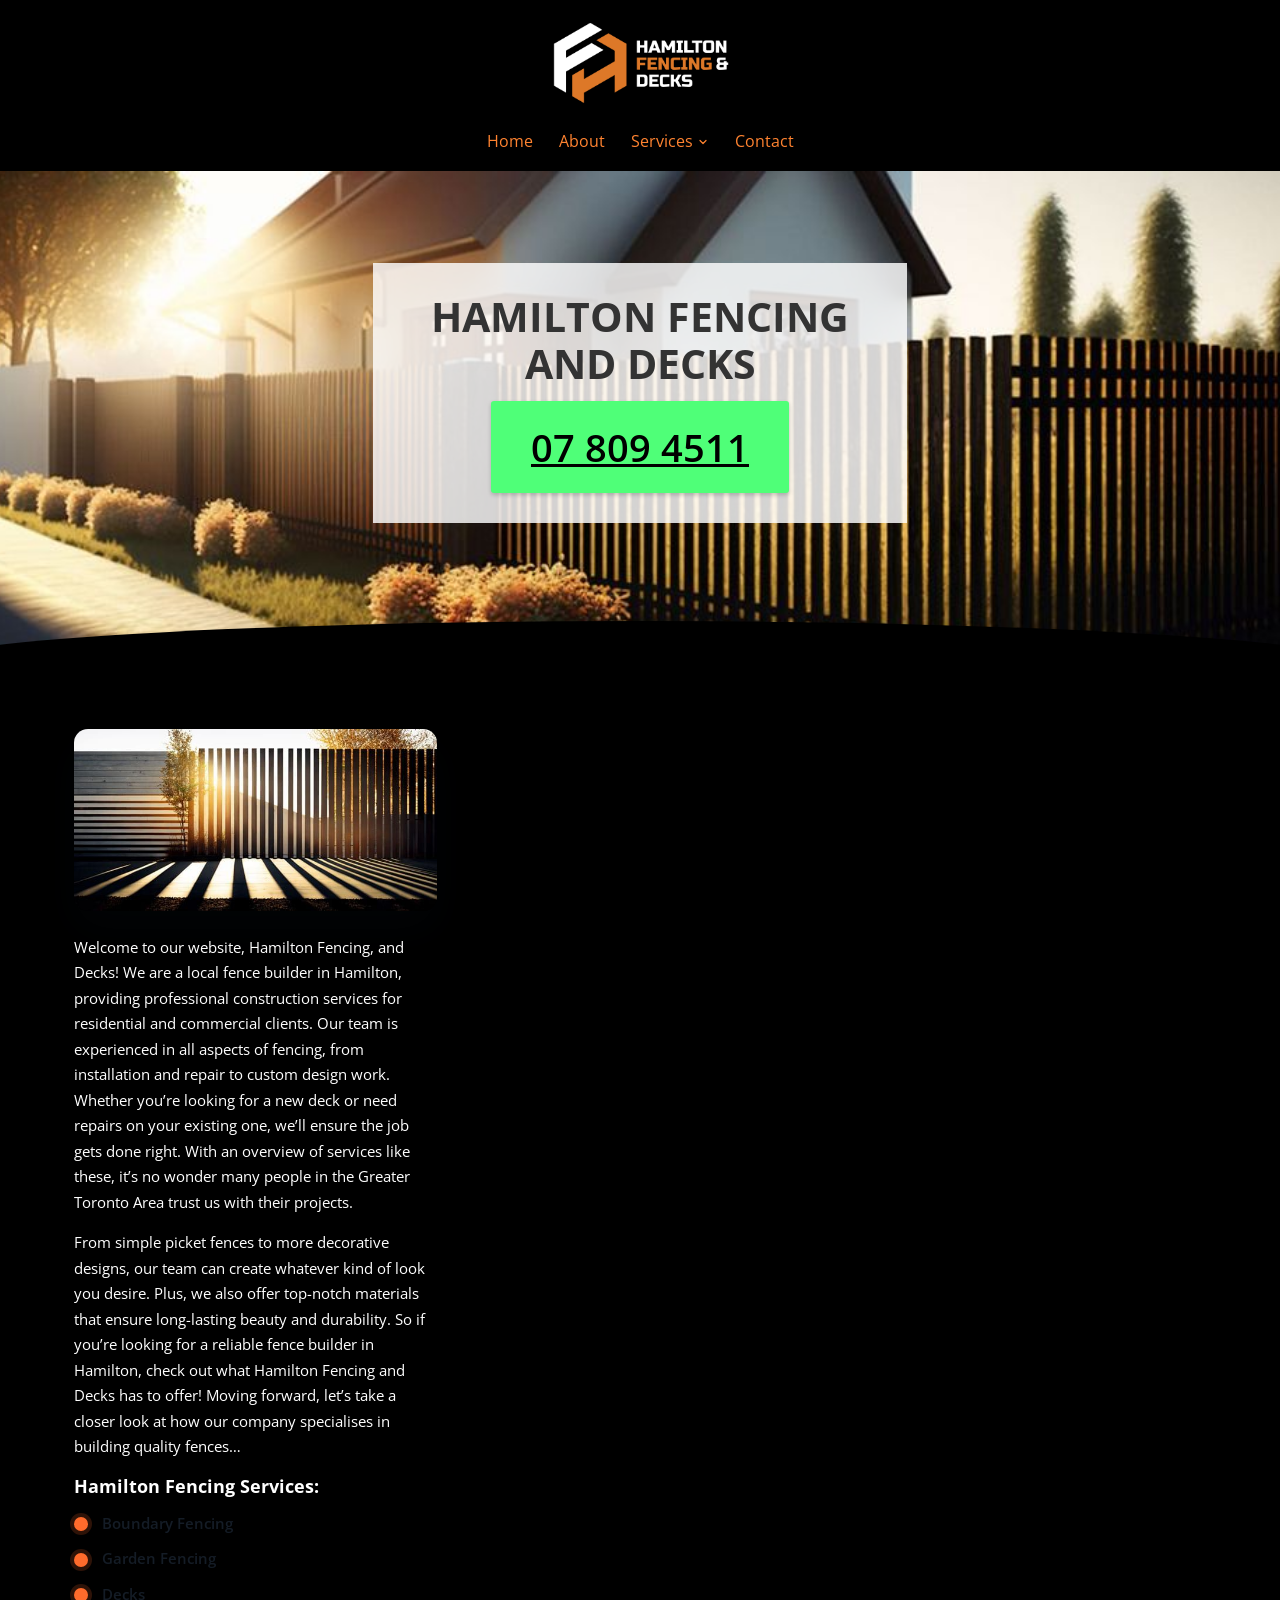
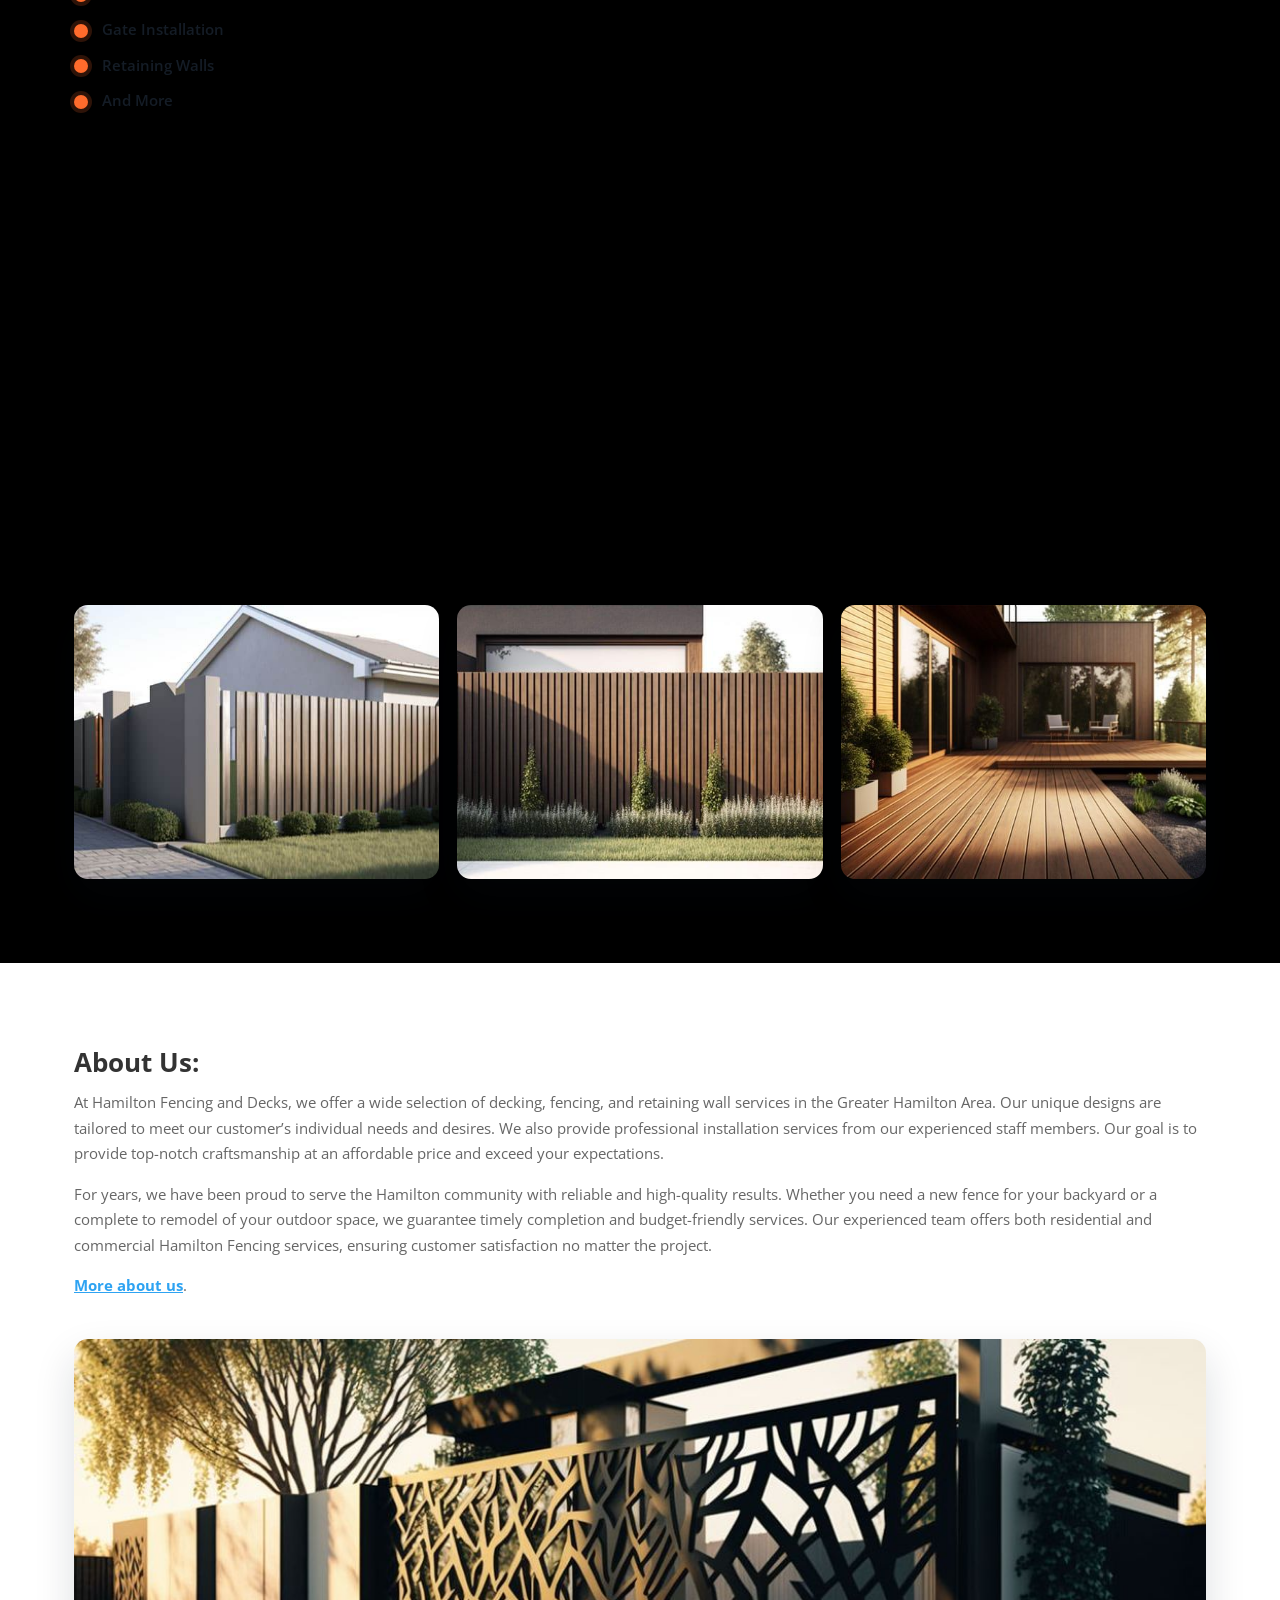
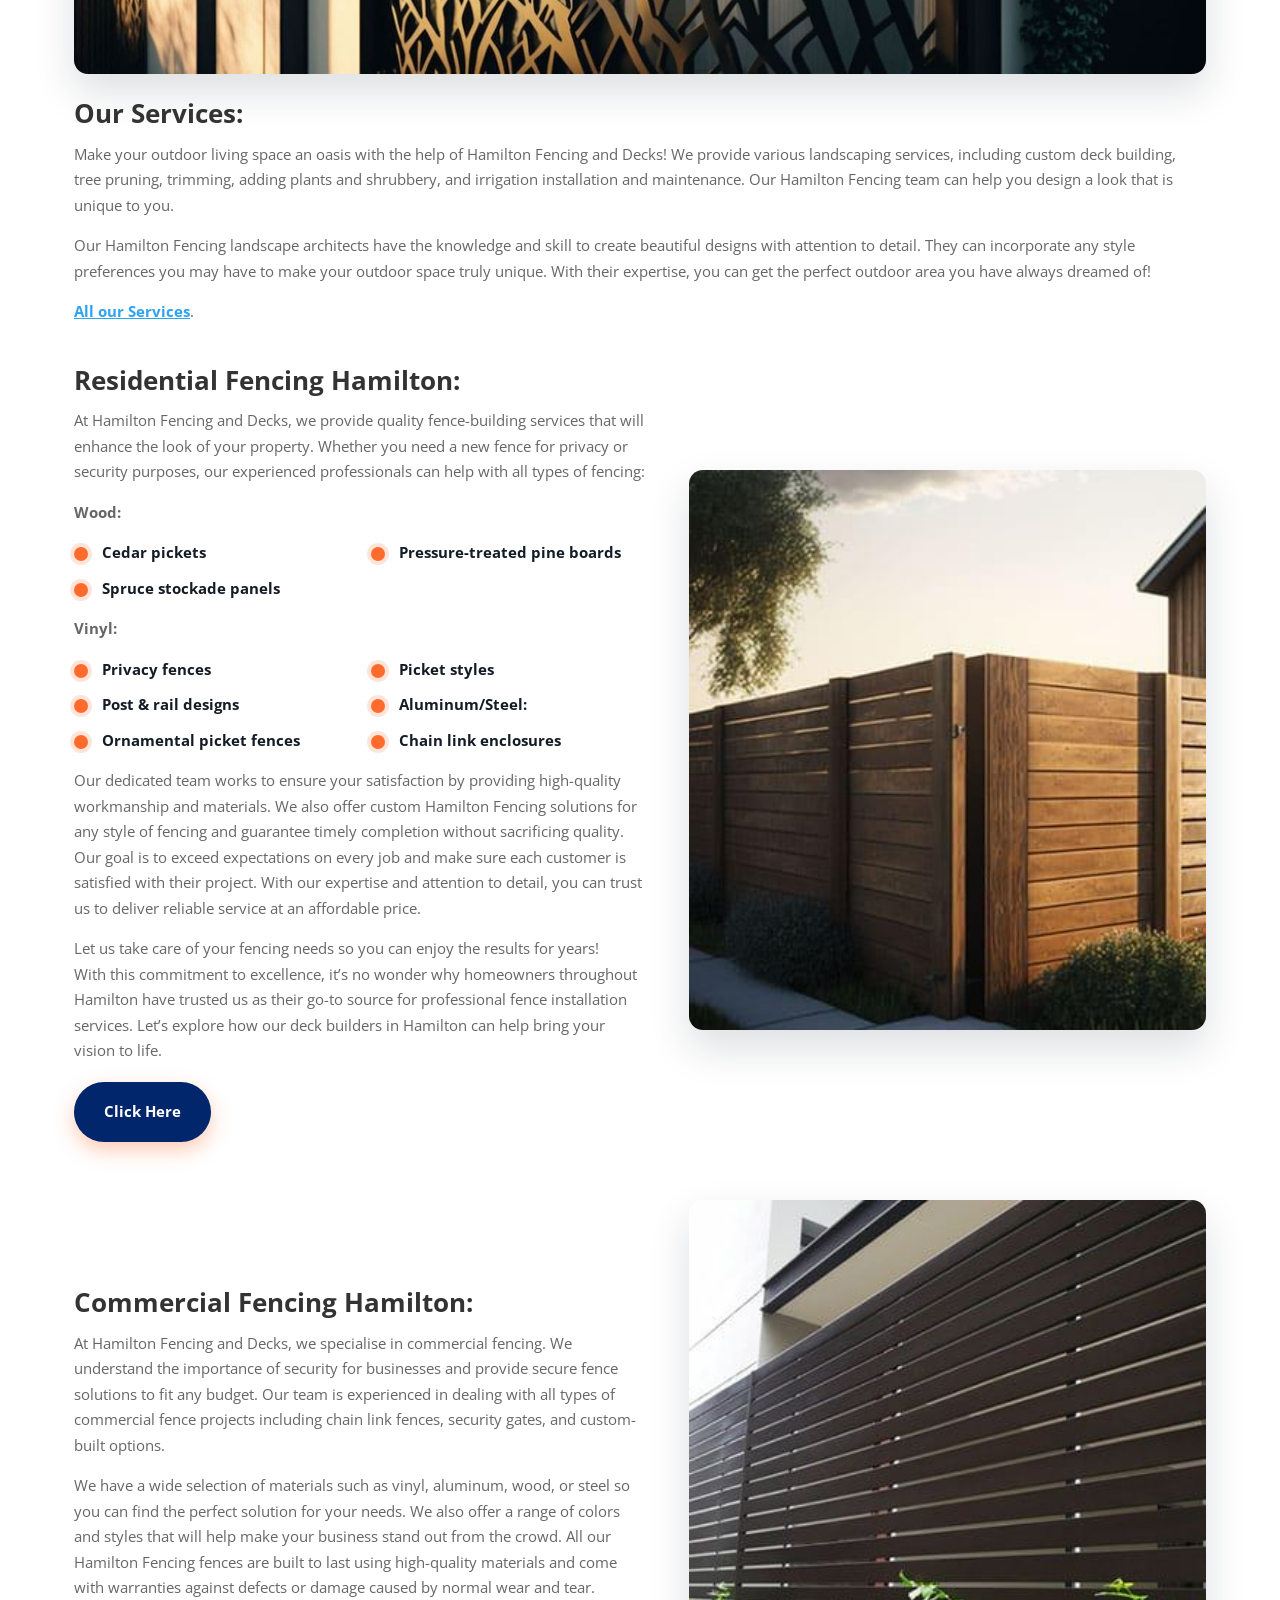
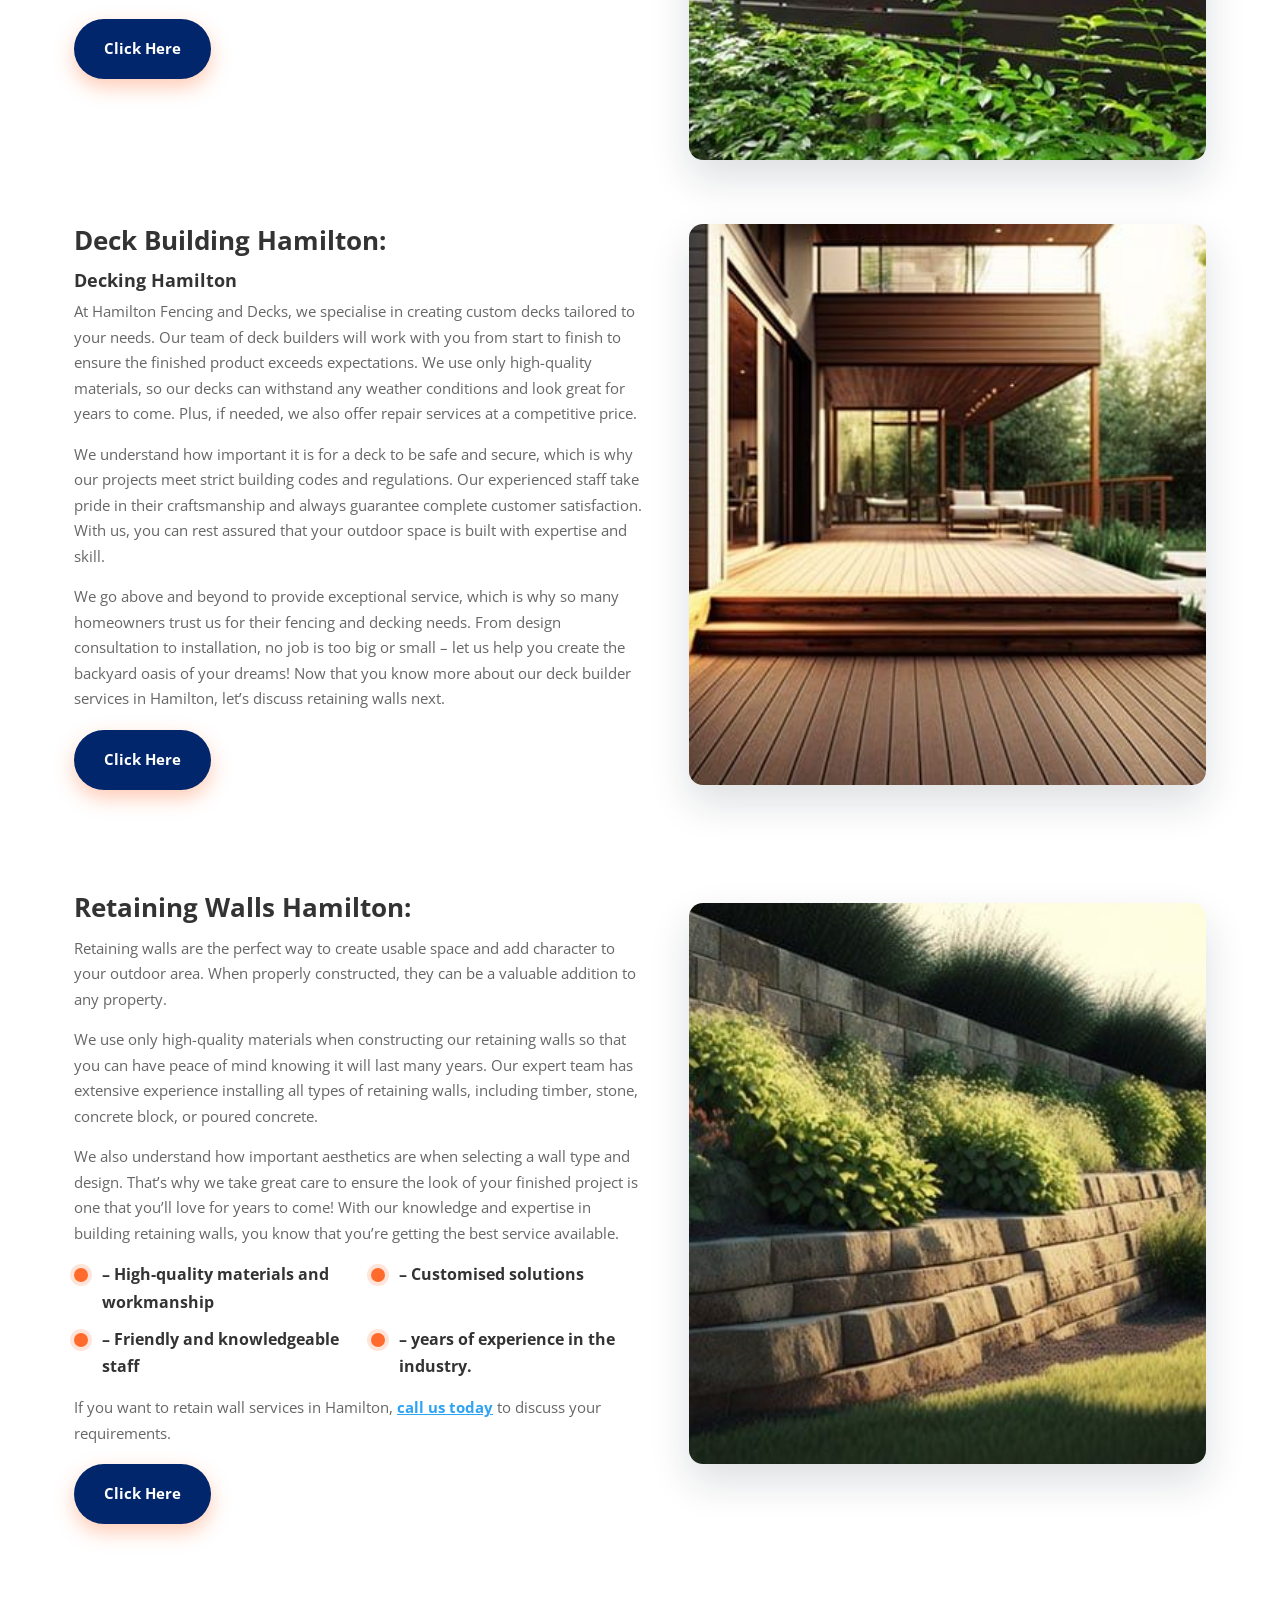
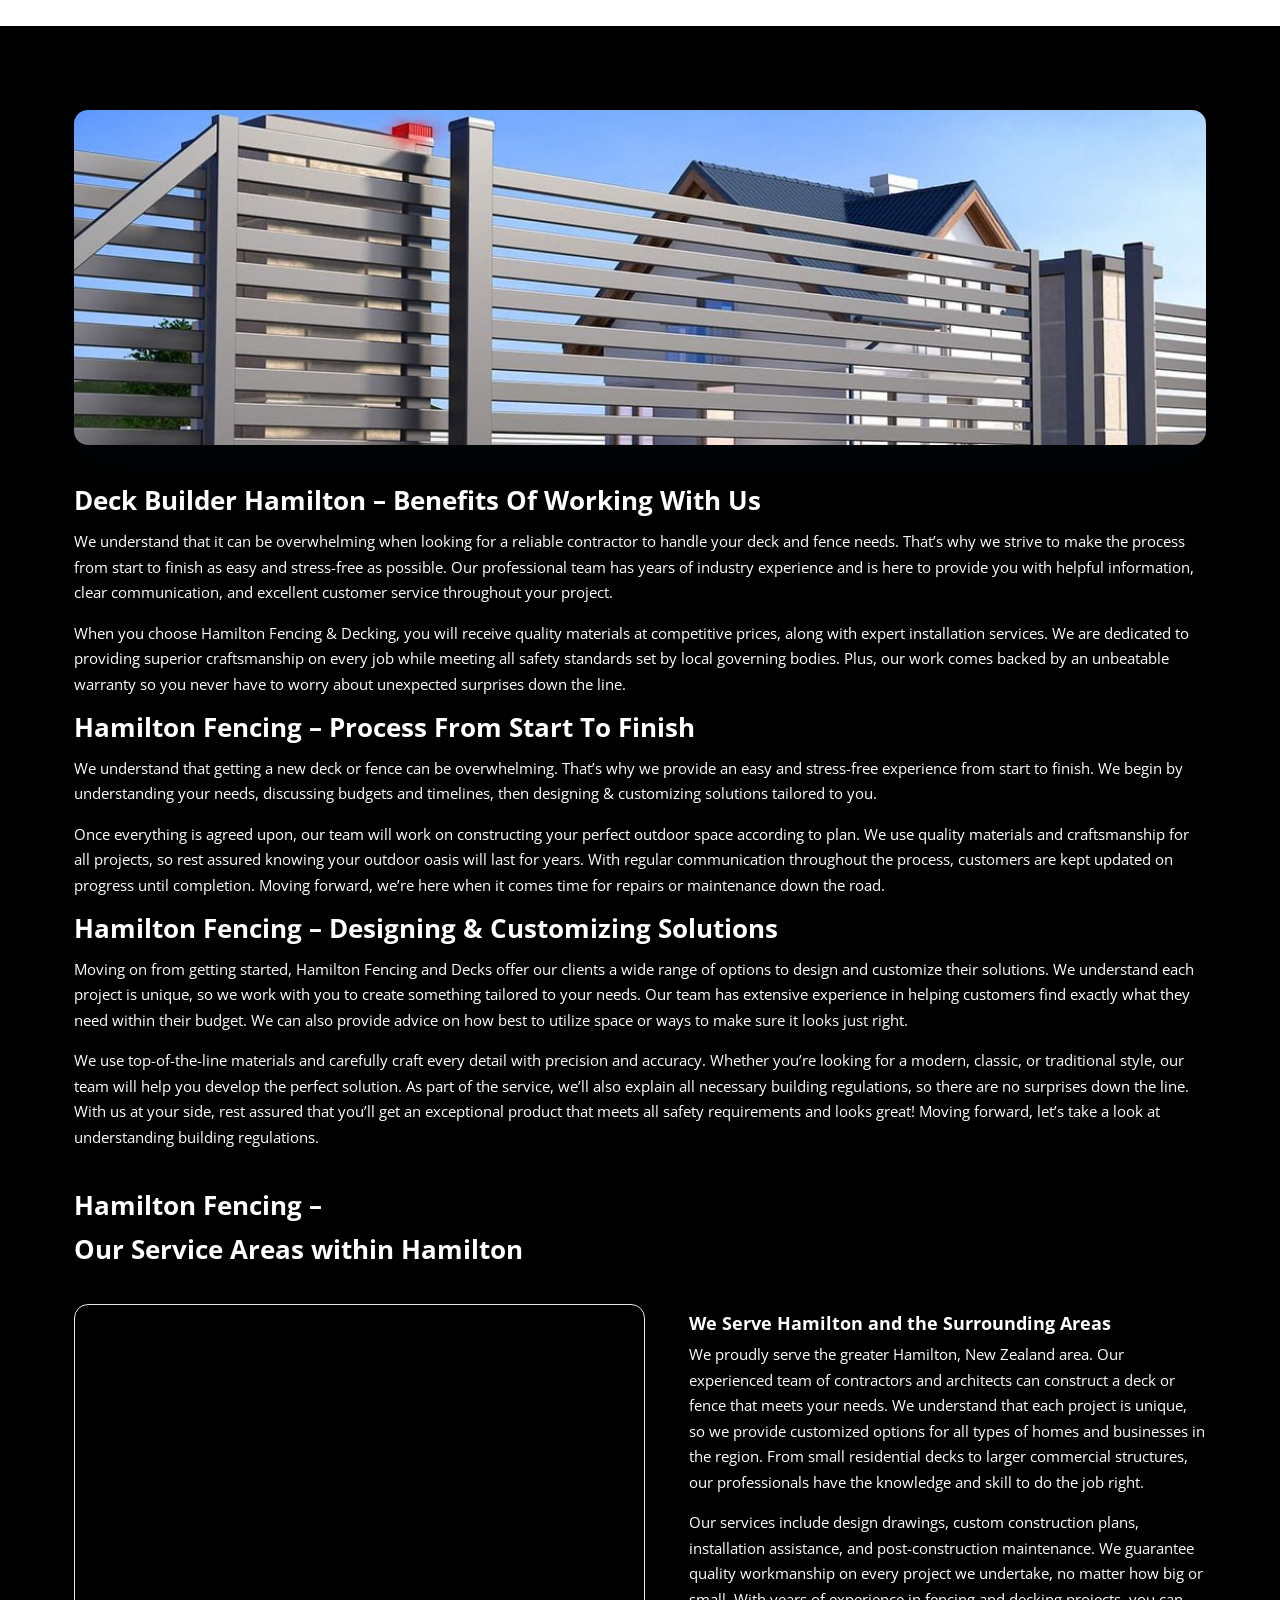
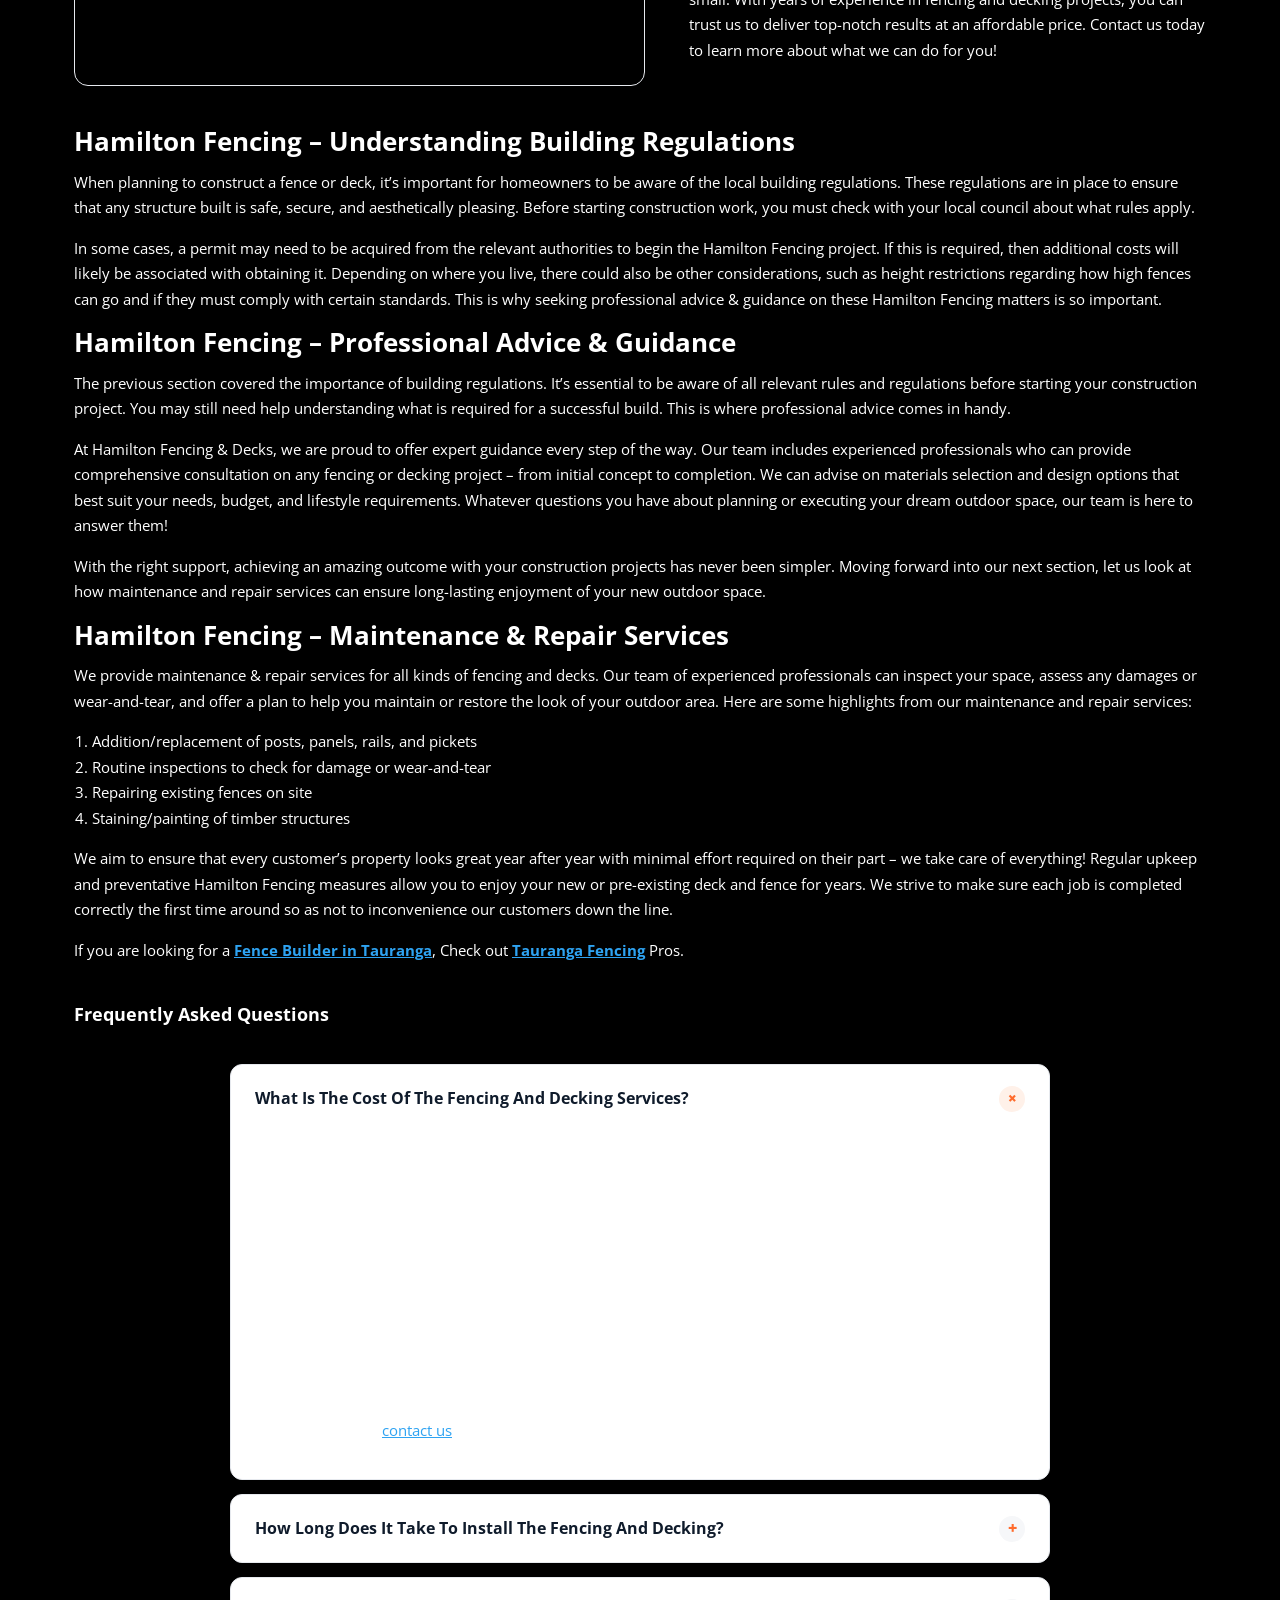
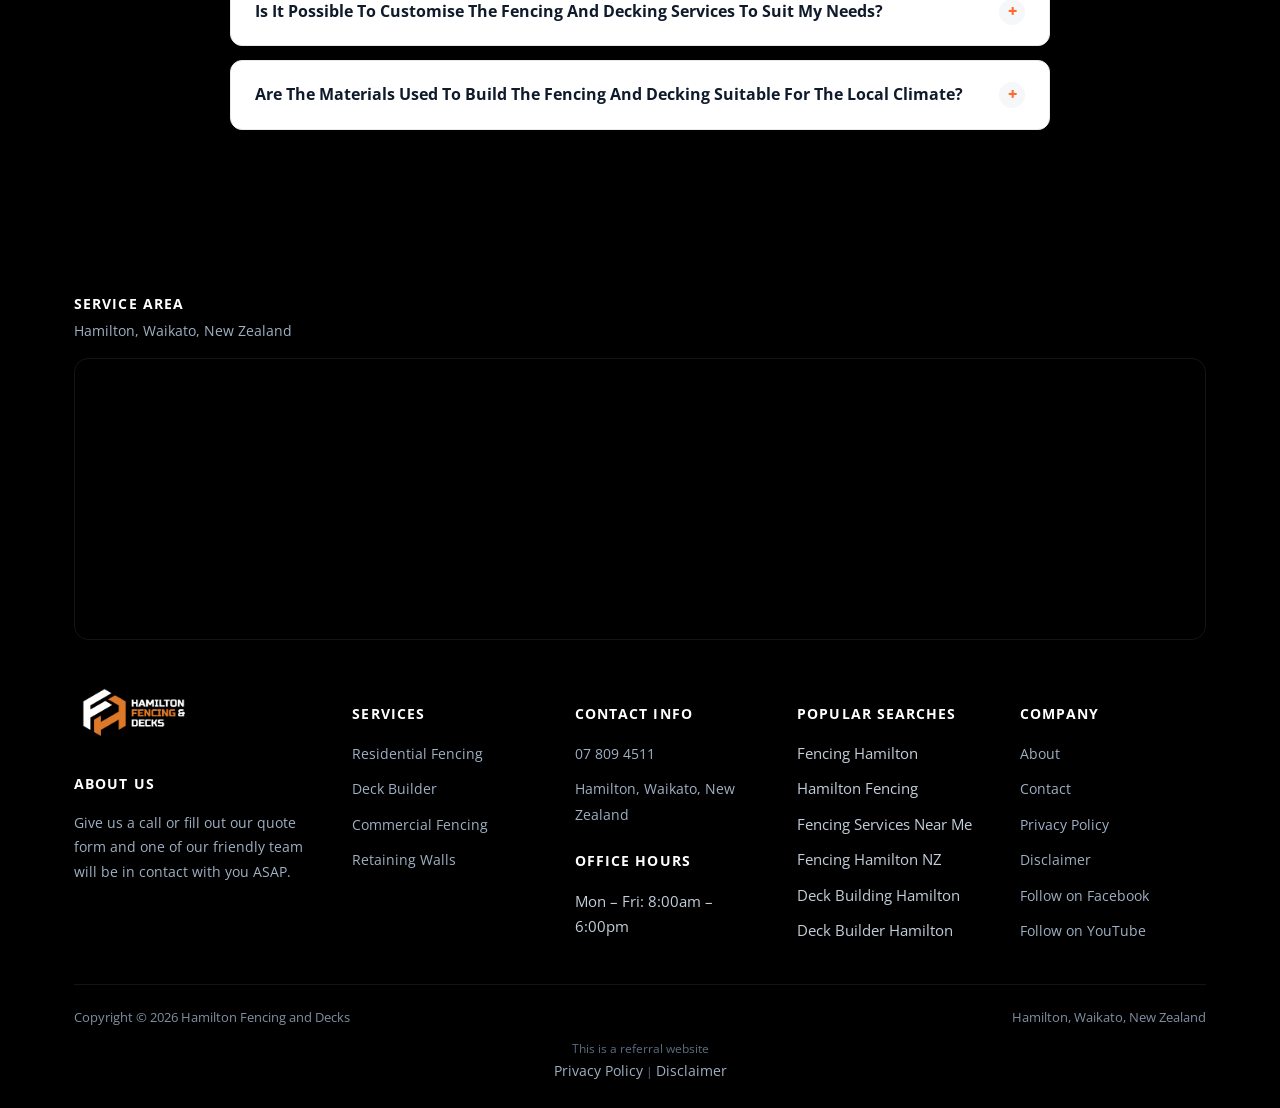
<file: index.html>
<!doctype html>
<html lang="en-NZ">
<head>
<!-- Google tag (gtag.js) -->
<script async src="https://www.googletagmanager.com/gtag/js?id=AW-10951453006"></script>
<script>
  window.dataLayer = window.dataLayer || [];
  function gtag(){dataLayer.push(arguments);}
  gtag('js', new Date());
  gtag('config', 'AW-10951453006');
</script>
<meta charset="UTF-8">
<meta name="viewport" content="width=device-width, initial-scale=1.0">
<link rel="icon" href="/favicon-32.png" sizes="32x32" type="image/png">
<link rel="icon" href="/favicon-192.png" sizes="192x192" type="image/png">
<link rel="apple-touch-icon" href="/apple-touch-icon.png">
<title>Hamilton Fencing | Deck Builders | Retaining Walls</title>
<meta name="description" content="If you are looking for Hamilton Fencing Contractors or Hamilton Deck Builders and Retaining Walls, You have come to the right place!">
<meta name="robots" content="follow, index, max-snippet:-1, max-video-preview:-1, max-image-preview:large">
<link rel="canonical" href="https://fencinghamiltonpros.co.nz/">
<meta property="og:locale" content="en_US">
<meta property="og:type" content="website">
<meta property="og:title" content="Hamilton Fencing | Deck Builders | Retaining Walls">
<meta property="og:description" content="If you are looking for Hamilton Fencing Contractors or Hamilton Deck Builders and Retaining Walls, You have come to the right place!">
<meta property="og:url" content="https://fencinghamiltonpros.co.nz/">
<meta property="og:site_name" content="Hamilton Fencing and Decks">
<meta name="twitter:card" content="summary_large_image">
<meta name="twitter:title" content="Hamilton Fencing | Deck Builders | Retaining Walls">
<meta name="twitter:description" content="If you are looking for Hamilton Fencing Contractors or Hamilton Deck Builders and Retaining Walls, You have come to the right place!">
<meta name="twitter:label1" content="Written by">
<meta name="twitter:data1" content="samstoysnz@gmail.com">
<meta name="twitter:label2" content="Time to read">
<meta name="twitter:data2" content="24 minutes">
<script type="application/ld+json">{"@context": "https://schema.org", "@graph": [{"@type": "Place", "@id": "https://fencinghamiltonpros.co.nz/#place", "address": {"@type": "PostalAddress", "streetAddress": "57 Normandy Ave", "addressLocality": "Melville", "addressRegion": "Hamilton", "postalCode": "3206", "addressCountry": "New Zealand"}}, {"@type": ["LocalBusiness", "Organization"], "@id": "https://fencinghamiltonpros.co.nz/#organization", "name": "Hamilton Fencing and Decks", "url": "https://fencinghamiltonpros.co.nz", "email": "info@fencinghamiltonpros.co.nz", "address": {"@type": "PostalAddress", "streetAddress": "57 Normandy Ave", "addressLocality": "Melville", "addressRegion": "Hamilton", "postalCode": "3206", "addressCountry": "New Zealand"}, "logo": {"@type": "ImageObject", "@id": "https://fencinghamiltonpros.co.nz/#logo", "url": "https://fencinghamiltonpros.co.nz/images/cropped-Logo-Hamilton-Fencing-FAV.png", "contentUrl": "https://fencinghamiltonpros.co.nz/images/cropped-Logo-Hamilton-Fencing-FAV.png", "caption": "Hamilton Fencing and Decks", "inLanguage": "en-US", "width": "512", "height": "512"}, "openingHours": ["Monday,Tuesday,Wednesday,Thursday,Friday 08:00-18:00"], "location": {"@id": "https://fencinghamiltonpros.co.nz/#place"}, "image": {"@id": "https://fencinghamiltonpros.co.nz/#logo"}, "telephone": "+64-7-809-4511"}, {"@type": "WebSite", "@id": "https://fencinghamiltonpros.co.nz/#website", "url": "https://fencinghamiltonpros.co.nz", "name": "Hamilton Fencing and Decks", "alternateName": "Hamilton Fencing | Deck Building", "publisher": {"@id": "https://fencinghamiltonpros.co.nz/#organization"}, "inLanguage": "en-US"}, {"@type": "WebPage", "@id": "https://fencinghamiltonpros.co.nz/#webpage", "url": "https://fencinghamiltonpros.co.nz/", "name": "Hamilton Fencing | Deck Builders | Retaining Walls", "datePublished": "2023-03-13T23:12:17+00:00", "dateModified": "2025-04-08T04:30:54+00:00", "about": {"@id": "https://fencinghamiltonpros.co.nz/#organization"}, "isPartOf": {"@id": "https://fencinghamiltonpros.co.nz/#website"}, "inLanguage": "en-US"}, {"@type": "Person", "@id": "https://fencinghamiltonpros.co.nz/author/samstoysnzgmail-com/", "name": "samstoysnz@gmail.com", "url": "https://fencinghamiltonpros.co.nz/author/samstoysnzgmail-com/", "image": {"@type": "ImageObject", "@id": "https://secure.gravatar.com/avatar/1a805ecce72dbea624f8210f16b617142cd50f277b3b90b3f68485606a558cd0?s=96&amp;d=mm&amp;r=g", "url": "https://secure.gravatar.com/avatar/1a805ecce72dbea624f8210f16b617142cd50f277b3b90b3f68485606a558cd0?s=96&amp;d=mm&amp;r=g", "caption": "samstoysnz@gmail.com", "inLanguage": "en-US"}, "sameAs": ["https://fencinghamiltonpros.co.nz"], "worksFor": {"@id": "https://fencinghamiltonpros.co.nz/#organization"}}, {"@type": "Article", "headline": "Hamilton Fencing | Deck Builders | Retaining Walls", "keywords": "hamilton fencing", "datePublished": "2023-03-13T23:12:17+00:00", "dateModified": "2025-04-08T04:30:54+00:00", "author": {"@id": "https://fencinghamiltonpros.co.nz/author/samstoysnzgmail-com/", "name": "samstoysnz@gmail.com"}, "publisher": {"@id": "https://fencinghamiltonpros.co.nz/#organization"}, "description": "If you are looking for Hamilton Fencing Contractors or Hamilton Deck Builders and Retaining Walls, You have come to the right place!", "name": "Hamilton Fencing | Deck Builders | Retaining Walls", "@id": "https://fencinghamiltonpros.co.nz/#richSnippet", "isPartOf": {"@id": "https://fencinghamiltonpros.co.nz/#webpage"}, "inLanguage": "en-US", "mainEntityOfPage": {"@id": "https://fencinghamiltonpros.co.nz/#webpage"}}]}</script>
<script type="application/ld+json">{"@context": "https://schema.org", "@type": "FAQPage", "mainEntity": [{"@type": "Question", "name": "What Is The Cost Of The Fencing And Decking Services?", "acceptedAnswer": {"@type": "Answer", "text": "At Hamilton Fencing and Decks , we understand that cost is one of the most important aspects to consider when it comes to getting fencing and decking services. We strive to provide our customers with quality products at competitive prices. Our experienced professionals can work with you no matter what your budget requirements may be. We offer a variety of materials, such as wood, vinyl, and aluminum, so you have plenty of options to choose from. Depending on the size and complexity of your project, costs will vary but rest assured that we’ll find something that works for both your needs and budget. Furthermore, all of our installations come with a comprehensive warranty which provides peace-of-mind should any issues arise during or after installation. So if you’re looking for reliable fencing and decking services at an affordable price then look no further than Hamilton Fencing and Decks! With years of experience in the industry, we guarantee top notch service every time – so why not contact us today?"}}, {"@type": "Question", "name": "How Long Does It Take To Install The Fencing And Decking?", "acceptedAnswer": {"@type": "Answer", "text": "At Hamilton Fencing and Decks, we understand that installing fencing and decking can be a big decision. That’s why one of the most important questions people ask is: how long does it take to install? The length of time needed for installation will depend on several factors such as size, complexity, and accessibility. Generally speaking, though, our team is able to complete installations in an average of two days or less. We also offer next day service when possible. This ensures you’ll have your new fence or deck up quickly so you can enjoy all the benefits it brings. If desired, our experienced technicians are happy to provide free estimates for any project before beginning work. During this process they’ll discuss details like material options and design preferences. With their expertise and personalized attention, you’re sure to get exactly what you need out of your fencing or decking solution – without sacrificing quality or speed of delivery."}}, {"@type": "Question", "name": "Is It Possible To Customise The Fencing And Decking Services To Suit My Needs?", "acceptedAnswer": {"@type": "Answer", "text": "At Hamilton Fencing and Decks, it is possible to customize our fencing and decking services to suit your needs. We understand that no two projects are the same, so a tailored approach is essential in order to get the best results. To make sure we can meet all of your requirements, we take into account factors such as budget, timeline and design preferences before beginning any project. Our experienced team will work closely with you to ensure that every detail is taken into consideration when creating your ideal fence or deck. From selecting materials, colors and styles, right through to installation – our team has got you covered! We also provide ongoing maintenance and repair services should anything require attention after completion. No matter what type of fencing or decking service you require, we are here to help – contact us today for an obligation-free consultation!"}}, {"@type": "Question", "name": "Are The Materials Used To Build The Fencing And Decking Suitable For The Local Climate?", "acceptedAnswer": {"@type": "Answer", "text": "When it comes to fencing and decking, one of the most important questions is whether or not the materials used are suitable for the local climate. This is an especially vital consideration in areas with extreme climatic conditions that can affect both durability and longevity. Hamilton Fencing and Decks understands this concern and takes steps to ensure all their products are up to code for any given region’s specific weather patterns. They carefully select only top-grade materials that have been tested against the full range of temperature fluctuations within a particular area, from high heat to low cold temperatures as well as rain amounts. Additionally, they use innovative construction techniques designed to protect against wind damage, ultraviolet radiation, water infiltration, insects and other elements common in many climates."}}]}</script>
<link rel="preconnect" href="https://fonts.googleapis.com">
<link rel="preconnect" href="https://fonts.gstatic.com" crossorigin>
<link rel="preload" as="style" href="https://fonts.googleapis.com/css2?family=Open+Sans:wght@400;600;700;800&display=swap" onload="this.onload=null;this.rel='stylesheet'">
<noscript><link rel="stylesheet" href="https://fonts.googleapis.com/css2?family=Open+Sans:wght@400;600;700;800&display=swap"></noscript>
<link rel="stylesheet" href="/css/style.css">
<style id="mnfix">.mobile-menu.open{max-height:calc(100vh - 150px);max-height:calc(100dvh - 150px);overflow-y:auto;-webkit-overflow-scrolling:touch;overscroll-behavior:contain}.mobile-menu.msub-ready .mobile-submenu{display:none}.mobile-menu.msub-ready .mobile-submenu.open{display:flex}.mobile-menu a.msub-parent{display:flex;justify-content:space-between;align-items:center}.mobile-menu a.msub-parent::after{content:"";width:8px;height:8px;border-right:2px solid currentColor;border-bottom:2px solid currentColor;transform:rotate(45deg);margin-right:6px;transition:transform .2s}.mobile-menu a.msub-parent[aria-expanded=true]::after{transform:rotate(-135deg)}</style></head>
<body class="">
<header class="classic">
  <div class="c-head wrap">
    <a href="/" class="brand"><img src="/images/Logo-Hamilton-Fencing.png" alt="Hamilton Fencing and Decks" width="1200" height="564"></a>
    <nav class="links"><a href="/">Home</a><a href="/about/">About</a><div class="nav-item"><a href="/services/">Services <svg viewBox="0 0 24 24" fill="none" stroke-width="2.4" stroke-linecap="round" stroke-linejoin="round"><path d="m6 9 6 6 6-6"/></svg></a><div class="nav-dropdown"><a href="/residential-fencing/">Residential Fencing</a><a href="/deck-builder/">Deck Builder</a><a href="/commercial-fencing/">Commercial Fencing</a><a href="/retaining-walls/">Retaining Walls</a></div></div><a href="/contact/">Contact</a></nav>
    <button type="button" class="hamburger-btn" id="hamburgerBtn" aria-label="Open menu" aria-expanded="false"><svg viewBox="0 0 24 24" fill="none" stroke="#fff" stroke-width="2.4" stroke-linecap="round" stroke-linejoin="round"><path d="M4 7h16M4 12h16M4 17h16"/></svg></button>
  </div>
  <div class="mobile-menu" id="mobileMenu"><a href="/">Home</a><a href="/about/">About</a><a href="/services/">Services</a><div class="mobile-submenu"><a href="/residential-fencing/">Residential Fencing</a><a href="/deck-builder/">Deck Builder</a><a href="/commercial-fencing/">Commercial Fencing</a><a href="/retaining-walls/">Retaining Walls</a></div><a href="/contact/">Contact</a><a href="tel:+6478094511" class="mobile-menu-phone">Call 07 809 4511</a></div>
</header>
<main>
<section class="hero-c next-dark" id="top"><div class="hero-c-box"><div class="row"><div class="text"><h1>Hamilton Fencing and Decks</h1></div><p class="btn-wrap"><a class="btn btn-primary" href="tel:+6478094511">07 809 4511</a></p></div></div></section>
<section class="sec-dark"><div class="wrap"><div class="row cols cols-2 formrow"><div class="col"><div class="figure"><img src="/images/top-shop-wellington-fencing.jpg" alt="top banner - the best property fences  Hamilton Fencing" width="614" height="307" loading="lazy" decoding="async"></div><div class="text"><p>Welcome to our website, Hamilton Fencing, and Decks! We are a local fence builder in Hamilton, providing professional construction services for residential and commercial clients. Our team is experienced in all aspects of fencing, from installation and repair to custom design work. Whether you’re looking for a new deck or need repairs on your existing one, we’ll ensure the job gets done right. With an overview of services like these, it’s no wonder many people in the Greater Toronto Area trust us with their projects.</p>
<p>From simple picket fences to more decorative designs, our team can create whatever kind of look you desire. Plus, we also offer top-notch materials that ensure long-lasting beauty and durability. So if you’re looking for a reliable fence builder in Hamilton, check out what Hamilton Fencing and Decks has to offer! Moving forward, let’s take a closer look at how our company specialises in building quality fences…</p>

<h3>Hamilton Fencing Services:</h3>
<ul>
<li>Boundary Fencing</li>
<li>Garden Fencing</li>
<li>Decks</li>
<li>Gate Installation</li>
<li>Retaining Walls</li>
<li>And More</li>
</ul></div></div><div class="col"><div class="form-card"><iframe src="https://api.leadconnectorhq.com/widget/form/zXSMxcOUy5HuuqEegNrf" style="width:100%;height:100%;min-height:1428px;border:none;border-radius:14px" id="inline-zXSMxcOUy5HuuqEegNrf" data-layout="{'id':'INLINE'}" data-trigger-type="alwaysShow" data-trigger-value="" data-activation-type="alwaysActivated" data-activation-value="" data-deactivation-type="neverDeactivate" data-deactivation-value="" data-form-name="Fencing" data-height="1428" data-layout-iframe-id="inline-zXSMxcOUy5HuuqEegNrf" data-form-id="zXSMxcOUy5HuuqEegNrf" data-cookie-consent="true" data-cookie-consent-provider="auto" title="Fencing"></iframe></div></div></div><div class="row gallery-grid"><div class="figure"><img src="/images/Hamilton-fencing-f1.jpg" alt="hamilton fencing" width="692" height="384" loading="lazy" decoding="async"></div><div class="figure"><img src="/images/Hamilton-fencing-f2.jpg" alt="fencing hamilton fence builder" width="692" height="384" loading="lazy" decoding="async"></div><div class="figure"><img src="/images/Hamilton-fencing-f3.jpg" alt="hamilton decking - hamilton decks" width="692" height="384" loading="lazy" decoding="async"></div></div></div></section>
<section class=""><div class="wrap"><div class="row"><div class="text"><h2>About Us:</h2>
<p>At Hamilton Fencing and Decks, we offer a wide selection of decking, fencing, and retaining wall services in the Greater Hamilton Area. Our unique designs are tailored to meet our customer’s individual needs and desires. We also provide professional installation services from our experienced staff members. Our goal is to provide top-notch craftsmanship at an affordable price and exceed your expectations.</p>
<p>For years, we have been proud to serve the Hamilton community with reliable and high-quality results. Whether you need a new fence for your backyard or a complete to remodel of your outdoor space, we guarantee timely completion and budget-friendly services. Our experienced team offers both residential and commercial Hamilton Fencing services, ensuring customer satisfaction no matter the project.</p>
<p><a href="/about/">More about us</a>.</p></div></div><div class="row"><div class="figure"><img src="/images/Hamilton-fencing-f4.jpg" alt="garden fencing hamilton n new installation made simple" width="1100" height="326" loading="lazy" decoding="async"></div><div class="text"><h2>Our Services:</h2>
<p>Make your outdoor living space an oasis with the help of Hamilton Fencing and Decks! We provide various landscaping services, including custom deck building, tree pruning, trimming, adding plants and shrubbery, and irrigation installation and maintenance. Our Hamilton Fencing team can help you design a look that is unique to you.</p>
<p>Our Hamilton Fencing landscape architects have the knowledge and skill to create beautiful designs with attention to detail. They can incorporate any style preferences you may have to make your outdoor space truly unique. With their expertise, you can get the perfect outdoor area you have always dreamed of!</p>
<p><a href="/services/">All our Services</a>.</p></div></div><div class="row cols cols-2"><div class="col"><div class="text"><h2>Residential Fencing Hamilton:</h2>
<p>At Hamilton Fencing and Decks, we provide quality fence-building services that will enhance the look of your property. Whether you need a new fence for privacy or security purposes, our experienced professionals can help with all types of fencing:</p>
<p><strong>Wood:</strong></p>
<ul>
<li><strong>Cedar pickets</strong></li>
<li><strong>Pressure-treated pine boards</strong></li>
<li><strong>Spruce stockade panels</strong></li>
</ul>
<p><strong>Vinyl:</strong></p>
<ul>
<li><strong>Privacy fences</strong></li>
<li><strong>Picket styles</strong></li>
<li><strong>Post &amp; rail designs</strong></li>
<li><strong>Aluminum/Steel:</strong></li>
<li><strong>Ornamental picket fences</strong></li>
<li><strong>Chain link enclosures</strong></li>
</ul>
<p>Our dedicated team works to ensure your satisfaction by providing high-quality workmanship and materials. We also offer custom Hamilton Fencing solutions for any style of fencing and guarantee timely completion without sacrificing quality. Our goal is to exceed expectations on every job and make sure each customer is satisfied with their project. With our expertise and attention to detail, you can trust us to deliver reliable service at an affordable price.</p>
<p>Let us take care of your fencing needs so you can enjoy the results for years!<br>With this commitment to excellence, it’s no wonder why homeowners throughout Hamilton have trusted us as their go-to source for professional fence installation services. Let’s explore how our deck builders in Hamilton can help bring your vision to life.</p></div><p class="btn-wrap"><a class="btn btn-primary" href="/residential-fencing/">Click Here</a></p></div><div class="col"><div class="figure"><img src="/images/Hamilton-Decks-Fencing.jpg" alt="fencing hamilton" width="354" height="384" loading="lazy" decoding="async"></div></div></div><div class="row cols cols-2"><div class="col"><div class="text"><h2>Commercial Fencing Hamilton:</h2>
<p>At Hamilton Fencing and Decks, we specialise in commercial fencing. We understand the importance of security for businesses and provide secure fence solutions to fit any budget. Our team is experienced in dealing with all types of commercial fence projects including chain link fences, security gates, and custom-built options.</p>
<p>We have a wide selection of materials such as vinyl, aluminum, wood, or steel so you can find the perfect solution for your needs. We also offer a range of colors and styles that will help make your business stand out from the crowd. All our Hamilton Fencing fences are built to last using high-quality materials and come with warranties against defects or damage caused by normal wear and tear.</p></div><p class="btn-wrap"><a class="btn btn-primary" href="/commercial-fencing/">Click Here</a></p></div><div class="col"><div class="figure"><img src="/images/commercial-fence.jpg" alt="Commercial Fencing Hamilton" width="354" height="384" loading="lazy" decoding="async"></div></div></div><div class="row cols cols-2"><div class="col"><div class="text"><h2>Deck Building Hamilton:</h2>
<h3>Decking Hamilton</h3>
<p>At Hamilton Fencing and Decks, we specialise in creating custom decks tailored to your needs. Our team of deck builders will work with you from start to finish to ensure the finished product exceeds expectations. We use only high-quality materials, so our decks can withstand any weather conditions and look great for years to come. Plus, if needed, we also offer repair services at a competitive price.</p>
<p>We understand how important it is for a deck to be safe and secure, which is why our projects meet strict building codes and regulations. Our experienced staff take pride in their craftsmanship and always guarantee complete customer satisfaction. With us, you can rest assured that your outdoor space is built with expertise and skill.</p>
<p>We go above and beyond to provide exceptional service, which is why so many homeowners trust us for their fencing and decking needs. From design consultation to installation, no job is too big or small – let us help you create the backyard oasis of your dreams! Now that you know more about our deck builder services in Hamilton, let’s discuss retaining walls next.</p></div><p class="btn-wrap"><a class="btn btn-primary" href="/deck-builder/">Click Here</a></p></div><div class="col"><div class="figure"><img src="/images/Hamilton-Decks-Decking.jpg" alt="decking hamilton - hamilton deck builder" width="354" height="384" loading="lazy" decoding="async"></div></div></div><div class="row cols cols-2"><div class="col"><div class="text"><h2> </h2>
<h2>Retaining Walls Hamilton:</h2>
<p>Retaining walls are the perfect way to create usable space and add character to your outdoor area. When properly constructed, they can be a valuable addition to any property.</p>
<p>We use only high-quality materials when constructing our retaining walls so that you can have peace of mind knowing it will last many years. Our expert team has extensive experience installing all types of retaining walls, including timber, stone, concrete block, or poured concrete.</p>
<p>We also understand how important aesthetics are when selecting a wall type and design. That’s why we take great care to ensure the look of your finished project is one that you’ll love for years to come! With our knowledge and expertise in building retaining walls, you know that you’re getting the best service available.</p>
<ul>
<li>
<h4>– High-quality materials and workmanship</h4>
</li>
<li>
<h4>– Customised solutions</h4>
</li>
<li>
<h4>– Friendly and knowledgeable staff</h4>
</li>
<li>
<h4>– years of experience in the industry.</h4>
</li>
</ul>
<p>If you want to retain wall services in Hamilton, <a href="/contact/">call us today</a> to discuss your requirements.</p></div><p class="btn-wrap"><a class="btn btn-primary" href="/retaining-walls/">Click Here</a></p></div><div class="col"><div class="figure"><img src="/images/Hamilton-retaining-walls-Fencing.jpg" alt="hamilton retaining walls" width="354" height="384" loading="lazy" decoding="async"></div></div></div></div></section>
<section class="sec-dark"><div class="wrap"><div class="row"><div class="figure"><img src="/images/Wellington-Fencing-Retaining-Walls-image-8.jpg" alt="new gate installation Hamilton Fencing" width="1100" height="326" loading="lazy" decoding="async"></div></div><div class="row"><div class="text"><h2>Deck Builder Hamilton – Benefits Of Working With Us</h2>
<p>We understand that it can be overwhelming when looking for a reliable contractor to handle your deck and fence needs. That’s why we strive to make the process from start to finish as easy and stress-free as possible. Our professional team has years of industry experience and is here to provide you with helpful information, clear communication, and excellent customer service throughout your project.</p>
<p>When you choose Hamilton Fencing &amp; Decking, you will receive quality materials at competitive prices, along with expert installation services. We are dedicated to providing superior craftsmanship on every job while meeting all safety standards set by local governing bodies. Plus, our work comes backed by an unbeatable warranty so you never have to worry about unexpected surprises down the line.</p>
<h2>Hamilton Fencing – Process From Start To Finish</h2>
<p>We understand that getting a new deck or fence can be overwhelming. That’s why we provide an easy and stress-free experience from start to finish. We begin by understanding your needs, discussing budgets and timelines, then designing &amp; customizing solutions tailored to you.</p>
<p>Once everything is agreed upon, our team will work on constructing your perfect outdoor space according to plan. We use quality materials and craftsmanship for all projects, so rest assured knowing your outdoor oasis will last for years. With regular communication throughout the process, customers are kept updated on progress until completion. Moving forward, we’re here when it comes time for repairs or maintenance down the road.</p>
<h2>Hamilton Fencing – Designing &amp; Customizing Solutions</h2>
<p>Moving on from getting started, Hamilton Fencing and Decks offer our clients a wide range of options to design and customize their solutions. We understand each project is unique, so we work with you to create something tailored to your needs. Our team has extensive experience in helping customers find exactly what they need within their budget. We can also provide advice on how best to utilize space or ways to make sure it looks just right.</p>
<p>We use top-of-the-line materials and carefully craft every detail with precision and accuracy. Whether you’re looking for a modern, classic, or traditional style, our team will help you develop the perfect solution. As part of the service, we’ll also explain all necessary building regulations, so there are no surprises down the line. With us at your side, rest assured that you’ll get an exceptional product that meets all safety requirements and looks great! Moving forward, let’s take a look at understanding building regulations.</p></div></div><div class="row"><div class="text"><h2>Hamilton Fencing –</h2>
<h2>Our Service Areas within Hamilton</h2></div></div><div class="row cols cols-2"><div class="col"><div class="map-embed"><iframe src="https://www.google.com/maps/embed?pb=!1m14!1m8!1m3!1d100912.6818977633!2d175.24839!3d-37.777821!3m2!1i1024!2i768!4f13.1!3m3!1m2!1s0x859a106e847a7d0b%3A0x5fefa292e4c48a59!2sHamilton%20Fencing%20and%20Decks!5e0!3m2!1sen!2snz!4v1678955394264!5m2!1sen!2snz" width="600" height="380" style="border:0" allowfullscreen loading="lazy" referrerpolicy="no-referrer-when-downgrade" title="Hamilton Fencing and Decks service area map"></iframe></div></div><div class="col"><div class="text"><h3>We Serve Hamilton and the Surrounding Areas</h3>
<p>We proudly serve the greater Hamilton, New Zealand area. Our experienced team of contractors and architects can construct a deck or fence that meets your needs. We understand that each project is unique, so we provide customized options for all types of homes and businesses in the region. From small residential decks to larger commercial structures, our professionals have the knowledge and skill to do the job right.</p>
<p>Our services include design drawings, custom construction plans, installation assistance, and post-construction maintenance. We guarantee quality workmanship on every project we undertake, no matter how big or small. With years of experience in fencing and decking projects, you can trust us to deliver top-notch results at an affordable price. Contact us today to learn more about what we can do for you!</p></div></div></div><div class="row"><div class="text"><h2>Hamilton Fencing – Understanding Building Regulations</h2>
<p>When planning to construct a fence or deck, it’s important for homeowners to be aware of the local building regulations. These regulations are in place to ensure that any structure built is safe, secure, and aesthetically pleasing. Before starting construction work, you must check with your local council about what rules apply.</p>
<p>In some cases, a permit may need to be acquired from the relevant authorities to begin the Hamilton Fencing project. If this is required, then additional costs will likely be associated with obtaining it. Depending on where you live, there could also be other considerations, such as height restrictions regarding how high fences can go and if they must comply with certain standards. This is why seeking professional advice &amp; guidance on these Hamilton Fencing matters is so important.</p>
<h2>Hamilton Fencing – Professional Advice &amp; Guidance</h2>
<p>The previous section covered the importance of building regulations. It’s essential to be aware of all relevant rules and regulations before starting your construction project. You may still need help understanding what is required for a successful build. This is where professional advice comes in handy.</p>
<p>At Hamilton Fencing &amp; Decks, we are proud to offer expert guidance every step of the way. Our team includes experienced professionals who can provide comprehensive consultation on any fencing or decking project – from initial concept to completion. We can advise on materials selection and design options that best suit your needs, budget, and lifestyle requirements. Whatever questions you have about planning or executing your dream outdoor space, our team is here to answer them!</p>
<p>With the right support, achieving an amazing outcome with your construction projects has never been simpler. Moving forward into our next section, let us look at how maintenance and repair services can ensure long-lasting enjoyment of your new outdoor space.</p>
<h2>Hamilton Fencing – Maintenance &amp; Repair Services</h2>
<p>We provide maintenance &amp; repair services for all kinds of fencing and decks. Our team of experienced professionals can inspect your space, assess any damages or wear-and-tear, and offer a plan to help you maintain or restore the look of your outdoor area. Here are some highlights from our maintenance and repair services:</p>
<ol>
<li>Addition/replacement of posts, panels, rails, and pickets</li>
<li>Routine inspections to check for damage or wear-and-tear</li>
<li>Repairing existing fences on site</li>
<li>Staining/painting of timber structures</li>
</ol>
<p>We aim to ensure that every customer’s property looks great year after year with minimal effort required on their part – we take care of everything! Regular upkeep and preventative Hamilton Fencing measures allow you to enjoy your new or pre-existing deck and fence for years. We strive to make sure each job is completed correctly the first time around so as not to inconvenience our customers down the line.</p>

<p>If you are looking for a <a href="https://goo.gl/maps/akJ7fBr49ETShFCG6" target="_blank" rel="noopener">Fence Builder in Tauranga</a>, Check out <a href="https://taurangafencing.co.nz/" target="_blank" rel="noopener">Tauranga Fencing</a> Pros.</p></div></div><div class="row"><div class="text"><h3>Frequently Asked Questions</h3></div></div><div class="row"><div class="faq-wrap"><details class="faq-item" open><summary>What Is The Cost Of The Fencing And Decking Services?<span class="faq-icon">+</span></summary><div class="faq-answer"><p>At <strong>Hamilton Fencing and Decks</strong>, we understand that cost is one of the most important aspects to consider when it comes to getting fencing and decking services. We strive to provide our customers with quality products at competitive prices. Our experienced professionals can work with you no matter what your budget requirements may be.</p>
<p>We offer a variety of materials, such as wood, vinyl, and aluminum, so you have plenty of options to choose from. Depending on the size and complexity of your project, costs will vary but rest assured that we’ll find something that works for both your needs and budget. Furthermore, all of our installations come with a comprehensive warranty which provides peace-of-mind should any issues arise during or after installation.</p>
<p>So if you’re looking for reliable fencing and decking services at an affordable price then look no further than Hamilton Fencing and Decks! With years of experience in the industry, we guarantee top notch service every time – so why not <a href="/contact/">contact us</a> today?</p></div></details><details class="faq-item" ><summary>How Long Does It Take To Install The Fencing And Decking?<span class="faq-icon">+</span></summary><div class="faq-answer"><p>At Hamilton Fencing and Decks, we understand that installing fencing and decking can be a big decision. That’s why one of the most important questions people ask is: how long does it take to install?</p>
<p>The length of time needed for installation will depend on several factors such as size, complexity, and accessibility. Generally speaking, though, our team is able to complete installations in an average of two days or less. We also offer next day service when possible. This ensures you’ll have your new fence or deck up quickly so you can enjoy all the benefits it brings.</p>
<p>If desired, our experienced technicians are happy to provide free estimates for any project before beginning work. During this process they’ll discuss details like material options and design preferences. With their expertise and personalized attention, you’re sure to get exactly what you need out of your fencing or decking solution – without sacrificing quality or speed of delivery.</p></div></details><details class="faq-item" ><summary>Is It Possible To Customise The Fencing And Decking Services To Suit My Needs?<span class="faq-icon">+</span></summary><div class="faq-answer"><p>At Hamilton Fencing and Decks, it is possible to customize our fencing and decking services to suit your needs. We understand that no two projects are the same, so a tailored approach is essential in order to get the best results. To make sure we can meet all of your requirements, we take into account factors such as budget, timeline and design preferences before beginning any project.</p>
<p>Our experienced team will work closely with you to ensure that every detail is taken into consideration when creating your ideal fence or deck. From selecting materials, colors and styles, right through to installation – our team has got you covered! We also provide ongoing maintenance and repair services should anything require attention after completion.</p>
<p>No matter what type of fencing or decking service you require, we are here to help – contact us today for an obligation-free consultation!</p></div></details><details class="faq-item" ><summary>Are The Materials Used To Build The Fencing And Decking Suitable For The Local Climate?<span class="faq-icon">+</span></summary><div class="faq-answer"><p>When it comes to fencing and decking, one of the most important questions is whether or not the materials used are suitable for the local climate. This is an especially vital consideration in areas with extreme climatic conditions that can affect both durability and longevity. <strong>Hamilton Fencing and Decks</strong> understands this concern and takes steps to ensure all their products are up to code for any given region’s specific weather patterns.</p>
<p>They carefully select only top-grade materials that have been tested against the full range of temperature fluctuations within a particular area, from high heat to low cold temperatures as well as rain amounts. Additionally, they use innovative construction techniques designed to protect against wind damage, ultraviolet radiation, water infiltration, insects and other elements common in many climates. </p></div></details></div></div></div></section>
</main>
<footer>
  <div class="wrap">
    <div class="footer-map-head"><h4>Service Area</h4><p>Hamilton, Waikato, New Zealand</p></div><div class="footer-map"><iframe src="https://www.google.com/maps/embed?pb=!1m14!1m8!1m3!1d100912.6818977633!2d175.24839!3d-37.777821!3m2!1i1024!2i768!4f13.1!3m3!1m2!1s0x859a106e847a7d0b%3A0x5fefa292e4c48a59!2sHamilton%20Fencing%20and%20Decks!5e0!3m2!1sen!2snz!4v1678955394264!5m2!1sen!2snz" width="600" height="280" style="border:0" allowfullscreen loading="lazy" referrerpolicy="no-referrer-when-downgrade" title="Hamilton Fencing and Decks service area map"></iframe></div>
    <div class="footer-grid five"><div class="footer-brand"><a href="/" class="brand"><img src="/images/Logo-Hamilton-Fencing.png" alt="Hamilton Fencing and Decks" width="1200" height="564" loading="lazy"></a><h4>About us</h4><p>Give us a call or fill out our quote form and one of our friendly team will be in contact with you ASAP.</p></div><div><h4>Services</h4><ul><li><a href="/residential-fencing/">Residential Fencing</a></li><li><a href="/deck-builder/">Deck Builder</a></li><li><a href="/commercial-fencing/">Commercial Fencing</a></li><li><a href="/retaining-walls/">Retaining Walls</a></li></ul></div><div><h4>Contact Info</h4><ul><li><a href="tel:+6478094511">07 809 4511</a></li><li><a href="https://goo.gl/maps/tw2R6mGbr3dgEWBy5" target="_blank" rel="noopener">Hamilton, Waikato, New Zealand</a></li></ul><h4 style="margin-top:22px;">Office Hours</h4><ul><li>Mon &ndash; Fri: 8:00am &ndash; 6:00pm</li></ul></div><div><h4>Popular Searches</h4><ul><li>Fencing Hamilton</li><li>Hamilton Fencing</li><li>Fencing Services Near Me</li><li>Fencing Hamilton NZ</li><li>Deck Building Hamilton</li><li>Deck Builder Hamilton</li></ul></div><div><h4>Company</h4><ul><li><a href="/about/">About</a></li><li><a href="/contact/">Contact</a></li><li><a href="/privacy-policy/">Privacy Policy</a></li><li><a href="/disclaimer/">Disclaimer</a></li><li><a href="https://www.facebook.com/profile.php?id=100090055184507" target="_blank" rel="noopener">Follow on Facebook</a></li><li><a href="https://www.youtube.com/channel/UCf4AiG64ysQKlzDCrLJ1hJA" target="_blank" rel="noopener">Follow on YouTube</a></li></ul></div></div>
    <div class="footer-bottom"><span>Copyright &copy; 2026 Hamilton Fencing and Decks</span><span>Hamilton, Waikato, New Zealand</span></div>
    <div class="footer-disclosure">This is a referral website<br><a href="/privacy-policy/">Privacy Policy</a> | <a href="/disclaimer/">Disclaimer</a></div>
  </div>
</footer>
<script>
(function(){var b=document.getElementById('hamburgerBtn'),m=document.getElementById('mobileMenu');if(!b||!m)return;b.addEventListener('click',function(){var o=m.classList.toggle('open');b.setAttribute('aria-expanded',o?'true':'false');});})();
</script>
<script src="https://link.msgsndr.com/js/form_embed.js" defer></script>
<script id="mnfixjs">(function(){var m=document.getElementById("mobileMenu");if(!m)return;m.querySelectorAll(".mobile-submenu").forEach(function(s){var p=s.previousElementSibling;if(!p||p.tagName!=="A")return;var a=document.createElement("a");a.href=p.getAttribute("href");a.textContent="All "+p.textContent.trim();s.insertBefore(a,s.firstChild);m.classList.add("msub-ready");p.classList.add("msub-parent");p.setAttribute("aria-expanded","false");p.addEventListener("click",function(e){e.preventDefault();var o=s.classList.toggle("open");p.setAttribute("aria-expanded",o?"true":"false")})});var b=document.getElementById("hamburgerBtn");document.addEventListener("pointerdown",function(e){if(!m.classList.contains("open")||m.contains(e.target)||(b&&b.contains(e.target)))return;m.classList.remove("open");if(b)b.setAttribute("aria-expanded","false")})})();</script></body>
</html>
</file>
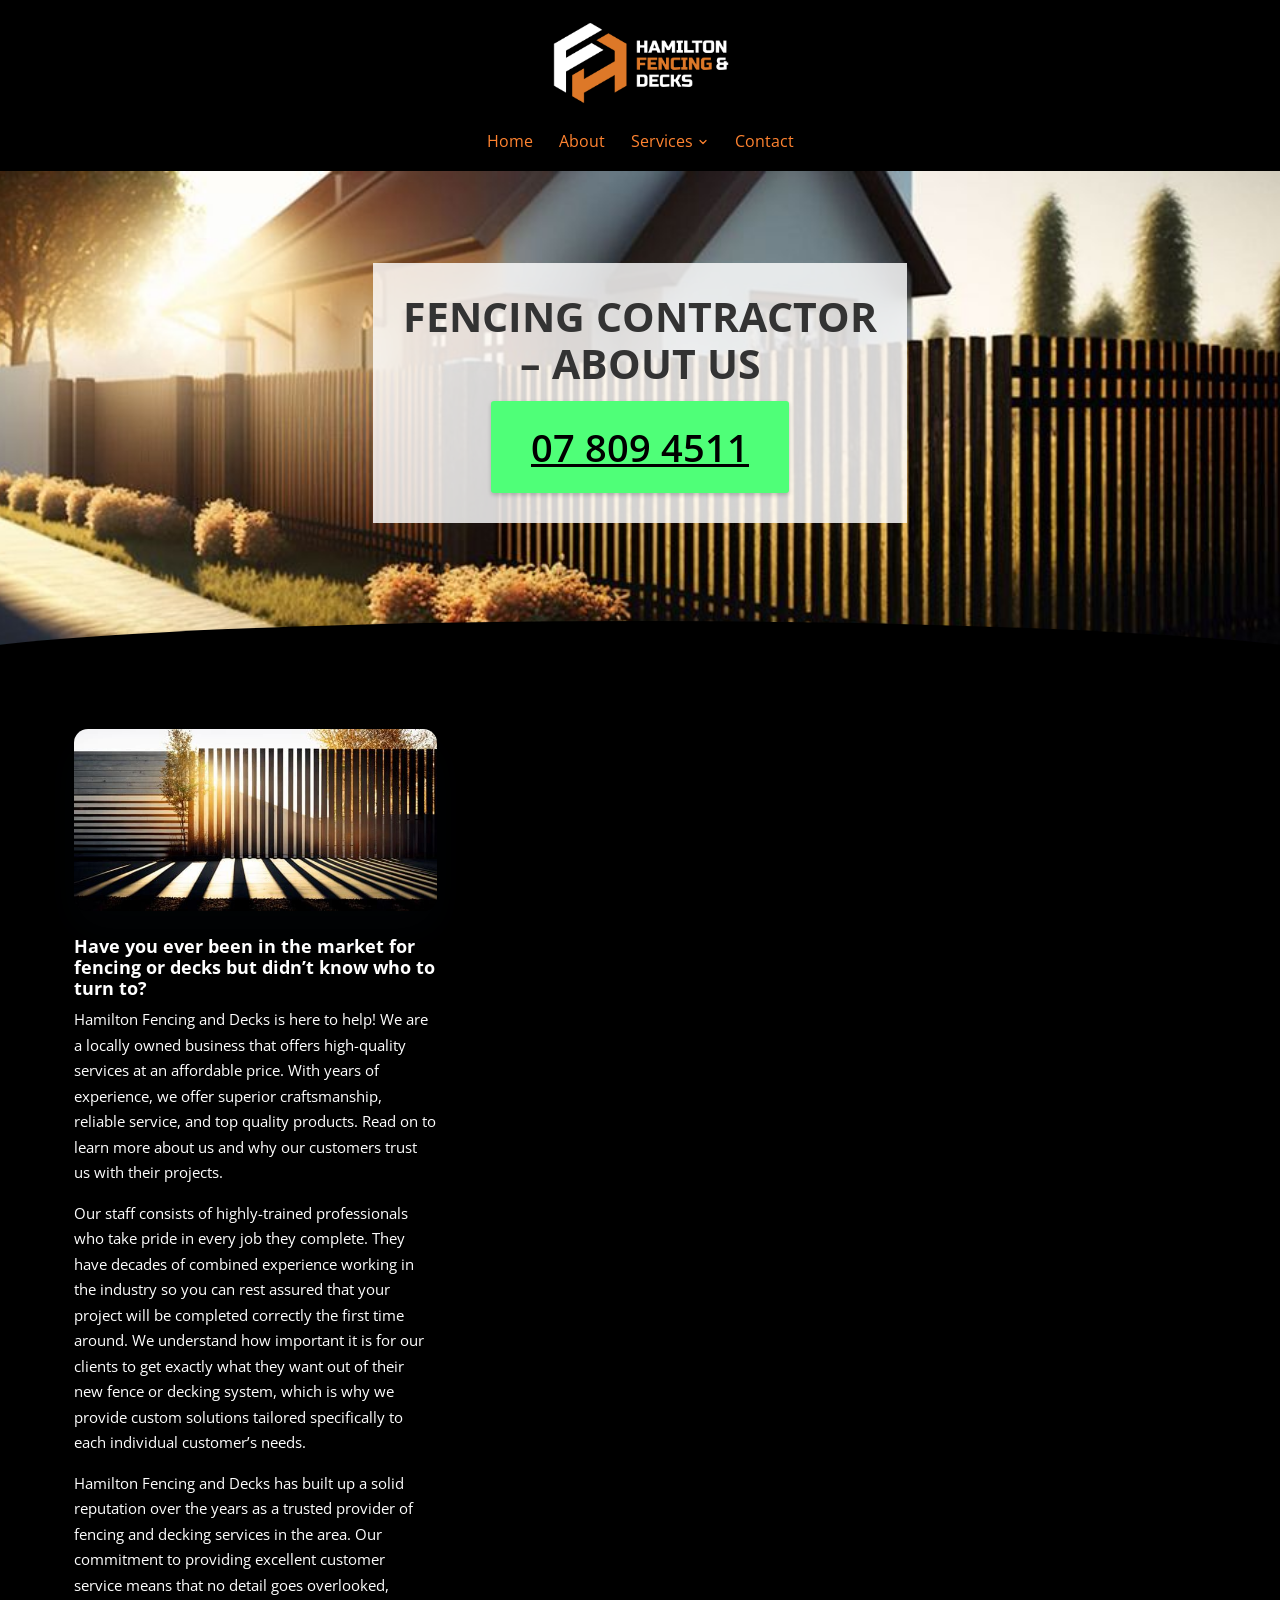
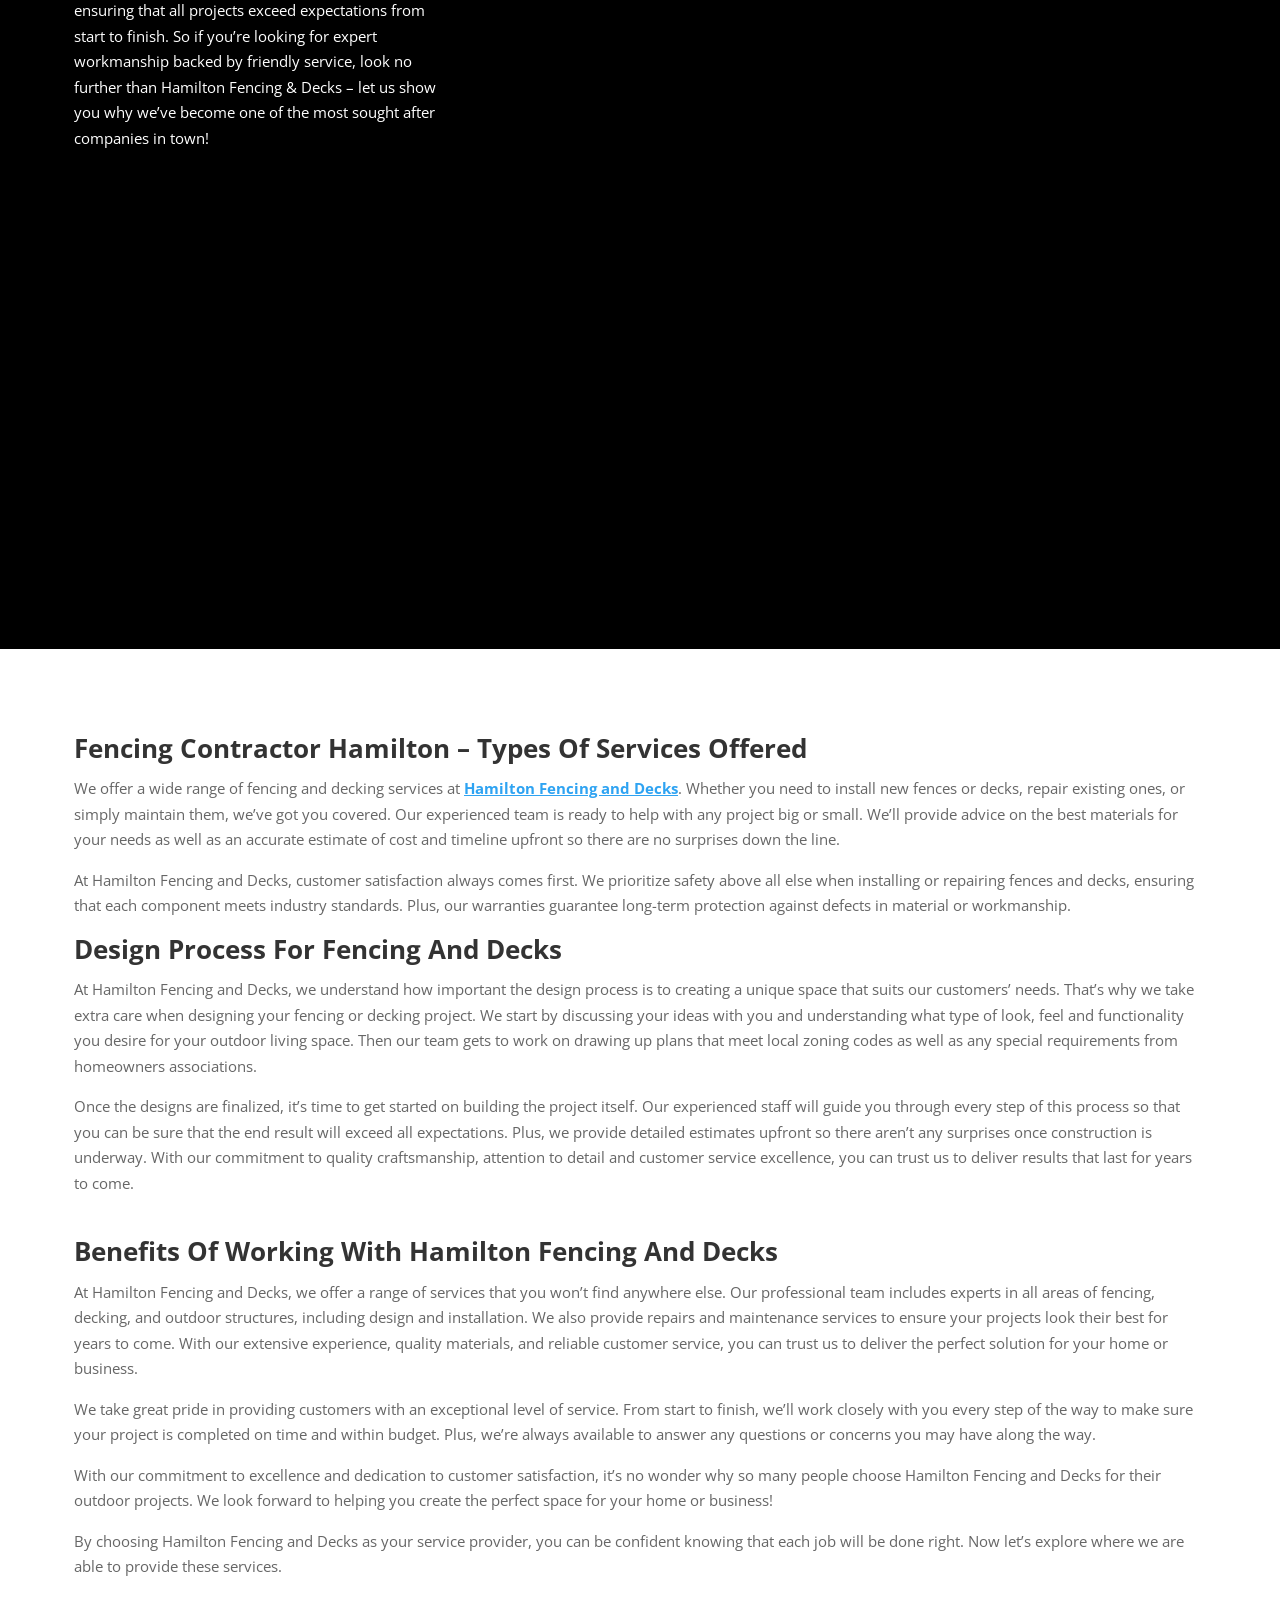
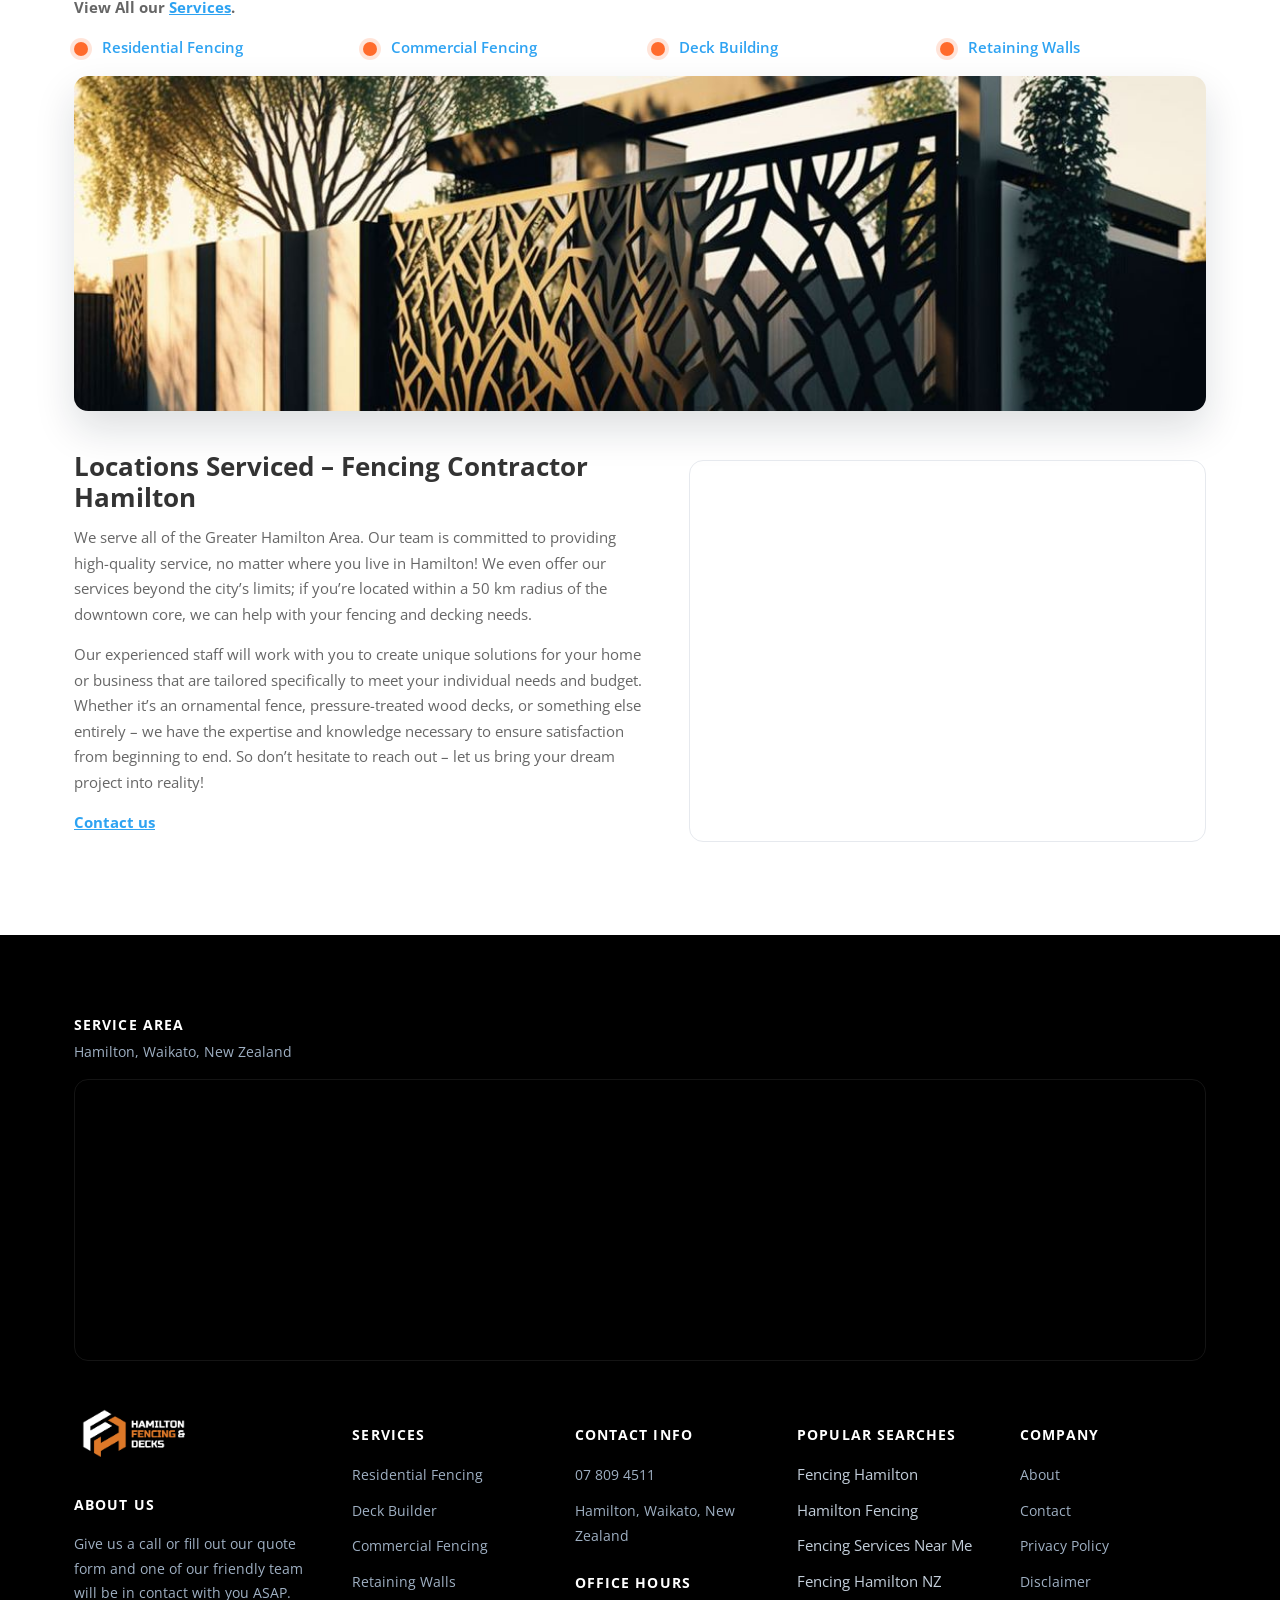
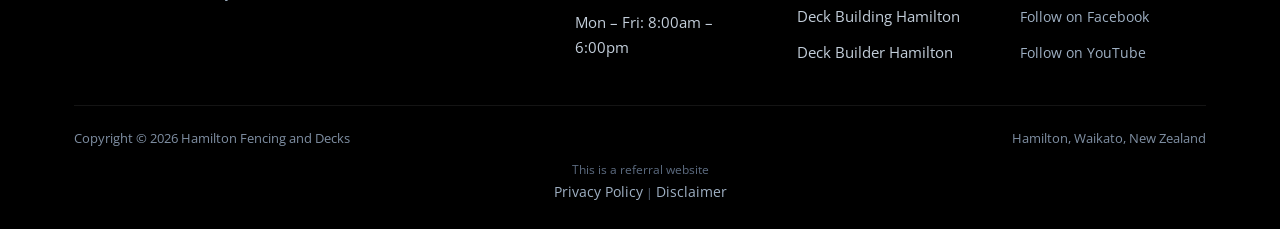
<file: about/index.html>
<!doctype html>
<html lang="en-NZ">
<head>
<!-- Google tag (gtag.js) -->
<script async src="https://www.googletagmanager.com/gtag/js?id=AW-10951453006"></script>
<script>
  window.dataLayer = window.dataLayer || [];
  function gtag(){dataLayer.push(arguments);}
  gtag('js', new Date());
  gtag('config', 'AW-10951453006');
</script>
<meta charset="UTF-8">
<meta name="viewport" content="width=device-width, initial-scale=1.0">
<link rel="icon" href="/favicon-32.png" sizes="32x32" type="image/png">
<link rel="icon" href="/favicon-192.png" sizes="192x192" type="image/png">
<link rel="apple-touch-icon" href="/apple-touch-icon.png">
<title>About - Hamilton Fencing and Decks</title>
<meta name="description" content="Hamilton Fencing and Decks is here to help! We are a locally owned business that offers high-quality services at an affordable price. With years of">
<meta name="robots" content="follow, index, max-snippet:-1, max-video-preview:-1, max-image-preview:large">
<link rel="canonical" href="https://fencinghamiltonpros.co.nz/about/">
<meta property="og:locale" content="en_US">
<meta property="og:type" content="article">
<meta property="og:title" content="About - Hamilton Fencing and Decks">
<meta property="og:description" content="Hamilton Fencing and Decks is here to help! We are a locally owned business that offers high-quality services at an affordable price. With years of">
<meta property="og:url" content="https://fencinghamiltonpros.co.nz/about/">
<meta property="og:site_name" content="Hamilton Fencing and Decks">
<meta property="og:video" content="https://www.youtube.com/embed/xZaB6xp4_X4">
<meta name="twitter:card" content="summary_large_image">
<meta name="twitter:title" content="About - Hamilton Fencing and Decks">
<meta name="twitter:description" content="Hamilton Fencing and Decks is here to help! We are a locally owned business that offers high-quality services at an affordable price. With years of">
<meta name="twitter:label1" content="Time to read">
<meta name="twitter:data1" content="8 minutes">
<script type="application/ld+json">{"@context": "https://schema.org", "@graph": [{"@type": "Place", "@id": "https://fencinghamiltonpros.co.nz/#place", "address": {"@type": "PostalAddress", "streetAddress": "57 Normandy Ave", "addressLocality": "Melville", "addressRegion": "Hamilton", "postalCode": "3206", "addressCountry": "New Zealand"}}, {"@type": ["LocalBusiness", "Organization"], "@id": "https://fencinghamiltonpros.co.nz/#organization", "name": "Hamilton Fencing and Decks", "url": "https://fencinghamiltonpros.co.nz", "email": "info@fencinghamiltonpros.co.nz", "address": {"@type": "PostalAddress", "streetAddress": "57 Normandy Ave", "addressLocality": "Melville", "addressRegion": "Hamilton", "postalCode": "3206", "addressCountry": "New Zealand"}, "logo": {"@type": "ImageObject", "@id": "https://fencinghamiltonpros.co.nz/#logo", "url": "https://fencinghamiltonpros.co.nz/images/cropped-Logo-Hamilton-Fencing-FAV.png", "contentUrl": "https://fencinghamiltonpros.co.nz/images/cropped-Logo-Hamilton-Fencing-FAV.png", "caption": "Hamilton Fencing and Decks", "inLanguage": "en-US", "width": "512", "height": "512"}, "openingHours": ["Monday,Tuesday,Wednesday,Thursday,Friday 08:00-18:00"], "location": {"@id": "https://fencinghamiltonpros.co.nz/#place"}, "image": {"@id": "https://fencinghamiltonpros.co.nz/#logo"}, "telephone": "+64-7-809-4511"}, {"@type": "WebSite", "@id": "https://fencinghamiltonpros.co.nz/#website", "url": "https://fencinghamiltonpros.co.nz", "name": "Hamilton Fencing and Decks", "alternateName": "Hamilton Fencing | Deck Building", "publisher": {"@id": "https://fencinghamiltonpros.co.nz/#organization"}, "inLanguage": "en-US"}, {"@type": "AboutPage", "@id": "https://fencinghamiltonpros.co.nz/about/#webpage", "url": "https://fencinghamiltonpros.co.nz/about/", "name": "About - Hamilton Fencing and Decks", "datePublished": "2023-03-19T19:05:53+00:00", "dateModified": "2025-04-08T04:32:01+00:00", "isPartOf": {"@id": "https://fencinghamiltonpros.co.nz/#website"}, "inLanguage": "en-US"}, {"@type": "VideoObject", "name": "About - Hamilton Fencing and Decks", "description": "Enjoy the videos and music you love, upload original content, and share it all with friends, family, and the world on YouTube.", "uploadDate": "2023-03-19T19:05:53+00:00", "embedUrl": "https://www.youtube.com/embed/xZaB6xp4_X4", "isFamilyFriendly": "True", "@id": "https://fencinghamiltonpros.co.nz/about/#schema-1872", "isPartOf": {"@id": "https://fencinghamiltonpros.co.nz/about/#webpage"}, "publisher": {"@id": "https://fencinghamiltonpros.co.nz/#organization"}, "inLanguage": "en-US", "mainEntityOfPage": {"@id": "https://fencinghamiltonpros.co.nz/about/#webpage"}}]}</script>
<script type="application/ld+json">{"@context": "https://schema.org", "@type": "BreadcrumbList", "itemListElement": [{"@type": "ListItem", "position": 1, "name": "Home", "item": "https://fencinghamiltonpros.co.nz/"}, {"@type": "ListItem", "position": 2, "name": "About", "item": "https://fencinghamiltonpros.co.nz/about/"}]}</script>
<link rel="preconnect" href="https://fonts.googleapis.com">
<link rel="preconnect" href="https://fonts.gstatic.com" crossorigin>
<link rel="preload" as="style" href="https://fonts.googleapis.com/css2?family=Open+Sans:wght@400;600;700;800&display=swap" onload="this.onload=null;this.rel='stylesheet'">
<noscript><link rel="stylesheet" href="https://fonts.googleapis.com/css2?family=Open+Sans:wght@400;600;700;800&display=swap"></noscript>
<link rel="stylesheet" href="/css/style.css">
<style id="mnfix">.mobile-menu.open{max-height:calc(100vh - 150px);max-height:calc(100dvh - 150px);overflow-y:auto;-webkit-overflow-scrolling:touch;overscroll-behavior:contain}.mobile-menu.msub-ready .mobile-submenu{display:none}.mobile-menu.msub-ready .mobile-submenu.open{display:flex}.mobile-menu a.msub-parent{display:flex;justify-content:space-between;align-items:center}.mobile-menu a.msub-parent::after{content:"";width:8px;height:8px;border-right:2px solid currentColor;border-bottom:2px solid currentColor;transform:rotate(45deg);margin-right:6px;transition:transform .2s}.mobile-menu a.msub-parent[aria-expanded=true]::after{transform:rotate(-135deg)}</style></head>
<body class="">
<header class="classic">
  <div class="c-head wrap">
    <a href="/" class="brand"><img src="/images/Logo-Hamilton-Fencing.png" alt="Hamilton Fencing and Decks" width="1200" height="564"></a>
    <nav class="links"><a href="/">Home</a><a href="/about/">About</a><div class="nav-item"><a href="/services/">Services <svg viewBox="0 0 24 24" fill="none" stroke-width="2.4" stroke-linecap="round" stroke-linejoin="round"><path d="m6 9 6 6 6-6"/></svg></a><div class="nav-dropdown"><a href="/residential-fencing/">Residential Fencing</a><a href="/deck-builder/">Deck Builder</a><a href="/commercial-fencing/">Commercial Fencing</a><a href="/retaining-walls/">Retaining Walls</a></div></div><a href="/contact/">Contact</a></nav>
    <button type="button" class="hamburger-btn" id="hamburgerBtn" aria-label="Open menu" aria-expanded="false"><svg viewBox="0 0 24 24" fill="none" stroke="#fff" stroke-width="2.4" stroke-linecap="round" stroke-linejoin="round"><path d="M4 7h16M4 12h16M4 17h16"/></svg></button>
  </div>
  <div class="mobile-menu" id="mobileMenu"><a href="/">Home</a><a href="/about/">About</a><a href="/services/">Services</a><div class="mobile-submenu"><a href="/residential-fencing/">Residential Fencing</a><a href="/deck-builder/">Deck Builder</a><a href="/commercial-fencing/">Commercial Fencing</a><a href="/retaining-walls/">Retaining Walls</a></div><a href="/contact/">Contact</a><a href="tel:+6478094511" class="mobile-menu-phone">Call 07 809 4511</a></div>
</header>
<main>
<section class="hero-c next-dark" id="top"><div class="hero-c-box"><div class="row"><div class="text"><h1>Fencing Contractor – About Us</h1></div><p class="btn-wrap"><a class="btn btn-primary" href="tel:+6478094511">07 809 4511</a></p></div></div></section>
<section class="sec-dark"><div class="wrap"><div class="row cols cols-2 formrow"><div class="col"><div class="figure"><img src="/images/top-shop-wellington-fencing.jpg" alt="top banner - the best property fences  Hamilton Fencing" width="614" height="307" loading="lazy" decoding="async"></div><div class="text"><h3>Have you ever been in the market for fencing or decks but didn’t know who to turn to?</h3>
<p>Hamilton Fencing and Decks is here to help! We are a locally owned business that offers high-quality services at an affordable price. With years of experience, we offer superior craftsmanship, reliable service, and top quality products. Read on to learn more about us and why our customers trust us with their projects.</p>
<p>Our staff consists of highly-trained professionals who take pride in every job they complete. They have decades of combined experience working in the industry so you can rest assured that your project will be completed correctly the first time around. We understand how important it is for our clients to get exactly what they want out of their new fence or decking system, which is why we provide custom solutions tailored specifically to each individual customer’s needs.</p>
<p>Hamilton Fencing and Decks has built up a solid reputation over the years as a trusted provider of fencing and decking services in the area. Our commitment to providing excellent customer service means that no detail goes overlooked, ensuring that all projects exceed expectations from start to finish. So if you’re looking for expert workmanship backed by friendly service, look no further than Hamilton Fencing &amp; Decks – let us show you why we’ve become one of the most sought after companies in town!</p></div></div><div class="col"><div class="form-card"><iframe src="https://api.leadconnectorhq.com/widget/form/zXSMxcOUy5HuuqEegNrf" style="width:100%;height:100%;min-height:1428px;border:none;border-radius:14px" id="inline-zXSMxcOUy5HuuqEegNrf" data-layout="{'id':'INLINE'}" data-trigger-type="alwaysShow" data-trigger-value="" data-activation-type="alwaysActivated" data-activation-value="" data-deactivation-type="neverDeactivate" data-deactivation-value="" data-form-name="Fencing" data-height="1428" data-layout-iframe-id="inline-zXSMxcOUy5HuuqEegNrf" data-form-id="zXSMxcOUy5HuuqEegNrf" data-cookie-consent="true" data-cookie-consent-provider="auto" title="Fencing"></iframe></div></div></div></div></section>
<section class=""><div class="wrap"><div class="row"><div class="text"><h2>Fencing Contractor Hamilton – Types Of Services Offered</h2>
<p>We offer a wide range of fencing and decking services at <strong><a href="/">Hamilton Fencing and Decks</a></strong>. Whether you need to install new fences or decks, repair existing ones, or simply maintain them, we’ve got you covered. Our experienced team is ready to help with any project big or small. We’ll provide advice on the best materials for your needs as well as an accurate estimate of cost and timeline upfront so there are no surprises down the line.</p>
<p>At Hamilton Fencing and Decks, customer satisfaction always comes first. We prioritize safety above all else when installing or repairing fences and decks, ensuring that each component meets industry standards. Plus, our warranties guarantee long-term protection against defects in material or workmanship.</p>
<h2>Design Process For Fencing And Decks</h2>
<p>At Hamilton Fencing and Decks, we understand how important the design process is to creating a unique space that suits our customers’ needs. That’s why we take extra care when designing your fencing or decking project. We start by discussing your ideas with you and understanding what type of look, feel and functionality you desire for your outdoor living space. Then our team gets to work on drawing up plans that meet local zoning codes as well as any special requirements from homeowners associations.</p>
<p>Once the designs are finalized, it’s time to get started on building the project itself. Our experienced staff will guide you through every step of this process so that you can be sure that the end result will exceed all expectations. Plus, we provide detailed estimates upfront so there aren’t any surprises once construction is underway. With our commitment to quality craftsmanship, attention to detail and customer service excellence, you can trust us to deliver results that last for years to come.</p></div></div><div class="row"><div class="text"><h2>Benefits Of Working With Hamilton Fencing And Decks</h2>
<p>At Hamilton Fencing and Decks, we offer a range of services that you won’t find anywhere else. Our professional team includes experts in all areas of fencing, decking, and outdoor structures, including design and installation. We also provide repairs and maintenance services to ensure your projects look their best for years to come. With our extensive experience, quality materials, and reliable customer service, you can trust us to deliver the perfect solution for your home or business.</p>
<p>We take great pride in providing customers with an exceptional level of service. From start to finish, we’ll work closely with you every step of the way to make sure your project is completed on time and within budget. Plus, we’re always available to answer any questions or concerns you may have along the way.</p>
<p>With our commitment to excellence and dedication to customer satisfaction, it’s no wonder why so many people choose Hamilton Fencing and Decks for their outdoor projects. We look forward to helping you create the perfect space for your home or business!</p>
<p>By choosing Hamilton Fencing and Decks as your service provider, you can be confident knowing that each job will be done right. Now let’s explore where we are able to provide these services.</p></div><div class="text"><p><strong>View All our <a href="/services/">Services</a>.</strong></p>
<ul>
<li><a href="/residential-fencing/">Residential Fencing</a></li>
<li><a href="/commercial-fencing/">Commercial Fencing</a></li>
<li><a href="/deck-builder/">Deck Building</a></li>
<li><a href="/retaining-walls/">Retaining Walls</a></li>
</ul></div><div class="figure"><img src="/images/Hamilton-fencing-f4.jpg" alt="garden fencing hamilton n new installation made simple" width="1100" height="326" loading="lazy" decoding="async"></div></div><div class="row cols cols-2"><div class="col"><div class="text"><h2>Locations Serviced – Fencing Contractor Hamilton</h2>
<p>We serve all of the Greater Hamilton Area. Our team is committed to providing high-quality service, no matter where you live in Hamilton! We even offer our services beyond the city’s limits; if you’re located within a 50 km radius of the downtown core, we can help with your fencing and decking needs.</p>
<p>Our experienced staff will work with you to create unique solutions for your home or business that are tailored specifically to meet your individual needs and budget. Whether it’s an ornamental fence, pressure-treated wood decks, or something else entirely – we have the expertise and knowledge necessary to ensure satisfaction from beginning to end. So don’t hesitate to reach out – let us bring your dream project into reality!</p>
<p><a href="/contact/">Contact us</a></p></div></div><div class="col"><div class="map-embed"><iframe src="https://www.google.com/maps/embed?pb=!1m14!1m8!1m3!1d100912.6818977633!2d175.24839!3d-37.777821!3m2!1i1024!2i768!4f13.1!3m3!1m2!1s0x859a106e847a7d0b%3A0x5fefa292e4c48a59!2sHamilton%20Fencing%20and%20Decks!5e0!3m2!1sen!2snz!4v1678955394264!5m2!1sen!2snz" width="600" height="380" style="border:0" allowfullscreen loading="lazy" referrerpolicy="no-referrer-when-downgrade" title="Hamilton Fencing and Decks service area map"></iframe></div></div></div></div></section>
</main>
<footer>
  <div class="wrap">
    <div class="footer-map-head"><h4>Service Area</h4><p>Hamilton, Waikato, New Zealand</p></div><div class="footer-map"><iframe src="https://www.google.com/maps/embed?pb=!1m14!1m8!1m3!1d100912.6818977633!2d175.24839!3d-37.777821!3m2!1i1024!2i768!4f13.1!3m3!1m2!1s0x859a106e847a7d0b%3A0x5fefa292e4c48a59!2sHamilton%20Fencing%20and%20Decks!5e0!3m2!1sen!2snz!4v1678955394264!5m2!1sen!2snz" width="600" height="280" style="border:0" allowfullscreen loading="lazy" referrerpolicy="no-referrer-when-downgrade" title="Hamilton Fencing and Decks service area map"></iframe></div>
    <div class="footer-grid five"><div class="footer-brand"><a href="/" class="brand"><img src="/images/Logo-Hamilton-Fencing.png" alt="Hamilton Fencing and Decks" width="1200" height="564" loading="lazy"></a><h4>About us</h4><p>Give us a call or fill out our quote form and one of our friendly team will be in contact with you ASAP.</p></div><div><h4>Services</h4><ul><li><a href="/residential-fencing/">Residential Fencing</a></li><li><a href="/deck-builder/">Deck Builder</a></li><li><a href="/commercial-fencing/">Commercial Fencing</a></li><li><a href="/retaining-walls/">Retaining Walls</a></li></ul></div><div><h4>Contact Info</h4><ul><li><a href="tel:+6478094511">07 809 4511</a></li><li><a href="https://goo.gl/maps/tw2R6mGbr3dgEWBy5" target="_blank" rel="noopener">Hamilton, Waikato, New Zealand</a></li></ul><h4 style="margin-top:22px;">Office Hours</h4><ul><li>Mon &ndash; Fri: 8:00am &ndash; 6:00pm</li></ul></div><div><h4>Popular Searches</h4><ul><li>Fencing Hamilton</li><li>Hamilton Fencing</li><li>Fencing Services Near Me</li><li>Fencing Hamilton NZ</li><li>Deck Building Hamilton</li><li>Deck Builder Hamilton</li></ul></div><div><h4>Company</h4><ul><li><a href="/about/">About</a></li><li><a href="/contact/">Contact</a></li><li><a href="/privacy-policy/">Privacy Policy</a></li><li><a href="/disclaimer/">Disclaimer</a></li><li><a href="https://www.facebook.com/profile.php?id=100090055184507" target="_blank" rel="noopener">Follow on Facebook</a></li><li><a href="https://www.youtube.com/channel/UCf4AiG64ysQKlzDCrLJ1hJA" target="_blank" rel="noopener">Follow on YouTube</a></li></ul></div></div>
    <div class="footer-bottom"><span>Copyright &copy; 2026 Hamilton Fencing and Decks</span><span>Hamilton, Waikato, New Zealand</span></div>
    <div class="footer-disclosure">This is a referral website<br><a href="/privacy-policy/">Privacy Policy</a> | <a href="/disclaimer/">Disclaimer</a></div>
  </div>
</footer>
<script>
(function(){var b=document.getElementById('hamburgerBtn'),m=document.getElementById('mobileMenu');if(!b||!m)return;b.addEventListener('click',function(){var o=m.classList.toggle('open');b.setAttribute('aria-expanded',o?'true':'false');});})();
</script>
<script src="https://link.msgsndr.com/js/form_embed.js" defer></script>
<script id="mnfixjs">(function(){var m=document.getElementById("mobileMenu");if(!m)return;m.querySelectorAll(".mobile-submenu").forEach(function(s){var p=s.previousElementSibling;if(!p||p.tagName!=="A")return;var a=document.createElement("a");a.href=p.getAttribute("href");a.textContent="All "+p.textContent.trim();s.insertBefore(a,s.firstChild);m.classList.add("msub-ready");p.classList.add("msub-parent");p.setAttribute("aria-expanded","false");p.addEventListener("click",function(e){e.preventDefault();var o=s.classList.toggle("open");p.setAttribute("aria-expanded",o?"true":"false")})});var b=document.getElementById("hamburgerBtn");document.addEventListener("pointerdown",function(e){if(!m.classList.contains("open")||m.contains(e.target)||(b&&b.contains(e.target)))return;m.classList.remove("open");if(b)b.setAttribute("aria-expanded","false")})})();</script></body>
</html>
</file>
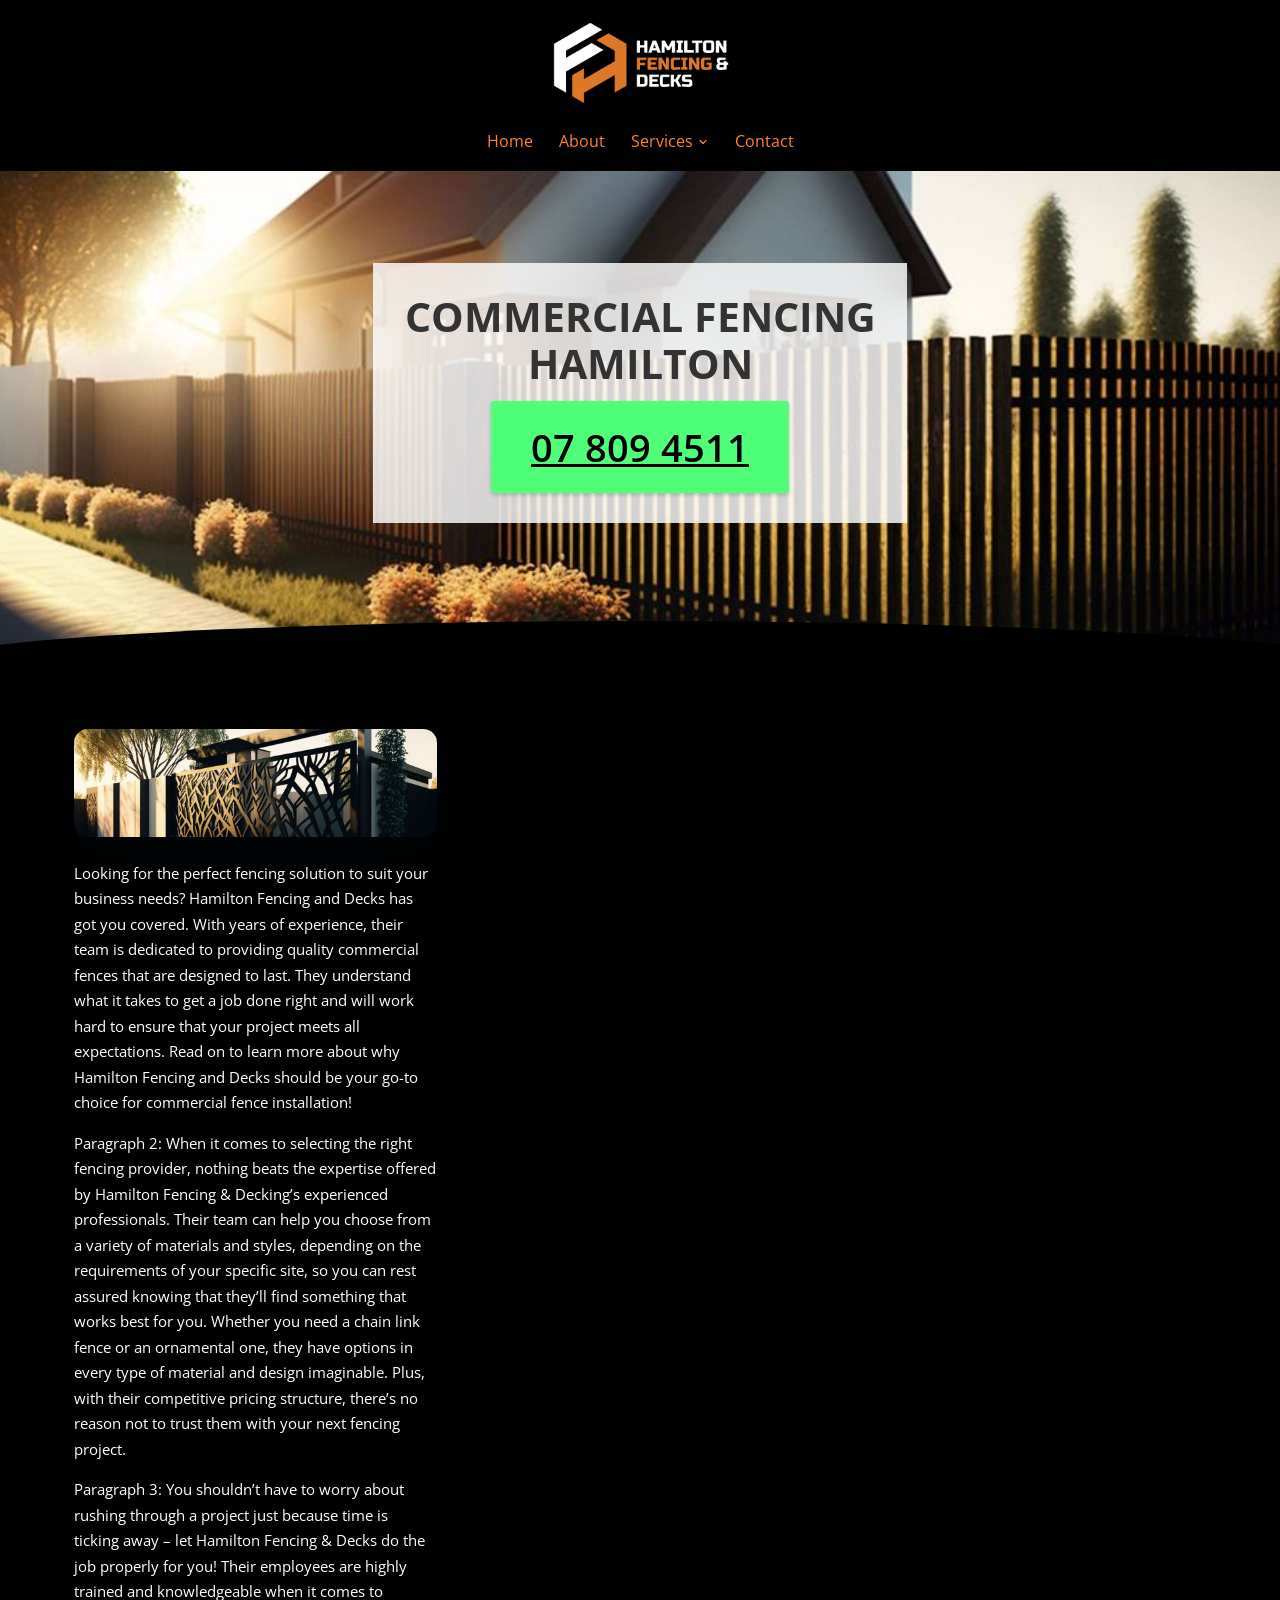
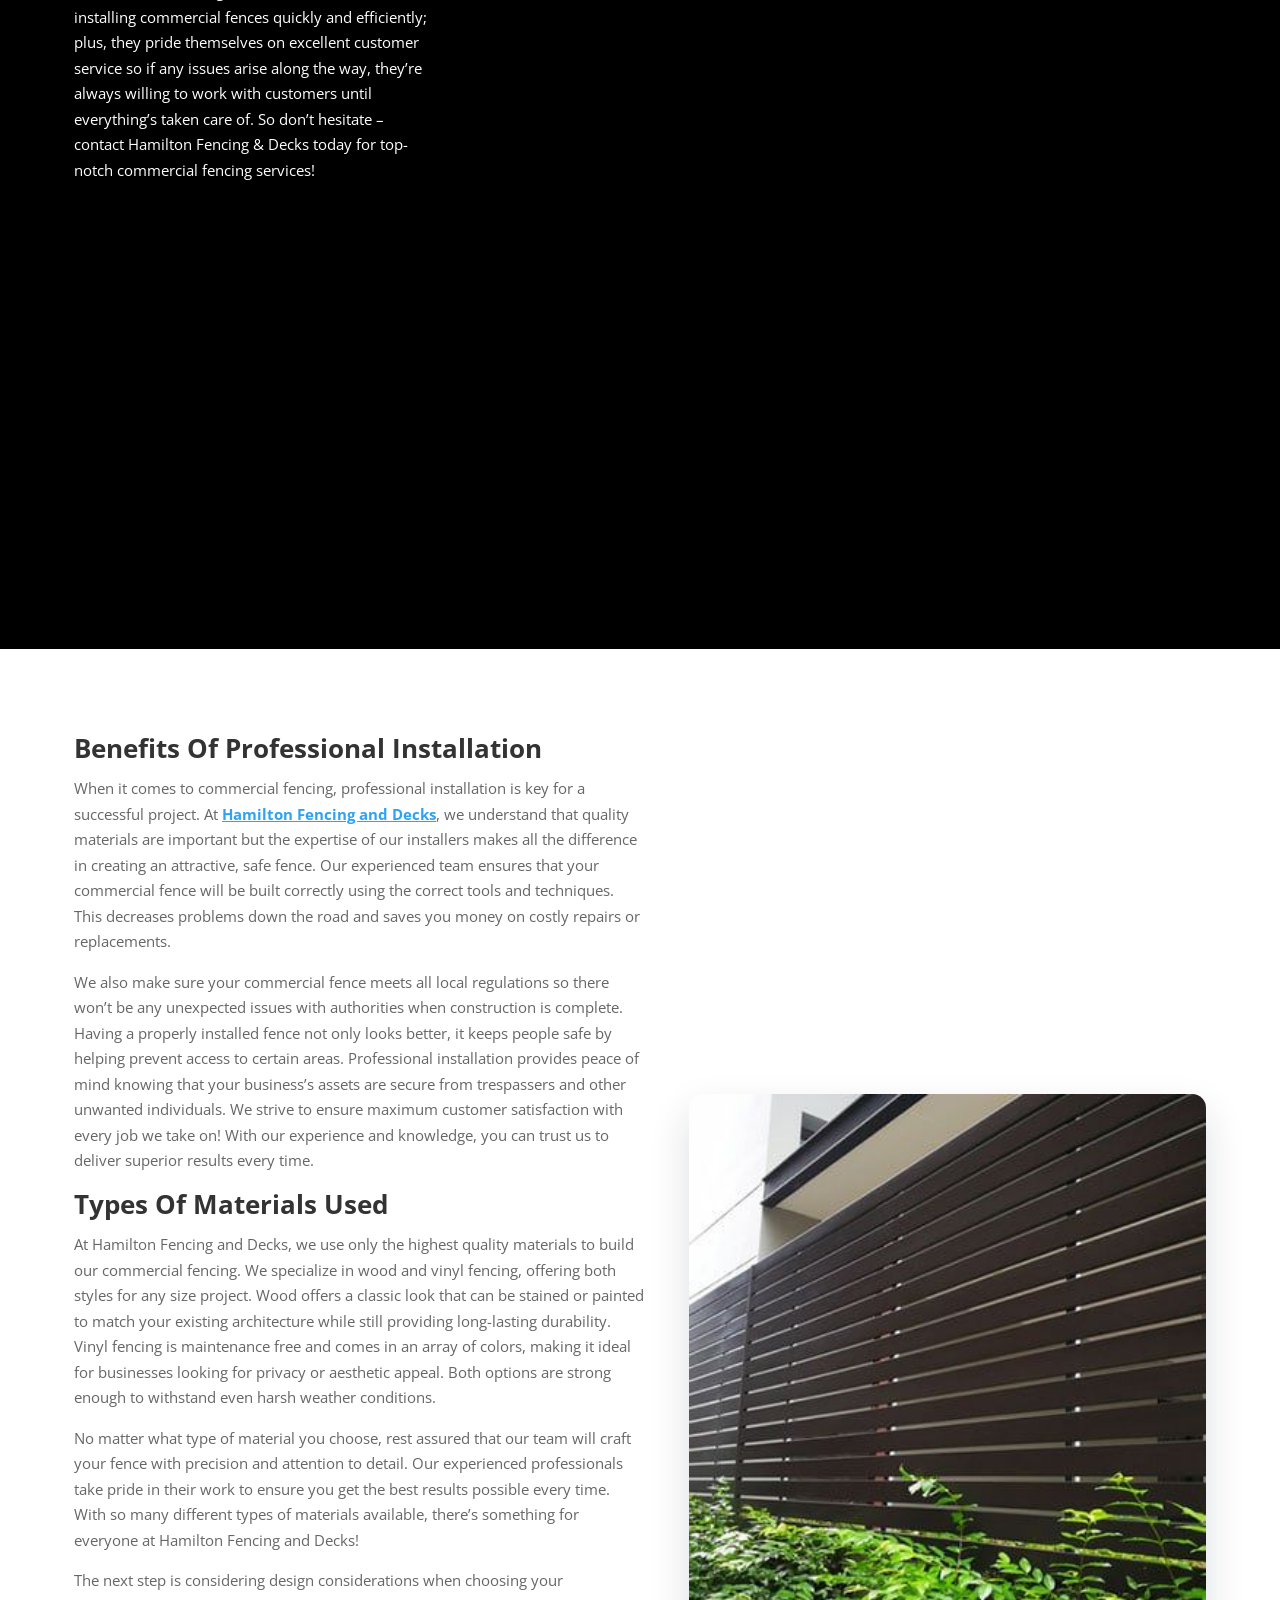
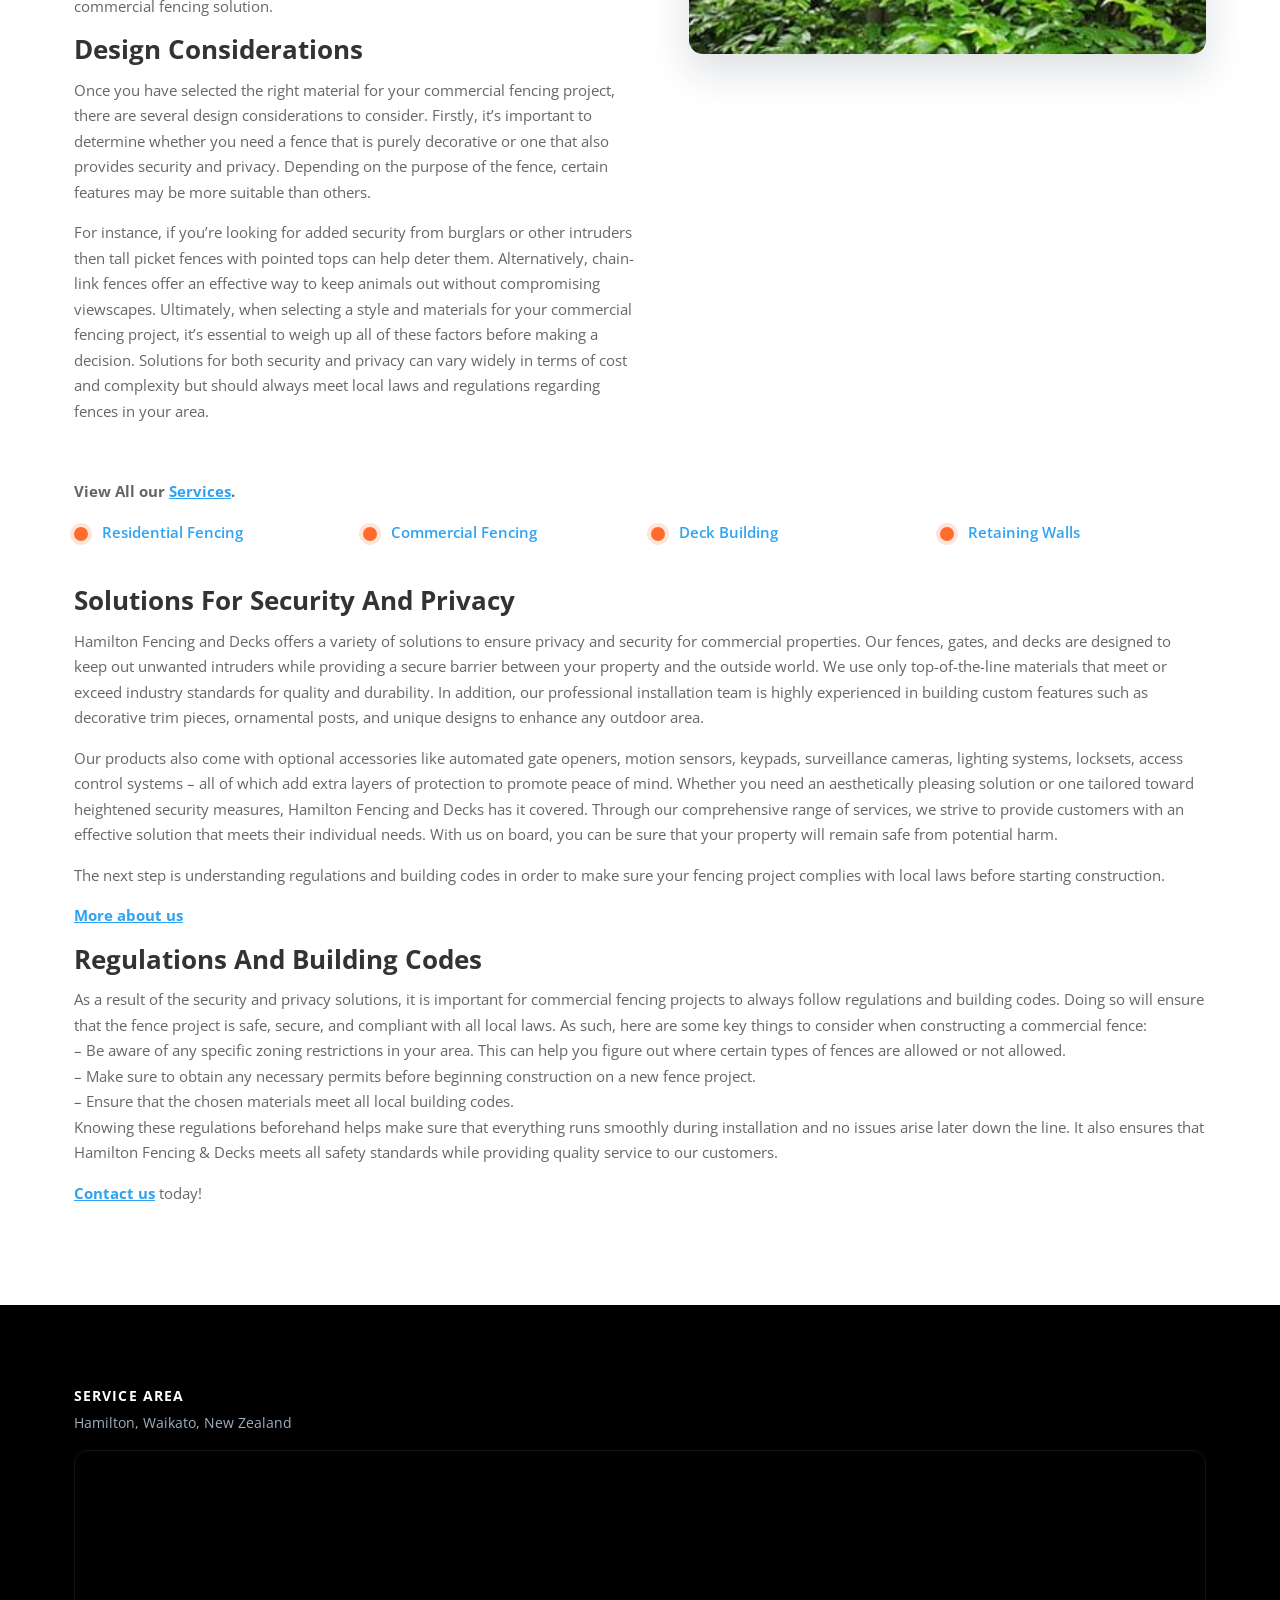
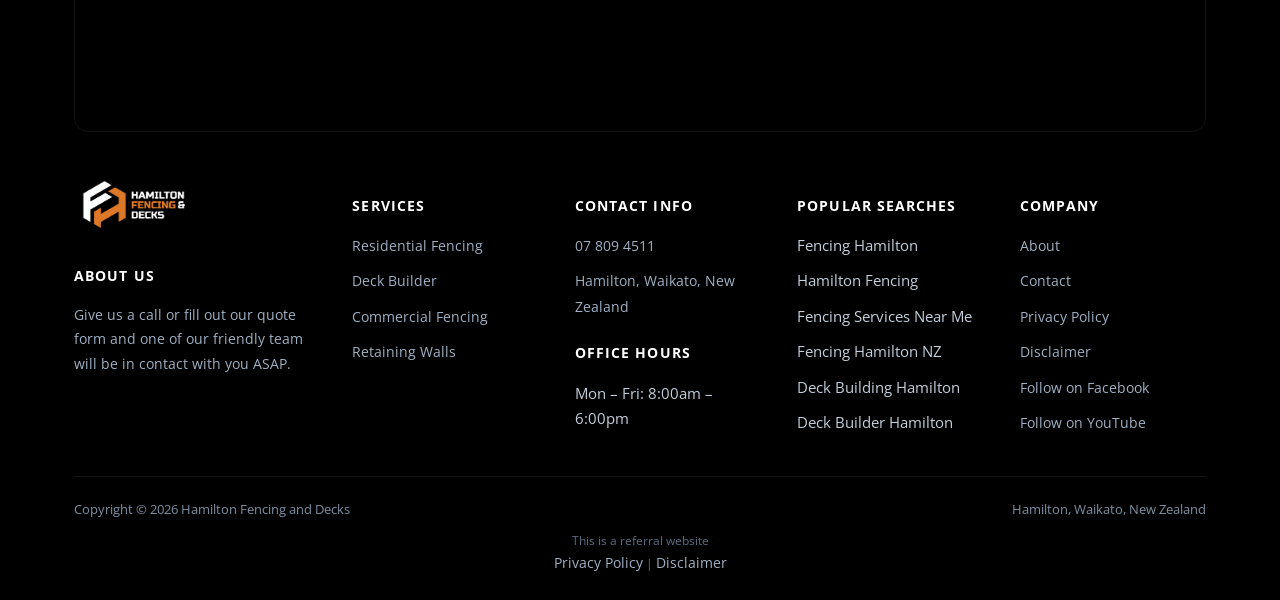
<file: commercial-fencing/index.html>
<!doctype html>
<html lang="en-NZ">
<head>
<!-- Google tag (gtag.js) -->
<script async src="https://www.googletagmanager.com/gtag/js?id=AW-10951453006"></script>
<script>
  window.dataLayer = window.dataLayer || [];
  function gtag(){dataLayer.push(arguments);}
  gtag('js', new Date());
  gtag('config', 'AW-10951453006');
</script>
<meta charset="UTF-8">
<meta name="viewport" content="width=device-width, initial-scale=1.0">
<link rel="icon" href="/favicon-32.png" sizes="32x32" type="image/png">
<link rel="icon" href="/favicon-192.png" sizes="192x192" type="image/png">
<link rel="apple-touch-icon" href="/apple-touch-icon.png">
<title>Commercial Fencing Hamilton | Fencing and Deck Building</title>
<meta name="description" content="Looking for Commercial Fencing Hamilton? We service all of Hamilton and surrounding areas for fencing, decks and retaining walls. Get a quote.">
<meta name="robots" content="follow, index, max-snippet:-1, max-video-preview:-1, max-image-preview:large">
<link rel="canonical" href="https://fencinghamiltonpros.co.nz/commercial-fencing/">
<meta property="og:locale" content="en_US">
<meta property="og:type" content="article">
<meta property="og:title" content="Commercial Fencing Hamilton | Fencing and Deck Building">
<meta property="og:description" content="Looking for Commercial Fencing Hamilton? We service all of Hamilton and surrounding areas for fencing, decks and retaining walls. Get a quote.">
<meta property="og:url" content="https://fencinghamiltonpros.co.nz/commercial-fencing/">
<meta property="og:site_name" content="Hamilton Fencing and Decks">
<meta name="twitter:card" content="summary_large_image">
<meta name="twitter:title" content="Commercial Fencing Hamilton | Fencing and Deck Building">
<meta name="twitter:description" content="Looking for Commercial Fencing Hamilton? We service all of Hamilton and surrounding areas for fencing, decks and retaining walls. Get a quote.">
<meta name="twitter:label1" content="Time to read">
<meta name="twitter:data1" content="9 minutes">
<script type="application/ld+json">{"@context": "https://schema.org", "@graph": [{"@type": "Place", "@id": "https://fencinghamiltonpros.co.nz/#place", "address": {"@type": "PostalAddress", "streetAddress": "57 Normandy Ave", "addressLocality": "Melville", "addressRegion": "Hamilton", "postalCode": "3206", "addressCountry": "New Zealand"}}, {"@type": ["LocalBusiness", "Organization"], "@id": "https://fencinghamiltonpros.co.nz/#organization", "name": "Hamilton Fencing and Decks", "url": "https://fencinghamiltonpros.co.nz", "email": "info@fencinghamiltonpros.co.nz", "address": {"@type": "PostalAddress", "streetAddress": "57 Normandy Ave", "addressLocality": "Melville", "addressRegion": "Hamilton", "postalCode": "3206", "addressCountry": "New Zealand"}, "logo": {"@type": "ImageObject", "@id": "https://fencinghamiltonpros.co.nz/#logo", "url": "https://fencinghamiltonpros.co.nz/images/cropped-Logo-Hamilton-Fencing-FAV.png", "contentUrl": "https://fencinghamiltonpros.co.nz/images/cropped-Logo-Hamilton-Fencing-FAV.png", "caption": "Hamilton Fencing and Decks", "inLanguage": "en-US", "width": "512", "height": "512"}, "openingHours": ["Monday,Tuesday,Wednesday,Thursday,Friday 08:00-18:00"], "location": {"@id": "https://fencinghamiltonpros.co.nz/#place"}, "image": {"@id": "https://fencinghamiltonpros.co.nz/#logo"}, "telephone": "+64-7-809-4511"}, {"@type": "WebSite", "@id": "https://fencinghamiltonpros.co.nz/#website", "url": "https://fencinghamiltonpros.co.nz", "name": "Hamilton Fencing and Decks", "alternateName": "Hamilton Fencing | Deck Building", "publisher": {"@id": "https://fencinghamiltonpros.co.nz/#organization"}, "inLanguage": "en-US"}, {"@type": "WebPage", "@id": "https://fencinghamiltonpros.co.nz/commercial-fencing/#webpage", "url": "https://fencinghamiltonpros.co.nz/commercial-fencing/", "name": "Commercial Fencing Hamilton | Fencing and Deck Building", "datePublished": "2023-03-20T16:22:34+00:00", "dateModified": "2025-04-08T04:36:20+00:00", "isPartOf": {"@id": "https://fencinghamiltonpros.co.nz/#website"}, "inLanguage": "en-US"}, {"@type": "Person", "@id": "https://fencinghamiltonpros.co.nz/author/samstoysnzgmail-com/", "name": "samstoysnz@gmail.com", "url": "https://fencinghamiltonpros.co.nz/author/samstoysnzgmail-com/", "image": {"@type": "ImageObject", "@id": "https://secure.gravatar.com/avatar/1a805ecce72dbea624f8210f16b617142cd50f277b3b90b3f68485606a558cd0?s=96&amp;d=mm&amp;r=g", "url": "https://secure.gravatar.com/avatar/1a805ecce72dbea624f8210f16b617142cd50f277b3b90b3f68485606a558cd0?s=96&amp;d=mm&amp;r=g", "caption": "samstoysnz@gmail.com", "inLanguage": "en-US"}, "sameAs": ["https://fencinghamiltonpros.co.nz"], "worksFor": {"@id": "https://fencinghamiltonpros.co.nz/#organization"}}, {"@type": "Article", "headline": "Commercial Fencing Hamilton | Fencing and Deck Building", "keywords": "commercial fencing hamilton", "datePublished": "2023-03-20T16:22:34+00:00", "dateModified": "2025-04-08T04:36:20+00:00", "author": {"@id": "https://fencinghamiltonpros.co.nz/author/samstoysnzgmail-com/", "name": "samstoysnz@gmail.com"}, "publisher": {"@id": "https://fencinghamiltonpros.co.nz/#organization"}, "description": "Looking for Commercial Fencing Hamilton? We service all of Hamilton and surrounding areas for fencing, decks and retaining walls. Get a quote.", "name": "Commercial Fencing Hamilton | Fencing and Deck Building", "@id": "https://fencinghamiltonpros.co.nz/commercial-fencing/#richSnippet", "isPartOf": {"@id": "https://fencinghamiltonpros.co.nz/commercial-fencing/#webpage"}, "inLanguage": "en-US", "mainEntityOfPage": {"@id": "https://fencinghamiltonpros.co.nz/commercial-fencing/#webpage"}}]}</script>
<script type="application/ld+json">{"@context": "https://schema.org", "@type": "BreadcrumbList", "itemListElement": [{"@type": "ListItem", "position": 1, "name": "Home", "item": "https://fencinghamiltonpros.co.nz/"}, {"@type": "ListItem", "position": 2, "name": "Commercial Fencing", "item": "https://fencinghamiltonpros.co.nz/commercial-fencing/"}]}</script>
<script type="application/ld+json">{"@context": "https://schema.org", "@type": "Service", "serviceType": "Commercial Fencing", "name": "Commercial Fencing", "provider": {"@type": "LocalBusiness", "name": "Hamilton Fencing and Decks", "telephone": "+6478094511"}, "areaServed": {"@type": "City", "name": "Hamilton"}, "url": "https://fencinghamiltonpros.co.nz/commercial-fencing/"}</script>
<link rel="preconnect" href="https://fonts.googleapis.com">
<link rel="preconnect" href="https://fonts.gstatic.com" crossorigin>
<link rel="preload" as="style" href="https://fonts.googleapis.com/css2?family=Open+Sans:wght@400;600;700;800&display=swap" onload="this.onload=null;this.rel='stylesheet'">
<noscript><link rel="stylesheet" href="https://fonts.googleapis.com/css2?family=Open+Sans:wght@400;600;700;800&display=swap"></noscript>
<link rel="stylesheet" href="/css/style.css">
<style id="mnfix">.mobile-menu.open{max-height:calc(100vh - 150px);max-height:calc(100dvh - 150px);overflow-y:auto;-webkit-overflow-scrolling:touch;overscroll-behavior:contain}.mobile-menu.msub-ready .mobile-submenu{display:none}.mobile-menu.msub-ready .mobile-submenu.open{display:flex}.mobile-menu a.msub-parent{display:flex;justify-content:space-between;align-items:center}.mobile-menu a.msub-parent::after{content:"";width:8px;height:8px;border-right:2px solid currentColor;border-bottom:2px solid currentColor;transform:rotate(45deg);margin-right:6px;transition:transform .2s}.mobile-menu a.msub-parent[aria-expanded=true]::after{transform:rotate(-135deg)}</style></head>
<body class="">
<header class="classic">
  <div class="c-head wrap">
    <a href="/" class="brand"><img src="/images/Logo-Hamilton-Fencing.png" alt="Hamilton Fencing and Decks" width="1200" height="564"></a>
    <nav class="links"><a href="/">Home</a><a href="/about/">About</a><div class="nav-item"><a href="/services/">Services <svg viewBox="0 0 24 24" fill="none" stroke-width="2.4" stroke-linecap="round" stroke-linejoin="round"><path d="m6 9 6 6 6-6"/></svg></a><div class="nav-dropdown"><a href="/residential-fencing/">Residential Fencing</a><a href="/deck-builder/">Deck Builder</a><a href="/commercial-fencing/">Commercial Fencing</a><a href="/retaining-walls/">Retaining Walls</a></div></div><a href="/contact/">Contact</a></nav>
    <button type="button" class="hamburger-btn" id="hamburgerBtn" aria-label="Open menu" aria-expanded="false"><svg viewBox="0 0 24 24" fill="none" stroke="#fff" stroke-width="2.4" stroke-linecap="round" stroke-linejoin="round"><path d="M4 7h16M4 12h16M4 17h16"/></svg></button>
  </div>
  <div class="mobile-menu" id="mobileMenu"><a href="/">Home</a><a href="/about/">About</a><a href="/services/">Services</a><div class="mobile-submenu"><a href="/residential-fencing/">Residential Fencing</a><a href="/deck-builder/">Deck Builder</a><a href="/commercial-fencing/">Commercial Fencing</a><a href="/retaining-walls/">Retaining Walls</a></div><a href="/contact/">Contact</a><a href="tel:+6478094511" class="mobile-menu-phone">Call 07 809 4511</a></div>
</header>
<main>
<section class="hero-c next-dark" id="top"><div class="hero-c-box"><div class="row"><div class="text"><h1>Commercial Fencing Hamilton</h1></div><p class="btn-wrap"><a class="btn btn-primary" href="tel:+6478094511">07 809 4511</a></p></div></div></section>
<section class="sec-dark"><div class="wrap"><div class="row cols cols-2 formrow"><div class="col"><div class="figure"><img src="/images/Hamilton-fencing-f4.jpg" alt="commercial fencing hamilton" width="1100" height="326" loading="lazy" decoding="async"></div><div class="text"><p>Looking for the perfect fencing solution to suit your business needs? Hamilton Fencing and Decks has got you covered. With years of experience, their team is dedicated to providing quality commercial fences that are designed to last. They understand what it takes to get a job done right and will work hard to ensure that your project meets all expectations. Read on to learn more about why Hamilton Fencing and Decks should be your go-to choice for commercial fence installation!</p>
<p>Paragraph 2: When it comes to selecting the right fencing provider, nothing beats the expertise offered by Hamilton Fencing &amp; Decking’s experienced professionals. Their team can help you choose from a variety of materials and styles, depending on the requirements of your specific site, so you can rest assured knowing that they’ll find something that works best for you. Whether you need a chain link fence or an ornamental one, they have options in every type of material and design imaginable. Plus, with their competitive pricing structure, there’s no reason not to trust them with your next fencing project.</p>
<p>Paragraph 3: You shouldn’t have to worry about rushing through a project just because time is ticking away – let Hamilton Fencing &amp; Decks do the job properly for you! Their employees are highly trained and knowledgeable when it comes to installing commercial fences quickly and efficiently; plus, they pride themselves on excellent customer service so if any issues arise along the way, they’re always willing to work with customers until everything’s taken care of. So don’t hesitate – contact Hamilton Fencing &amp; Decks today for top-notch commercial fencing services!</p></div></div><div class="col"><div class="form-card"><iframe src="https://api.leadconnectorhq.com/widget/form/zXSMxcOUy5HuuqEegNrf" style="width:100%;height:100%;min-height:1428px;border:none;border-radius:14px" id="inline-zXSMxcOUy5HuuqEegNrf" data-layout="{'id':'INLINE'}" data-trigger-type="alwaysShow" data-trigger-value="" data-activation-type="alwaysActivated" data-activation-value="" data-deactivation-type="neverDeactivate" data-deactivation-value="" data-form-name="Fencing" data-height="1428" data-layout-iframe-id="inline-zXSMxcOUy5HuuqEegNrf" data-form-id="zXSMxcOUy5HuuqEegNrf" data-cookie-consent="true" data-cookie-consent-provider="auto" title="Fencing"></iframe></div></div></div></div></section>
<section class=""><div class="wrap"><div class="row cols cols-2"><div class="col"><div class="text"><h2>Benefits Of Professional Installation</h2>
<p>When it comes to commercial fencing, professional installation is key for a successful project. At <a href="/">Hamilton Fencing and Decks</a>, we understand that quality materials are important but the expertise of our installers makes all the difference in creating an attractive, safe fence. Our experienced team ensures that your commercial fence will be built correctly using the correct tools and techniques. This decreases problems down the road and saves you money on costly repairs or replacements.</p>
<p>We also make sure your commercial fence meets all local regulations so there won’t be any unexpected issues with authorities when construction is complete. Having a properly installed fence not only looks better, it keeps people safe by helping prevent access to certain areas. Professional installation provides peace of mind knowing that your business’s assets are secure from trespassers and other unwanted individuals. We strive to ensure maximum customer satisfaction with every job we take on! With our experience and knowledge, you can trust us to deliver superior results every time.</p>
<h2>Types Of Materials Used</h2>
<p>At Hamilton Fencing and Decks, we use only the highest quality materials to build our commercial fencing. We specialize in wood and vinyl fencing, offering both styles for any size project. Wood offers a classic look that can be stained or painted to match your existing architecture while still providing long-lasting durability. Vinyl fencing is maintenance free and comes in an array of colors, making it ideal for businesses looking for privacy or aesthetic appeal. Both options are strong enough to withstand even harsh weather conditions.</p>
<p>No matter what type of material you choose, rest assured that our team will craft your fence with precision and attention to detail. Our experienced professionals take pride in their work to ensure you get the best results possible every time. With so many different types of materials available, there’s something for everyone at Hamilton Fencing and Decks!</p>
<p>The next step is considering design considerations when choosing your commercial fencing solution.</p>
<h2>Design Considerations</h2>
<p>Once you have selected the right material for your commercial fencing project, there are several design considerations to consider. Firstly, it’s important to determine whether you need a fence that is purely decorative or one that also provides security and privacy. Depending on the purpose of the fence, certain features may be more suitable than others.</p>
<p>For instance, if you’re looking for added security from burglars or other intruders then tall picket fences with pointed tops can help deter them. Alternatively, chain-link fences offer an effective way to keep animals out without compromising viewscapes. Ultimately, when selecting a style and materials for your commercial fencing project, it’s essential to weigh up all of these factors before making a decision. Solutions for both security and privacy can vary widely in terms of cost and complexity but should always meet local laws and regulations regarding fences in your area.</p></div></div><div class="col"><div class="figure"><img src="/images/commercial-fence.jpg" alt="Commercial Fencing Hamilton" width="354" height="384" loading="lazy" decoding="async"></div></div></div><div class="row"><div class="text"><p><strong>View All our <a href="/services/">Services</a>.</strong></p>
<ul>
<li><a href="/residential-fencing/">Residential Fencing</a></li>
<li><a href="/commercial-fencing/">Commercial Fencing</a></li>
<li><a href="/deck-builder/">Deck Building</a></li>
<li><a href="/retaining-walls/">Retaining Walls</a></li>
</ul></div></div><div class="row"><div class="text"><h2>Solutions For Security And Privacy</h2>
<p>Hamilton Fencing and Decks offers a variety of solutions to ensure privacy and security for commercial properties. Our fences, gates, and decks are designed to keep out unwanted intruders while providing a secure barrier between your property and the outside world. We use only top-of-the-line materials that meet or exceed industry standards for quality and durability. In addition, our professional installation team is highly experienced in building custom features such as decorative trim pieces, ornamental posts, and unique designs to enhance any outdoor area.</p>
<p>Our products also come with optional accessories like automated gate openers, motion sensors, keypads, surveillance cameras, lighting systems, locksets, access control systems – all of which add extra layers of protection to promote peace of mind. Whether you need an aesthetically pleasing solution or one tailored toward heightened security measures, Hamilton Fencing and Decks has it covered. Through our comprehensive range of services, we strive to provide customers with an effective solution that meets their individual needs. With us on board, you can be sure that your property will remain safe from potential harm.</p>
<p>The next step is understanding regulations and building codes in order to make sure your fencing project complies with local laws before starting construction.</p>
<p><a href="/about/">More about us</a></p>
<h2>Regulations And Building Codes</h2>
<p>As a result of the security and privacy solutions, it is important for commercial fencing projects to always follow regulations and building codes. Doing so will ensure that the fence project is safe, secure, and compliant with all local laws. As such, here are some key things to consider when constructing a commercial fence:<br>– Be aware of any specific zoning restrictions in your area. This can help you figure out where certain types of fences are allowed or not allowed.<br>– Make sure to obtain any necessary permits before beginning construction on a new fence project.<br>– Ensure that the chosen materials meet all local building codes.<br>Knowing these regulations beforehand helps make sure that everything runs smoothly during installation and no issues arise later down the line. It also ensures that Hamilton Fencing &amp; Decks meets all safety standards while providing quality service to our customers.</p>
<p><a href="/contact/">Contact us</a> today!</p></div></div></div></section>
</main>
<footer>
  <div class="wrap">
    <div class="footer-map-head"><h4>Service Area</h4><p>Hamilton, Waikato, New Zealand</p></div><div class="footer-map"><iframe src="https://www.google.com/maps/embed?pb=!1m14!1m8!1m3!1d100912.6818977633!2d175.24839!3d-37.777821!3m2!1i1024!2i768!4f13.1!3m3!1m2!1s0x859a106e847a7d0b%3A0x5fefa292e4c48a59!2sHamilton%20Fencing%20and%20Decks!5e0!3m2!1sen!2snz!4v1678955394264!5m2!1sen!2snz" width="600" height="280" style="border:0" allowfullscreen loading="lazy" referrerpolicy="no-referrer-when-downgrade" title="Hamilton Fencing and Decks service area map"></iframe></div>
    <div class="footer-grid five"><div class="footer-brand"><a href="/" class="brand"><img src="/images/Logo-Hamilton-Fencing.png" alt="Hamilton Fencing and Decks" width="1200" height="564" loading="lazy"></a><h4>About us</h4><p>Give us a call or fill out our quote form and one of our friendly team will be in contact with you ASAP.</p></div><div><h4>Services</h4><ul><li><a href="/residential-fencing/">Residential Fencing</a></li><li><a href="/deck-builder/">Deck Builder</a></li><li><a href="/commercial-fencing/">Commercial Fencing</a></li><li><a href="/retaining-walls/">Retaining Walls</a></li></ul></div><div><h4>Contact Info</h4><ul><li><a href="tel:+6478094511">07 809 4511</a></li><li><a href="https://goo.gl/maps/tw2R6mGbr3dgEWBy5" target="_blank" rel="noopener">Hamilton, Waikato, New Zealand</a></li></ul><h4 style="margin-top:22px;">Office Hours</h4><ul><li>Mon &ndash; Fri: 8:00am &ndash; 6:00pm</li></ul></div><div><h4>Popular Searches</h4><ul><li>Fencing Hamilton</li><li>Hamilton Fencing</li><li>Fencing Services Near Me</li><li>Fencing Hamilton NZ</li><li>Deck Building Hamilton</li><li>Deck Builder Hamilton</li></ul></div><div><h4>Company</h4><ul><li><a href="/about/">About</a></li><li><a href="/contact/">Contact</a></li><li><a href="/privacy-policy/">Privacy Policy</a></li><li><a href="/disclaimer/">Disclaimer</a></li><li><a href="https://www.facebook.com/profile.php?id=100090055184507" target="_blank" rel="noopener">Follow on Facebook</a></li><li><a href="https://www.youtube.com/channel/UCf4AiG64ysQKlzDCrLJ1hJA" target="_blank" rel="noopener">Follow on YouTube</a></li></ul></div></div>
    <div class="footer-bottom"><span>Copyright &copy; 2026 Hamilton Fencing and Decks</span><span>Hamilton, Waikato, New Zealand</span></div>
    <div class="footer-disclosure">This is a referral website<br><a href="/privacy-policy/">Privacy Policy</a> | <a href="/disclaimer/">Disclaimer</a></div>
  </div>
</footer>
<script>
(function(){var b=document.getElementById('hamburgerBtn'),m=document.getElementById('mobileMenu');if(!b||!m)return;b.addEventListener('click',function(){var o=m.classList.toggle('open');b.setAttribute('aria-expanded',o?'true':'false');});})();
</script>
<script src="https://link.msgsndr.com/js/form_embed.js" defer></script>
<script id="mnfixjs">(function(){var m=document.getElementById("mobileMenu");if(!m)return;m.querySelectorAll(".mobile-submenu").forEach(function(s){var p=s.previousElementSibling;if(!p||p.tagName!=="A")return;var a=document.createElement("a");a.href=p.getAttribute("href");a.textContent="All "+p.textContent.trim();s.insertBefore(a,s.firstChild);m.classList.add("msub-ready");p.classList.add("msub-parent");p.setAttribute("aria-expanded","false");p.addEventListener("click",function(e){e.preventDefault();var o=s.classList.toggle("open");p.setAttribute("aria-expanded",o?"true":"false")})});var b=document.getElementById("hamburgerBtn");document.addEventListener("pointerdown",function(e){if(!m.classList.contains("open")||m.contains(e.target)||(b&&b.contains(e.target)))return;m.classList.remove("open");if(b)b.setAttribute("aria-expanded","false")})})();</script></body>
</html>
</file>
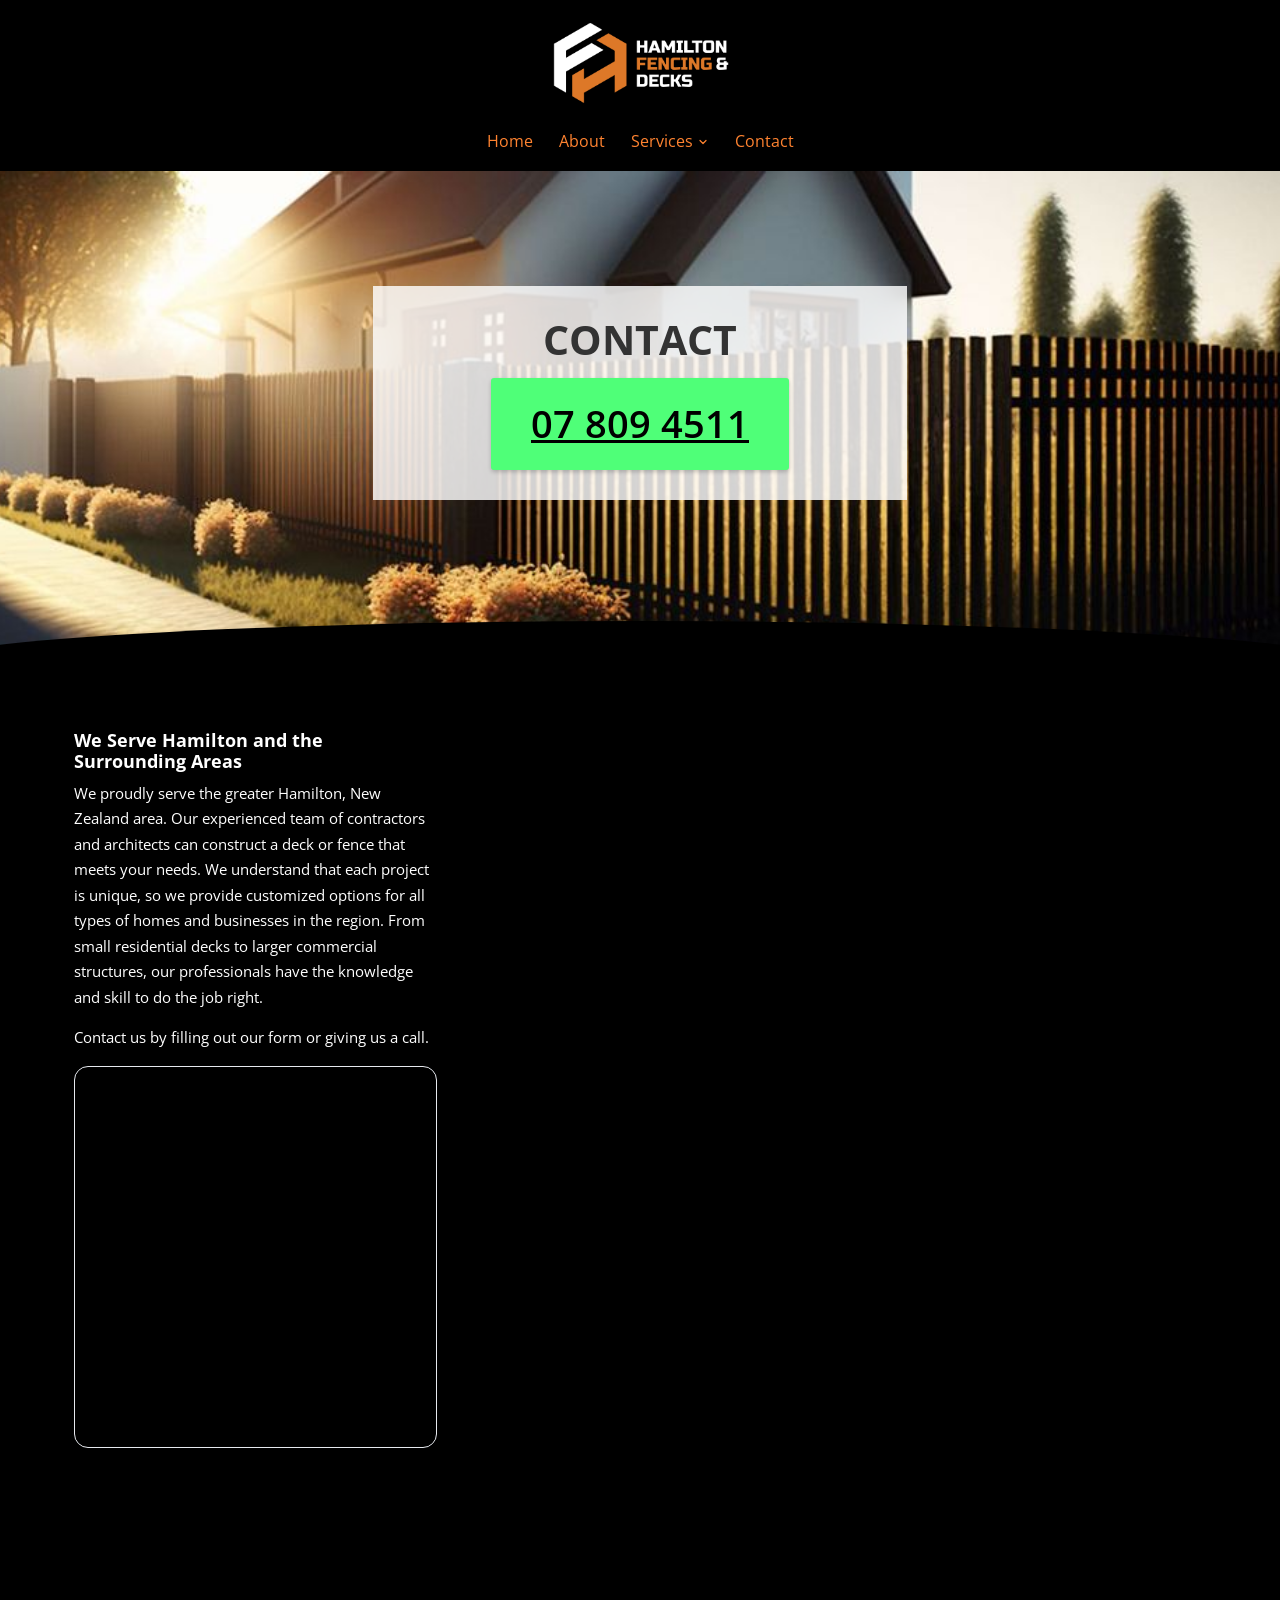
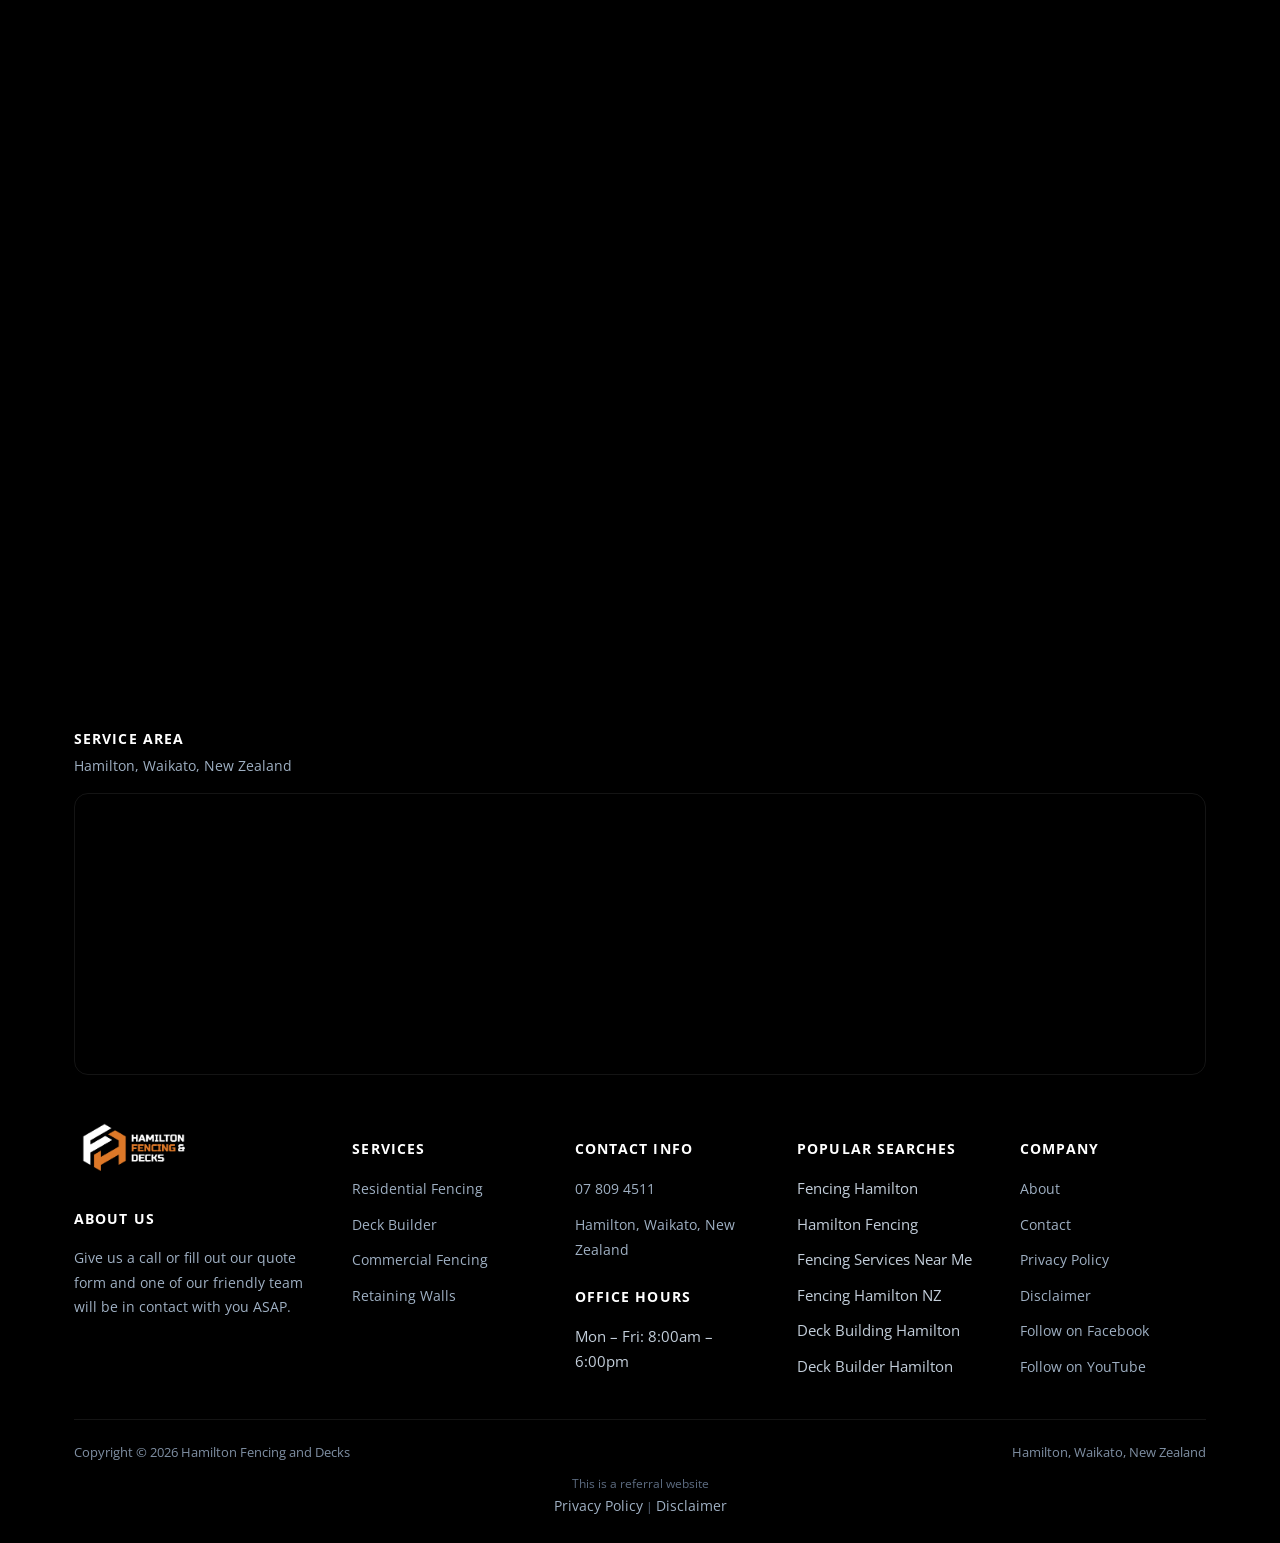
<file: contact/index.html>
<!doctype html>
<html lang="en-NZ">
<head>
<!-- Google tag (gtag.js) -->
<script async src="https://www.googletagmanager.com/gtag/js?id=AW-10951453006"></script>
<script>
  window.dataLayer = window.dataLayer || [];
  function gtag(){dataLayer.push(arguments);}
  gtag('js', new Date());
  gtag('config', 'AW-10951453006');
</script>
<meta charset="UTF-8">
<meta name="viewport" content="width=device-width, initial-scale=1.0">
<link rel="icon" href="/favicon-32.png" sizes="32x32" type="image/png">
<link rel="icon" href="/favicon-192.png" sizes="192x192" type="image/png">
<link rel="apple-touch-icon" href="/apple-touch-icon.png">
<title>Contact - Hamilton Fencing and Decks</title>
<meta name="description" content="We proudly serve the greater Hamilton, New Zealand area. Our experienced team of contractors and architects can construct a deck or fence that meets your">
<meta name="robots" content="follow, index, max-snippet:-1, max-video-preview:-1, max-image-preview:large">
<link rel="canonical" href="https://fencinghamiltonpros.co.nz/contact/">
<meta property="og:locale" content="en_US">
<meta property="og:type" content="article">
<meta property="og:title" content="Contact - Hamilton Fencing and Decks">
<meta property="og:description" content="We proudly serve the greater Hamilton, New Zealand area. Our experienced team of contractors and architects can construct a deck or fence that meets your">
<meta property="og:url" content="https://fencinghamiltonpros.co.nz/contact/">
<meta property="og:site_name" content="Hamilton Fencing and Decks">
<meta name="twitter:card" content="summary_large_image">
<meta name="twitter:title" content="Contact - Hamilton Fencing and Decks">
<meta name="twitter:description" content="We proudly serve the greater Hamilton, New Zealand area. Our experienced team of contractors and architects can construct a deck or fence that meets your">
<meta name="twitter:label1" content="Time to read">
<meta name="twitter:data1" content="2 minutes">
<script type="application/ld+json">{"@context": "https://schema.org", "@graph": [{"@type": "Place", "@id": "https://fencinghamiltonpros.co.nz/#place", "address": {"@type": "PostalAddress", "streetAddress": "57 Normandy Ave", "addressLocality": "Melville", "addressRegion": "Hamilton", "postalCode": "3206", "addressCountry": "New Zealand"}}, {"@type": ["LocalBusiness", "Organization"], "@id": "https://fencinghamiltonpros.co.nz/#organization", "name": "Hamilton Fencing and Decks", "url": "https://fencinghamiltonpros.co.nz", "email": "info@fencinghamiltonpros.co.nz", "address": {"@type": "PostalAddress", "streetAddress": "57 Normandy Ave", "addressLocality": "Melville", "addressRegion": "Hamilton", "postalCode": "3206", "addressCountry": "New Zealand"}, "logo": {"@type": "ImageObject", "@id": "https://fencinghamiltonpros.co.nz/#logo", "url": "https://fencinghamiltonpros.co.nz/images/cropped-Logo-Hamilton-Fencing-FAV.png", "contentUrl": "https://fencinghamiltonpros.co.nz/images/cropped-Logo-Hamilton-Fencing-FAV.png", "caption": "Hamilton Fencing and Decks", "inLanguage": "en-US", "width": "512", "height": "512"}, "openingHours": ["Monday,Tuesday,Wednesday,Thursday,Friday 08:00-18:00"], "location": {"@id": "https://fencinghamiltonpros.co.nz/#place"}, "image": {"@id": "https://fencinghamiltonpros.co.nz/#logo"}, "telephone": "+64-7-809-4511"}, {"@type": "WebSite", "@id": "https://fencinghamiltonpros.co.nz/#website", "url": "https://fencinghamiltonpros.co.nz", "name": "Hamilton Fencing and Decks", "alternateName": "Hamilton Fencing | Deck Building", "publisher": {"@id": "https://fencinghamiltonpros.co.nz/#organization"}, "inLanguage": "en-US"}, {"@type": "ContactPage", "@id": "https://fencinghamiltonpros.co.nz/contact/#webpage", "url": "https://fencinghamiltonpros.co.nz/contact/", "name": "Contact - Hamilton Fencing and Decks", "datePublished": "2023-03-20T07:16:38+00:00", "dateModified": "2025-04-08T04:34:00+00:00", "isPartOf": {"@id": "https://fencinghamiltonpros.co.nz/#website"}, "inLanguage": "en-US"}]}</script>
<script type="application/ld+json">{"@context": "https://schema.org", "@type": "BreadcrumbList", "itemListElement": [{"@type": "ListItem", "position": 1, "name": "Home", "item": "https://fencinghamiltonpros.co.nz/"}, {"@type": "ListItem", "position": 2, "name": "Contact", "item": "https://fencinghamiltonpros.co.nz/contact/"}]}</script>
<link rel="preconnect" href="https://fonts.googleapis.com">
<link rel="preconnect" href="https://fonts.gstatic.com" crossorigin>
<link rel="preload" as="style" href="https://fonts.googleapis.com/css2?family=Open+Sans:wght@400;600;700;800&display=swap" onload="this.onload=null;this.rel='stylesheet'">
<noscript><link rel="stylesheet" href="https://fonts.googleapis.com/css2?family=Open+Sans:wght@400;600;700;800&display=swap"></noscript>
<link rel="stylesheet" href="/css/style.css">
<style id="mnfix">.mobile-menu.open{max-height:calc(100vh - 150px);max-height:calc(100dvh - 150px);overflow-y:auto;-webkit-overflow-scrolling:touch;overscroll-behavior:contain}.mobile-menu.msub-ready .mobile-submenu{display:none}.mobile-menu.msub-ready .mobile-submenu.open{display:flex}.mobile-menu a.msub-parent{display:flex;justify-content:space-between;align-items:center}.mobile-menu a.msub-parent::after{content:"";width:8px;height:8px;border-right:2px solid currentColor;border-bottom:2px solid currentColor;transform:rotate(45deg);margin-right:6px;transition:transform .2s}.mobile-menu a.msub-parent[aria-expanded=true]::after{transform:rotate(-135deg)}</style></head>
<body class="">
<header class="classic">
  <div class="c-head wrap">
    <a href="/" class="brand"><img src="/images/Logo-Hamilton-Fencing.png" alt="Hamilton Fencing and Decks" width="1200" height="564"></a>
    <nav class="links"><a href="/">Home</a><a href="/about/">About</a><div class="nav-item"><a href="/services/">Services <svg viewBox="0 0 24 24" fill="none" stroke-width="2.4" stroke-linecap="round" stroke-linejoin="round"><path d="m6 9 6 6 6-6"/></svg></a><div class="nav-dropdown"><a href="/residential-fencing/">Residential Fencing</a><a href="/deck-builder/">Deck Builder</a><a href="/commercial-fencing/">Commercial Fencing</a><a href="/retaining-walls/">Retaining Walls</a></div></div><a href="/contact/">Contact</a></nav>
    <button type="button" class="hamburger-btn" id="hamburgerBtn" aria-label="Open menu" aria-expanded="false"><svg viewBox="0 0 24 24" fill="none" stroke="#fff" stroke-width="2.4" stroke-linecap="round" stroke-linejoin="round"><path d="M4 7h16M4 12h16M4 17h16"/></svg></button>
  </div>
  <div class="mobile-menu" id="mobileMenu"><a href="/">Home</a><a href="/about/">About</a><a href="/services/">Services</a><div class="mobile-submenu"><a href="/residential-fencing/">Residential Fencing</a><a href="/deck-builder/">Deck Builder</a><a href="/commercial-fencing/">Commercial Fencing</a><a href="/retaining-walls/">Retaining Walls</a></div><a href="/contact/">Contact</a><a href="tel:+6478094511" class="mobile-menu-phone">Call 07 809 4511</a></div>
</header>
<main>
<section class="hero-c next-dark" id="top"><div class="hero-c-box"><div class="row"><div class="text"><h1>Contact</h1></div><p class="btn-wrap"><a class="btn btn-primary" href="tel:+6478094511">07 809 4511</a></p></div></div></section>
<section class="sec-dark"><div class="wrap"><div class="row cols cols-2 formrow"><div class="col"><div class="text"><h3>We Serve Hamilton and the Surrounding Areas</h3>
<p>We proudly serve the greater Hamilton, New Zealand area. Our experienced team of contractors and architects can construct a deck or fence that meets your needs. We understand that each project is unique, so we provide customized options for all types of homes and businesses in the region. From small residential decks to larger commercial structures, our professionals have the knowledge and skill to do the job right.</p></div><div class="text"><p>Contact us by filling out our form or giving us a call. </p></div><div class="map-embed"><iframe src="https://www.google.com/maps/embed?pb=!1m14!1m8!1m3!1d100912.6818977633!2d175.24839!3d-37.777821!3m2!1i1024!2i768!4f13.1!3m3!1m2!1s0x859a106e847a7d0b%3A0x5fefa292e4c48a59!2sHamilton%20Fencing%20and%20Decks!5e0!3m2!1sen!2snz!4v1678955394264!5m2!1sen!2snz" width="600" height="380" style="border:0" allowfullscreen loading="lazy" referrerpolicy="no-referrer-when-downgrade" title="Hamilton Fencing and Decks service area map"></iframe></div></div><div class="col"><div class="form-card"><iframe src="https://api.leadconnectorhq.com/widget/form/zXSMxcOUy5HuuqEegNrf" style="width:100%;height:100%;min-height:1428px;border:none;border-radius:14px" id="inline-zXSMxcOUy5HuuqEegNrf" data-layout="{'id':'INLINE'}" data-trigger-type="alwaysShow" data-trigger-value="" data-activation-type="alwaysActivated" data-activation-value="" data-deactivation-type="neverDeactivate" data-deactivation-value="" data-form-name="Fencing" data-height="1428" data-layout-iframe-id="inline-zXSMxcOUy5HuuqEegNrf" data-form-id="zXSMxcOUy5HuuqEegNrf" data-cookie-consent="true" data-cookie-consent-provider="auto" title="Fencing"></iframe></div></div></div></div></section>
</main>
<footer>
  <div class="wrap">
    <div class="footer-map-head"><h4>Service Area</h4><p>Hamilton, Waikato, New Zealand</p></div><div class="footer-map"><iframe src="https://www.google.com/maps/embed?pb=!1m14!1m8!1m3!1d100912.6818977633!2d175.24839!3d-37.777821!3m2!1i1024!2i768!4f13.1!3m3!1m2!1s0x859a106e847a7d0b%3A0x5fefa292e4c48a59!2sHamilton%20Fencing%20and%20Decks!5e0!3m2!1sen!2snz!4v1678955394264!5m2!1sen!2snz" width="600" height="280" style="border:0" allowfullscreen loading="lazy" referrerpolicy="no-referrer-when-downgrade" title="Hamilton Fencing and Decks service area map"></iframe></div>
    <div class="footer-grid five"><div class="footer-brand"><a href="/" class="brand"><img src="/images/Logo-Hamilton-Fencing.png" alt="Hamilton Fencing and Decks" width="1200" height="564" loading="lazy"></a><h4>About us</h4><p>Give us a call or fill out our quote form and one of our friendly team will be in contact with you ASAP.</p></div><div><h4>Services</h4><ul><li><a href="/residential-fencing/">Residential Fencing</a></li><li><a href="/deck-builder/">Deck Builder</a></li><li><a href="/commercial-fencing/">Commercial Fencing</a></li><li><a href="/retaining-walls/">Retaining Walls</a></li></ul></div><div><h4>Contact Info</h4><ul><li><a href="tel:+6478094511">07 809 4511</a></li><li><a href="https://goo.gl/maps/tw2R6mGbr3dgEWBy5" target="_blank" rel="noopener">Hamilton, Waikato, New Zealand</a></li></ul><h4 style="margin-top:22px;">Office Hours</h4><ul><li>Mon &ndash; Fri: 8:00am &ndash; 6:00pm</li></ul></div><div><h4>Popular Searches</h4><ul><li>Fencing Hamilton</li><li>Hamilton Fencing</li><li>Fencing Services Near Me</li><li>Fencing Hamilton NZ</li><li>Deck Building Hamilton</li><li>Deck Builder Hamilton</li></ul></div><div><h4>Company</h4><ul><li><a href="/about/">About</a></li><li><a href="/contact/">Contact</a></li><li><a href="/privacy-policy/">Privacy Policy</a></li><li><a href="/disclaimer/">Disclaimer</a></li><li><a href="https://www.facebook.com/profile.php?id=100090055184507" target="_blank" rel="noopener">Follow on Facebook</a></li><li><a href="https://www.youtube.com/channel/UCf4AiG64ysQKlzDCrLJ1hJA" target="_blank" rel="noopener">Follow on YouTube</a></li></ul></div></div>
    <div class="footer-bottom"><span>Copyright &copy; 2026 Hamilton Fencing and Decks</span><span>Hamilton, Waikato, New Zealand</span></div>
    <div class="footer-disclosure">This is a referral website<br><a href="/privacy-policy/">Privacy Policy</a> | <a href="/disclaimer/">Disclaimer</a></div>
  </div>
</footer>
<script>
(function(){var b=document.getElementById('hamburgerBtn'),m=document.getElementById('mobileMenu');if(!b||!m)return;b.addEventListener('click',function(){var o=m.classList.toggle('open');b.setAttribute('aria-expanded',o?'true':'false');});})();
</script>
<script src="https://link.msgsndr.com/js/form_embed.js" defer></script>
<script id="mnfixjs">(function(){var m=document.getElementById("mobileMenu");if(!m)return;m.querySelectorAll(".mobile-submenu").forEach(function(s){var p=s.previousElementSibling;if(!p||p.tagName!=="A")return;var a=document.createElement("a");a.href=p.getAttribute("href");a.textContent="All "+p.textContent.trim();s.insertBefore(a,s.firstChild);m.classList.add("msub-ready");p.classList.add("msub-parent");p.setAttribute("aria-expanded","false");p.addEventListener("click",function(e){e.preventDefault();var o=s.classList.toggle("open");p.setAttribute("aria-expanded",o?"true":"false")})});var b=document.getElementById("hamburgerBtn");document.addEventListener("pointerdown",function(e){if(!m.classList.contains("open")||m.contains(e.target)||(b&&b.contains(e.target)))return;m.classList.remove("open");if(b)b.setAttribute("aria-expanded","false")})})();</script></body>
</html>
</file>
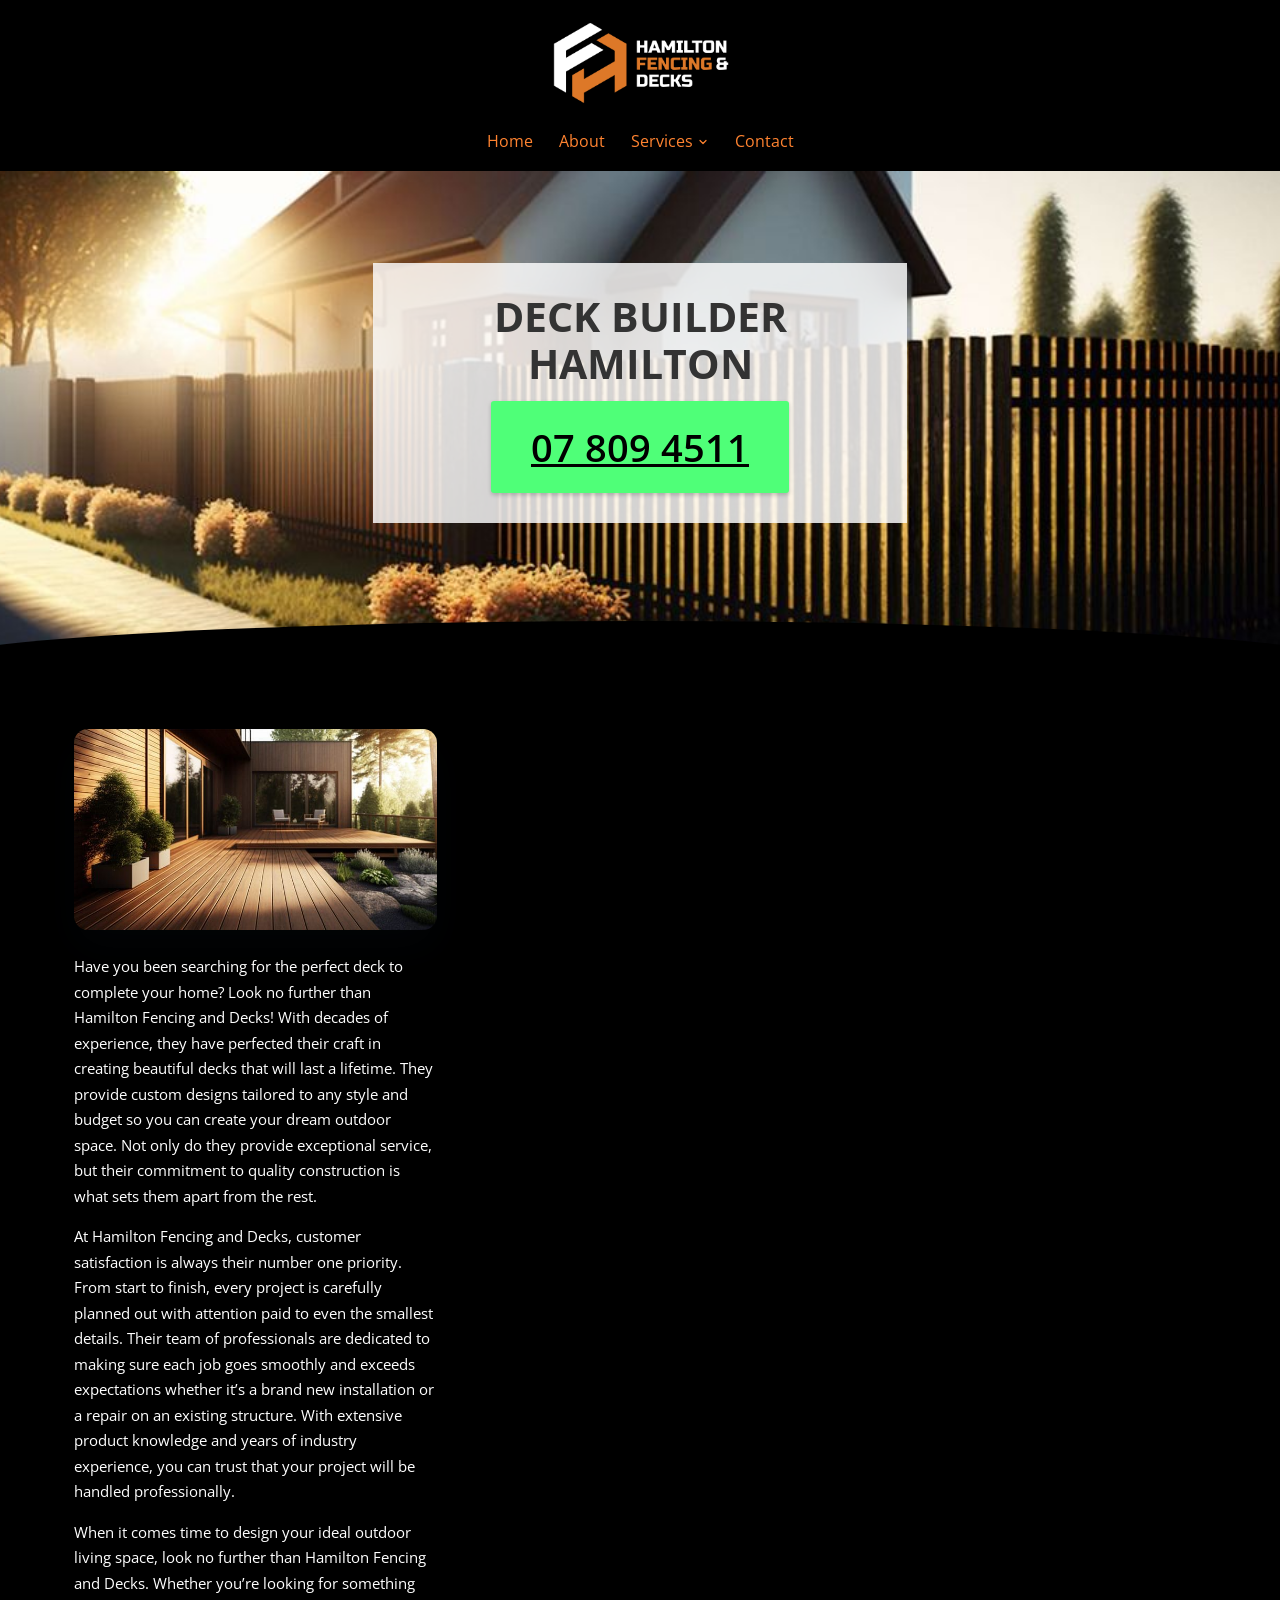
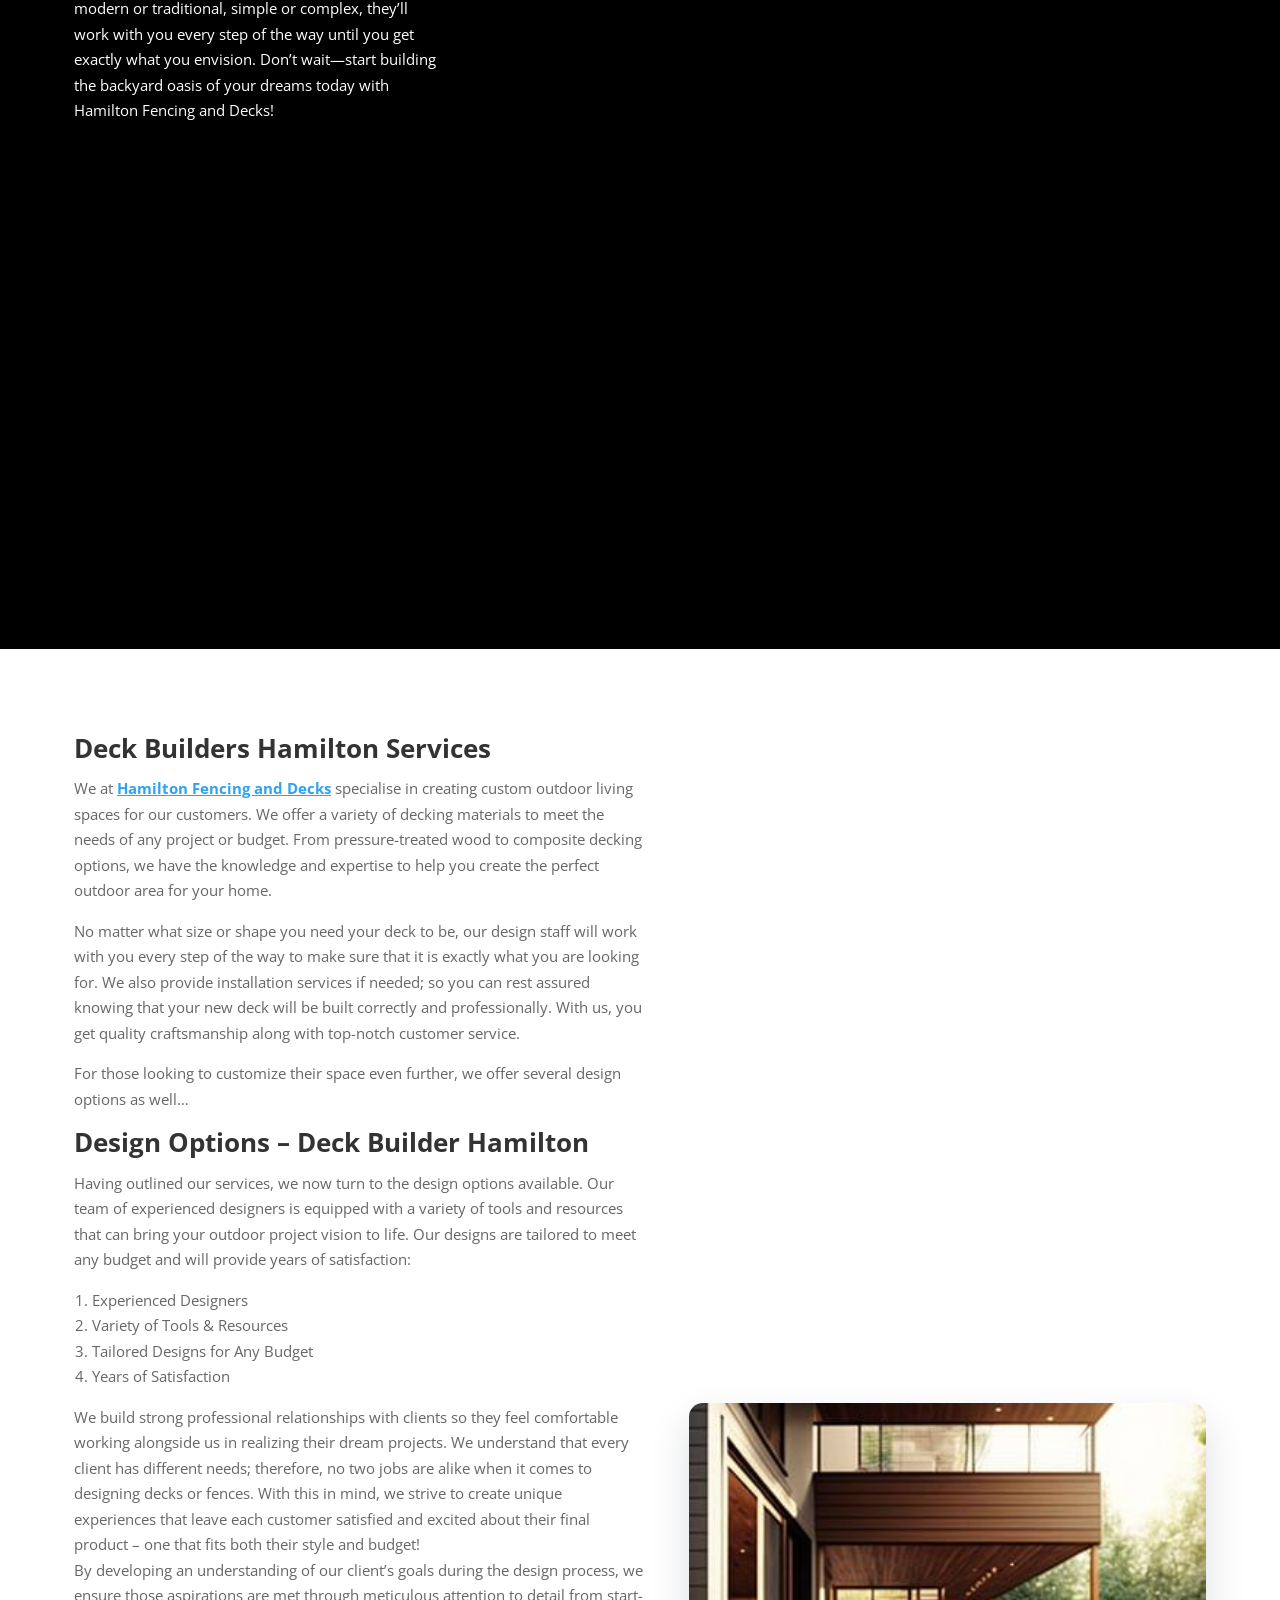
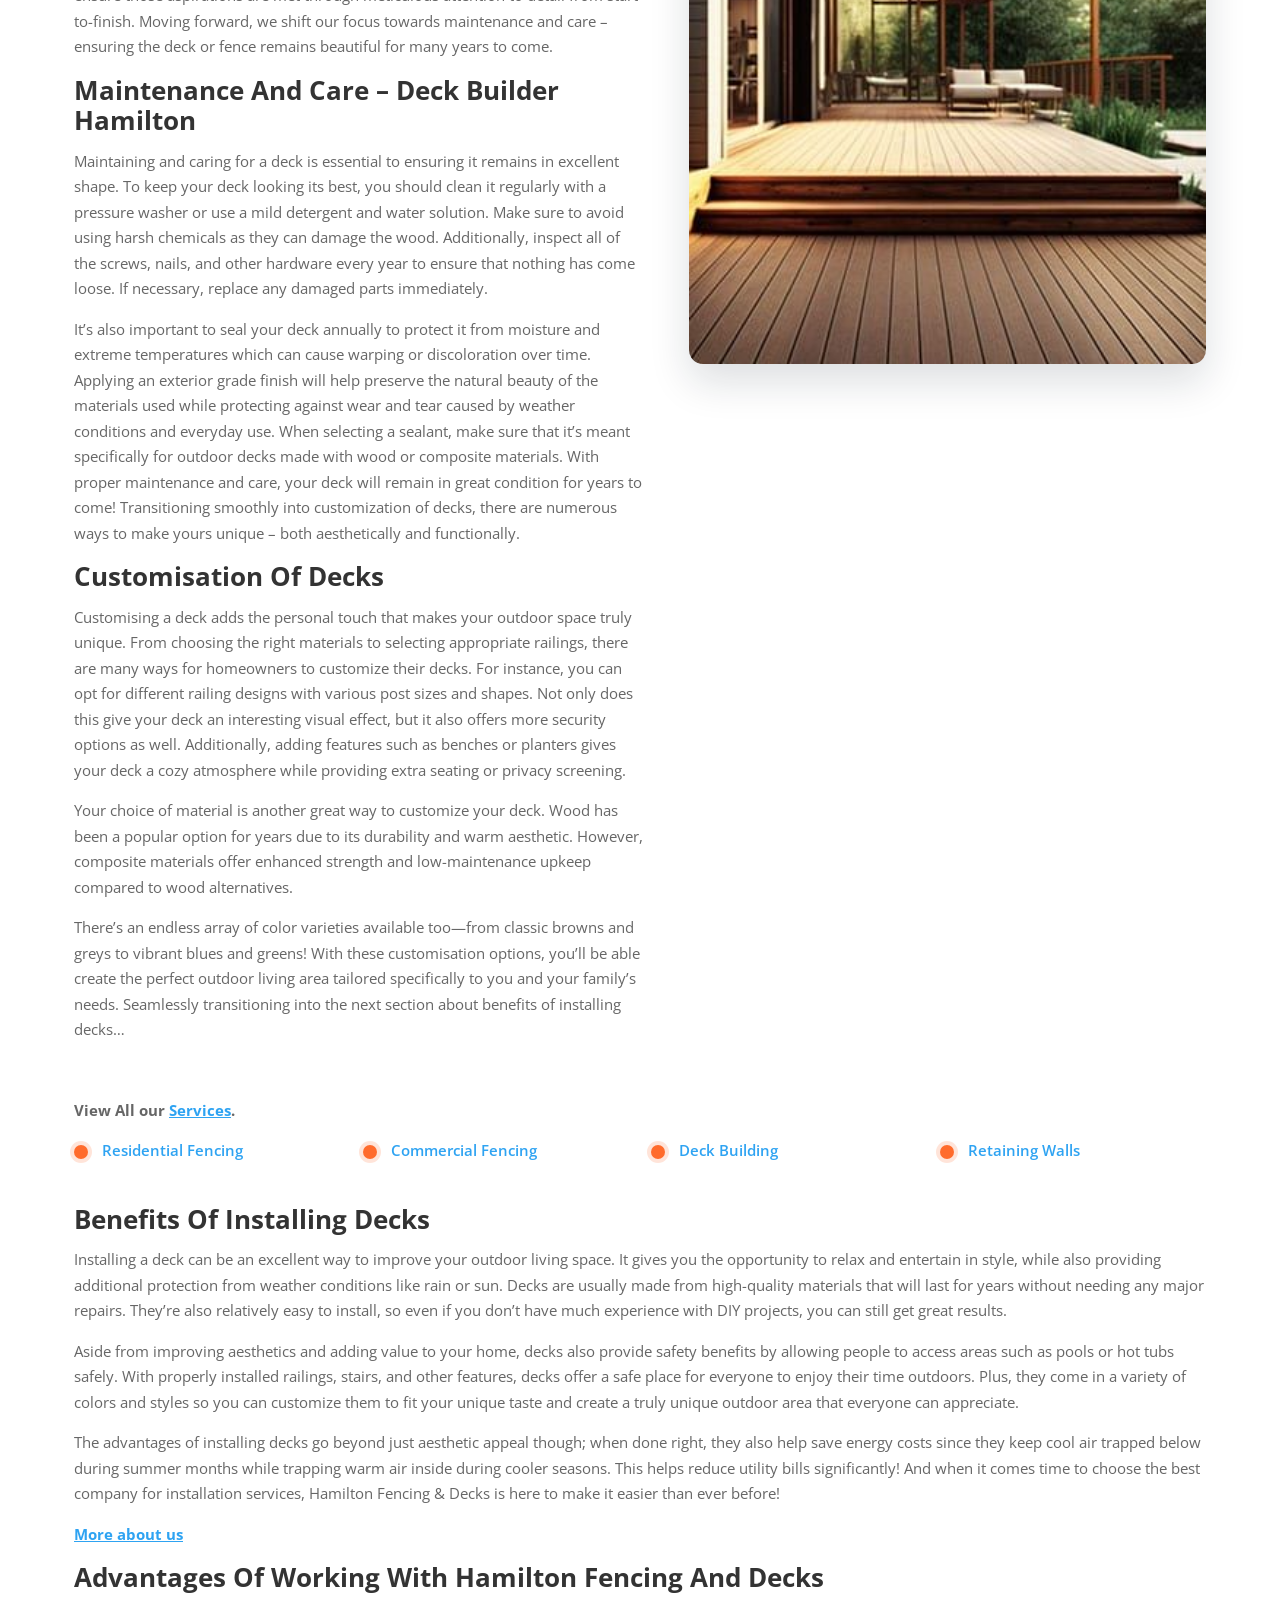
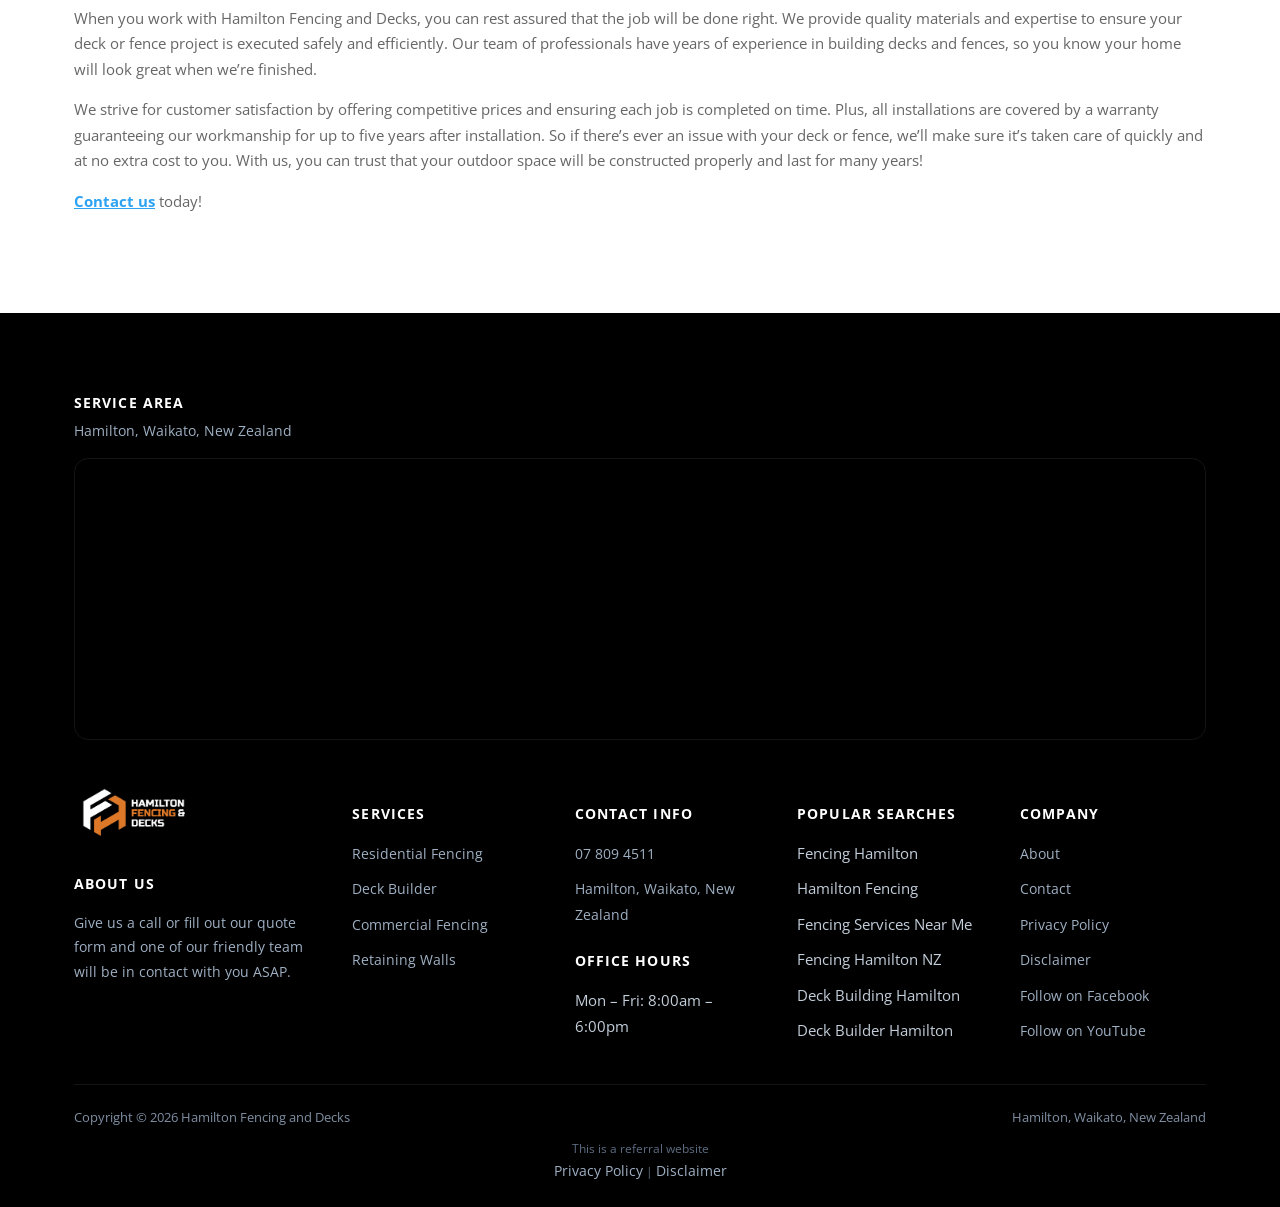
<file: deck-builder/index.html>
<!doctype html>
<html lang="en-NZ">
<head>
<!-- Google tag (gtag.js) -->
<script async src="https://www.googletagmanager.com/gtag/js?id=AW-10951453006"></script>
<script>
  window.dataLayer = window.dataLayer || [];
  function gtag(){dataLayer.push(arguments);}
  gtag('js', new Date());
  gtag('config', 'AW-10951453006');
</script>
<meta charset="UTF-8">
<meta name="viewport" content="width=device-width, initial-scale=1.0">
<link rel="icon" href="/favicon-32.png" sizes="32x32" type="image/png">
<link rel="icon" href="/favicon-192.png" sizes="192x192" type="image/png">
<link rel="apple-touch-icon" href="/apple-touch-icon.png">
<title>Deck Builder Hamilton | Fencing, Decks &amp; Retaining Walls</title>
<meta name="description" content="Looking for a Deck Builder Hamilton? We are your local landscapers for all things Fencing, Decks and retaining walls in the Hamilton region.">
<meta name="robots" content="follow, index, max-snippet:-1, max-video-preview:-1, max-image-preview:large">
<link rel="canonical" href="https://fencinghamiltonpros.co.nz/deck-builder/">
<meta property="og:locale" content="en_US">
<meta property="og:type" content="article">
<meta property="og:title" content="Deck Builder Hamilton | Fencing, Decks &amp; Retaining Walls">
<meta property="og:description" content="Looking for a Deck Builder Hamilton? We are your local landscapers for all things Fencing, Decks and retaining walls in the Hamilton region.">
<meta property="og:url" content="https://fencinghamiltonpros.co.nz/deck-builder/">
<meta property="og:site_name" content="Hamilton Fencing and Decks">
<meta name="twitter:card" content="summary_large_image">
<meta name="twitter:title" content="Deck Builder Hamilton | Fencing, Decks &amp; Retaining Walls">
<meta name="twitter:description" content="Looking for a Deck Builder Hamilton? We are your local landscapers for all things Fencing, Decks and retaining walls in the Hamilton region.">
<meta name="twitter:label1" content="Time to read">
<meta name="twitter:data1" content="10 minutes">
<script type="application/ld+json">{"@context": "https://schema.org", "@graph": [{"@type": "Place", "@id": "https://fencinghamiltonpros.co.nz/#place", "address": {"@type": "PostalAddress", "streetAddress": "57 Normandy Ave", "addressLocality": "Melville", "addressRegion": "Hamilton", "postalCode": "3206", "addressCountry": "New Zealand"}}, {"@type": ["LocalBusiness", "Organization"], "@id": "https://fencinghamiltonpros.co.nz/#organization", "name": "Hamilton Fencing and Decks", "url": "https://fencinghamiltonpros.co.nz", "email": "info@fencinghamiltonpros.co.nz", "address": {"@type": "PostalAddress", "streetAddress": "57 Normandy Ave", "addressLocality": "Melville", "addressRegion": "Hamilton", "postalCode": "3206", "addressCountry": "New Zealand"}, "logo": {"@type": "ImageObject", "@id": "https://fencinghamiltonpros.co.nz/#logo", "url": "https://fencinghamiltonpros.co.nz/images/cropped-Logo-Hamilton-Fencing-FAV.png", "contentUrl": "https://fencinghamiltonpros.co.nz/images/cropped-Logo-Hamilton-Fencing-FAV.png", "caption": "Hamilton Fencing and Decks", "inLanguage": "en-US", "width": "512", "height": "512"}, "openingHours": ["Monday,Tuesday,Wednesday,Thursday,Friday 08:00-18:00"], "location": {"@id": "https://fencinghamiltonpros.co.nz/#place"}, "image": {"@id": "https://fencinghamiltonpros.co.nz/#logo"}, "telephone": "+64-7-809-4511"}, {"@type": "WebSite", "@id": "https://fencinghamiltonpros.co.nz/#website", "url": "https://fencinghamiltonpros.co.nz", "name": "Hamilton Fencing and Decks", "alternateName": "Hamilton Fencing | Deck Building", "publisher": {"@id": "https://fencinghamiltonpros.co.nz/#organization"}, "inLanguage": "en-US"}, {"@type": "WebPage", "@id": "https://fencinghamiltonpros.co.nz/deck-builder/#webpage", "url": "https://fencinghamiltonpros.co.nz/deck-builder/", "name": "Deck Builder Hamilton | Fencing, Decks &amp; Retaining Walls", "datePublished": "2023-03-20T18:23:31+00:00", "dateModified": "2025-04-08T04:35:34+00:00", "isPartOf": {"@id": "https://fencinghamiltonpros.co.nz/#website"}, "inLanguage": "en-US"}, {"@type": "Person", "@id": "https://fencinghamiltonpros.co.nz/author/samstoysnzgmail-com/", "name": "samstoysnz@gmail.com", "url": "https://fencinghamiltonpros.co.nz/author/samstoysnzgmail-com/", "image": {"@type": "ImageObject", "@id": "https://secure.gravatar.com/avatar/1a805ecce72dbea624f8210f16b617142cd50f277b3b90b3f68485606a558cd0?s=96&amp;d=mm&amp;r=g", "url": "https://secure.gravatar.com/avatar/1a805ecce72dbea624f8210f16b617142cd50f277b3b90b3f68485606a558cd0?s=96&amp;d=mm&amp;r=g", "caption": "samstoysnz@gmail.com", "inLanguage": "en-US"}, "sameAs": ["https://fencinghamiltonpros.co.nz"], "worksFor": {"@id": "https://fencinghamiltonpros.co.nz/#organization"}}, {"@type": "Article", "headline": "Deck Builder Hamilton | Fencing, Decks &amp; Retaining Walls", "keywords": "Deck Builder Hamilton", "datePublished": "2023-03-20T18:23:31+00:00", "dateModified": "2025-04-08T04:35:34+00:00", "author": {"@id": "https://fencinghamiltonpros.co.nz/author/samstoysnzgmail-com/", "name": "samstoysnz@gmail.com"}, "publisher": {"@id": "https://fencinghamiltonpros.co.nz/#organization"}, "description": "Looking for a Deck Builder Hamilton? We are your local landscapers for all things Fencing, Decks and retaining walls in the Hamilton region.", "name": "Deck Builder Hamilton | Fencing, Decks &amp; Retaining Walls", "@id": "https://fencinghamiltonpros.co.nz/deck-builder/#richSnippet", "isPartOf": {"@id": "https://fencinghamiltonpros.co.nz/deck-builder/#webpage"}, "inLanguage": "en-US", "mainEntityOfPage": {"@id": "https://fencinghamiltonpros.co.nz/deck-builder/#webpage"}}]}</script>
<script type="application/ld+json">{"@context": "https://schema.org", "@type": "BreadcrumbList", "itemListElement": [{"@type": "ListItem", "position": 1, "name": "Home", "item": "https://fencinghamiltonpros.co.nz/"}, {"@type": "ListItem", "position": 2, "name": "Deck Builder", "item": "https://fencinghamiltonpros.co.nz/deck-builder/"}]}</script>
<script type="application/ld+json">{"@context": "https://schema.org", "@type": "Service", "serviceType": "Deck Builder", "name": "Deck Builder", "provider": {"@type": "LocalBusiness", "name": "Hamilton Fencing and Decks", "telephone": "+6478094511"}, "areaServed": {"@type": "City", "name": "Hamilton"}, "url": "https://fencinghamiltonpros.co.nz/deck-builder/"}</script>
<link rel="preconnect" href="https://fonts.googleapis.com">
<link rel="preconnect" href="https://fonts.gstatic.com" crossorigin>
<link rel="preload" as="style" href="https://fonts.googleapis.com/css2?family=Open+Sans:wght@400;600;700;800&display=swap" onload="this.onload=null;this.rel='stylesheet'">
<noscript><link rel="stylesheet" href="https://fonts.googleapis.com/css2?family=Open+Sans:wght@400;600;700;800&display=swap"></noscript>
<link rel="stylesheet" href="/css/style.css">
<style id="mnfix">.mobile-menu.open{max-height:calc(100vh - 150px);max-height:calc(100dvh - 150px);overflow-y:auto;-webkit-overflow-scrolling:touch;overscroll-behavior:contain}.mobile-menu.msub-ready .mobile-submenu{display:none}.mobile-menu.msub-ready .mobile-submenu.open{display:flex}.mobile-menu a.msub-parent{display:flex;justify-content:space-between;align-items:center}.mobile-menu a.msub-parent::after{content:"";width:8px;height:8px;border-right:2px solid currentColor;border-bottom:2px solid currentColor;transform:rotate(45deg);margin-right:6px;transition:transform .2s}.mobile-menu a.msub-parent[aria-expanded=true]::after{transform:rotate(-135deg)}</style></head>
<body class="">
<header class="classic">
  <div class="c-head wrap">
    <a href="/" class="brand"><img src="/images/Logo-Hamilton-Fencing.png" alt="Hamilton Fencing and Decks" width="1200" height="564"></a>
    <nav class="links"><a href="/">Home</a><a href="/about/">About</a><div class="nav-item"><a href="/services/">Services <svg viewBox="0 0 24 24" fill="none" stroke-width="2.4" stroke-linecap="round" stroke-linejoin="round"><path d="m6 9 6 6 6-6"/></svg></a><div class="nav-dropdown"><a href="/residential-fencing/">Residential Fencing</a><a href="/deck-builder/">Deck Builder</a><a href="/commercial-fencing/">Commercial Fencing</a><a href="/retaining-walls/">Retaining Walls</a></div></div><a href="/contact/">Contact</a></nav>
    <button type="button" class="hamburger-btn" id="hamburgerBtn" aria-label="Open menu" aria-expanded="false"><svg viewBox="0 0 24 24" fill="none" stroke="#fff" stroke-width="2.4" stroke-linecap="round" stroke-linejoin="round"><path d="M4 7h16M4 12h16M4 17h16"/></svg></button>
  </div>
  <div class="mobile-menu" id="mobileMenu"><a href="/">Home</a><a href="/about/">About</a><a href="/services/">Services</a><div class="mobile-submenu"><a href="/residential-fencing/">Residential Fencing</a><a href="/deck-builder/">Deck Builder</a><a href="/commercial-fencing/">Commercial Fencing</a><a href="/retaining-walls/">Retaining Walls</a></div><a href="/contact/">Contact</a><a href="tel:+6478094511" class="mobile-menu-phone">Call 07 809 4511</a></div>
</header>
<main>
<section class="hero-c next-dark" id="top"><div class="hero-c-box"><div class="row"><div class="text"><h1>Deck Builder Hamilton</h1></div><p class="btn-wrap"><a class="btn btn-primary" href="tel:+6478094511">07 809 4511</a></p></div></div></section>
<section class="sec-dark"><div class="wrap"><div class="row cols cols-2 formrow"><div class="col"><div class="figure"><img src="/images/Hamilton-fencing-f3.jpg" alt="deck Builder Hamilton" width="692" height="384" loading="lazy" decoding="async"></div><div class="text"><p>Have you been searching for the perfect deck to complete your home? Look no further than Hamilton Fencing and Decks! With decades of experience, they have perfected their craft in creating beautiful decks that will last a lifetime. They provide custom designs tailored to any style and budget so you can create your dream outdoor space. Not only do they provide exceptional service, but their commitment to quality construction is what sets them apart from the rest.</p>
<p>At Hamilton Fencing and Decks, customer satisfaction is always their number one priority. From start to finish, every project is carefully planned out with attention paid to even the smallest details. Their team of professionals are dedicated to making sure each job goes smoothly and exceeds expectations whether it’s a brand new installation or a repair on an existing structure. With extensive product knowledge and years of industry experience, you can trust that your project will be handled professionally.</p>
<p>When it comes time to design your ideal outdoor living space, look no further than Hamilton Fencing and Decks. Whether you’re looking for something modern or traditional, simple or complex, they’ll work with you every step of the way until you get exactly what you envision. Don’t wait—start building the backyard oasis of your dreams today with Hamilton Fencing and Decks!</p></div></div><div class="col"><div class="form-card"><iframe src="https://api.leadconnectorhq.com/widget/form/zXSMxcOUy5HuuqEegNrf" style="width:100%;height:100%;min-height:1428px;border:none;border-radius:14px" id="inline-zXSMxcOUy5HuuqEegNrf" data-layout="{'id':'INLINE'}" data-trigger-type="alwaysShow" data-trigger-value="" data-activation-type="alwaysActivated" data-activation-value="" data-deactivation-type="neverDeactivate" data-deactivation-value="" data-form-name="Fencing" data-height="1428" data-layout-iframe-id="inline-zXSMxcOUy5HuuqEegNrf" data-form-id="zXSMxcOUy5HuuqEegNrf" data-cookie-consent="true" data-cookie-consent-provider="auto" title="Fencing"></iframe></div></div></div></div></section>
<section class=""><div class="wrap"><div class="row cols cols-2"><div class="col"><div class="text"><h2>Deck Builders Hamilton Services</h2>
<p>We at <a href="/">Hamilton Fencing and Decks</a> specialise in creating custom outdoor living spaces for our customers. We offer a variety of decking materials to meet the needs of any project or budget. From pressure-treated wood to composite decking options, we have the knowledge and expertise to help you create the perfect outdoor area for your home.</p>
<p>No matter what size or shape you need your deck to be, our design staff will work with you every step of the way to make sure that it is exactly what you are looking for. We also provide installation services if needed; so you can rest assured knowing that your new deck will be built correctly and professionally. With us, you get quality craftsmanship along with top-notch customer service.</p>
<p>For those looking to customize their space even further, we offer several design options as well…</p>
<h2>Design Options – Deck Builder Hamilton</h2>
<p>Having outlined our services, we now turn to the design options available. Our team of experienced designers is equipped with a variety of tools and resources that can bring your outdoor project vision to life. Our designs are tailored to meet any budget and will provide years of satisfaction:</p>
<ol>
<li>Experienced Designers</li>
<li>Variety of Tools &amp; Resources</li>
<li>Tailored Designs for Any Budget</li>
<li>Years of Satisfaction</li>
</ol>
<p>We build strong professional relationships with clients so they feel comfortable working alongside us in realizing their dream projects. We understand that every client has different needs; therefore, no two jobs are alike when it comes to designing decks or fences. With this in mind, we strive to create unique experiences that leave each customer satisfied and excited about their final product – one that fits both their style and budget!<br>By developing an understanding of our client’s goals during the design process, we ensure those aspirations are met through meticulous attention to detail from start-to-finish. Moving forward, we shift our focus towards maintenance and care – ensuring the deck or fence remains beautiful for many years to come.</p>
<h2>Maintenance And Care – Deck Builder Hamilton</h2>
<p>Maintaining and caring for a deck is essential to ensuring it remains in excellent shape. To keep your deck looking its best, you should clean it regularly with a pressure washer or use a mild detergent and water solution. Make sure to avoid using harsh chemicals as they can damage the wood. Additionally, inspect all of the screws, nails, and other hardware every year to ensure that nothing has come loose. If necessary, replace any damaged parts immediately.</p>
<p>It’s also important to seal your deck annually to protect it from moisture and extreme temperatures which can cause warping or discoloration over time. Applying an exterior grade finish will help preserve the natural beauty of the materials used while protecting against wear and tear caused by weather conditions and everyday use. When selecting a sealant, make sure that it’s meant specifically for outdoor decks made with wood or composite materials. With proper maintenance and care, your deck will remain in great condition for years to come! Transitioning smoothly into customization of decks, there are numerous ways to make yours unique – both aesthetically and functionally.</p>
<h2>Customisation Of Decks</h2>
<p>Customising a deck adds the personal touch that makes your outdoor space truly unique. From choosing the right materials to selecting appropriate railings, there are many ways for homeowners to customize their decks. For instance, you can opt for different railing designs with various post sizes and shapes. Not only does this give your deck an interesting visual effect, but it also offers more security options as well. Additionally, adding features such as benches or planters gives your deck a cozy atmosphere while providing extra seating or privacy screening.</p>
<p>Your choice of material is another great way to customize your deck. Wood has been a popular option for years due to its durability and warm aesthetic. However, composite materials offer enhanced strength and low-maintenance upkeep compared to wood alternatives.</p>
<p>There’s an endless array of color varieties available too—from classic browns and greys to vibrant blues and greens! With these customisation options, you’ll be able create the perfect outdoor living area tailored specifically to you and your family’s needs. Seamlessly transitioning into the next section about benefits of installing decks…</p></div></div><div class="col"><div class="figure"><img src="/images/Hamilton-Decks-Decking.jpg" alt="decking hamilton - hamilton deck builder" width="354" height="384" loading="lazy" decoding="async"></div></div></div><div class="row"><div class="text"><p><strong>View All our <a href="/services/">Services</a>.</strong></p>
<ul>
<li><a href="/residential-fencing/">Residential Fencing</a></li>
<li><a href="/commercial-fencing/">Commercial Fencing</a></li>
<li><a href="/deck-builder/">Deck Building</a></li>
<li><a href="/retaining-walls/">Retaining Walls</a></li>
</ul></div></div><div class="row"><div class="text"><h2>Benefits Of Installing Decks</h2>
<p>Installing a deck can be an excellent way to improve your outdoor living space. It gives you the opportunity to relax and entertain in style, while also providing additional protection from weather conditions like rain or sun. Decks are usually made from high-quality materials that will last for years without needing any major repairs. They’re also relatively easy to install, so even if you don’t have much experience with DIY projects, you can still get great results.</p>
<p>Aside from improving aesthetics and adding value to your home, decks also provide safety benefits by allowing people to access areas such as pools or hot tubs safely. With properly installed railings, stairs, and other features, decks offer a safe place for everyone to enjoy their time outdoors. Plus, they come in a variety of colors and styles so you can customize them to fit your unique taste and create a truly unique outdoor area that everyone can appreciate.</p>
<p>The advantages of installing decks go beyond just aesthetic appeal though; when done right, they also help save energy costs since they keep cool air trapped below during summer months while trapping warm air inside during cooler seasons. This helps reduce utility bills significantly! And when it comes time to choose the best company for installation services, Hamilton Fencing &amp; Decks is here to make it easier than ever before!</p>
<p><a href="/about/">More about us</a></p>
<h2>Advantages Of Working With Hamilton Fencing And Decks</h2>
<p>When you work with Hamilton Fencing and Decks, you can rest assured that the job will be done right. We provide quality materials and expertise to ensure your deck or fence project is executed safely and efficiently. Our team of professionals have years of experience in building decks and fences, so you know your home will look great when we’re finished.</p>
<p>We strive for customer satisfaction by offering competitive prices and ensuring each job is completed on time. Plus, all installations are covered by a warranty guaranteeing our workmanship for up to five years after installation. So if there’s ever an issue with your deck or fence, we’ll make sure it’s taken care of quickly and at no extra cost to you. With us, you can trust that your outdoor space will be constructed properly and last for many years!</p>
<p><a href="/contact/">Contact us</a> today!</p></div></div></div></section>
</main>
<footer>
  <div class="wrap">
    <div class="footer-map-head"><h4>Service Area</h4><p>Hamilton, Waikato, New Zealand</p></div><div class="footer-map"><iframe src="https://www.google.com/maps/embed?pb=!1m14!1m8!1m3!1d100912.6818977633!2d175.24839!3d-37.777821!3m2!1i1024!2i768!4f13.1!3m3!1m2!1s0x859a106e847a7d0b%3A0x5fefa292e4c48a59!2sHamilton%20Fencing%20and%20Decks!5e0!3m2!1sen!2snz!4v1678955394264!5m2!1sen!2snz" width="600" height="280" style="border:0" allowfullscreen loading="lazy" referrerpolicy="no-referrer-when-downgrade" title="Hamilton Fencing and Decks service area map"></iframe></div>
    <div class="footer-grid five"><div class="footer-brand"><a href="/" class="brand"><img src="/images/Logo-Hamilton-Fencing.png" alt="Hamilton Fencing and Decks" width="1200" height="564" loading="lazy"></a><h4>About us</h4><p>Give us a call or fill out our quote form and one of our friendly team will be in contact with you ASAP.</p></div><div><h4>Services</h4><ul><li><a href="/residential-fencing/">Residential Fencing</a></li><li><a href="/deck-builder/">Deck Builder</a></li><li><a href="/commercial-fencing/">Commercial Fencing</a></li><li><a href="/retaining-walls/">Retaining Walls</a></li></ul></div><div><h4>Contact Info</h4><ul><li><a href="tel:+6478094511">07 809 4511</a></li><li><a href="https://goo.gl/maps/tw2R6mGbr3dgEWBy5" target="_blank" rel="noopener">Hamilton, Waikato, New Zealand</a></li></ul><h4 style="margin-top:22px;">Office Hours</h4><ul><li>Mon &ndash; Fri: 8:00am &ndash; 6:00pm</li></ul></div><div><h4>Popular Searches</h4><ul><li>Fencing Hamilton</li><li>Hamilton Fencing</li><li>Fencing Services Near Me</li><li>Fencing Hamilton NZ</li><li>Deck Building Hamilton</li><li>Deck Builder Hamilton</li></ul></div><div><h4>Company</h4><ul><li><a href="/about/">About</a></li><li><a href="/contact/">Contact</a></li><li><a href="/privacy-policy/">Privacy Policy</a></li><li><a href="/disclaimer/">Disclaimer</a></li><li><a href="https://www.facebook.com/profile.php?id=100090055184507" target="_blank" rel="noopener">Follow on Facebook</a></li><li><a href="https://www.youtube.com/channel/UCf4AiG64ysQKlzDCrLJ1hJA" target="_blank" rel="noopener">Follow on YouTube</a></li></ul></div></div>
    <div class="footer-bottom"><span>Copyright &copy; 2026 Hamilton Fencing and Decks</span><span>Hamilton, Waikato, New Zealand</span></div>
    <div class="footer-disclosure">This is a referral website<br><a href="/privacy-policy/">Privacy Policy</a> | <a href="/disclaimer/">Disclaimer</a></div>
  </div>
</footer>
<script>
(function(){var b=document.getElementById('hamburgerBtn'),m=document.getElementById('mobileMenu');if(!b||!m)return;b.addEventListener('click',function(){var o=m.classList.toggle('open');b.setAttribute('aria-expanded',o?'true':'false');});})();
</script>
<script src="https://link.msgsndr.com/js/form_embed.js" defer></script>
<script id="mnfixjs">(function(){var m=document.getElementById("mobileMenu");if(!m)return;m.querySelectorAll(".mobile-submenu").forEach(function(s){var p=s.previousElementSibling;if(!p||p.tagName!=="A")return;var a=document.createElement("a");a.href=p.getAttribute("href");a.textContent="All "+p.textContent.trim();s.insertBefore(a,s.firstChild);m.classList.add("msub-ready");p.classList.add("msub-parent");p.setAttribute("aria-expanded","false");p.addEventListener("click",function(e){e.preventDefault();var o=s.classList.toggle("open");p.setAttribute("aria-expanded",o?"true":"false")})});var b=document.getElementById("hamburgerBtn");document.addEventListener("pointerdown",function(e){if(!m.classList.contains("open")||m.contains(e.target)||(b&&b.contains(e.target)))return;m.classList.remove("open");if(b)b.setAttribute("aria-expanded","false")})})();</script></body>
</html>
</file>
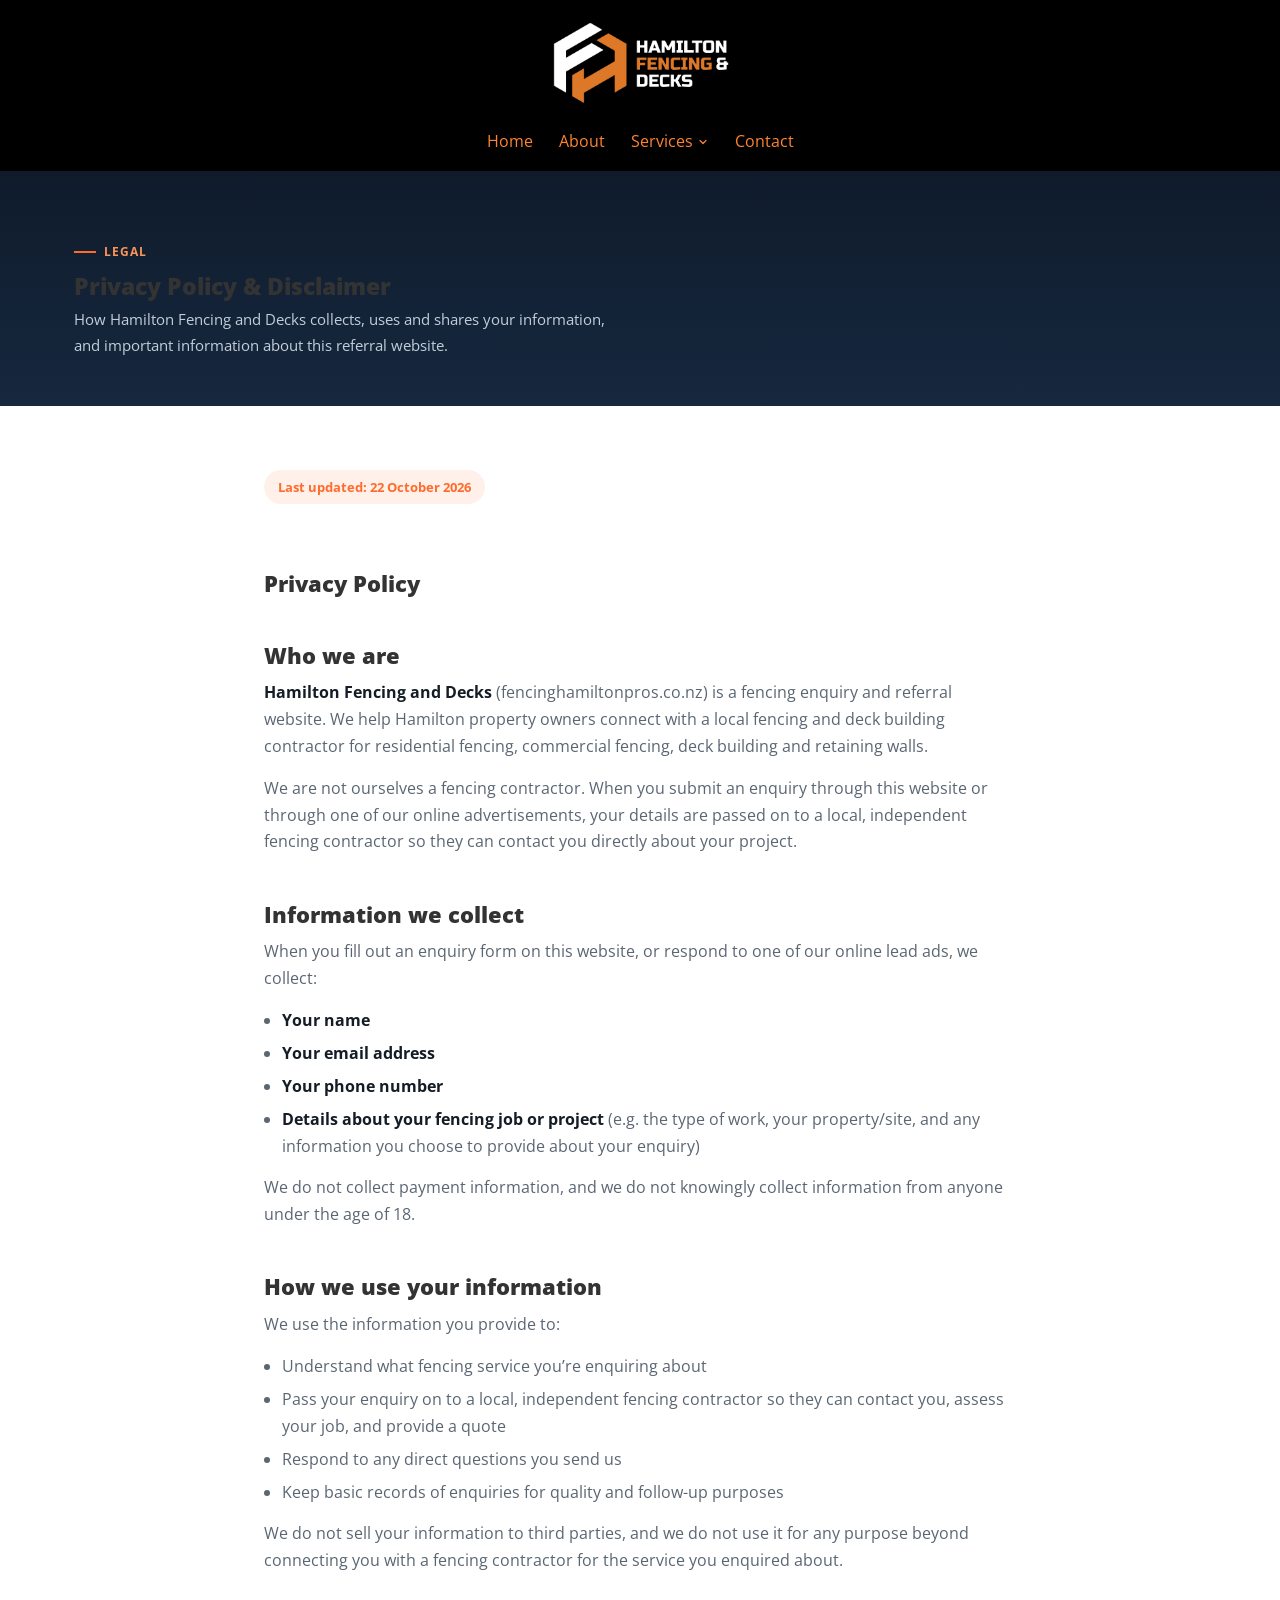
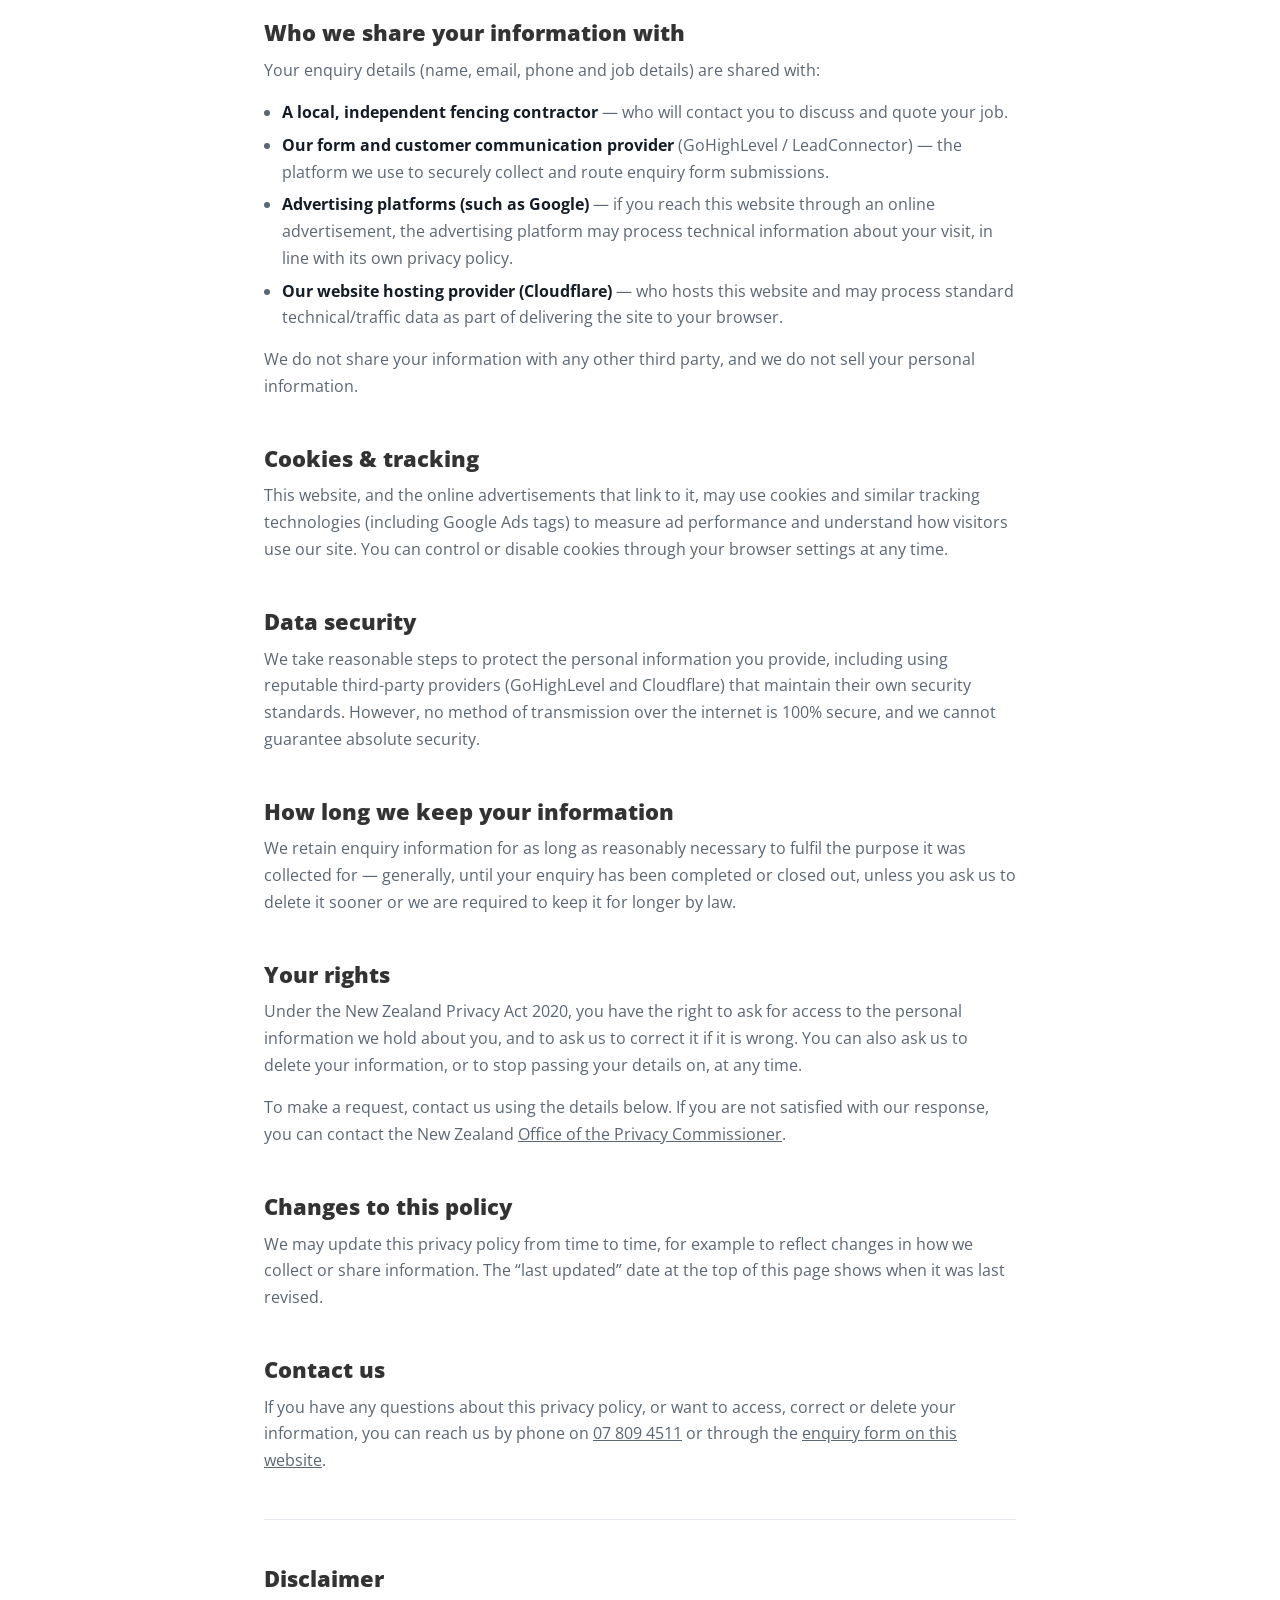
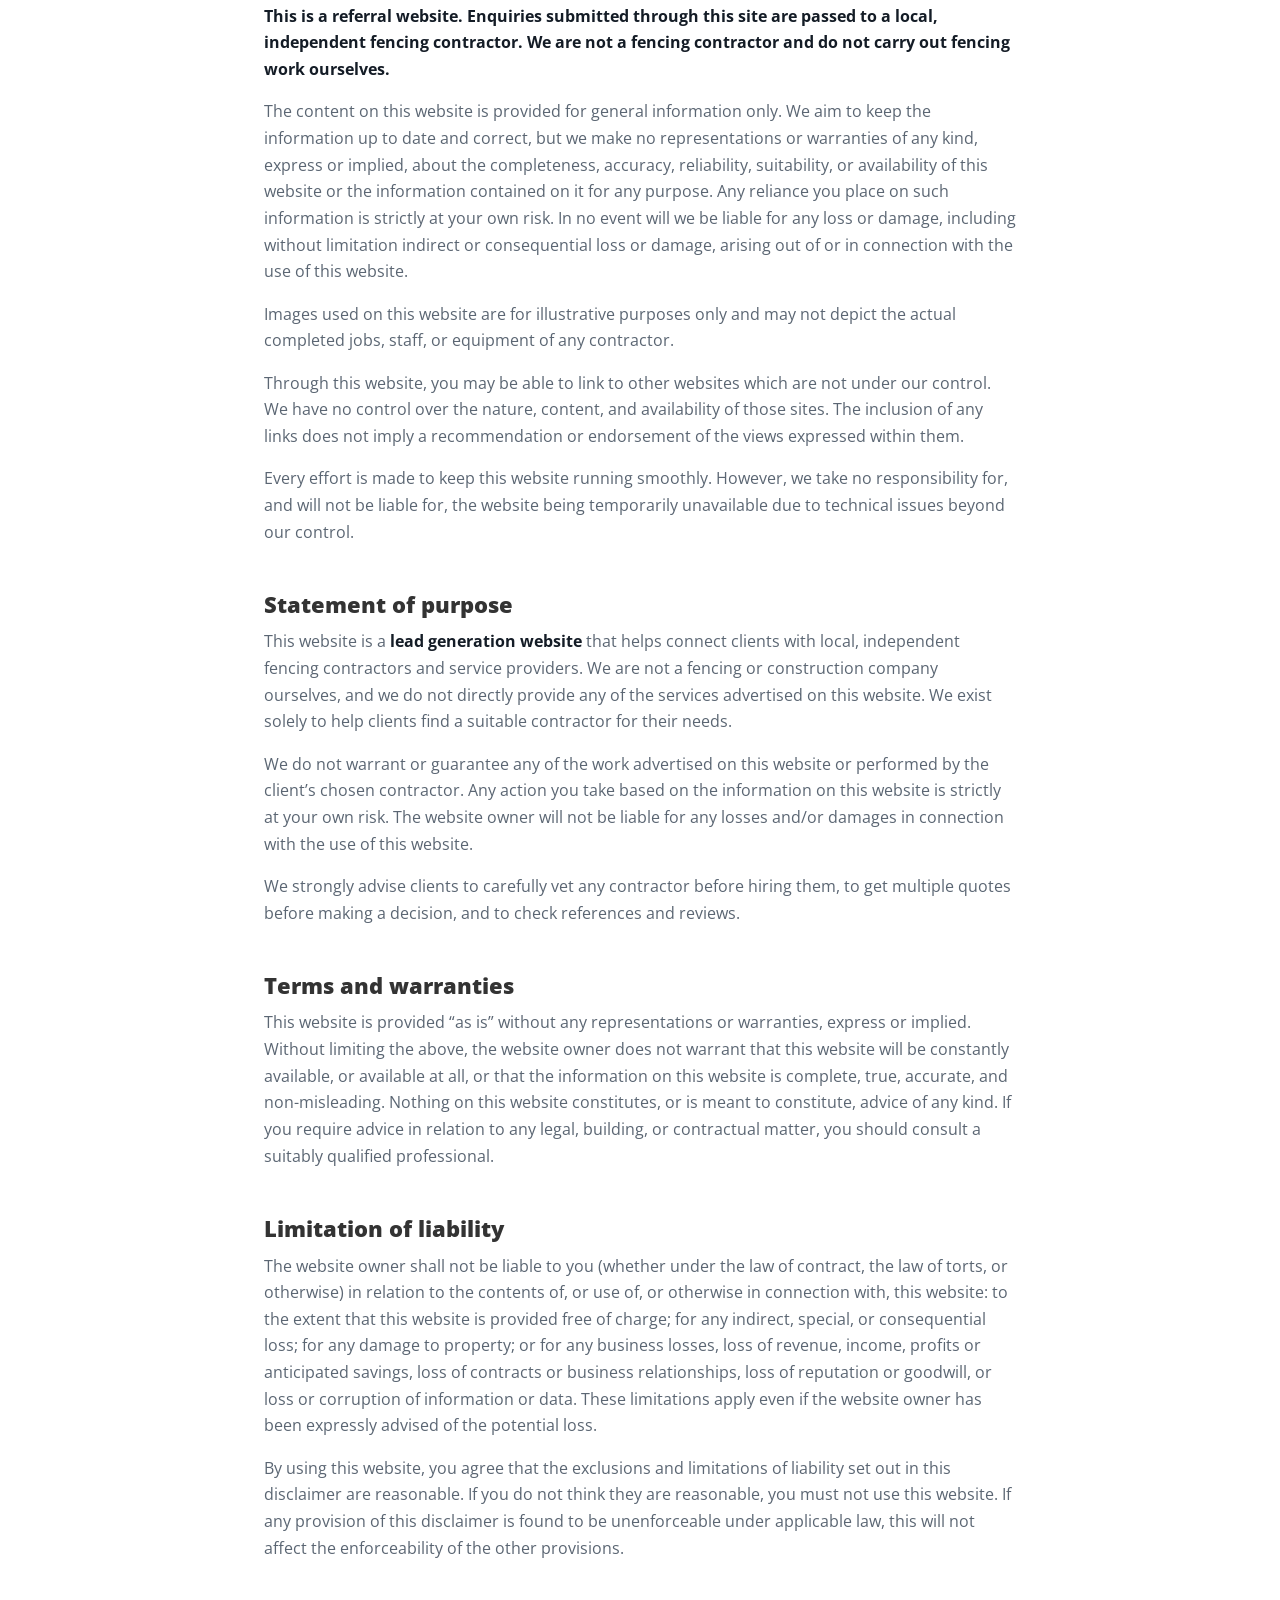
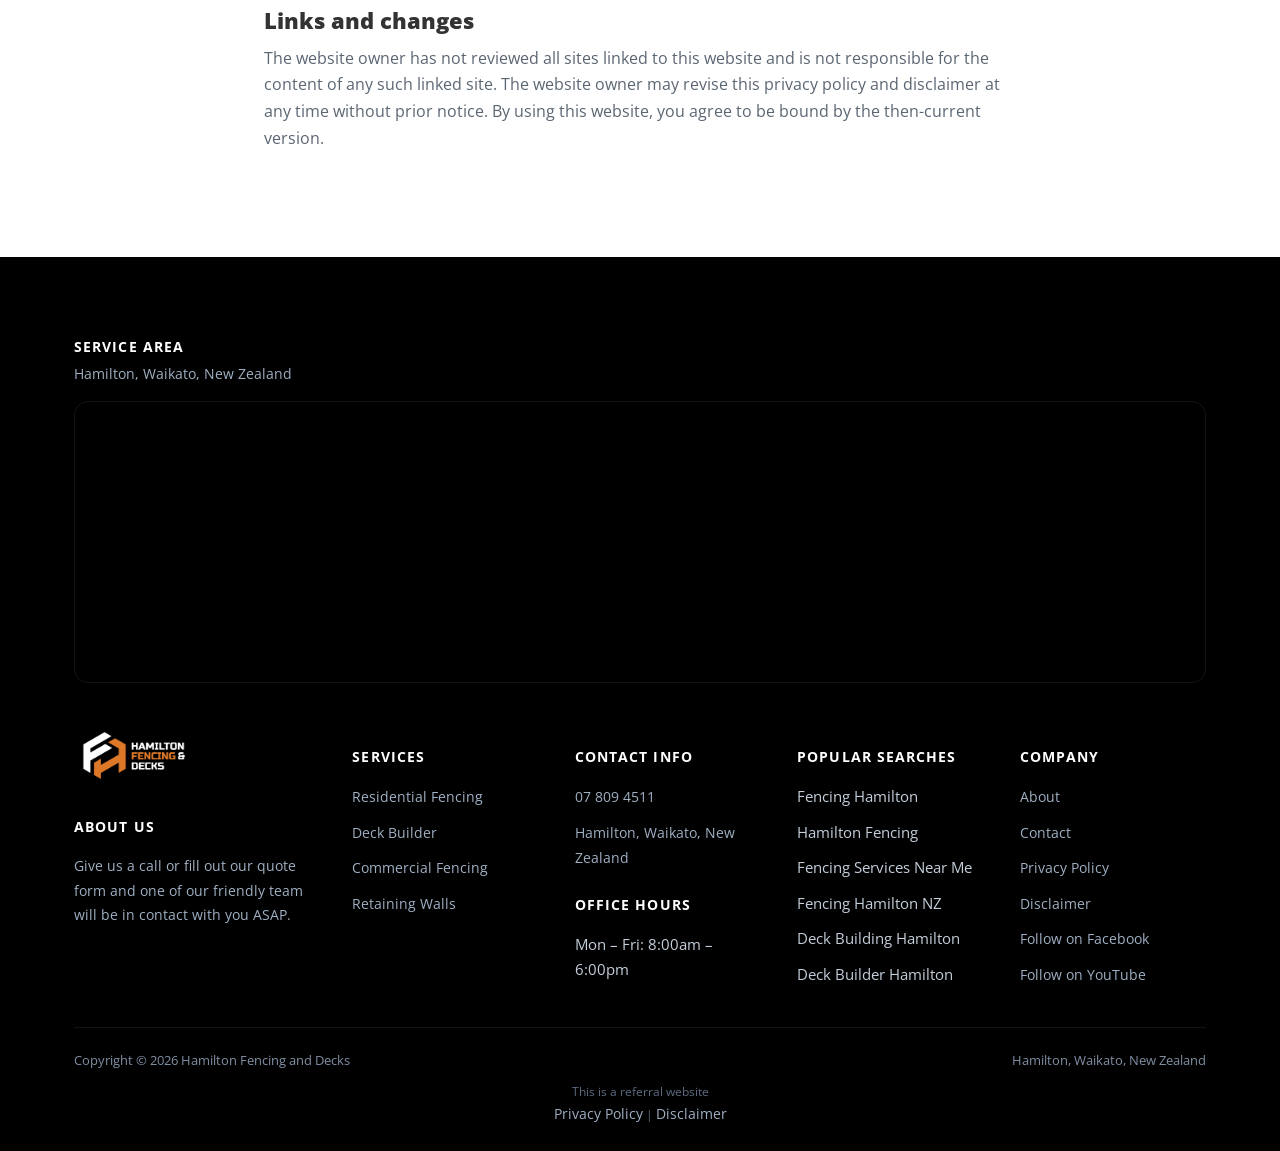
<file: disclaimer/index.html>
<!doctype html>
<html lang="en-NZ">
<head>
<!-- Google tag (gtag.js) -->
<script async src="https://www.googletagmanager.com/gtag/js?id=AW-10951453006"></script>
<script>
  window.dataLayer = window.dataLayer || [];
  function gtag(){dataLayer.push(arguments);}
  gtag('js', new Date());
  gtag('config', 'AW-10951453006');
</script>
<meta charset="UTF-8">
<meta name="viewport" content="width=device-width, initial-scale=1.0">
<link rel="icon" href="/favicon-32.png" sizes="32x32" type="image/png">
<link rel="icon" href="/favicon-192.png" sizes="192x192" type="image/png">
<link rel="apple-touch-icon" href="/apple-touch-icon.png">
<title>Privacy Policy &amp; Disclaimer - Hamilton Fencing and Decks</title>
<meta name="description" content="Privacy Policy and Disclaimer for Hamilton Fencing and Decks, a referral website - what information we collect, how it is used and how it is shared with local contractors.">
<meta name="robots" content="follow, noindex">
<link rel="canonical" href="https://fencinghamiltonpros.co.nz/disclaimer/">
<link rel="preconnect" href="https://fonts.googleapis.com">
<link rel="preconnect" href="https://fonts.gstatic.com" crossorigin>
<link rel="preload" as="style" href="https://fonts.googleapis.com/css2?family=Open+Sans:wght@400;600;700;800&display=swap" onload="this.onload=null;this.rel='stylesheet'">
<noscript><link rel="stylesheet" href="https://fonts.googleapis.com/css2?family=Open+Sans:wght@400;600;700;800&display=swap"></noscript>
<link rel="stylesheet" href="/css/style.css">
<style id="mnfix">.mobile-menu.open{max-height:calc(100vh - 150px);max-height:calc(100dvh - 150px);overflow-y:auto;-webkit-overflow-scrolling:touch;overscroll-behavior:contain}.mobile-menu.msub-ready .mobile-submenu{display:none}.mobile-menu.msub-ready .mobile-submenu.open{display:flex}.mobile-menu a.msub-parent{display:flex;justify-content:space-between;align-items:center}.mobile-menu a.msub-parent::after{content:"";width:8px;height:8px;border-right:2px solid currentColor;border-bottom:2px solid currentColor;transform:rotate(45deg);margin-right:6px;transition:transform .2s}.mobile-menu a.msub-parent[aria-expanded=true]::after{transform:rotate(-135deg)}</style></head>
<body class="">
<header class="classic">
  <div class="c-head wrap">
    <a href="/" class="brand"><img src="/images/Logo-Hamilton-Fencing.png" alt="Hamilton Fencing and Decks" width="1200" height="564"></a>
    <nav class="links"><a href="/">Home</a><a href="/about/">About</a><div class="nav-item"><a href="/services/">Services <svg viewBox="0 0 24 24" fill="none" stroke-width="2.4" stroke-linecap="round" stroke-linejoin="round"><path d="m6 9 6 6 6-6"/></svg></a><div class="nav-dropdown"><a href="/residential-fencing/">Residential Fencing</a><a href="/deck-builder/">Deck Builder</a><a href="/commercial-fencing/">Commercial Fencing</a><a href="/retaining-walls/">Retaining Walls</a></div></div><a href="/contact/">Contact</a></nav>
    <button type="button" class="hamburger-btn" id="hamburgerBtn" aria-label="Open menu" aria-expanded="false"><svg viewBox="0 0 24 24" fill="none" stroke="#fff" stroke-width="2.4" stroke-linecap="round" stroke-linejoin="round"><path d="M4 7h16M4 12h16M4 17h16"/></svg></button>
  </div>
  <div class="mobile-menu" id="mobileMenu"><a href="/">Home</a><a href="/about/">About</a><a href="/services/">Services</a><div class="mobile-submenu"><a href="/residential-fencing/">Residential Fencing</a><a href="/deck-builder/">Deck Builder</a><a href="/commercial-fencing/">Commercial Fencing</a><a href="/retaining-walls/">Retaining Walls</a></div><a href="/contact/">Contact</a><a href="tel:+6478094511" class="mobile-menu-phone">Call 07 809 4511</a></div>
</header>
<main><section class="policy-hero">
  <div class="wrap">
    <div class="eyebrow">Legal</div>
    <h1>Privacy Policy &amp; Disclaimer</h1>
    <p>How Hamilton Fencing and Decks collects, uses and shares your information, and important information about this referral website.</p>
  </div>
</section>

<section class="policy">
  <div class="policy-wrap">

    <span class="policy-updated">Last updated: 22 October 2026</span>

    <h2>Privacy Policy</h2>

    <h2>Who we are</h2>
    <p><strong>Hamilton Fencing and Decks</strong> (fencinghamiltonpros.co.nz) is a fencing enquiry and referral website. We help Hamilton property owners connect with a local fencing and deck building contractor for residential fencing, commercial fencing, deck building and retaining walls.</p>
    <p>We are not ourselves a fencing contractor. When you submit an enquiry through this website or through one of our online advertisements, your details are passed on to a local, independent fencing contractor so they can contact you directly about your project.</p>

    <h2>Information we collect</h2>
    <p>When you fill out an enquiry form on this website, or respond to one of our online lead ads, we collect:</p>
    <ul>
      <li><strong>Your name</strong></li>
      <li><strong>Your email address</strong></li>
      <li><strong>Your phone number</strong></li>
      <li><strong>Details about your fencing job or project</strong> (e.g. the type of work, your property/site, and any information you choose to provide about your enquiry)</li>
    </ul>
    <p>We do not collect payment information, and we do not knowingly collect information from anyone under the age of 18.</p>

    <h2>How we use your information</h2>
    <p>We use the information you provide to:</p>
    <ul>
      <li>Understand what fencing service you&rsquo;re enquiring about</li>
      <li>Pass your enquiry on to a local, independent fencing contractor so they can contact you, assess your job, and provide a quote</li>
      <li>Respond to any direct questions you send us</li>
      <li>Keep basic records of enquiries for quality and follow-up purposes</li>
    </ul>
    <p>We do not sell your information to third parties, and we do not use it for any purpose beyond connecting you with a fencing contractor for the service you enquired about.</p>

    <h2>Who we share your information with</h2>
    <p>Your enquiry details (name, email, phone and job details) are shared with:</p>
    <ul>
      <li><strong>A local, independent fencing contractor</strong> &mdash; who will contact you to discuss and quote your job.</li>
      <li><strong>Our form and customer communication provider</strong> (GoHighLevel / LeadConnector) &mdash; the platform we use to securely collect and route enquiry form submissions.</li>
      <li><strong>Advertising platforms (such as Google)</strong> &mdash; if you reach this website through an online advertisement, the advertising platform may process technical information about your visit, in line with its own privacy policy.</li>
      <li><strong>Our website hosting provider (Cloudflare)</strong> &mdash; who hosts this website and may process standard technical/traffic data as part of delivering the site to your browser.</li>
    </ul>
    <p>We do not share your information with any other third party, and we do not sell your personal information.</p>

    <h2>Cookies &amp; tracking</h2>
    <p>This website, and the online advertisements that link to it, may use cookies and similar tracking technologies (including Google Ads tags) to measure ad performance and understand how visitors use our site. You can control or disable cookies through your browser settings at any time.</p>

    <h2>Data security</h2>
    <p>We take reasonable steps to protect the personal information you provide, including using reputable third-party providers (GoHighLevel and Cloudflare) that maintain their own security standards. However, no method of transmission over the internet is 100% secure, and we cannot guarantee absolute security.</p>

    <h2>How long we keep your information</h2>
    <p>We retain enquiry information for as long as reasonably necessary to fulfil the purpose it was collected for &mdash; generally, until your enquiry has been completed or closed out, unless you ask us to delete it sooner or we are required to keep it for longer by law.</p>

    <h2>Your rights</h2>
    <p>Under the New Zealand Privacy Act 2020, you have the right to ask for access to the personal information we hold about you, and to ask us to correct it if it is wrong. You can also ask us to delete your information, or to stop passing your details on, at any time.</p>
    <p>To make a request, contact us using the details below. If you are not satisfied with our response, you can contact the New Zealand <a href="https://www.privacy.org.nz/" target="_blank" rel="noopener">Office of the Privacy Commissioner</a>.</p>

    <h2>Changes to this policy</h2>
    <p>We may update this privacy policy from time to time, for example to reflect changes in how we collect or share information. The &ldquo;last updated&rdquo; date at the top of this page shows when it was last revised.</p>

    <h2>Contact us</h2>
    <p>If you have any questions about this privacy policy, or want to access, correct or delete your information, you can reach us by phone on <a href="tel:+6478094511">07 809 4511</a> or through the <a href="/contact/">enquiry form on this website</a>.</p>

    <hr style="border:none;border-top:1px solid var(--line);margin:3em 0;">

    <h2 id="disclaimer">Disclaimer</h2>
    <p><strong>This is a referral website. Enquiries submitted through this site are passed to a local, independent fencing contractor. We are not a fencing contractor and do not carry out fencing work ourselves.</strong></p>
    <p>The content on this website is provided for general information only. We aim to keep the information up to date and correct, but we make no representations or warranties of any kind, express or implied, about the completeness, accuracy, reliability, suitability, or availability of this website or the information contained on it for any purpose. Any reliance you place on such information is strictly at your own risk. In no event will we be liable for any loss or damage, including without limitation indirect or consequential loss or damage, arising out of or in connection with the use of this website.</p>
    <p>Images used on this website are for illustrative purposes only and may not depict the actual completed jobs, staff, or equipment of any contractor.</p>
    <p>Through this website, you may be able to link to other websites which are not under our control. We have no control over the nature, content, and availability of those sites. The inclusion of any links does not imply a recommendation or endorsement of the views expressed within them.</p>
    <p>Every effort is made to keep this website running smoothly. However, we take no responsibility for, and will not be liable for, the website being temporarily unavailable due to technical issues beyond our control.</p>

    <h2>Statement of purpose</h2>
    <p>This website is a <strong>lead generation website</strong> that helps connect clients with local, independent fencing contractors and service providers. We are not a fencing or construction company ourselves, and we do not directly provide any of the services advertised on this website. We exist solely to help clients find a suitable contractor for their needs.</p>
    <p>We do not warrant or guarantee any of the work advertised on this website or performed by the client&rsquo;s chosen contractor. Any action you take based on the information on this website is strictly at your own risk. The website owner will not be liable for any losses and/or damages in connection with the use of this website.</p>
    <p>We strongly advise clients to carefully vet any contractor before hiring them, to get multiple quotes before making a decision, and to check references and reviews.</p>

    <h2>Terms and warranties</h2>
    <p>This website is provided &ldquo;as is&rdquo; without any representations or warranties, express or implied. Without limiting the above, the website owner does not warrant that this website will be constantly available, or available at all, or that the information on this website is complete, true, accurate, and non-misleading. Nothing on this website constitutes, or is meant to constitute, advice of any kind. If you require advice in relation to any legal, building, or contractual matter, you should consult a suitably qualified professional.</p>

    <h2>Limitation of liability</h2>
    <p>The website owner shall not be liable to you (whether under the law of contract, the law of torts, or otherwise) in relation to the contents of, or use of, or otherwise in connection with, this website: to the extent that this website is provided free of charge; for any indirect, special, or consequential loss; for any damage to property; or for any business losses, loss of revenue, income, profits or anticipated savings, loss of contracts or business relationships, loss of reputation or goodwill, or loss or corruption of information or data. These limitations apply even if the website owner has been expressly advised of the potential loss.</p>
    <p>By using this website, you agree that the exclusions and limitations of liability set out in this disclaimer are reasonable. If you do not think they are reasonable, you must not use this website. If any provision of this disclaimer is found to be unenforceable under applicable law, this will not affect the enforceability of the other provisions.</p>

    <h2>Links and changes</h2>
    <p>The website owner has not reviewed all sites linked to this website and is not responsible for the content of any such linked site. The website owner may revise this privacy policy and disclaimer at any time without prior notice. By using this website, you agree to be bound by the then-current version.</p>

  </div>
</section></main>
<footer>
  <div class="wrap">
    <div class="footer-map-head"><h4>Service Area</h4><p>Hamilton, Waikato, New Zealand</p></div><div class="footer-map"><iframe src="https://www.google.com/maps/embed?pb=!1m14!1m8!1m3!1d100912.6818977633!2d175.24839!3d-37.777821!3m2!1i1024!2i768!4f13.1!3m3!1m2!1s0x859a106e847a7d0b%3A0x5fefa292e4c48a59!2sHamilton%20Fencing%20and%20Decks!5e0!3m2!1sen!2snz!4v1678955394264!5m2!1sen!2snz" width="600" height="280" style="border:0" allowfullscreen loading="lazy" referrerpolicy="no-referrer-when-downgrade" title="Hamilton Fencing and Decks service area map"></iframe></div>
    <div class="footer-grid five"><div class="footer-brand"><a href="/" class="brand"><img src="/images/Logo-Hamilton-Fencing.png" alt="Hamilton Fencing and Decks" width="1200" height="564" loading="lazy"></a><h4>About us</h4><p>Give us a call or fill out our quote form and one of our friendly team will be in contact with you ASAP.</p></div><div><h4>Services</h4><ul><li><a href="/residential-fencing/">Residential Fencing</a></li><li><a href="/deck-builder/">Deck Builder</a></li><li><a href="/commercial-fencing/">Commercial Fencing</a></li><li><a href="/retaining-walls/">Retaining Walls</a></li></ul></div><div><h4>Contact Info</h4><ul><li><a href="tel:+6478094511">07 809 4511</a></li><li><a href="https://goo.gl/maps/tw2R6mGbr3dgEWBy5" target="_blank" rel="noopener">Hamilton, Waikato, New Zealand</a></li></ul><h4 style="margin-top:22px;">Office Hours</h4><ul><li>Mon &ndash; Fri: 8:00am &ndash; 6:00pm</li></ul></div><div><h4>Popular Searches</h4><ul><li>Fencing Hamilton</li><li>Hamilton Fencing</li><li>Fencing Services Near Me</li><li>Fencing Hamilton NZ</li><li>Deck Building Hamilton</li><li>Deck Builder Hamilton</li></ul></div><div><h4>Company</h4><ul><li><a href="/about/">About</a></li><li><a href="/contact/">Contact</a></li><li><a href="/privacy-policy/">Privacy Policy</a></li><li><a href="/disclaimer/">Disclaimer</a></li><li><a href="https://www.facebook.com/profile.php?id=100090055184507" target="_blank" rel="noopener">Follow on Facebook</a></li><li><a href="https://www.youtube.com/channel/UCf4AiG64ysQKlzDCrLJ1hJA" target="_blank" rel="noopener">Follow on YouTube</a></li></ul></div></div>
    <div class="footer-bottom"><span>Copyright &copy; 2026 Hamilton Fencing and Decks</span><span>Hamilton, Waikato, New Zealand</span></div>
    <div class="footer-disclosure">This is a referral website<br><a href="/privacy-policy/">Privacy Policy</a> | <a href="/disclaimer/">Disclaimer</a></div>
  </div>
</footer>
<script>
(function(){var b=document.getElementById('hamburgerBtn'),m=document.getElementById('mobileMenu');if(!b||!m)return;b.addEventListener('click',function(){var o=m.classList.toggle('open');b.setAttribute('aria-expanded',o?'true':'false');});})();
</script>
<script src="https://link.msgsndr.com/js/form_embed.js" defer></script>
<script id="mnfixjs">(function(){var m=document.getElementById("mobileMenu");if(!m)return;m.querySelectorAll(".mobile-submenu").forEach(function(s){var p=s.previousElementSibling;if(!p||p.tagName!=="A")return;var a=document.createElement("a");a.href=p.getAttribute("href");a.textContent="All "+p.textContent.trim();s.insertBefore(a,s.firstChild);m.classList.add("msub-ready");p.classList.add("msub-parent");p.setAttribute("aria-expanded","false");p.addEventListener("click",function(e){e.preventDefault();var o=s.classList.toggle("open");p.setAttribute("aria-expanded",o?"true":"false")})});var b=document.getElementById("hamburgerBtn");document.addEventListener("pointerdown",function(e){if(!m.classList.contains("open")||m.contains(e.target)||(b&&b.contains(e.target)))return;m.classList.remove("open");if(b)b.setAttribute("aria-expanded","false")})})();</script></body>
</html>
</file>
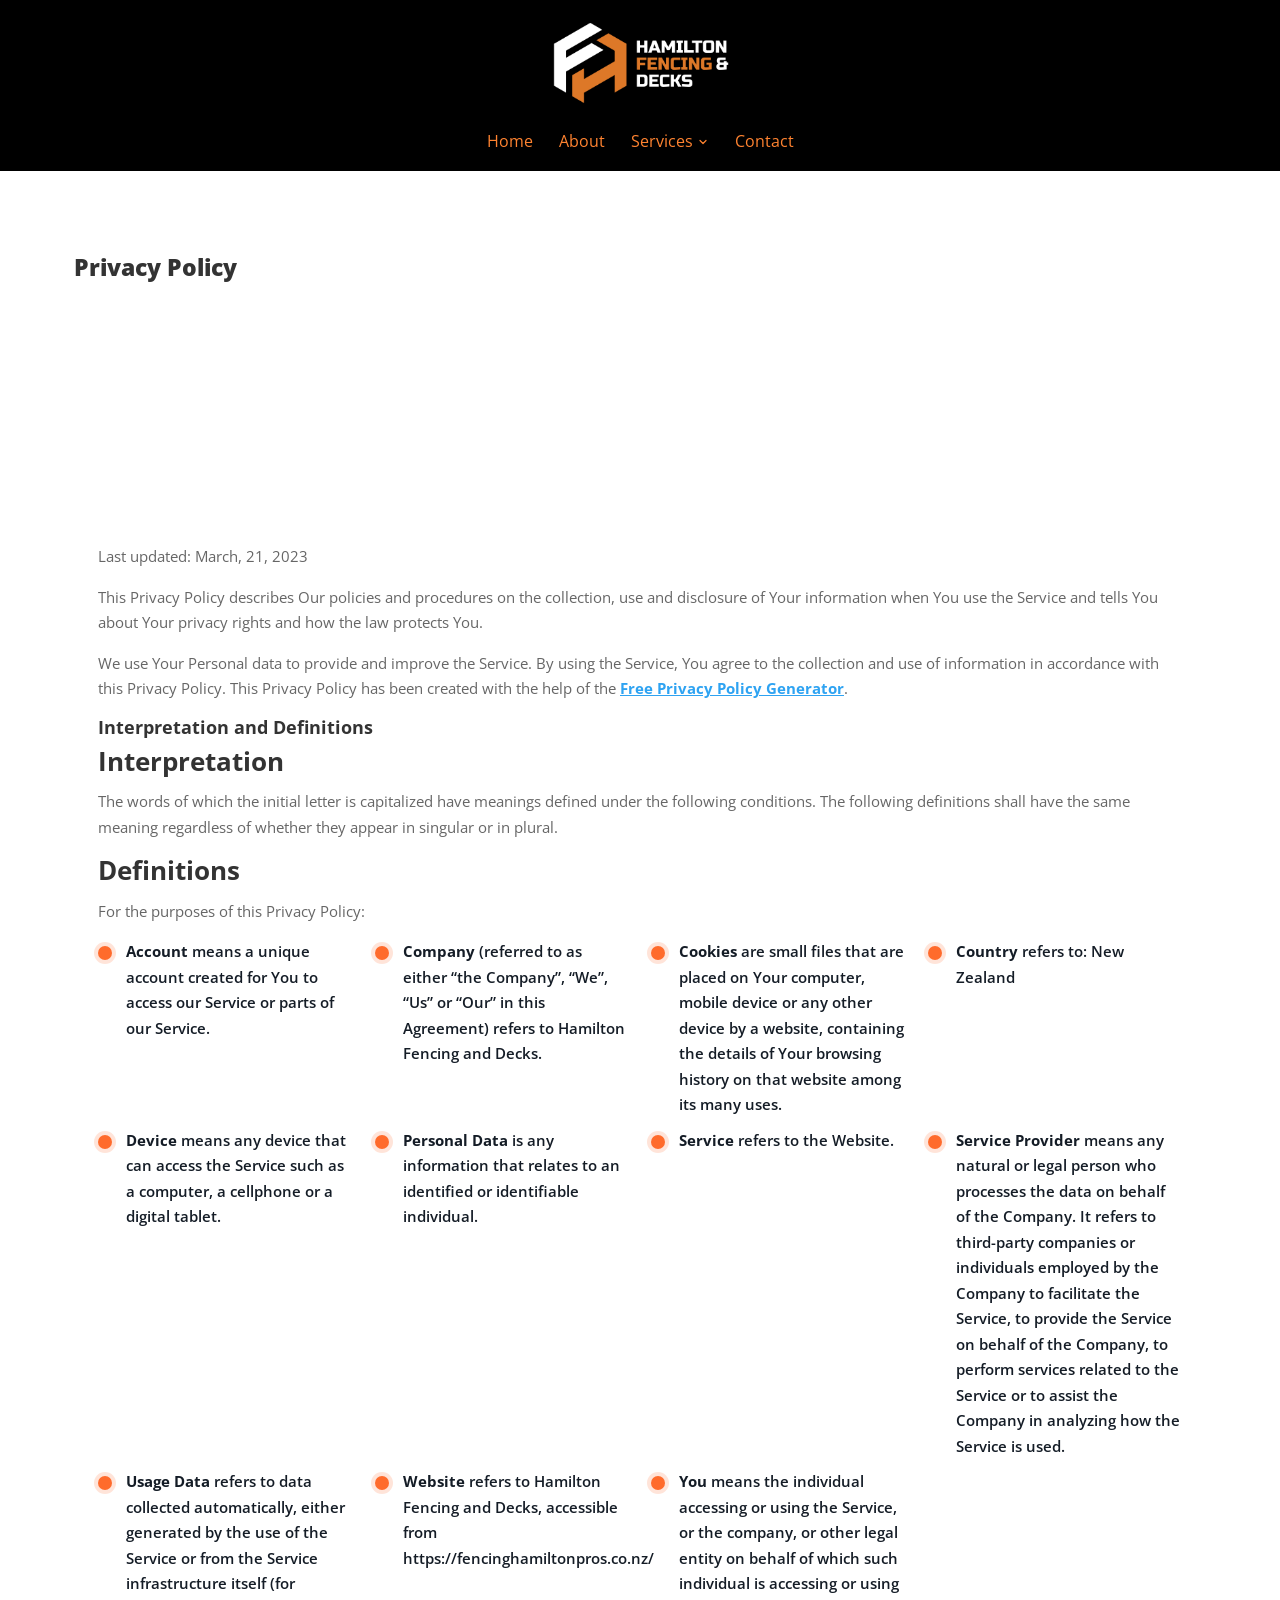
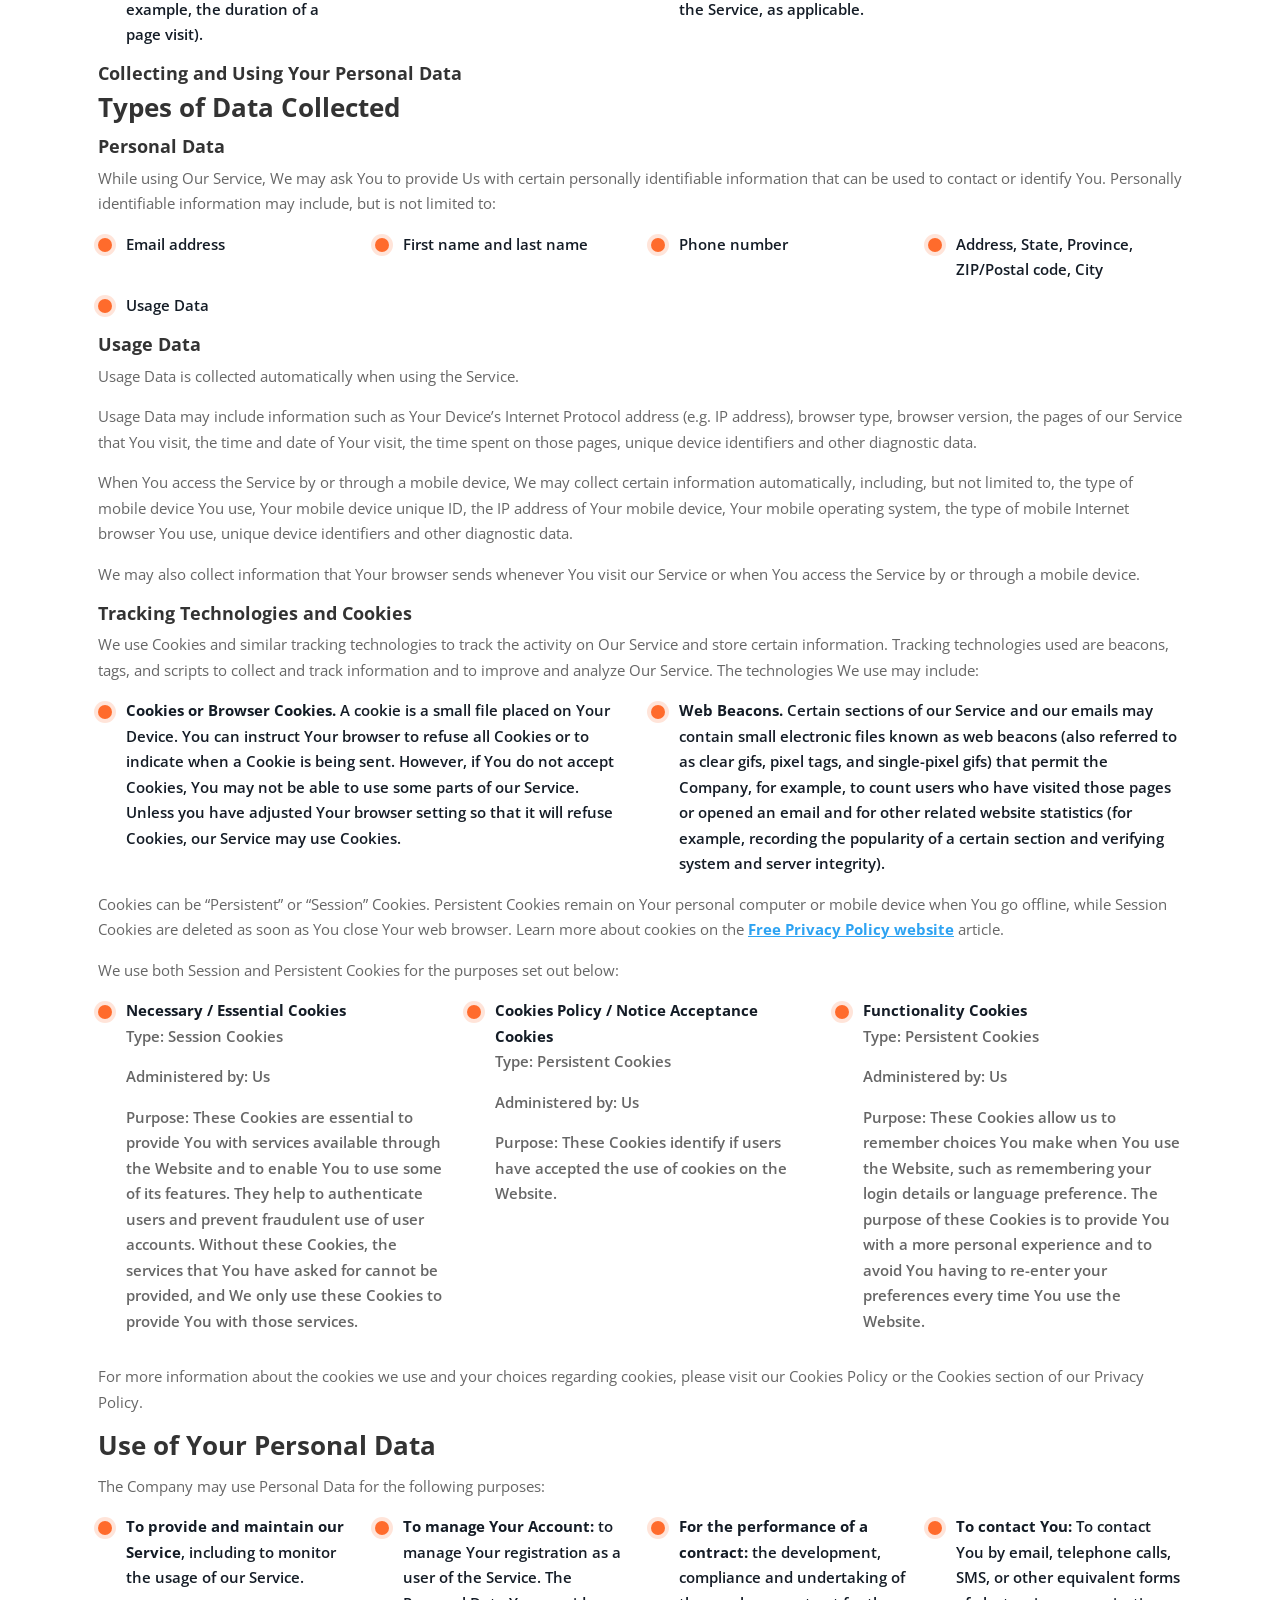
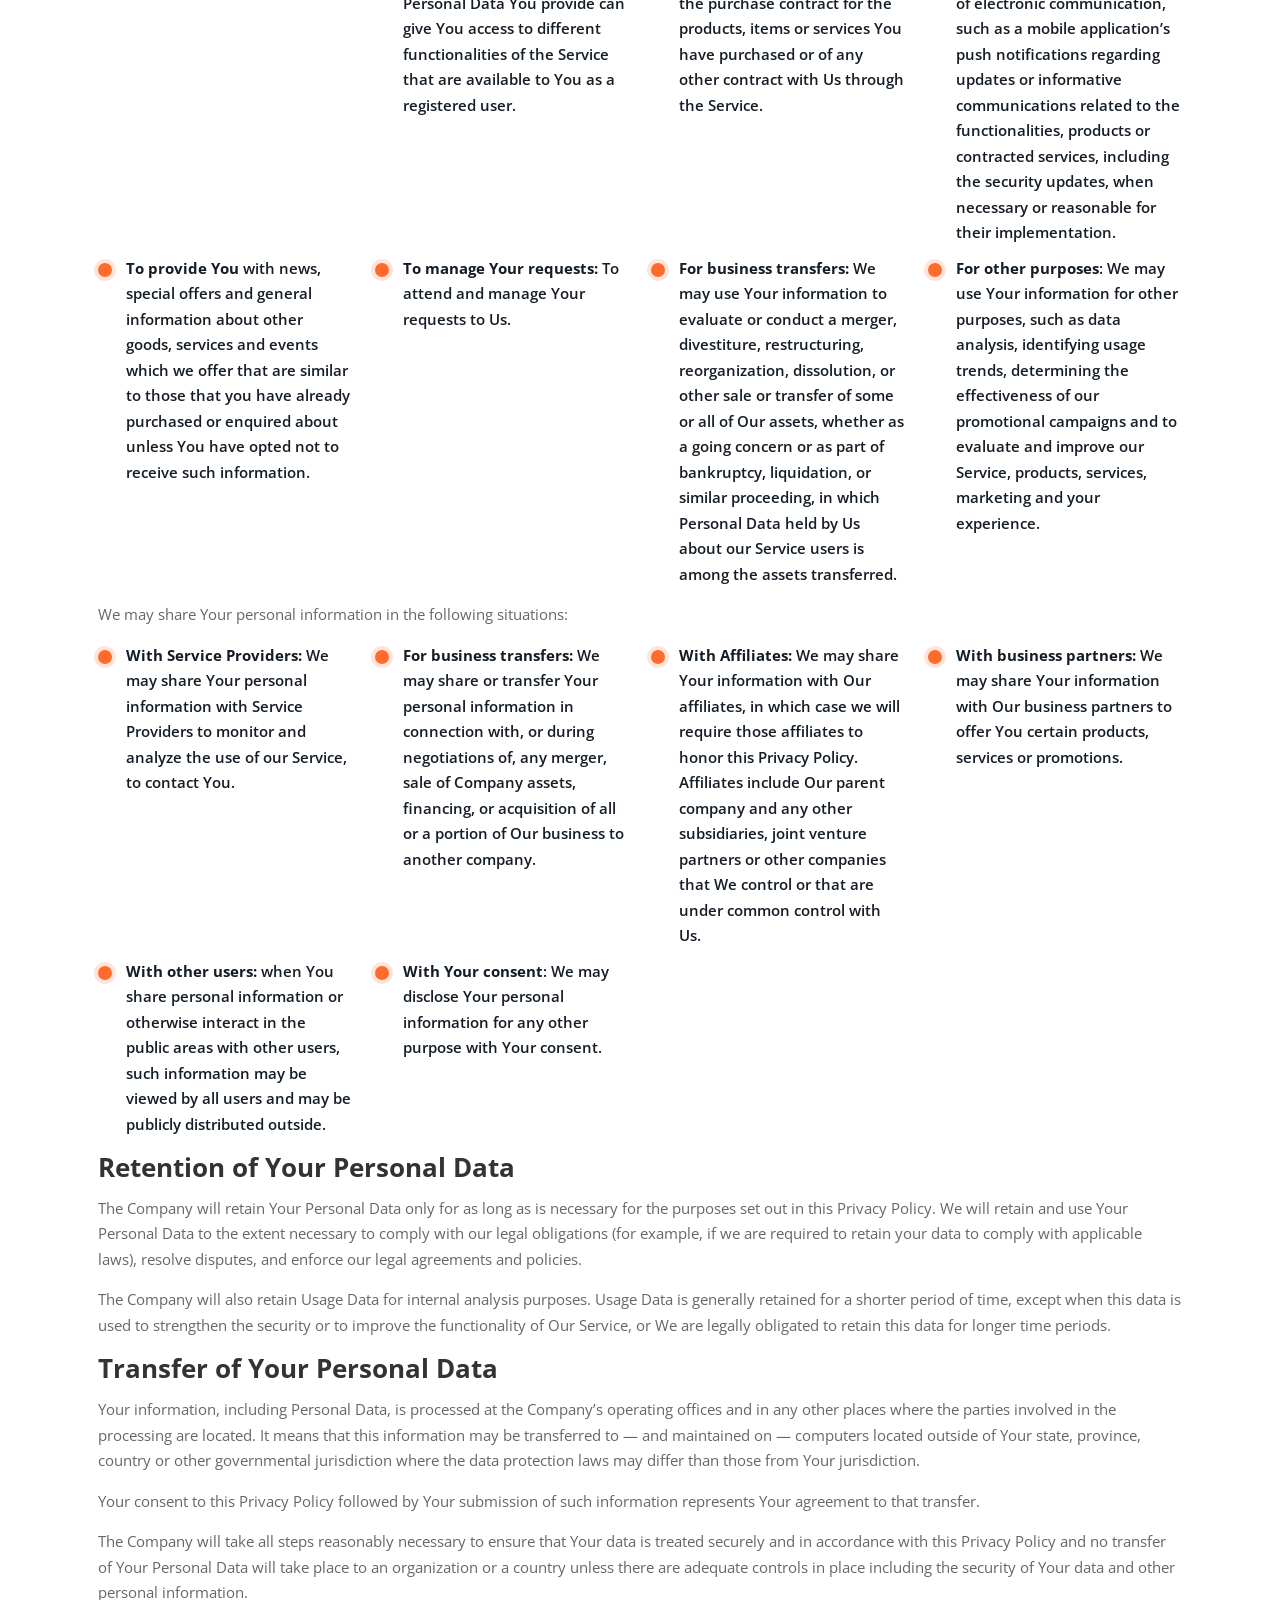
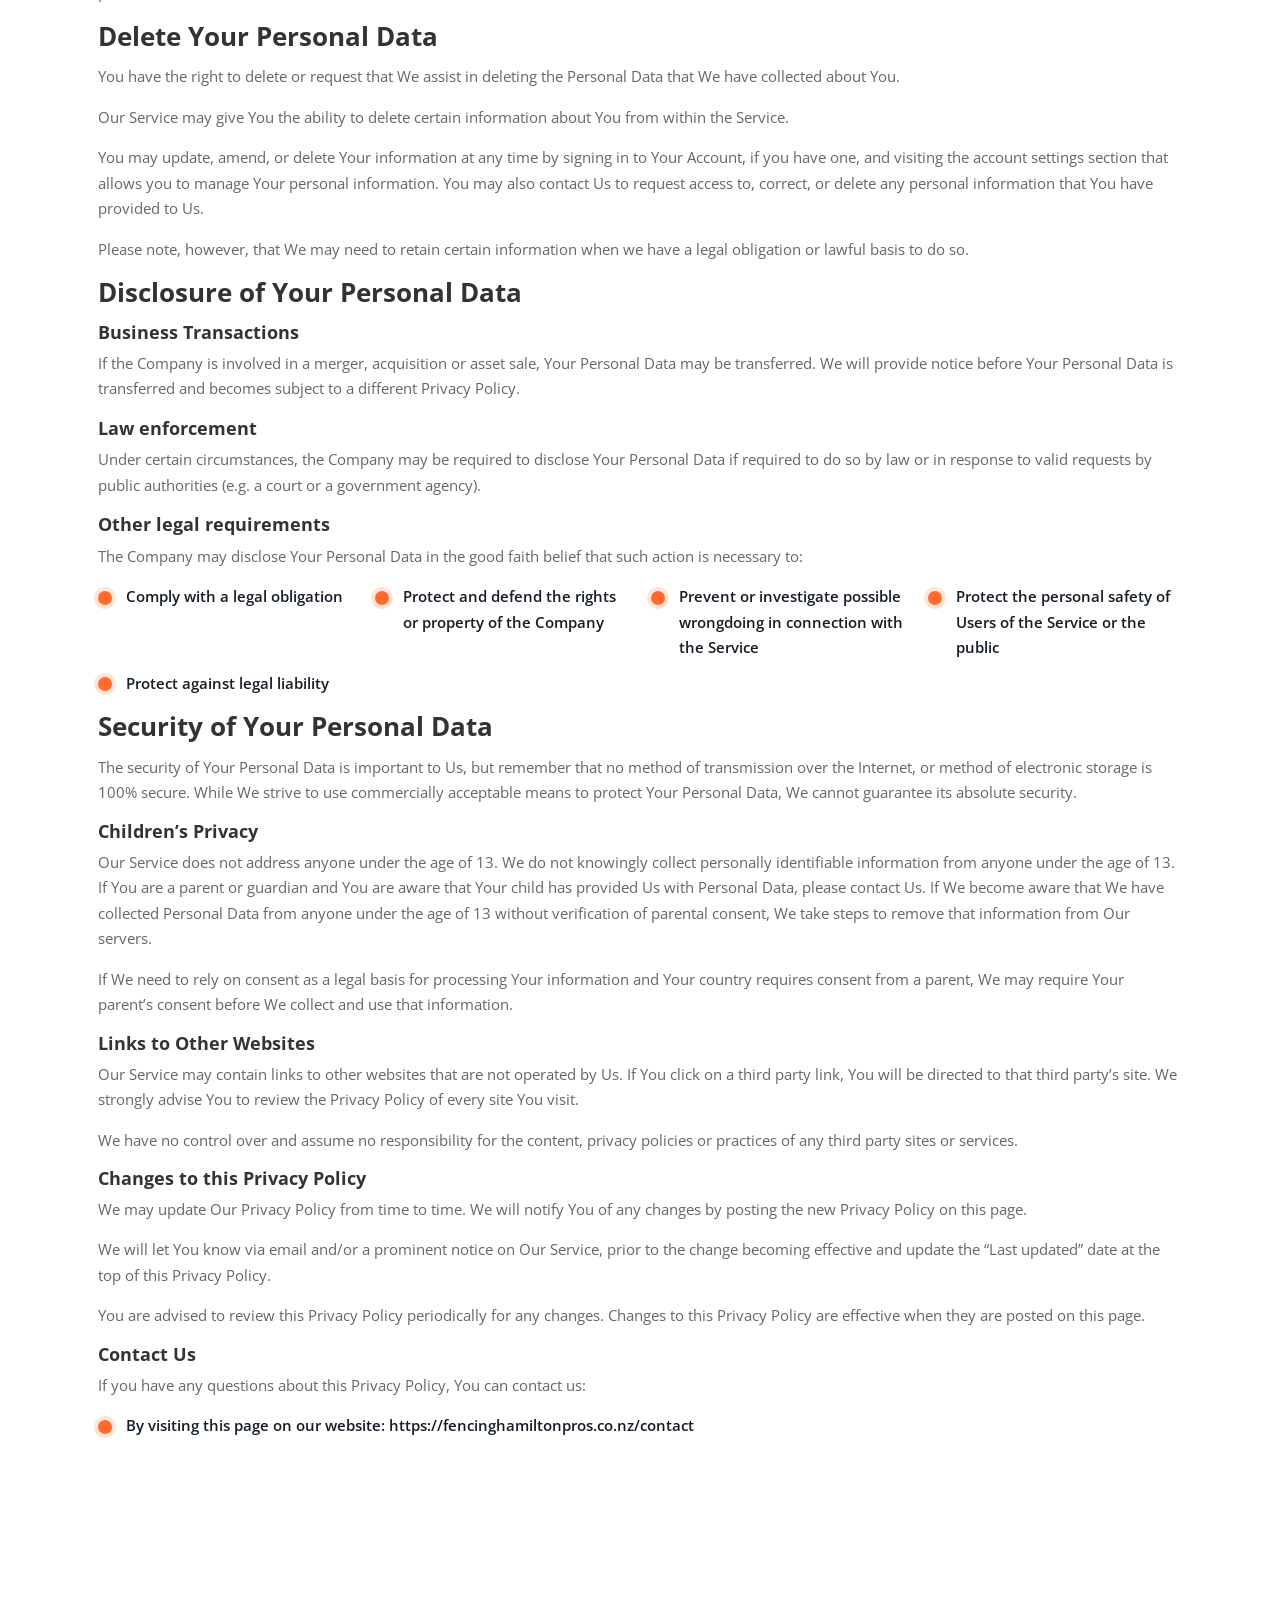
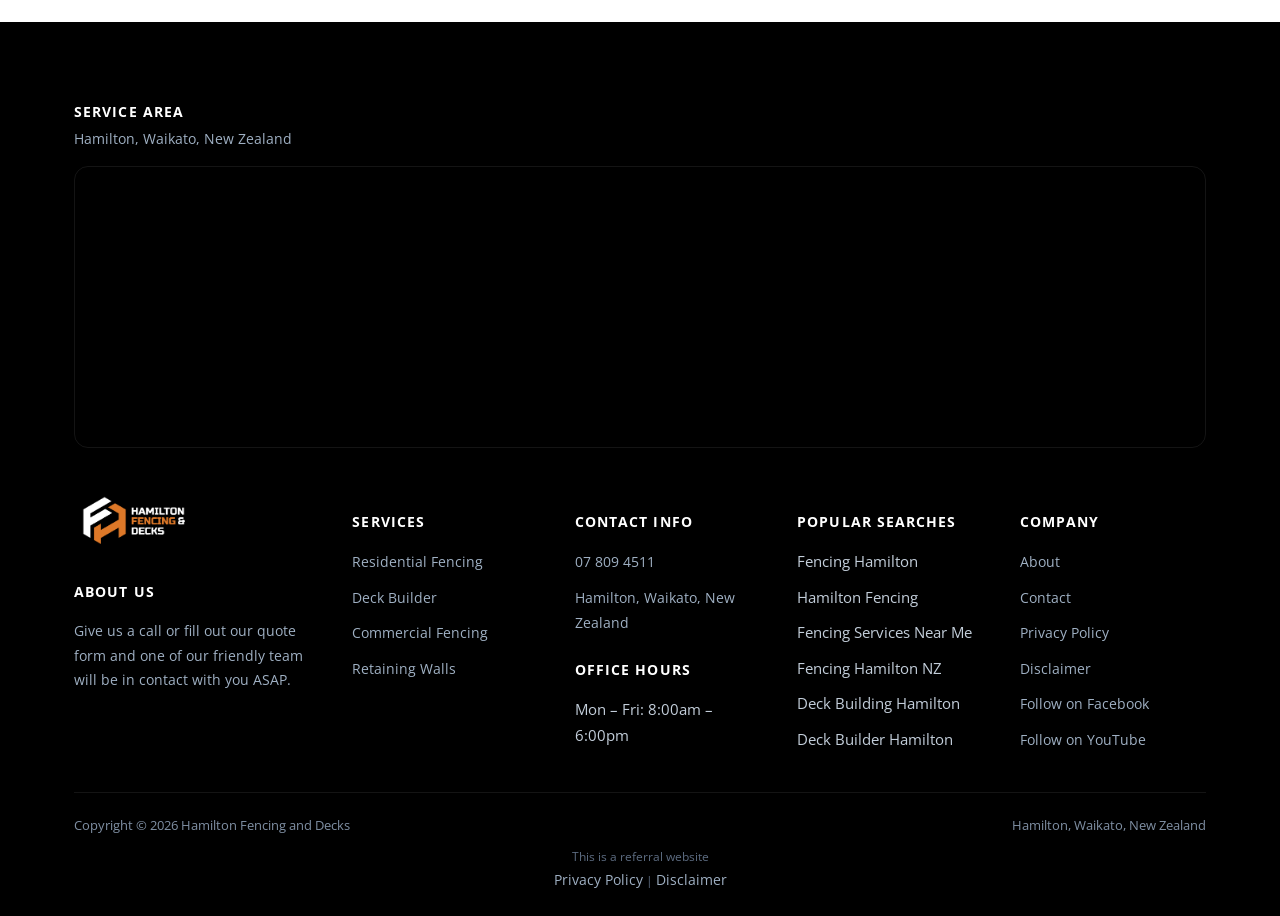
<file: privacy-policy/index.html>
<!doctype html>
<html lang="en-NZ">
<head>
<!-- Google tag (gtag.js) -->
<script async src="https://www.googletagmanager.com/gtag/js?id=AW-10951453006"></script>
<script>
  window.dataLayer = window.dataLayer || [];
  function gtag(){dataLayer.push(arguments);}
  gtag('js', new Date());
  gtag('config', 'AW-10951453006');
</script>
<meta charset="UTF-8">
<meta name="viewport" content="width=device-width, initial-scale=1.0">
<link rel="icon" href="/favicon-32.png" sizes="32x32" type="image/png">
<link rel="icon" href="/favicon-192.png" sizes="192x192" type="image/png">
<link rel="apple-touch-icon" href="/apple-touch-icon.png">
<title>Privacy Policy - Hamilton Fencing and Decks</title>
<meta name="description" content="Last updated: March, 21, 2023">
<meta name="robots" content="nofollow, noindex, noimageindex, noarchive, nosnippet">
<link rel="canonical" href="https://fencinghamiltonpros.co.nz/privacy-policy/">
<meta property="og:locale" content="en_US">
<meta property="og:type" content="article">
<meta property="og:title" content="Privacy Policy - Hamilton Fencing and Decks">
<meta property="og:description" content="Last updated: March, 21, 2023">
<meta property="og:url" content="https://fencinghamiltonpros.co.nz/privacy-policy/">
<meta property="og:site_name" content="Hamilton Fencing and Decks">
<meta name="twitter:card" content="summary_large_image">
<meta name="twitter:title" content="Privacy Policy - Hamilton Fencing and Decks">
<meta name="twitter:description" content="Last updated: March, 21, 2023">
<meta name="twitter:label1" content="Time to read">
<meta name="twitter:data1" content="12 minutes">
<script type="application/ld+json">{"@context": "https://schema.org", "@graph": [{"@type": "Place", "@id": "https://fencinghamiltonpros.co.nz/#place", "address": {"@type": "PostalAddress", "streetAddress": "57 Normandy Ave", "addressLocality": "Melville", "addressRegion": "Hamilton", "postalCode": "3206", "addressCountry": "New Zealand"}}, {"@type": ["LocalBusiness", "Organization"], "@id": "https://fencinghamiltonpros.co.nz/#organization", "name": "Hamilton Fencing and Decks", "url": "https://fencinghamiltonpros.co.nz", "email": "info@fencinghamiltonpros.co.nz", "address": {"@type": "PostalAddress", "streetAddress": "57 Normandy Ave", "addressLocality": "Melville", "addressRegion": "Hamilton", "postalCode": "3206", "addressCountry": "New Zealand"}, "logo": {"@type": "ImageObject", "@id": "https://fencinghamiltonpros.co.nz/#logo", "url": "https://fencinghamiltonpros.co.nz/images/cropped-Logo-Hamilton-Fencing-FAV.png", "contentUrl": "https://fencinghamiltonpros.co.nz/images/cropped-Logo-Hamilton-Fencing-FAV.png", "caption": "Hamilton Fencing and Decks", "inLanguage": "en-US", "width": "512", "height": "512"}, "openingHours": ["Monday,Tuesday,Wednesday,Thursday,Friday 08:00-18:00"], "location": {"@id": "https://fencinghamiltonpros.co.nz/#place"}, "image": {"@id": "https://fencinghamiltonpros.co.nz/#logo"}, "telephone": "+64-7-809-4511"}, {"@type": "WebSite", "@id": "https://fencinghamiltonpros.co.nz/#website", "url": "https://fencinghamiltonpros.co.nz", "name": "Hamilton Fencing and Decks", "alternateName": "Hamilton Fencing | Deck Building", "publisher": {"@id": "https://fencinghamiltonpros.co.nz/#organization"}, "inLanguage": "en-US"}, {"@type": "WebPage", "@id": "https://fencinghamiltonpros.co.nz/privacy-policy/#webpage", "url": "https://fencinghamiltonpros.co.nz/privacy-policy/", "name": "Privacy Policy - Hamilton Fencing and Decks", "datePublished": "2023-03-13T23:12:17+00:00", "dateModified": "2023-03-20T19:28:26+00:00", "isPartOf": {"@id": "https://fencinghamiltonpros.co.nz/#website"}, "inLanguage": "en-US"}, {"@type": "Person", "@id": "https://fencinghamiltonpros.co.nz/author/samstoysnzgmail-com/", "name": "samstoysnz@gmail.com", "url": "https://fencinghamiltonpros.co.nz/author/samstoysnzgmail-com/", "image": {"@type": "ImageObject", "@id": "https://secure.gravatar.com/avatar/1a805ecce72dbea624f8210f16b617142cd50f277b3b90b3f68485606a558cd0?s=96&amp;d=mm&amp;r=g", "url": "https://secure.gravatar.com/avatar/1a805ecce72dbea624f8210f16b617142cd50f277b3b90b3f68485606a558cd0?s=96&amp;d=mm&amp;r=g", "caption": "samstoysnz@gmail.com", "inLanguage": "en-US"}, "sameAs": ["https://fencinghamiltonpros.co.nz"], "worksFor": {"@id": "https://fencinghamiltonpros.co.nz/#organization"}}, {"@type": "Article", "headline": "Privacy Policy - Hamilton Fencing and Decks", "datePublished": "2023-03-13T23:12:17+00:00", "dateModified": "2023-03-20T19:28:26+00:00", "author": {"@id": "https://fencinghamiltonpros.co.nz/author/samstoysnzgmail-com/", "name": "samstoysnz@gmail.com"}, "publisher": {"@id": "https://fencinghamiltonpros.co.nz/#organization"}, "description": "Last updated: March, 21, 2023", "name": "Privacy Policy - Hamilton Fencing and Decks", "@id": "https://fencinghamiltonpros.co.nz/privacy-policy/#richSnippet", "isPartOf": {"@id": "https://fencinghamiltonpros.co.nz/privacy-policy/#webpage"}, "inLanguage": "en-US", "mainEntityOfPage": {"@id": "https://fencinghamiltonpros.co.nz/privacy-policy/#webpage"}}]}</script>
<script type="application/ld+json">{"@context": "https://schema.org", "@type": "BreadcrumbList", "itemListElement": [{"@type": "ListItem", "position": 1, "name": "Home", "item": "https://fencinghamiltonpros.co.nz/"}, {"@type": "ListItem", "position": 2, "name": "Privacy Policy", "item": "https://fencinghamiltonpros.co.nz/privacy-policy/"}]}</script>
<link rel="preconnect" href="https://fonts.googleapis.com">
<link rel="preconnect" href="https://fonts.gstatic.com" crossorigin>
<link rel="preload" as="style" href="https://fonts.googleapis.com/css2?family=Open+Sans:wght@400;600;700;800&display=swap" onload="this.onload=null;this.rel='stylesheet'">
<noscript><link rel="stylesheet" href="https://fonts.googleapis.com/css2?family=Open+Sans:wght@400;600;700;800&display=swap"></noscript>
<link rel="stylesheet" href="/css/style.css">
<style id="mnfix">.mobile-menu.open{max-height:calc(100vh - 150px);max-height:calc(100dvh - 150px);overflow-y:auto;-webkit-overflow-scrolling:touch;overscroll-behavior:contain}.mobile-menu.msub-ready .mobile-submenu{display:none}.mobile-menu.msub-ready .mobile-submenu.open{display:flex}.mobile-menu a.msub-parent{display:flex;justify-content:space-between;align-items:center}.mobile-menu a.msub-parent::after{content:"";width:8px;height:8px;border-right:2px solid currentColor;border-bottom:2px solid currentColor;transform:rotate(45deg);margin-right:6px;transition:transform .2s}.mobile-menu a.msub-parent[aria-expanded=true]::after{transform:rotate(-135deg)}</style></head>
<body class="">
<header class="classic">
  <div class="c-head wrap">
    <a href="/" class="brand"><img src="/images/Logo-Hamilton-Fencing.png" alt="Hamilton Fencing and Decks" width="1200" height="564"></a>
    <nav class="links"><a href="/">Home</a><a href="/about/">About</a><div class="nav-item"><a href="/services/">Services <svg viewBox="0 0 24 24" fill="none" stroke-width="2.4" stroke-linecap="round" stroke-linejoin="round"><path d="m6 9 6 6 6-6"/></svg></a><div class="nav-dropdown"><a href="/residential-fencing/">Residential Fencing</a><a href="/deck-builder/">Deck Builder</a><a href="/commercial-fencing/">Commercial Fencing</a><a href="/retaining-walls/">Retaining Walls</a></div></div><a href="/contact/">Contact</a></nav>
    <button type="button" class="hamburger-btn" id="hamburgerBtn" aria-label="Open menu" aria-expanded="false"><svg viewBox="0 0 24 24" fill="none" stroke="#fff" stroke-width="2.4" stroke-linecap="round" stroke-linejoin="round"><path d="M4 7h16M4 12h16M4 17h16"/></svg></button>
  </div>
  <div class="mobile-menu" id="mobileMenu"><a href="/">Home</a><a href="/about/">About</a><a href="/services/">Services</a><div class="mobile-submenu"><a href="/residential-fencing/">Residential Fencing</a><a href="/deck-builder/">Deck Builder</a><a href="/commercial-fencing/">Commercial Fencing</a><a href="/retaining-walls/">Retaining Walls</a></div><a href="/contact/">Contact</a><a href="tel:+6478094511" class="mobile-menu-phone">Call 07 809 4511</a></div>
</header>
<main><section class="page-hero"><div class="wrap"><h1>Privacy Policy</h1></div></section><section class="legal-sec"><div class="wrap legal-text"><section class=""><div class="wrap"><div class="row"><div class="text">
<p>Last updated: March, 21, 2023</p>
<p>This Privacy Policy describes Our policies and procedures on the collection, use and disclosure of Your information when You use the Service and tells You about Your privacy rights and how the law protects You.</p>
<p>We use Your Personal data to provide and improve the Service. By using the Service, You agree to the collection and use of information in accordance with this Privacy Policy. This Privacy Policy has been created with the help of the <a href="https://www.freeprivacypolicy.com/free-privacy-policy-generator/" target="_blank" rel="noopener">Free Privacy Policy Generator</a>.</p>
<h1>Interpretation and Definitions</h1>
<h2>Interpretation</h2>
<p>The words of which the initial letter is capitalized have meanings defined under the following conditions. The following definitions shall have the same meaning regardless of whether they appear in singular or in plural.</p>
<h2>Definitions</h2>
<p>For the purposes of this Privacy Policy:</p>
<ul>
<li><strong>Account</strong> means a unique account created for You to access our Service or parts of our Service.</li>
<li><strong>Company</strong> (referred to as either “the Company”, “We”, “Us” or “Our” in this Agreement) refers to Hamilton Fencing and Decks.</li>
<li><strong>Cookies</strong> are small files that are placed on Your computer, mobile device or any other device by a website, containing the details of Your browsing history on that website among its many uses.</li>
<li><strong>Country</strong> refers to: New Zealand</li>
<li><strong>Device</strong> means any device that can access the Service such as a computer, a cellphone or a digital tablet.</li>
<li><strong>Personal Data</strong> is any information that relates to an identified or identifiable individual.</li>
<li><strong>Service</strong> refers to the Website.</li>
<li><strong>Service Provider</strong> means any natural or legal person who processes the data on behalf of the Company. It refers to third-party companies or individuals employed by the Company to facilitate the Service, to provide the Service on behalf of the Company, to perform services related to the Service or to assist the Company in analyzing how the Service is used.</li>
<li><strong>Usage Data</strong> refers to data collected automatically, either generated by the use of the Service or from the Service infrastructure itself (for example, the duration of a page visit).</li>
<li><strong>Website</strong> refers to Hamilton Fencing and Decks, accessible from https://fencinghamiltonpros.co.nz/</li>
<li><strong>You</strong> means the individual accessing or using the Service, or the company, or other legal entity on behalf of which such individual is accessing or using the Service, as applicable.</li>
</ul>
<h1>Collecting and Using Your Personal Data</h1>
<h2>Types of Data Collected</h2>
<h3>Personal Data</h3>
<p>While using Our Service, We may ask You to provide Us with certain personally identifiable information that can be used to contact or identify You. Personally identifiable information may include, but is not limited to:</p>
<ul>
<li>Email address</li>
<li>First name and last name</li>
<li>Phone number</li>
<li>Address, State, Province, ZIP/Postal code, City</li>
<li>Usage Data</li>
</ul>
<h3>Usage Data</h3>
<p>Usage Data is collected automatically when using the Service.</p>
<p>Usage Data may include information such as Your Device’s Internet Protocol address (e.g. IP address), browser type, browser version, the pages of our Service that You visit, the time and date of Your visit, the time spent on those pages, unique device identifiers and other diagnostic data.</p>
<p>When You access the Service by or through a mobile device, We may collect certain information automatically, including, but not limited to, the type of mobile device You use, Your mobile device unique ID, the IP address of Your mobile device, Your mobile operating system, the type of mobile Internet browser You use, unique device identifiers and other diagnostic data.</p>
<p>We may also collect information that Your browser sends whenever You visit our Service or when You access the Service by or through a mobile device.</p>
<h3>Tracking Technologies and Cookies</h3>
<p>We use Cookies and similar tracking technologies to track the activity on Our Service and store certain information. Tracking technologies used are beacons, tags, and scripts to collect and track information and to improve and analyze Our Service. The technologies We use may include:</p>
<ul>
<li><strong>Cookies or Browser Cookies.</strong> A cookie is a small file placed on Your Device. You can instruct Your browser to refuse all Cookies or to indicate when a Cookie is being sent. However, if You do not accept Cookies, You may not be able to use some parts of our Service. Unless you have adjusted Your browser setting so that it will refuse Cookies, our Service may use Cookies.</li>
<li><strong>Web Beacons.</strong> Certain sections of our Service and our emails may contain small electronic files known as web beacons (also referred to as clear gifs, pixel tags, and single-pixel gifs) that permit the Company, for example, to count users who have visited those pages or opened an email and for other related website statistics (for example, recording the popularity of a certain section and verifying system and server integrity).</li>
</ul>
<p>Cookies can be “Persistent” or “Session” Cookies. Persistent Cookies remain on Your personal computer or mobile device when You go offline, while Session Cookies are deleted as soon as You close Your web browser. Learn more about cookies on the <a href="https://www.freeprivacypolicy.com/blog/sample-privacy-policy-template/#Use_Of_Cookies_And_Tracking" target="_blank" rel="noopener">Free Privacy Policy website</a> article.</p>
<p>We use both Session and Persistent Cookies for the purposes set out below:</p>
<ul>
<li><strong>Necessary / Essential Cookies</strong>
<p>Type: Session Cookies</p>
<p>Administered by: Us</p>
<p>Purpose: These Cookies are essential to provide You with services available through the Website and to enable You to use some of its features. They help to authenticate users and prevent fraudulent use of user accounts. Without these Cookies, the services that You have asked for cannot be provided, and We only use these Cookies to provide You with those services.</p>
</li>
<li><strong>Cookies Policy / Notice Acceptance Cookies</strong>
<p>Type: Persistent Cookies</p>
<p>Administered by: Us</p>
<p>Purpose: These Cookies identify if users have accepted the use of cookies on the Website.</p>
</li>
<li><strong>Functionality Cookies</strong>
<p>Type: Persistent Cookies</p>
<p>Administered by: Us</p>
<p>Purpose: These Cookies allow us to remember choices You make when You use the Website, such as remembering your login details or language preference. The purpose of these Cookies is to provide You with a more personal experience and to avoid You having to re-enter your preferences every time You use the Website.</p>
</li>
</ul>
<p>For more information about the cookies we use and your choices regarding cookies, please visit our Cookies Policy or the Cookies section of our Privacy Policy.</p>
<h2>Use of Your Personal Data</h2>
<p>The Company may use Personal Data for the following purposes:</p>
<ul>
<li><strong>To provide and maintain our Service</strong>, including to monitor the usage of our Service.</li>
<li><strong>To manage Your Account:</strong> to manage Your registration as a user of the Service. The Personal Data You provide can give You access to different functionalities of the Service that are available to You as a registered user.</li>
<li><strong>For the performance of a contract:</strong> the development, compliance and undertaking of the purchase contract for the products, items or services You have purchased or of any other contract with Us through the Service.</li>
<li><strong>To contact You:</strong> To contact You by email, telephone calls, SMS, or other equivalent forms of electronic communication, such as a mobile application’s push notifications regarding updates or informative communications related to the functionalities, products or contracted services, including the security updates, when necessary or reasonable for their implementation.</li>
<li><strong>To provide You</strong> with news, special offers and general information about other goods, services and events which we offer that are similar to those that you have already purchased or enquired about unless You have opted not to receive such information.</li>
<li><strong>To manage Your requests:</strong> To attend and manage Your requests to Us.</li>
<li><strong>For business transfers:</strong> We may use Your information to evaluate or conduct a merger, divestiture, restructuring, reorganization, dissolution, or other sale or transfer of some or all of Our assets, whether as a going concern or as part of bankruptcy, liquidation, or similar proceeding, in which Personal Data held by Us about our Service users is among the assets transferred.</li>
<li><strong>For other purposes</strong>: We may use Your information for other purposes, such as data analysis, identifying usage trends, determining the effectiveness of our promotional campaigns and to evaluate and improve our Service, products, services, marketing and your experience.</li>
</ul>
<p>We may share Your personal information in the following situations:</p>
<ul>
<li><strong>With Service Providers:</strong> We may share Your personal information with Service Providers to monitor and analyze the use of our Service, to contact You.</li>
<li><strong>For business transfers:</strong> We may share or transfer Your personal information in connection with, or during negotiations of, any merger, sale of Company assets, financing, or acquisition of all or a portion of Our business to another company.</li>
<li><strong>With Affiliates:</strong> We may share Your information with Our affiliates, in which case we will require those affiliates to honor this Privacy Policy. Affiliates include Our parent company and any other subsidiaries, joint venture partners or other companies that We control or that are under common control with Us.</li>
<li><strong>With business partners:</strong> We may share Your information with Our business partners to offer You certain products, services or promotions.</li>
<li><strong>With other users:</strong> when You share personal information or otherwise interact in the public areas with other users, such information may be viewed by all users and may be publicly distributed outside.</li>
<li><strong>With Your consent</strong>: We may disclose Your personal information for any other purpose with Your consent.</li>
</ul>
<h2>Retention of Your Personal Data</h2>
<p>The Company will retain Your Personal Data only for as long as is necessary for the purposes set out in this Privacy Policy. We will retain and use Your Personal Data to the extent necessary to comply with our legal obligations (for example, if we are required to retain your data to comply with applicable laws), resolve disputes, and enforce our legal agreements and policies.</p>
<p>The Company will also retain Usage Data for internal analysis purposes. Usage Data is generally retained for a shorter period of time, except when this data is used to strengthen the security or to improve the functionality of Our Service, or We are legally obligated to retain this data for longer time periods.</p>
<h2>Transfer of Your Personal Data</h2>
<p>Your information, including Personal Data, is processed at the Company’s operating offices and in any other places where the parties involved in the processing are located. It means that this information may be transferred to — and maintained on — computers located outside of Your state, province, country or other governmental jurisdiction where the data protection laws may differ than those from Your jurisdiction.</p>
<p>Your consent to this Privacy Policy followed by Your submission of such information represents Your agreement to that transfer.</p>
<p>The Company will take all steps reasonably necessary to ensure that Your data is treated securely and in accordance with this Privacy Policy and no transfer of Your Personal Data will take place to an organization or a country unless there are adequate controls in place including the security of Your data and other personal information.</p>
<h2>Delete Your Personal Data</h2>
<p>You have the right to delete or request that We assist in deleting the Personal Data that We have collected about You.</p>
<p>Our Service may give You the ability to delete certain information about You from within the Service.</p>
<p>You may update, amend, or delete Your information at any time by signing in to Your Account, if you have one, and visiting the account settings section that allows you to manage Your personal information. You may also contact Us to request access to, correct, or delete any personal information that You have provided to Us.</p>
<p>Please note, however, that We may need to retain certain information when we have a legal obligation or lawful basis to do so.</p>
<h2>Disclosure of Your Personal Data</h2>
<h3>Business Transactions</h3>
<p>If the Company is involved in a merger, acquisition or asset sale, Your Personal Data may be transferred. We will provide notice before Your Personal Data is transferred and becomes subject to a different Privacy Policy.</p>
<h3>Law enforcement</h3>
<p>Under certain circumstances, the Company may be required to disclose Your Personal Data if required to do so by law or in response to valid requests by public authorities (e.g. a court or a government agency).</p>
<h3>Other legal requirements</h3>
<p>The Company may disclose Your Personal Data in the good faith belief that such action is necessary to:</p>
<ul>
<li>Comply with a legal obligation</li>
<li>Protect and defend the rights or property of the Company</li>
<li>Prevent or investigate possible wrongdoing in connection with the Service</li>
<li>Protect the personal safety of Users of the Service or the public</li>
<li>Protect against legal liability</li>
</ul>
<h2>Security of Your Personal Data</h2>
<p>The security of Your Personal Data is important to Us, but remember that no method of transmission over the Internet, or method of electronic storage is 100% secure. While We strive to use commercially acceptable means to protect Your Personal Data, We cannot guarantee its absolute security.</p>
<h1>Children’s Privacy</h1>
<p>Our Service does not address anyone under the age of 13. We do not knowingly collect personally identifiable information from anyone under the age of 13. If You are a parent or guardian and You are aware that Your child has provided Us with Personal Data, please contact Us. If We become aware that We have collected Personal Data from anyone under the age of 13 without verification of parental consent, We take steps to remove that information from Our servers.</p>
<p>If We need to rely on consent as a legal basis for processing Your information and Your country requires consent from a parent, We may require Your parent’s consent before We collect and use that information.</p>
<h1>Links to Other Websites</h1>
<p>Our Service may contain links to other websites that are not operated by Us. If You click on a third party link, You will be directed to that third party’s site. We strongly advise You to review the Privacy Policy of every site You visit.</p>
<p>We have no control over and assume no responsibility for the content, privacy policies or practices of any third party sites or services.</p>
<h1>Changes to this Privacy Policy</h1>
<p>We may update Our Privacy Policy from time to time. We will notify You of any changes by posting the new Privacy Policy on this page.</p>
<p>We will let You know via email and/or a prominent notice on Our Service, prior to the change becoming effective and update the “Last updated” date at the top of this Privacy Policy.</p>
<p>You are advised to review this Privacy Policy periodically for any changes. Changes to this Privacy Policy are effective when they are posted on this page.</p>
<h1>Contact Us</h1>
<p>If you have any questions about this Privacy Policy, You can contact us:</p>
<ul>
<li>By visiting this page on our website: https://fencinghamiltonpros.co.nz/contact</li>
</ul></div></div></div></section></div></section></main>
<footer>
  <div class="wrap">
    <div class="footer-map-head"><h4>Service Area</h4><p>Hamilton, Waikato, New Zealand</p></div><div class="footer-map"><iframe src="https://www.google.com/maps/embed?pb=!1m14!1m8!1m3!1d100912.6818977633!2d175.24839!3d-37.777821!3m2!1i1024!2i768!4f13.1!3m3!1m2!1s0x859a106e847a7d0b%3A0x5fefa292e4c48a59!2sHamilton%20Fencing%20and%20Decks!5e0!3m2!1sen!2snz!4v1678955394264!5m2!1sen!2snz" width="600" height="280" style="border:0" allowfullscreen loading="lazy" referrerpolicy="no-referrer-when-downgrade" title="Hamilton Fencing and Decks service area map"></iframe></div>
    <div class="footer-grid five"><div class="footer-brand"><a href="/" class="brand"><img src="/images/Logo-Hamilton-Fencing.png" alt="Hamilton Fencing and Decks" width="1200" height="564" loading="lazy"></a><h4>About us</h4><p>Give us a call or fill out our quote form and one of our friendly team will be in contact with you ASAP.</p></div><div><h4>Services</h4><ul><li><a href="/residential-fencing/">Residential Fencing</a></li><li><a href="/deck-builder/">Deck Builder</a></li><li><a href="/commercial-fencing/">Commercial Fencing</a></li><li><a href="/retaining-walls/">Retaining Walls</a></li></ul></div><div><h4>Contact Info</h4><ul><li><a href="tel:+6478094511">07 809 4511</a></li><li><a href="https://goo.gl/maps/tw2R6mGbr3dgEWBy5" target="_blank" rel="noopener">Hamilton, Waikato, New Zealand</a></li></ul><h4 style="margin-top:22px;">Office Hours</h4><ul><li>Mon &ndash; Fri: 8:00am &ndash; 6:00pm</li></ul></div><div><h4>Popular Searches</h4><ul><li>Fencing Hamilton</li><li>Hamilton Fencing</li><li>Fencing Services Near Me</li><li>Fencing Hamilton NZ</li><li>Deck Building Hamilton</li><li>Deck Builder Hamilton</li></ul></div><div><h4>Company</h4><ul><li><a href="/about/">About</a></li><li><a href="/contact/">Contact</a></li><li><a href="/privacy-policy/">Privacy Policy</a></li><li><a href="/disclaimer/">Disclaimer</a></li><li><a href="https://www.facebook.com/profile.php?id=100090055184507" target="_blank" rel="noopener">Follow on Facebook</a></li><li><a href="https://www.youtube.com/channel/UCf4AiG64ysQKlzDCrLJ1hJA" target="_blank" rel="noopener">Follow on YouTube</a></li></ul></div></div>
    <div class="footer-bottom"><span>Copyright &copy; 2026 Hamilton Fencing and Decks</span><span>Hamilton, Waikato, New Zealand</span></div>
    <div class="footer-disclosure">This is a referral website<br><a href="/privacy-policy/">Privacy Policy</a> | <a href="/disclaimer/">Disclaimer</a></div>
  </div>
</footer>
<script>
(function(){var b=document.getElementById('hamburgerBtn'),m=document.getElementById('mobileMenu');if(!b||!m)return;b.addEventListener('click',function(){var o=m.classList.toggle('open');b.setAttribute('aria-expanded',o?'true':'false');});})();
</script>
<script src="https://link.msgsndr.com/js/form_embed.js" defer></script>
<script id="mnfixjs">(function(){var m=document.getElementById("mobileMenu");if(!m)return;m.querySelectorAll(".mobile-submenu").forEach(function(s){var p=s.previousElementSibling;if(!p||p.tagName!=="A")return;var a=document.createElement("a");a.href=p.getAttribute("href");a.textContent="All "+p.textContent.trim();s.insertBefore(a,s.firstChild);m.classList.add("msub-ready");p.classList.add("msub-parent");p.setAttribute("aria-expanded","false");p.addEventListener("click",function(e){e.preventDefault();var o=s.classList.toggle("open");p.setAttribute("aria-expanded",o?"true":"false")})});var b=document.getElementById("hamburgerBtn");document.addEventListener("pointerdown",function(e){if(!m.classList.contains("open")||m.contains(e.target)||(b&&b.contains(e.target)))return;m.classList.remove("open");if(b)b.setAttribute("aria-expanded","false")})})();</script></body>
</html>
</file>
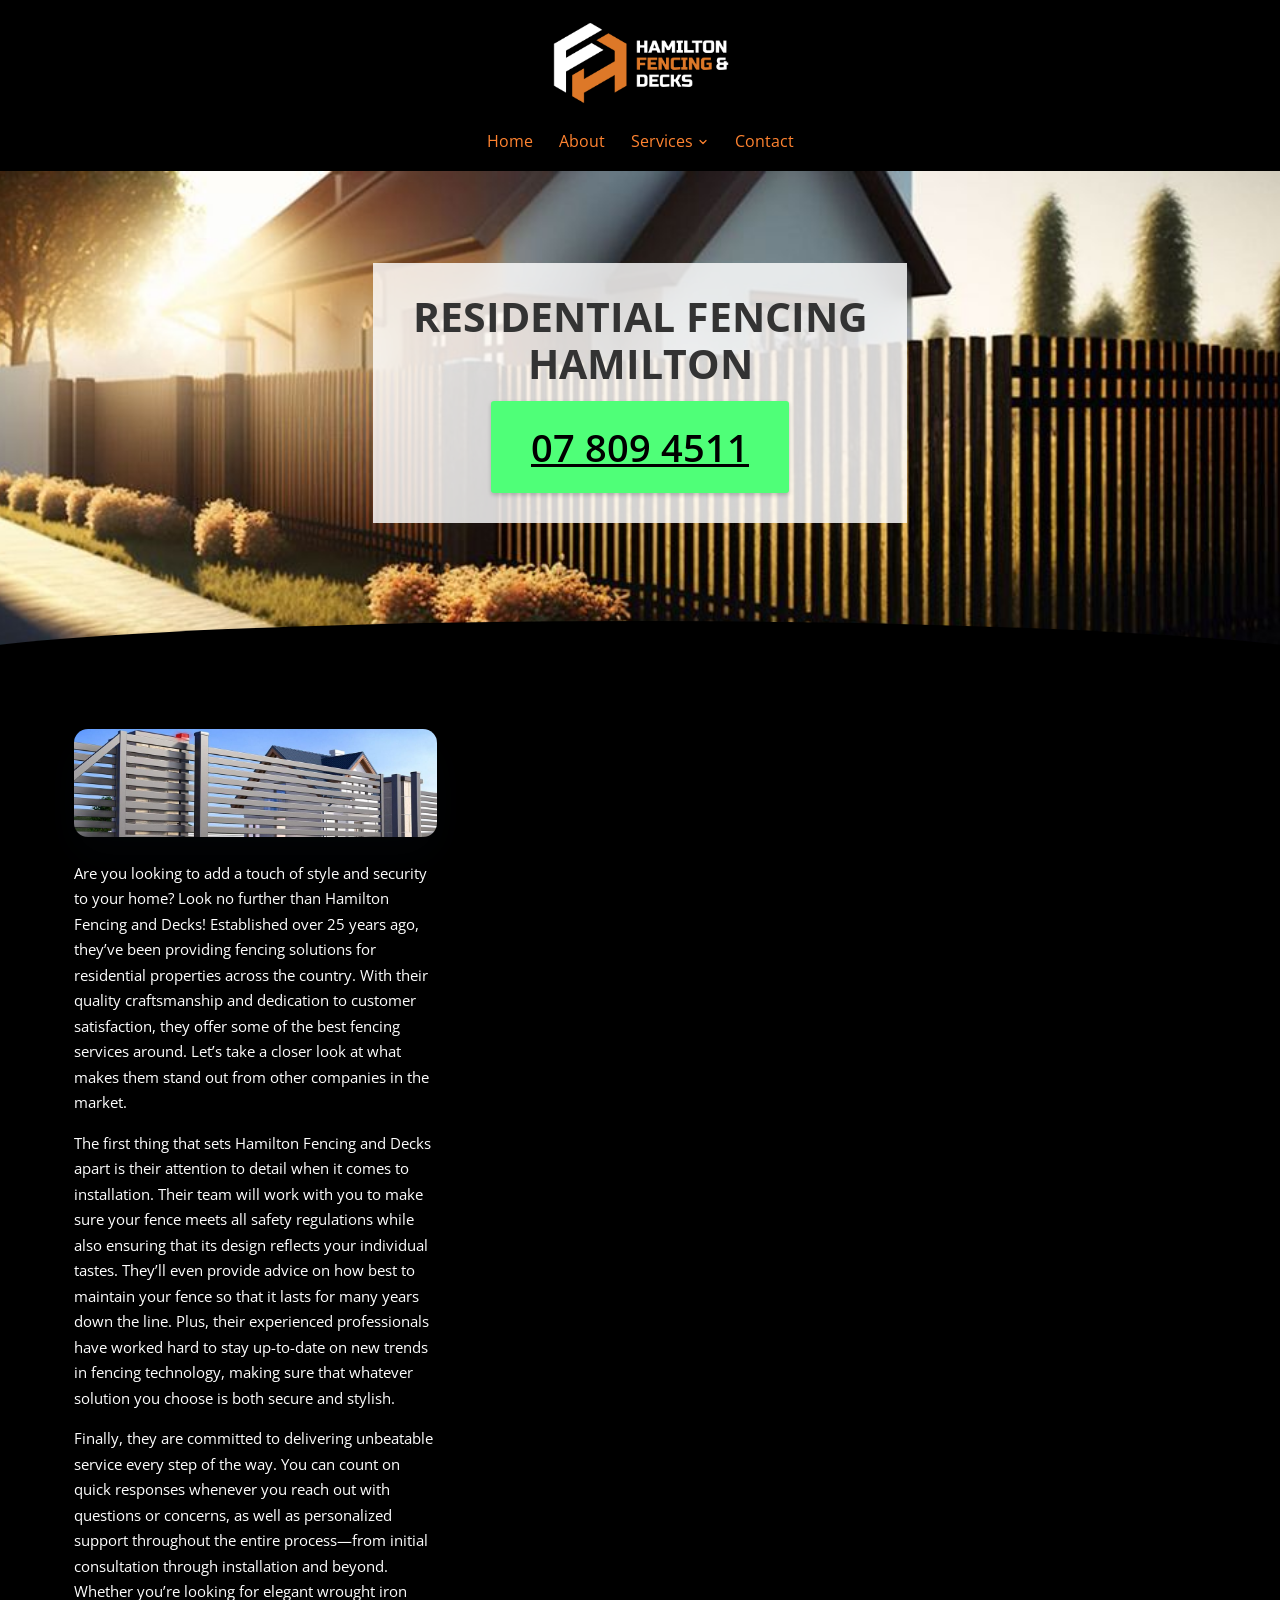
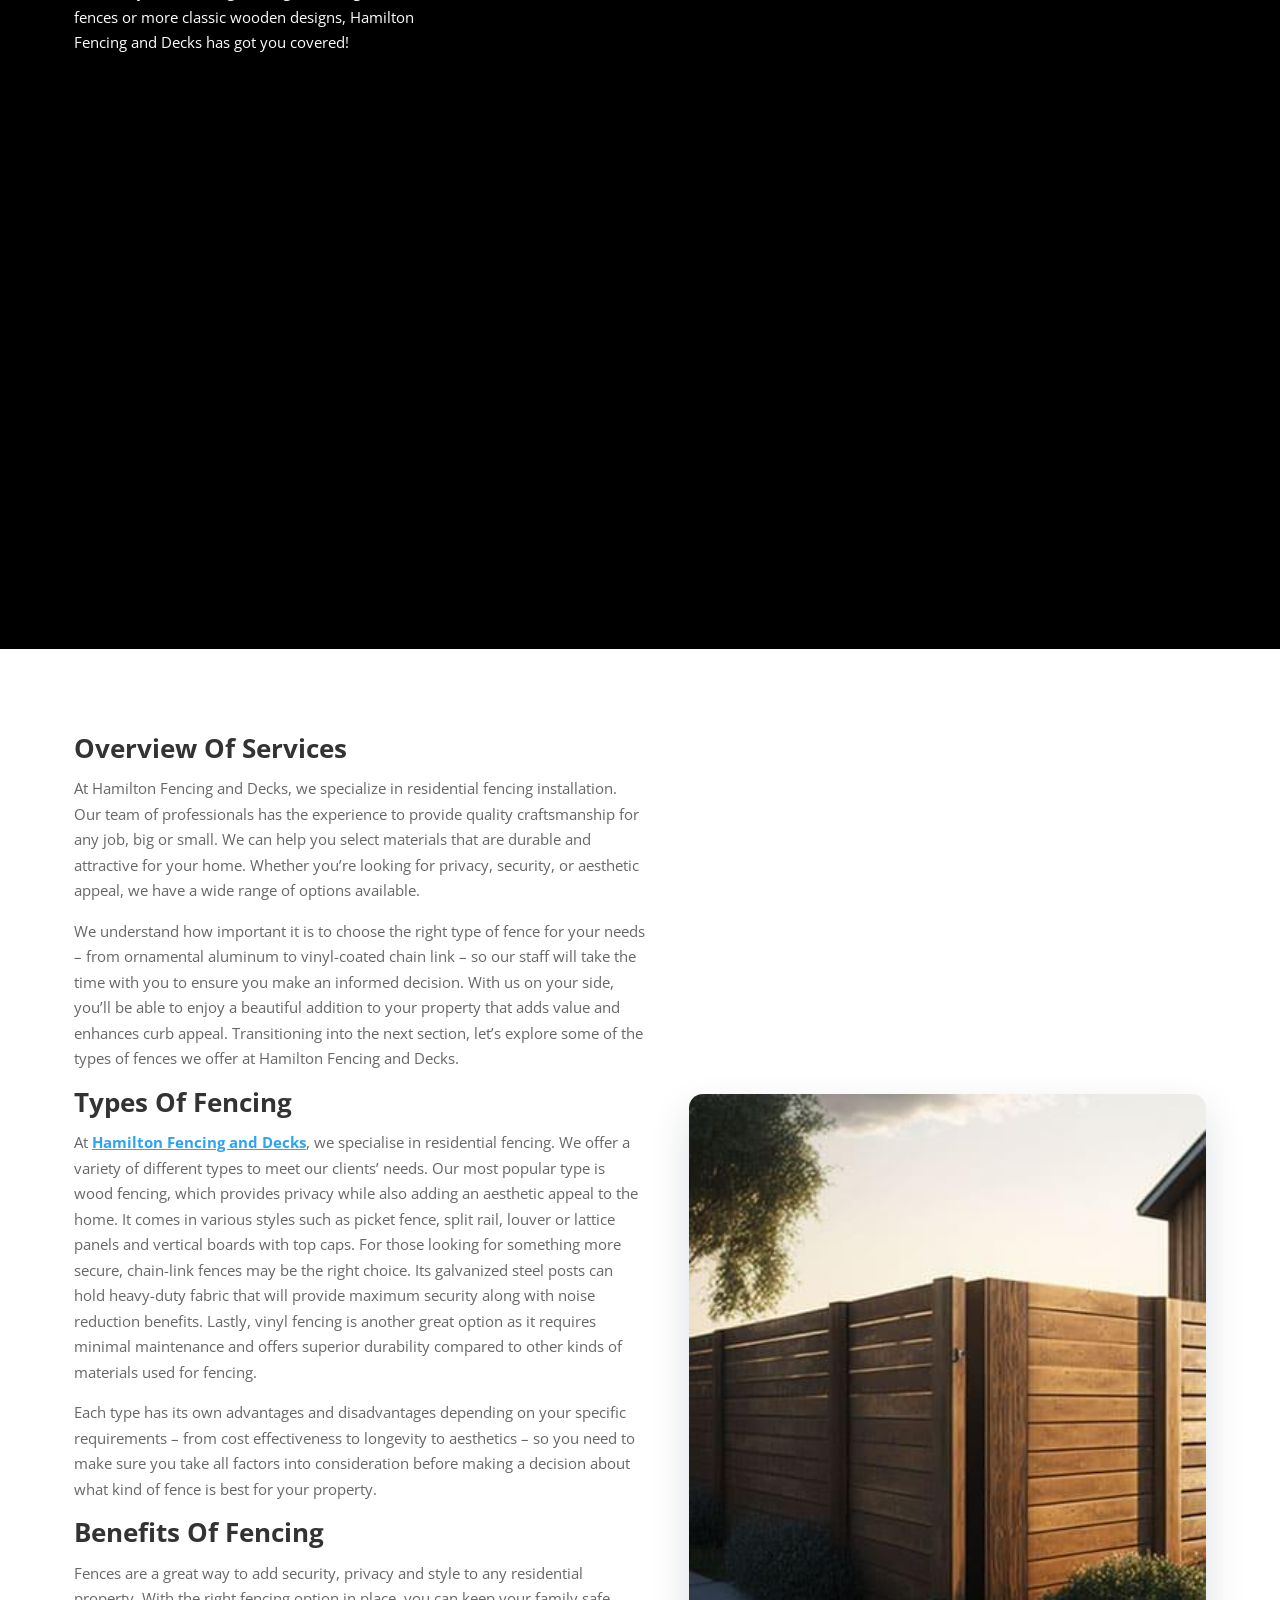
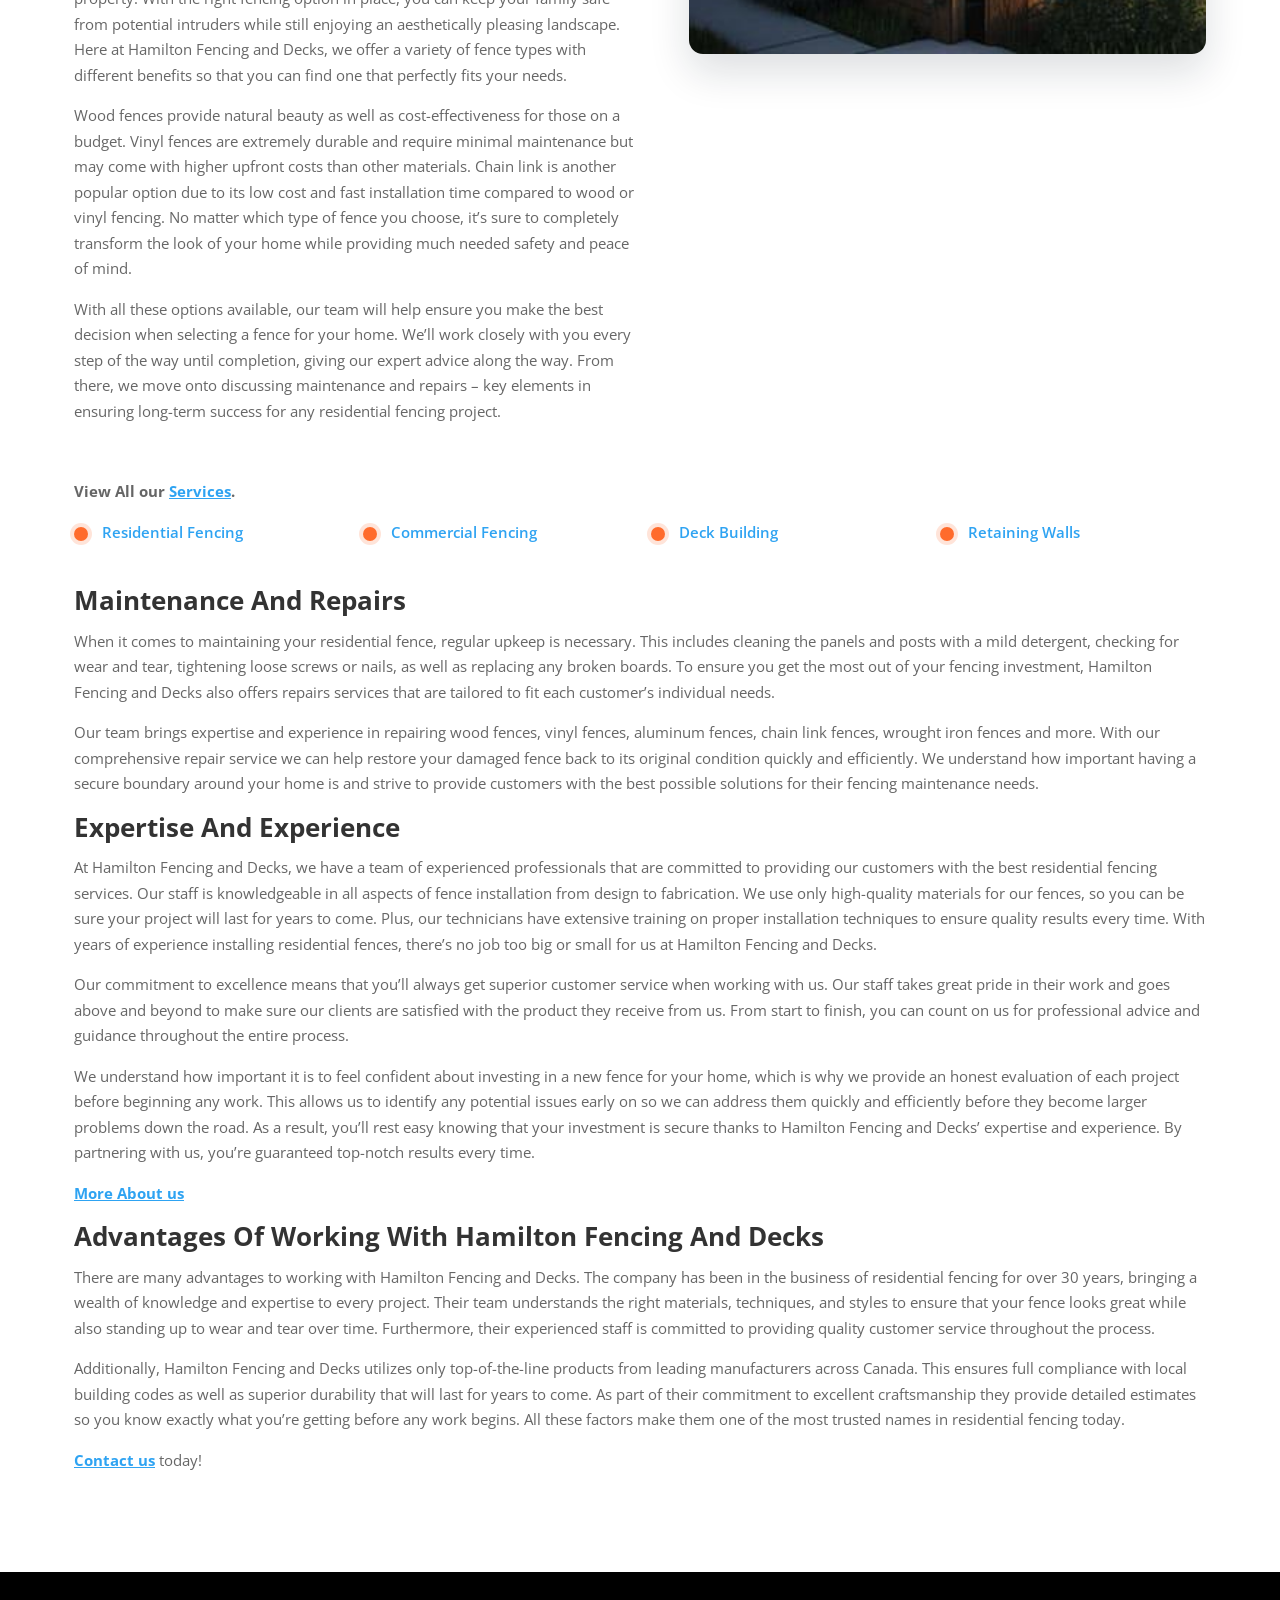
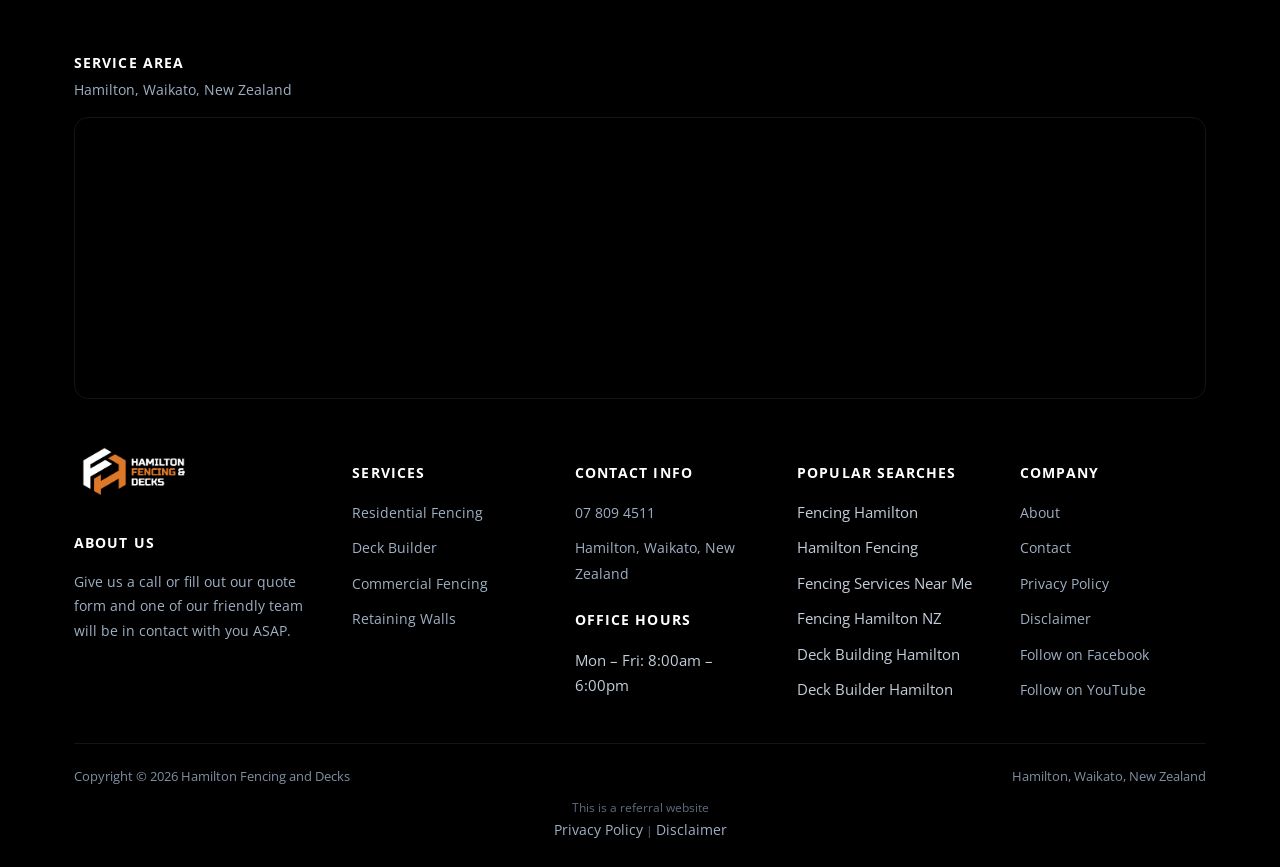
<file: residential-fencing/index.html>
<!doctype html>
<html lang="en-NZ">
<head>
<!-- Google tag (gtag.js) -->
<script async src="https://www.googletagmanager.com/gtag/js?id=AW-10951453006"></script>
<script>
  window.dataLayer = window.dataLayer || [];
  function gtag(){dataLayer.push(arguments);}
  gtag('js', new Date());
  gtag('config', 'AW-10951453006');
</script>
<meta charset="UTF-8">
<meta name="viewport" content="width=device-width, initial-scale=1.0">
<link rel="icon" href="/favicon-32.png" sizes="32x32" type="image/png">
<link rel="icon" href="/favicon-192.png" sizes="192x192" type="image/png">
<link rel="apple-touch-icon" href="/apple-touch-icon.png">
<title>Residential Fencing Hamilton | Fencing anf Decking</title>
<meta name="description" content="Looking for Residential Fencing Hamilton? We service all or Hamilton for Fencing, Decking and Retaining Walls - Fill out our quote form today">
<meta name="robots" content="follow, index, max-snippet:-1, max-video-preview:-1, max-image-preview:large">
<link rel="canonical" href="https://fencinghamiltonpros.co.nz/residential-fencing/">
<meta property="og:locale" content="en_US">
<meta property="og:type" content="article">
<meta property="og:title" content="Residential Fencing Hamilton | Fencing anf Decking">
<meta property="og:description" content="Looking for Residential Fencing Hamilton? We service all or Hamilton for Fencing, Decking and Retaining Walls - Fill out our quote form today">
<meta property="og:url" content="https://fencinghamiltonpros.co.nz/residential-fencing/">
<meta property="og:site_name" content="Hamilton Fencing and Decks">
<meta name="twitter:card" content="summary_large_image">
<meta name="twitter:title" content="Residential Fencing Hamilton | Fencing anf Decking">
<meta name="twitter:description" content="Looking for Residential Fencing Hamilton? We service all or Hamilton for Fencing, Decking and Retaining Walls - Fill out our quote form today">
<meta name="twitter:label1" content="Time to read">
<meta name="twitter:data1" content="10 minutes">
<script type="application/ld+json">{"@context": "https://schema.org", "@graph": [{"@type": "Place", "@id": "https://fencinghamiltonpros.co.nz/#place", "address": {"@type": "PostalAddress", "streetAddress": "57 Normandy Ave", "addressLocality": "Melville", "addressRegion": "Hamilton", "postalCode": "3206", "addressCountry": "New Zealand"}}, {"@type": ["LocalBusiness", "Organization"], "@id": "https://fencinghamiltonpros.co.nz/#organization", "name": "Hamilton Fencing and Decks", "url": "https://fencinghamiltonpros.co.nz", "email": "info@fencinghamiltonpros.co.nz", "address": {"@type": "PostalAddress", "streetAddress": "57 Normandy Ave", "addressLocality": "Melville", "addressRegion": "Hamilton", "postalCode": "3206", "addressCountry": "New Zealand"}, "logo": {"@type": "ImageObject", "@id": "https://fencinghamiltonpros.co.nz/#logo", "url": "https://fencinghamiltonpros.co.nz/images/cropped-Logo-Hamilton-Fencing-FAV.png", "contentUrl": "https://fencinghamiltonpros.co.nz/images/cropped-Logo-Hamilton-Fencing-FAV.png", "caption": "Hamilton Fencing and Decks", "inLanguage": "en-US", "width": "512", "height": "512"}, "openingHours": ["Monday,Tuesday,Wednesday,Thursday,Friday 08:00-18:00"], "location": {"@id": "https://fencinghamiltonpros.co.nz/#place"}, "image": {"@id": "https://fencinghamiltonpros.co.nz/#logo"}, "telephone": "+64-7-809-4511"}, {"@type": "WebSite", "@id": "https://fencinghamiltonpros.co.nz/#website", "url": "https://fencinghamiltonpros.co.nz", "name": "Hamilton Fencing and Decks", "alternateName": "Hamilton Fencing | Deck Building", "publisher": {"@id": "https://fencinghamiltonpros.co.nz/#organization"}, "inLanguage": "en-US"}, {"@type": "WebPage", "@id": "https://fencinghamiltonpros.co.nz/residential-fencing/#webpage", "url": "https://fencinghamiltonpros.co.nz/residential-fencing/", "name": "Residential Fencing Hamilton | Fencing anf Decking", "datePublished": "2023-03-20T15:40:10+00:00", "dateModified": "2025-04-08T04:34:42+00:00", "isPartOf": {"@id": "https://fencinghamiltonpros.co.nz/#website"}, "inLanguage": "en-US"}, {"@type": "Person", "@id": "https://fencinghamiltonpros.co.nz/author/samstoysnzgmail-com/", "name": "samstoysnz@gmail.com", "url": "https://fencinghamiltonpros.co.nz/author/samstoysnzgmail-com/", "image": {"@type": "ImageObject", "@id": "https://secure.gravatar.com/avatar/1a805ecce72dbea624f8210f16b617142cd50f277b3b90b3f68485606a558cd0?s=96&amp;d=mm&amp;r=g", "url": "https://secure.gravatar.com/avatar/1a805ecce72dbea624f8210f16b617142cd50f277b3b90b3f68485606a558cd0?s=96&amp;d=mm&amp;r=g", "caption": "samstoysnz@gmail.com", "inLanguage": "en-US"}, "sameAs": ["https://fencinghamiltonpros.co.nz"], "worksFor": {"@id": "https://fencinghamiltonpros.co.nz/#organization"}}, {"@type": "Article", "headline": "Residential Fencing Hamilton | Fencing anf Decking", "keywords": "Residential Fencing Hamilton", "datePublished": "2023-03-20T15:40:10+00:00", "dateModified": "2025-04-08T04:34:42+00:00", "author": {"@id": "https://fencinghamiltonpros.co.nz/author/samstoysnzgmail-com/", "name": "samstoysnz@gmail.com"}, "publisher": {"@id": "https://fencinghamiltonpros.co.nz/#organization"}, "description": "Looking for Residential Fencing Hamilton? We service all or Hamilton for Fencing, Decking and Retaining Walls - Fill out our quote form today", "name": "Residential Fencing Hamilton | Fencing anf Decking", "@id": "https://fencinghamiltonpros.co.nz/residential-fencing/#richSnippet", "isPartOf": {"@id": "https://fencinghamiltonpros.co.nz/residential-fencing/#webpage"}, "inLanguage": "en-US", "mainEntityOfPage": {"@id": "https://fencinghamiltonpros.co.nz/residential-fencing/#webpage"}}]}</script>
<script type="application/ld+json">{"@context": "https://schema.org", "@type": "BreadcrumbList", "itemListElement": [{"@type": "ListItem", "position": 1, "name": "Home", "item": "https://fencinghamiltonpros.co.nz/"}, {"@type": "ListItem", "position": 2, "name": "Residential Fencing", "item": "https://fencinghamiltonpros.co.nz/residential-fencing/"}]}</script>
<script type="application/ld+json">{"@context": "https://schema.org", "@type": "Service", "serviceType": "Residential Fencing", "name": "Residential Fencing", "provider": {"@type": "LocalBusiness", "name": "Hamilton Fencing and Decks", "telephone": "+6478094511"}, "areaServed": {"@type": "City", "name": "Hamilton"}, "url": "https://fencinghamiltonpros.co.nz/residential-fencing/"}</script>
<link rel="preconnect" href="https://fonts.googleapis.com">
<link rel="preconnect" href="https://fonts.gstatic.com" crossorigin>
<link rel="preload" as="style" href="https://fonts.googleapis.com/css2?family=Open+Sans:wght@400;600;700;800&display=swap" onload="this.onload=null;this.rel='stylesheet'">
<noscript><link rel="stylesheet" href="https://fonts.googleapis.com/css2?family=Open+Sans:wght@400;600;700;800&display=swap"></noscript>
<link rel="stylesheet" href="/css/style.css">
<style id="mnfix">.mobile-menu.open{max-height:calc(100vh - 150px);max-height:calc(100dvh - 150px);overflow-y:auto;-webkit-overflow-scrolling:touch;overscroll-behavior:contain}.mobile-menu.msub-ready .mobile-submenu{display:none}.mobile-menu.msub-ready .mobile-submenu.open{display:flex}.mobile-menu a.msub-parent{display:flex;justify-content:space-between;align-items:center}.mobile-menu a.msub-parent::after{content:"";width:8px;height:8px;border-right:2px solid currentColor;border-bottom:2px solid currentColor;transform:rotate(45deg);margin-right:6px;transition:transform .2s}.mobile-menu a.msub-parent[aria-expanded=true]::after{transform:rotate(-135deg)}</style></head>
<body class="">
<header class="classic">
  <div class="c-head wrap">
    <a href="/" class="brand"><img src="/images/Logo-Hamilton-Fencing.png" alt="Hamilton Fencing and Decks" width="1200" height="564"></a>
    <nav class="links"><a href="/">Home</a><a href="/about/">About</a><div class="nav-item"><a href="/services/">Services <svg viewBox="0 0 24 24" fill="none" stroke-width="2.4" stroke-linecap="round" stroke-linejoin="round"><path d="m6 9 6 6 6-6"/></svg></a><div class="nav-dropdown"><a href="/residential-fencing/">Residential Fencing</a><a href="/deck-builder/">Deck Builder</a><a href="/commercial-fencing/">Commercial Fencing</a><a href="/retaining-walls/">Retaining Walls</a></div></div><a href="/contact/">Contact</a></nav>
    <button type="button" class="hamburger-btn" id="hamburgerBtn" aria-label="Open menu" aria-expanded="false"><svg viewBox="0 0 24 24" fill="none" stroke="#fff" stroke-width="2.4" stroke-linecap="round" stroke-linejoin="round"><path d="M4 7h16M4 12h16M4 17h16"/></svg></button>
  </div>
  <div class="mobile-menu" id="mobileMenu"><a href="/">Home</a><a href="/about/">About</a><a href="/services/">Services</a><div class="mobile-submenu"><a href="/residential-fencing/">Residential Fencing</a><a href="/deck-builder/">Deck Builder</a><a href="/commercial-fencing/">Commercial Fencing</a><a href="/retaining-walls/">Retaining Walls</a></div><a href="/contact/">Contact</a><a href="tel:+6478094511" class="mobile-menu-phone">Call 07 809 4511</a></div>
</header>
<main>
<section class="hero-c next-dark" id="top"><div class="hero-c-box"><div class="row"><div class="text"><h1>Residential Fencing Hamilton</h1></div><p class="btn-wrap"><a class="btn btn-primary" href="tel:+6478094511">07 809 4511</a></p></div></div></section>
<section class="sec-dark"><div class="wrap"><div class="row cols cols-2 formrow"><div class="col"><div class="figure"><img src="/images/Wellington-Fencing-Retaining-Walls-image-8.jpg" alt="Residential Fencing Hamilton" width="1100" height="326" loading="lazy" decoding="async"></div><div class="text"><p>Are you looking to add a touch of style and security to your home? Look no further than Hamilton Fencing and Decks! Established over 25 years ago, they’ve been providing fencing solutions for residential properties across the country. With their quality craftsmanship and dedication to customer satisfaction, they offer some of the best fencing services around. Let’s take a closer look at what makes them stand out from other companies in the market.</p>
<p>The first thing that sets Hamilton Fencing and Decks apart is their attention to detail when it comes to installation. Their team will work with you to make sure your fence meets all safety regulations while also ensuring that its design reflects your individual tastes. They’ll even provide advice on how best to maintain your fence so that it lasts for many years down the line. Plus, their experienced professionals have worked hard to stay up-to-date on new trends in fencing technology, making sure that whatever solution you choose is both secure and stylish.</p>
<p>Finally, they are committed to delivering unbeatable service every step of the way. You can count on quick responses whenever you reach out with questions or concerns, as well as personalized support throughout the entire process—from initial consultation through installation and beyond. Whether you’re looking for elegant wrought iron fences or more classic wooden designs, Hamilton Fencing and Decks has got you covered!</p></div></div><div class="col"><div class="form-card"><iframe src="https://api.leadconnectorhq.com/widget/form/zXSMxcOUy5HuuqEegNrf" style="width:100%;height:100%;min-height:1428px;border:none;border-radius:14px" id="inline-zXSMxcOUy5HuuqEegNrf" data-layout="{'id':'INLINE'}" data-trigger-type="alwaysShow" data-trigger-value="" data-activation-type="alwaysActivated" data-activation-value="" data-deactivation-type="neverDeactivate" data-deactivation-value="" data-form-name="Fencing" data-height="1428" data-layout-iframe-id="inline-zXSMxcOUy5HuuqEegNrf" data-form-id="zXSMxcOUy5HuuqEegNrf" data-cookie-consent="true" data-cookie-consent-provider="auto" title="Fencing"></iframe></div></div></div></div></section>
<section class=""><div class="wrap"><div class="row cols cols-2"><div class="col"><div class="text"><h2>Overview Of Services</h2>
<p>At Hamilton Fencing and Decks, we specialize in residential fencing installation. Our team of professionals has the experience to provide quality craftsmanship for any job, big or small. We can help you select materials that are durable and attractive for your home. Whether you’re looking for privacy, security, or aesthetic appeal, we have a wide range of options available.</p>
<p>We understand how important it is to choose the right type of fence for your needs – from ornamental aluminum to vinyl-coated chain link – so our staff will take the time with you to ensure you make an informed decision. With us on your side, you’ll be able to enjoy a beautiful addition to your property that adds value and enhances curb appeal. Transitioning into the next section, let’s explore some of the types of fences we offer at Hamilton Fencing and Decks.</p>
<h2>Types Of Fencing</h2>
<p>At <a href="/">Hamilton Fencing and Decks</a>, we specialise in residential fencing. We offer a variety of different types to meet our clients’ needs. Our most popular type is wood fencing, which provides privacy while also adding an aesthetic appeal to the home. It comes in various styles such as picket fence, split rail, louver or lattice panels and vertical boards with top caps. For those looking for something more secure, chain-link fences may be the right choice. Its galvanized steel posts can hold heavy-duty fabric that will provide maximum security along with noise reduction benefits. Lastly, vinyl fencing is another great option as it requires minimal maintenance and offers superior durability compared to other kinds of materials used for fencing.</p>
<p>Each type has its own advantages and disadvantages depending on your specific requirements – from cost effectiveness to longevity to aesthetics – so you need to make sure you take all factors into consideration before making a decision about what kind of fence is best for your property.</p>
<h2>Benefits Of Fencing</h2>
<p>Fences are a great way to add security, privacy and style to any residential property. With the right fencing option in place, you can keep your family safe from potential intruders while still enjoying an aesthetically pleasing landscape. Here at Hamilton Fencing and Decks, we offer a variety of fence types with different benefits so that you can find one that perfectly fits your needs.</p>
<p>Wood fences provide natural beauty as well as cost-effectiveness for those on a budget. Vinyl fences are extremely durable and require minimal maintenance but may come with higher upfront costs than other materials. Chain link is another popular option due to its low cost and fast installation time compared to wood or vinyl fencing. No matter which type of fence you choose, it’s sure to completely transform the look of your home while providing much needed safety and peace of mind.</p>
<p>With all these options available, our team will help ensure you make the best decision when selecting a fence for your home. We’ll work closely with you every step of the way until completion, giving our expert advice along the way. From there, we move onto discussing maintenance and repairs – key elements in ensuring long-term success for any residential fencing project.</p></div></div><div class="col"><div class="figure"><img src="/images/Hamilton-Decks-Fencing.jpg" alt="fencing hamilton" width="354" height="384" loading="lazy" decoding="async"></div></div></div><div class="row"><div class="text"><p><strong>View All our <a href="/services/">Services</a>.</strong></p>
<ul>
<li><a href="/residential-fencing/">Residential Fencing</a></li>
<li><a href="/commercial-fencing/">Commercial Fencing</a></li>
<li><a href="/deck-builder/">Deck Building</a></li>
<li><a href="/retaining-walls/">Retaining Walls</a></li>
</ul></div></div><div class="row"><div class="text"><h2>Maintenance And Repairs</h2>
<p>When it comes to maintaining your residential fence, regular upkeep is necessary. This includes cleaning the panels and posts with a mild detergent, checking for wear and tear, tightening loose screws or nails, as well as replacing any broken boards. To ensure you get the most out of your fencing investment, Hamilton Fencing and Decks also offers repairs services that are tailored to fit each customer’s individual needs.</p>
<p>Our team brings expertise and experience in repairing wood fences, vinyl fences, aluminum fences, chain link fences, wrought iron fences and more. With our comprehensive repair service we can help restore your damaged fence back to its original condition quickly and efficiently. We understand how important having a secure boundary around your home is and strive to provide customers with the best possible solutions for their fencing maintenance needs.</p>
<h2>Expertise And Experience</h2>
<p>At Hamilton Fencing and Decks, we have a team of experienced professionals that are committed to providing our customers with the best residential fencing services. Our staff is knowledgeable in all aspects of fence installation from design to fabrication. We use only high-quality materials for our fences, so you can be sure your project will last for years to come. Plus, our technicians have extensive training on proper installation techniques to ensure quality results every time. With years of experience installing residential fences, there’s no job too big or small for us at Hamilton Fencing and Decks.</p>
<p>Our commitment to excellence means that you’ll always get superior customer service when working with us. Our staff takes great pride in their work and goes above and beyond to make sure our clients are satisfied with the product they receive from us. From start to finish, you can count on us for professional advice and guidance throughout the entire process.</p>
<p>We understand how important it is to feel confident about investing in a new fence for your home, which is why we provide an honest evaluation of each project before beginning any work. This allows us to identify any potential issues early on so we can address them quickly and efficiently before they become larger problems down the road. As a result, you’ll rest easy knowing that your investment is secure thanks to Hamilton Fencing and Decks’ expertise and experience. By partnering with us, you’re guaranteed top-notch results every time.</p>
<p><a href="/about/">More About us</a></p>
<h2>Advantages Of Working With Hamilton Fencing And Decks</h2>
<p>There are many advantages to working with Hamilton Fencing and Decks. The company has been in the business of residential fencing for over 30 years, bringing a wealth of knowledge and expertise to every project. Their team understands the right materials, techniques, and styles to ensure that your fence looks great while also standing up to wear and tear over time. Furthermore, their experienced staff is committed to providing quality customer service throughout the process.</p>
<p>Additionally, Hamilton Fencing and Decks utilizes only top-of-the-line products from leading manufacturers across Canada. This ensures full compliance with local building codes as well as superior durability that will last for years to come. As part of their commitment to excellent craftsmanship they provide detailed estimates so you know exactly what you’re getting before any work begins. All these factors make them one of the most trusted names in residential fencing today.</p>
<p><a href="/contact/">Contact us</a> today!</p></div></div></div></section>
</main>
<footer>
  <div class="wrap">
    <div class="footer-map-head"><h4>Service Area</h4><p>Hamilton, Waikato, New Zealand</p></div><div class="footer-map"><iframe src="https://www.google.com/maps/embed?pb=!1m14!1m8!1m3!1d100912.6818977633!2d175.24839!3d-37.777821!3m2!1i1024!2i768!4f13.1!3m3!1m2!1s0x859a106e847a7d0b%3A0x5fefa292e4c48a59!2sHamilton%20Fencing%20and%20Decks!5e0!3m2!1sen!2snz!4v1678955394264!5m2!1sen!2snz" width="600" height="280" style="border:0" allowfullscreen loading="lazy" referrerpolicy="no-referrer-when-downgrade" title="Hamilton Fencing and Decks service area map"></iframe></div>
    <div class="footer-grid five"><div class="footer-brand"><a href="/" class="brand"><img src="/images/Logo-Hamilton-Fencing.png" alt="Hamilton Fencing and Decks" width="1200" height="564" loading="lazy"></a><h4>About us</h4><p>Give us a call or fill out our quote form and one of our friendly team will be in contact with you ASAP.</p></div><div><h4>Services</h4><ul><li><a href="/residential-fencing/">Residential Fencing</a></li><li><a href="/deck-builder/">Deck Builder</a></li><li><a href="/commercial-fencing/">Commercial Fencing</a></li><li><a href="/retaining-walls/">Retaining Walls</a></li></ul></div><div><h4>Contact Info</h4><ul><li><a href="tel:+6478094511">07 809 4511</a></li><li><a href="https://goo.gl/maps/tw2R6mGbr3dgEWBy5" target="_blank" rel="noopener">Hamilton, Waikato, New Zealand</a></li></ul><h4 style="margin-top:22px;">Office Hours</h4><ul><li>Mon &ndash; Fri: 8:00am &ndash; 6:00pm</li></ul></div><div><h4>Popular Searches</h4><ul><li>Fencing Hamilton</li><li>Hamilton Fencing</li><li>Fencing Services Near Me</li><li>Fencing Hamilton NZ</li><li>Deck Building Hamilton</li><li>Deck Builder Hamilton</li></ul></div><div><h4>Company</h4><ul><li><a href="/about/">About</a></li><li><a href="/contact/">Contact</a></li><li><a href="/privacy-policy/">Privacy Policy</a></li><li><a href="/disclaimer/">Disclaimer</a></li><li><a href="https://www.facebook.com/profile.php?id=100090055184507" target="_blank" rel="noopener">Follow on Facebook</a></li><li><a href="https://www.youtube.com/channel/UCf4AiG64ysQKlzDCrLJ1hJA" target="_blank" rel="noopener">Follow on YouTube</a></li></ul></div></div>
    <div class="footer-bottom"><span>Copyright &copy; 2026 Hamilton Fencing and Decks</span><span>Hamilton, Waikato, New Zealand</span></div>
    <div class="footer-disclosure">This is a referral website<br><a href="/privacy-policy/">Privacy Policy</a> | <a href="/disclaimer/">Disclaimer</a></div>
  </div>
</footer>
<script>
(function(){var b=document.getElementById('hamburgerBtn'),m=document.getElementById('mobileMenu');if(!b||!m)return;b.addEventListener('click',function(){var o=m.classList.toggle('open');b.setAttribute('aria-expanded',o?'true':'false');});})();
</script>
<script src="https://link.msgsndr.com/js/form_embed.js" defer></script>
<script id="mnfixjs">(function(){var m=document.getElementById("mobileMenu");if(!m)return;m.querySelectorAll(".mobile-submenu").forEach(function(s){var p=s.previousElementSibling;if(!p||p.tagName!=="A")return;var a=document.createElement("a");a.href=p.getAttribute("href");a.textContent="All "+p.textContent.trim();s.insertBefore(a,s.firstChild);m.classList.add("msub-ready");p.classList.add("msub-parent");p.setAttribute("aria-expanded","false");p.addEventListener("click",function(e){e.preventDefault();var o=s.classList.toggle("open");p.setAttribute("aria-expanded",o?"true":"false")})});var b=document.getElementById("hamburgerBtn");document.addEventListener("pointerdown",function(e){if(!m.classList.contains("open")||m.contains(e.target)||(b&&b.contains(e.target)))return;m.classList.remove("open");if(b)b.setAttribute("aria-expanded","false")})})();</script></body>
</html>
</file>
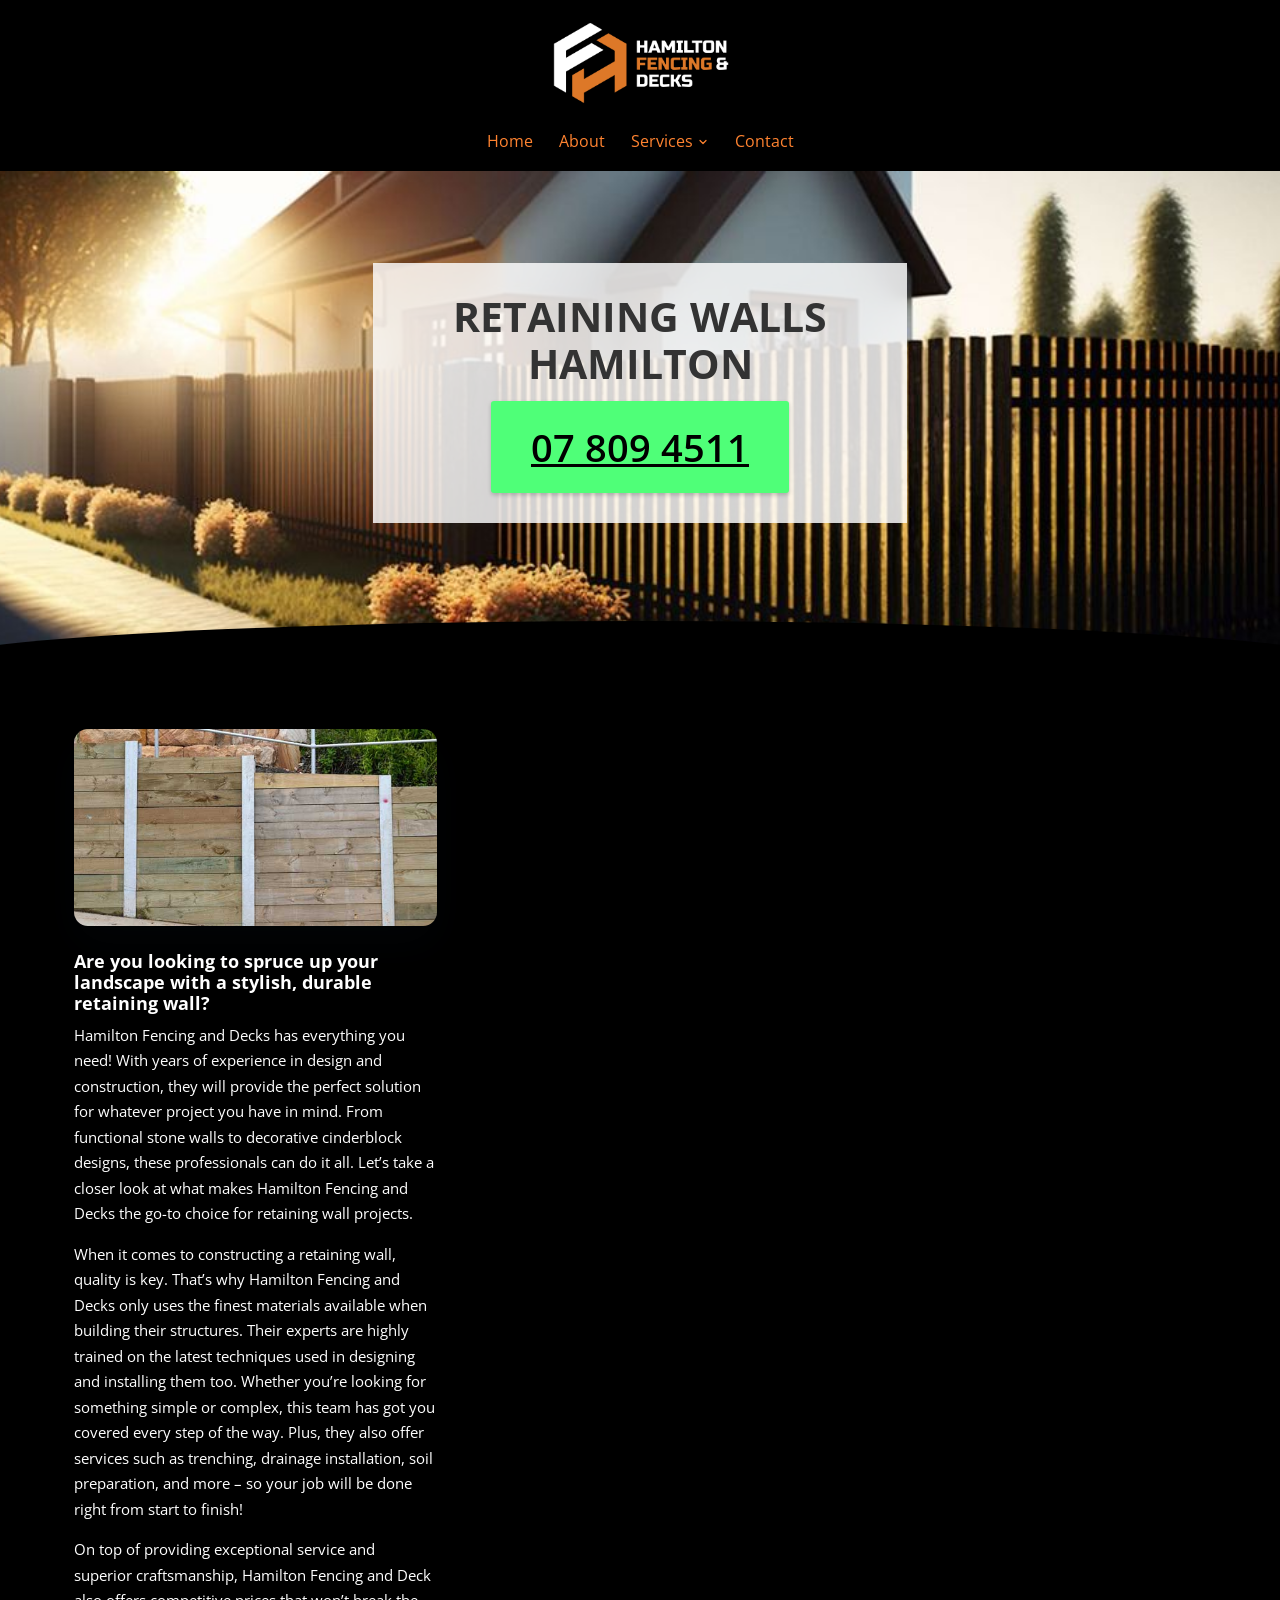
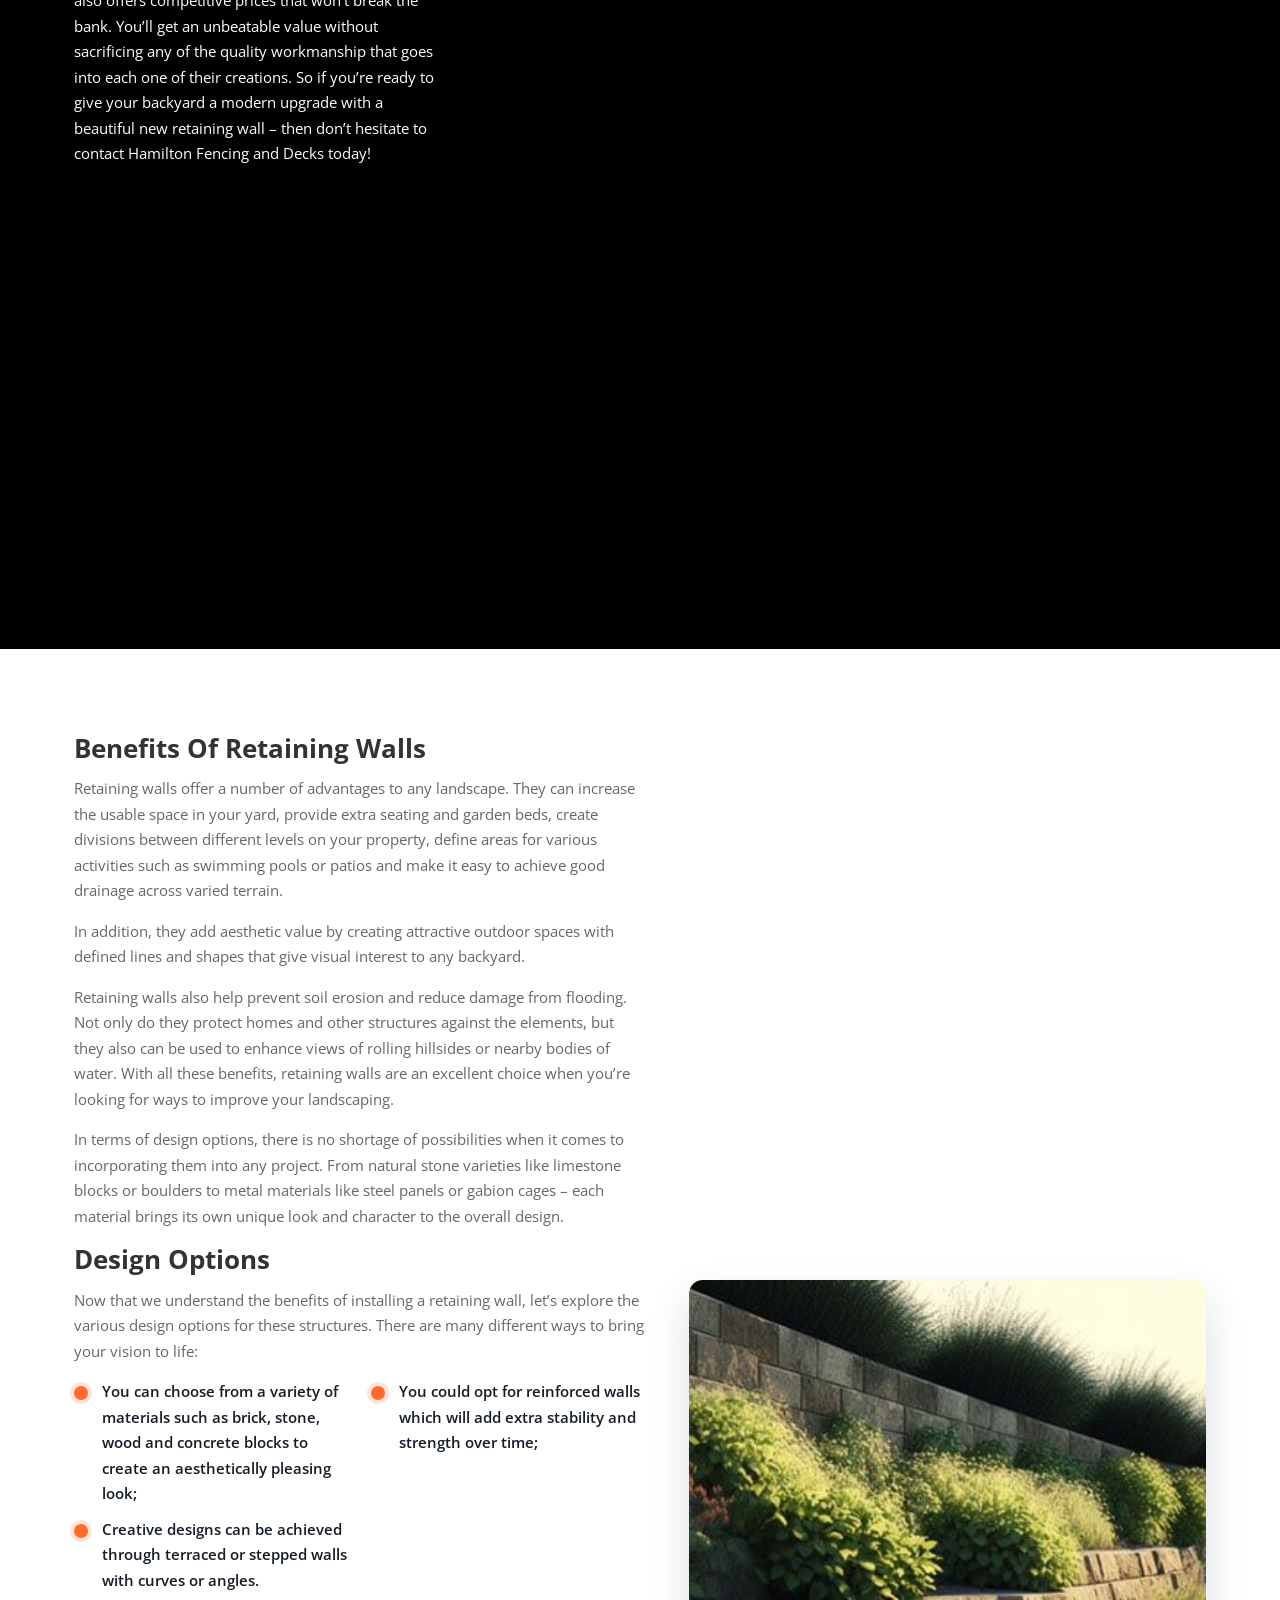
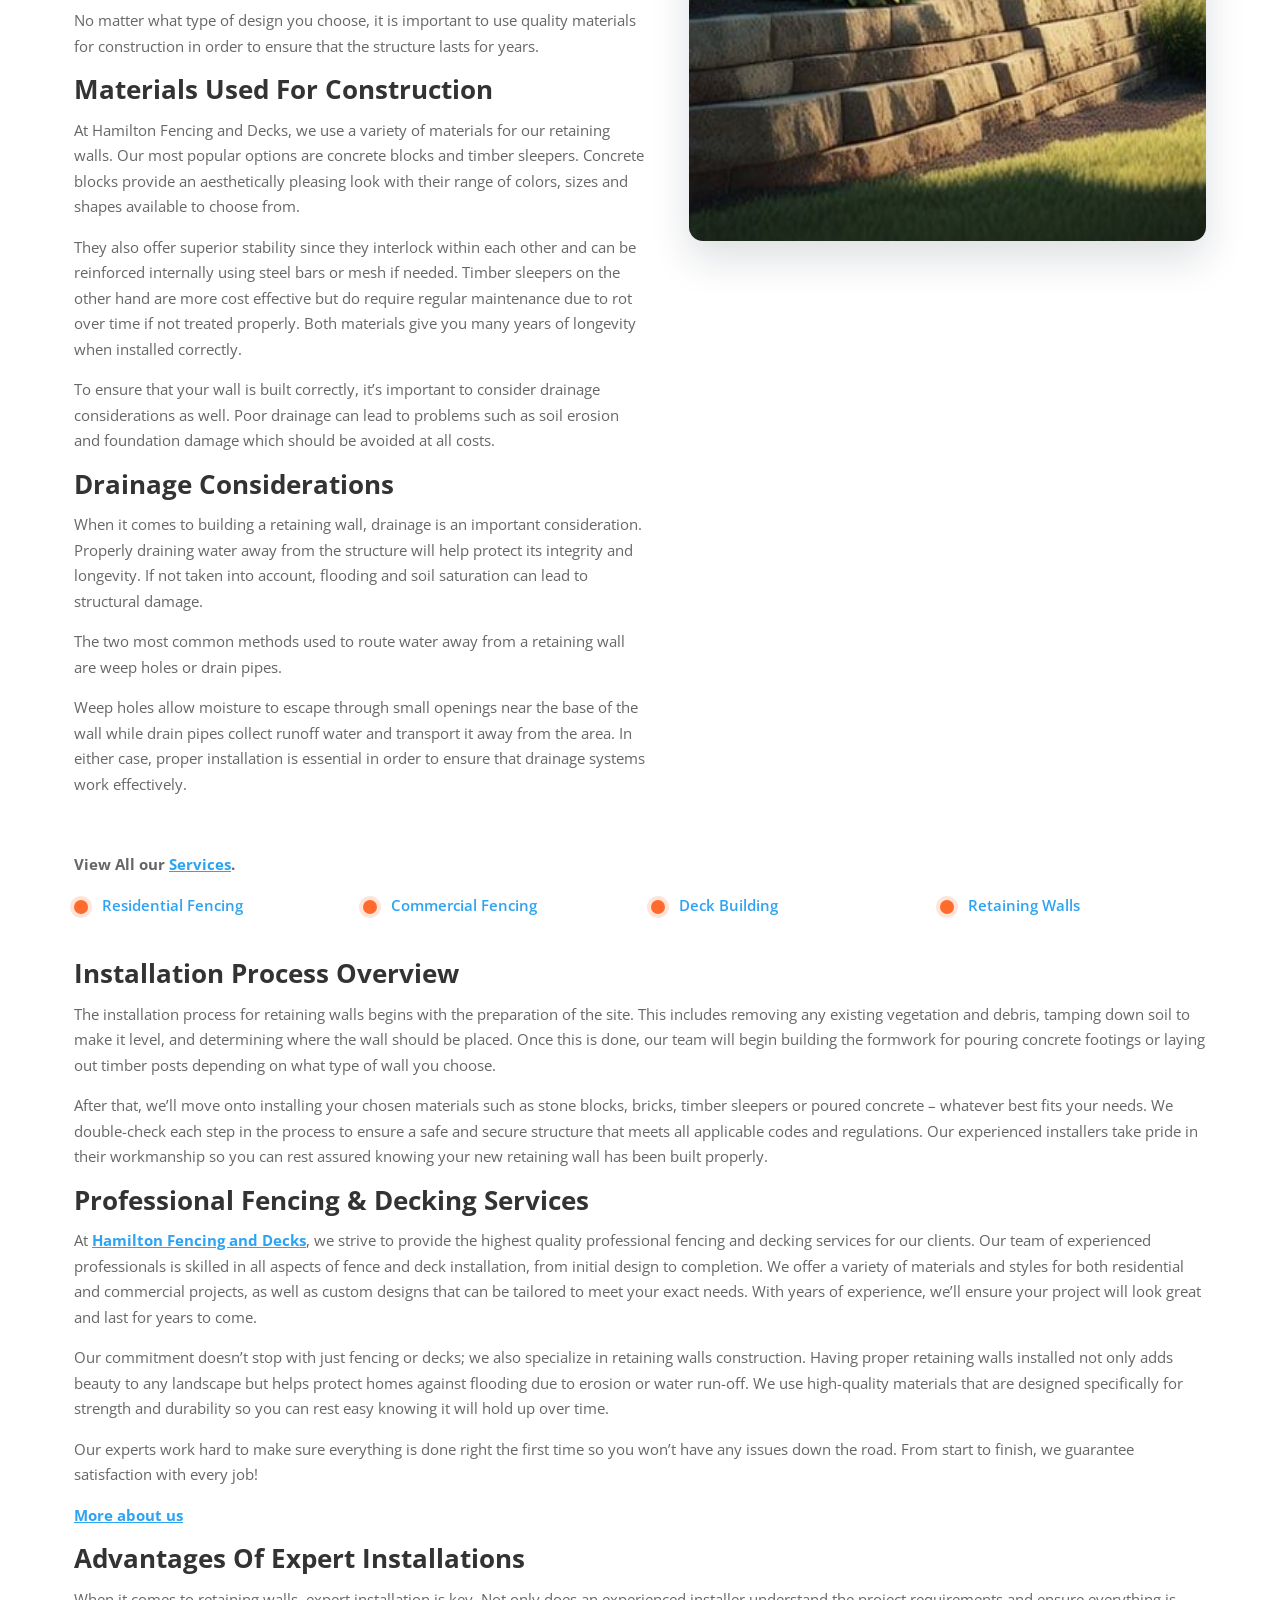
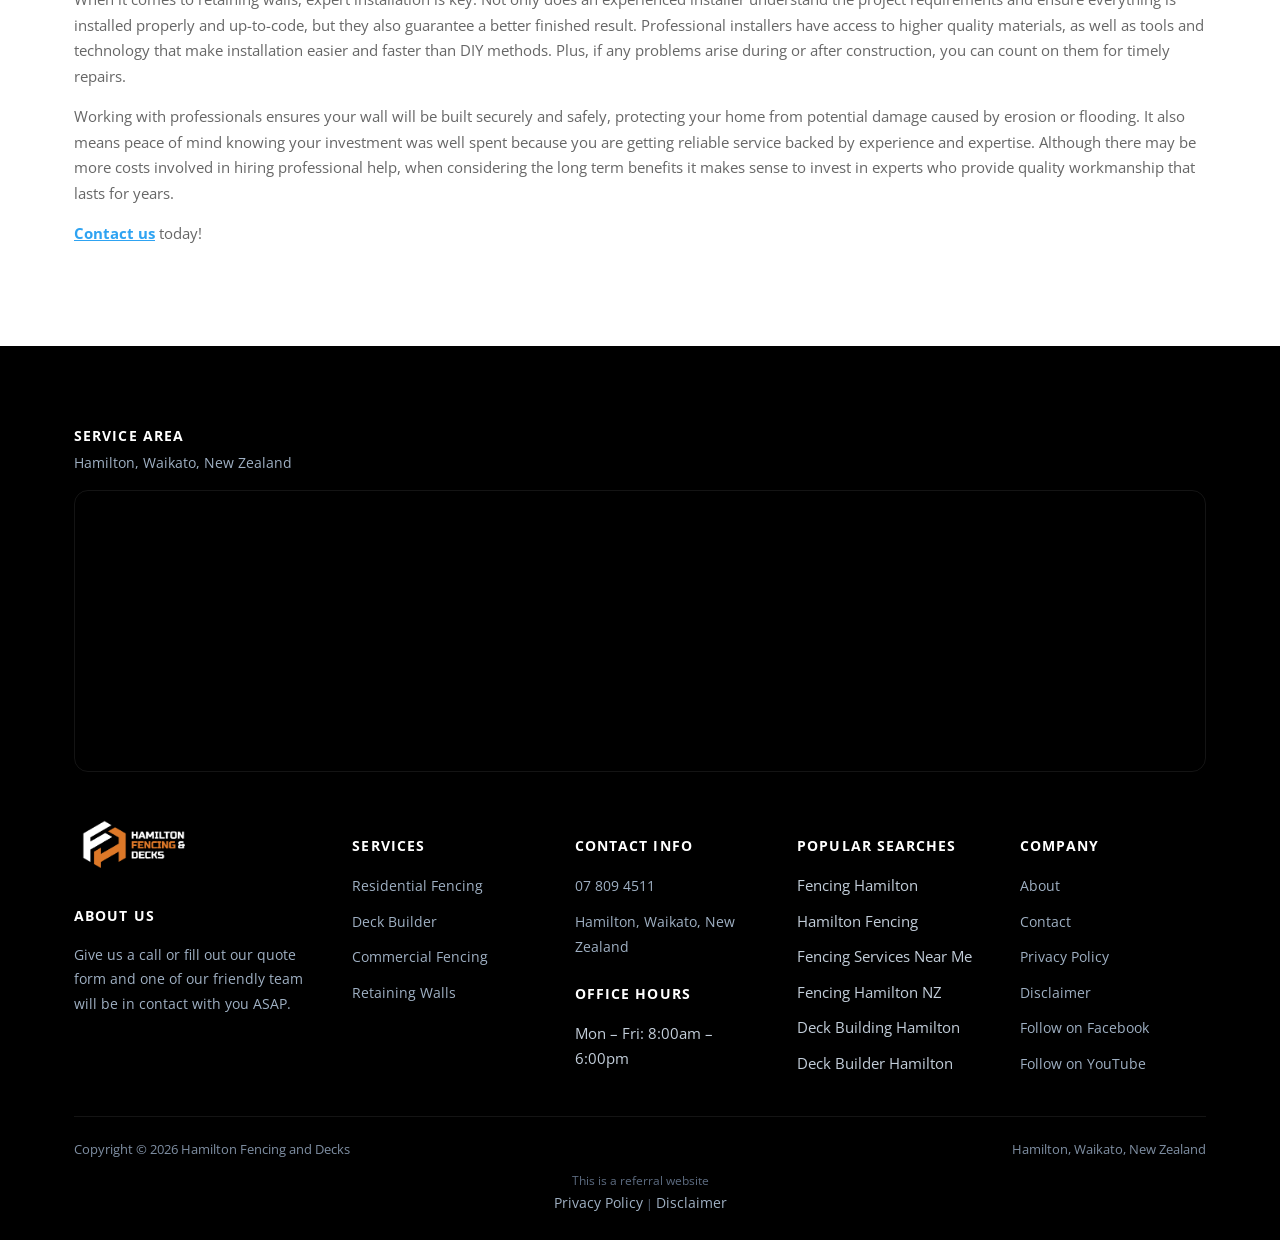
<file: retaining-walls/index.html>
<!doctype html>
<html lang="en-NZ">
<head>
<!-- Google tag (gtag.js) -->
<script async src="https://www.googletagmanager.com/gtag/js?id=AW-10951453006"></script>
<script>
  window.dataLayer = window.dataLayer || [];
  function gtag(){dataLayer.push(arguments);}
  gtag('js', new Date());
  gtag('config', 'AW-10951453006');
</script>
<meta charset="UTF-8">
<meta name="viewport" content="width=device-width, initial-scale=1.0">
<link rel="icon" href="/favicon-32.png" sizes="32x32" type="image/png">
<link rel="icon" href="/favicon-192.png" sizes="192x192" type="image/png">
<link rel="apple-touch-icon" href="/apple-touch-icon.png">
<title>Retaining Walls Hamilton | Hamilton Fencing and Decks</title>
<meta name="description" content="Looking for Retaining Walls Hamilton? We are your local landscaping service for the Hamilton and surrounding regions. Get a Retaining wall Quote">
<meta name="robots" content="follow, index, max-snippet:-1, max-video-preview:-1, max-image-preview:large">
<link rel="canonical" href="https://fencinghamiltonpros.co.nz/retaining-walls/">
<meta property="og:locale" content="en_US">
<meta property="og:type" content="article">
<meta property="og:title" content="Retaining Walls Hamilton | Hamilton Fencing and Decks">
<meta property="og:description" content="Looking for Retaining Walls Hamilton? We are your local landscaping service for the Hamilton and surrounding regions. Get a Retaining wall Quote">
<meta property="og:url" content="https://fencinghamiltonpros.co.nz/retaining-walls/">
<meta property="og:site_name" content="Hamilton Fencing and Decks">
<meta name="twitter:card" content="summary_large_image">
<meta name="twitter:title" content="Retaining Walls Hamilton | Hamilton Fencing and Decks">
<meta name="twitter:description" content="Looking for Retaining Walls Hamilton? We are your local landscaping service for the Hamilton and surrounding regions. Get a Retaining wall Quote">
<meta name="twitter:label1" content="Time to read">
<meta name="twitter:data1" content="10 minutes">
<script type="application/ld+json">{"@context": "https://schema.org", "@graph": [{"@type": "Place", "@id": "https://fencinghamiltonpros.co.nz/#place", "address": {"@type": "PostalAddress", "streetAddress": "57 Normandy Ave", "addressLocality": "Melville", "addressRegion": "Hamilton", "postalCode": "3206", "addressCountry": "New Zealand"}}, {"@type": ["LocalBusiness", "Organization"], "@id": "https://fencinghamiltonpros.co.nz/#organization", "name": "Hamilton Fencing and Decks", "url": "https://fencinghamiltonpros.co.nz", "email": "info@fencinghamiltonpros.co.nz", "address": {"@type": "PostalAddress", "streetAddress": "57 Normandy Ave", "addressLocality": "Melville", "addressRegion": "Hamilton", "postalCode": "3206", "addressCountry": "New Zealand"}, "logo": {"@type": "ImageObject", "@id": "https://fencinghamiltonpros.co.nz/#logo", "url": "https://fencinghamiltonpros.co.nz/images/cropped-Logo-Hamilton-Fencing-FAV.png", "contentUrl": "https://fencinghamiltonpros.co.nz/images/cropped-Logo-Hamilton-Fencing-FAV.png", "caption": "Hamilton Fencing and Decks", "inLanguage": "en-US", "width": "512", "height": "512"}, "openingHours": ["Monday,Tuesday,Wednesday,Thursday,Friday 08:00-18:00"], "location": {"@id": "https://fencinghamiltonpros.co.nz/#place"}, "image": {"@id": "https://fencinghamiltonpros.co.nz/#logo"}, "telephone": "+64-7-809-4511"}, {"@type": "WebSite", "@id": "https://fencinghamiltonpros.co.nz/#website", "url": "https://fencinghamiltonpros.co.nz", "name": "Hamilton Fencing and Decks", "alternateName": "Hamilton Fencing | Deck Building", "publisher": {"@id": "https://fencinghamiltonpros.co.nz/#organization"}, "inLanguage": "en-US"}, {"@type": "WebPage", "@id": "https://fencinghamiltonpros.co.nz/retaining-walls/#webpage", "url": "https://fencinghamiltonpros.co.nz/retaining-walls/", "name": "Retaining Walls Hamilton | Hamilton Fencing and Decks", "datePublished": "2023-03-20T19:08:00+00:00", "dateModified": "2025-04-08T04:37:17+00:00", "isPartOf": {"@id": "https://fencinghamiltonpros.co.nz/#website"}, "inLanguage": "en-US"}, {"@type": "Person", "@id": "https://fencinghamiltonpros.co.nz/author/samstoysnzgmail-com/", "name": "samstoysnz@gmail.com", "url": "https://fencinghamiltonpros.co.nz/author/samstoysnzgmail-com/", "image": {"@type": "ImageObject", "@id": "https://secure.gravatar.com/avatar/1a805ecce72dbea624f8210f16b617142cd50f277b3b90b3f68485606a558cd0?s=96&amp;d=mm&amp;r=g", "url": "https://secure.gravatar.com/avatar/1a805ecce72dbea624f8210f16b617142cd50f277b3b90b3f68485606a558cd0?s=96&amp;d=mm&amp;r=g", "caption": "samstoysnz@gmail.com", "inLanguage": "en-US"}, "sameAs": ["https://fencinghamiltonpros.co.nz"], "worksFor": {"@id": "https://fencinghamiltonpros.co.nz/#organization"}}, {"@type": "Article", "headline": "Retaining Walls Hamilton | Hamilton Fencing and Decks", "keywords": "Retaining Walls Hamilton", "datePublished": "2023-03-20T19:08:00+00:00", "dateModified": "2025-04-08T04:37:17+00:00", "author": {"@id": "https://fencinghamiltonpros.co.nz/author/samstoysnzgmail-com/", "name": "samstoysnz@gmail.com"}, "publisher": {"@id": "https://fencinghamiltonpros.co.nz/#organization"}, "description": "Looking for Retaining Walls Hamilton? We are your local landscaping service for the Hamilton and surrounding regions. Get a Retaining wall Quote", "name": "Retaining Walls Hamilton | Hamilton Fencing and Decks", "@id": "https://fencinghamiltonpros.co.nz/retaining-walls/#richSnippet", "isPartOf": {"@id": "https://fencinghamiltonpros.co.nz/retaining-walls/#webpage"}, "inLanguage": "en-US", "mainEntityOfPage": {"@id": "https://fencinghamiltonpros.co.nz/retaining-walls/#webpage"}}]}</script>
<script type="application/ld+json">{"@context": "https://schema.org", "@type": "BreadcrumbList", "itemListElement": [{"@type": "ListItem", "position": 1, "name": "Home", "item": "https://fencinghamiltonpros.co.nz/"}, {"@type": "ListItem", "position": 2, "name": "Retaining Walls", "item": "https://fencinghamiltonpros.co.nz/retaining-walls/"}]}</script>
<script type="application/ld+json">{"@context": "https://schema.org", "@type": "Service", "serviceType": "Retaining Walls", "name": "Retaining Walls", "provider": {"@type": "LocalBusiness", "name": "Hamilton Fencing and Decks", "telephone": "+6478094511"}, "areaServed": {"@type": "City", "name": "Hamilton"}, "url": "https://fencinghamiltonpros.co.nz/retaining-walls/"}</script>
<link rel="preconnect" href="https://fonts.googleapis.com">
<link rel="preconnect" href="https://fonts.gstatic.com" crossorigin>
<link rel="preload" as="style" href="https://fonts.googleapis.com/css2?family=Open+Sans:wght@400;600;700;800&display=swap" onload="this.onload=null;this.rel='stylesheet'">
<noscript><link rel="stylesheet" href="https://fonts.googleapis.com/css2?family=Open+Sans:wght@400;600;700;800&display=swap"></noscript>
<link rel="stylesheet" href="/css/style.css">
<style id="mnfix">.mobile-menu.open{max-height:calc(100vh - 150px);max-height:calc(100dvh - 150px);overflow-y:auto;-webkit-overflow-scrolling:touch;overscroll-behavior:contain}.mobile-menu.msub-ready .mobile-submenu{display:none}.mobile-menu.msub-ready .mobile-submenu.open{display:flex}.mobile-menu a.msub-parent{display:flex;justify-content:space-between;align-items:center}.mobile-menu a.msub-parent::after{content:"";width:8px;height:8px;border-right:2px solid currentColor;border-bottom:2px solid currentColor;transform:rotate(45deg);margin-right:6px;transition:transform .2s}.mobile-menu a.msub-parent[aria-expanded=true]::after{transform:rotate(-135deg)}</style></head>
<body class="">
<header class="classic">
  <div class="c-head wrap">
    <a href="/" class="brand"><img src="/images/Logo-Hamilton-Fencing.png" alt="Hamilton Fencing and Decks" width="1200" height="564"></a>
    <nav class="links"><a href="/">Home</a><a href="/about/">About</a><div class="nav-item"><a href="/services/">Services <svg viewBox="0 0 24 24" fill="none" stroke-width="2.4" stroke-linecap="round" stroke-linejoin="round"><path d="m6 9 6 6 6-6"/></svg></a><div class="nav-dropdown"><a href="/residential-fencing/">Residential Fencing</a><a href="/deck-builder/">Deck Builder</a><a href="/commercial-fencing/">Commercial Fencing</a><a href="/retaining-walls/">Retaining Walls</a></div></div><a href="/contact/">Contact</a></nav>
    <button type="button" class="hamburger-btn" id="hamburgerBtn" aria-label="Open menu" aria-expanded="false"><svg viewBox="0 0 24 24" fill="none" stroke="#fff" stroke-width="2.4" stroke-linecap="round" stroke-linejoin="round"><path d="M4 7h16M4 12h16M4 17h16"/></svg></button>
  </div>
  <div class="mobile-menu" id="mobileMenu"><a href="/">Home</a><a href="/about/">About</a><a href="/services/">Services</a><div class="mobile-submenu"><a href="/residential-fencing/">Residential Fencing</a><a href="/deck-builder/">Deck Builder</a><a href="/commercial-fencing/">Commercial Fencing</a><a href="/retaining-walls/">Retaining Walls</a></div><a href="/contact/">Contact</a><a href="tel:+6478094511" class="mobile-menu-phone">Call 07 809 4511</a></div>
</header>
<main>
<section class="hero-c next-dark" id="top"><div class="hero-c-box"><div class="row"><div class="text"><h1>Retaining Walls Hamilton</h1></div><p class="btn-wrap"><a class="btn btn-primary" href="tel:+6478094511">07 809 4511</a></p></div></div></section>
<section class="sec-dark"><div class="wrap"><div class="row cols cols-2 formrow"><div class="col"><div class="figure"><img src="/images/Retaining-wall-4.jpg" alt="Retaining walls Hamilton" width="580" height="315" loading="lazy" decoding="async"></div><div class="text"><h3>Are you looking to spruce up your landscape with a stylish, durable retaining wall?</h3>
<p>Hamilton Fencing and Decks has everything you need! With years of experience in design and construction, they will provide the perfect solution for whatever project you have in mind. From functional stone walls to decorative cinderblock designs, these professionals can do it all. Let’s take a closer look at what makes Hamilton Fencing and Decks the go-to choice for retaining wall projects.</p>
<p>When it comes to constructing a retaining wall, quality is key. That’s why Hamilton Fencing and Decks only uses the finest materials available when building their structures. Their experts are highly trained on the latest techniques used in designing and installing them too. Whether you’re looking for something simple or complex, this team has got you covered every step of the way. Plus, they also offer services such as trenching, drainage installation, soil preparation, and more – so your job will be done right from start to finish!</p>
<p>On top of providing exceptional service and superior craftsmanship, Hamilton Fencing and Deck also offers competitive prices that won’t break the bank. You’ll get an unbeatable value without sacrificing any of the quality workmanship that goes into each one of their creations. So if you’re ready to give your backyard a modern upgrade with a beautiful new retaining wall – then don’t hesitate to contact Hamilton Fencing and Decks today!</p></div></div><div class="col"><div class="form-card"><iframe src="https://api.leadconnectorhq.com/widget/form/zXSMxcOUy5HuuqEegNrf" style="width:100%;height:100%;min-height:1428px;border:none;border-radius:14px" id="inline-zXSMxcOUy5HuuqEegNrf" data-layout="{'id':'INLINE'}" data-trigger-type="alwaysShow" data-trigger-value="" data-activation-type="alwaysActivated" data-activation-value="" data-deactivation-type="neverDeactivate" data-deactivation-value="" data-form-name="Fencing" data-height="1428" data-layout-iframe-id="inline-zXSMxcOUy5HuuqEegNrf" data-form-id="zXSMxcOUy5HuuqEegNrf" data-cookie-consent="true" data-cookie-consent-provider="auto" title="Fencing"></iframe></div></div></div></div></section>
<section class=""><div class="wrap"><div class="row cols cols-2"><div class="col"><div class="text"><h2>Benefits Of Retaining Walls</h2>
<p>Retaining walls offer a number of advantages to any landscape. They can increase the usable space in your yard, provide extra seating and garden beds, create divisions between different levels on your property, define areas for various activities such as swimming pools or patios and make it easy to achieve good drainage across varied terrain.</p>
<p>In addition, they add aesthetic value by creating attractive outdoor spaces with defined lines and shapes that give visual interest to any backyard.</p>
<p>Retaining walls also help prevent soil erosion and reduce damage from flooding. Not only do they protect homes and other structures against the elements, but they also can be used to enhance views of rolling hillsides or nearby bodies of water. With all these benefits, retaining walls are an excellent choice when you’re looking for ways to improve your landscaping.</p>
<p>In terms of design options, there is no shortage of possibilities when it comes to incorporating them into any project. From natural stone varieties like limestone blocks or boulders to metal materials like steel panels or gabion cages – each material brings its own unique look and character to the overall design. </p>
<h2>Design Options</h2>
<p>Now that we understand the benefits of installing a retaining wall, let’s explore the various design options for these structures. There are many different ways to bring your vision to life:</p>
<ul>
<li>You can choose from a variety of materials such as brick, stone, wood and concrete blocks to create an aesthetically pleasing look;</li>
<li>You could opt for reinforced walls which will add extra stability and strength over time;</li>
<li>Creative designs can be achieved through terraced or stepped walls with curves or angles.</li>
</ul>
<p>No matter what type of design you choose, it is important to use quality materials for construction in order to ensure that the structure lasts for years. </p>
<h2>Materials Used For Construction</h2>
<p>At Hamilton Fencing and Decks, we use a variety of materials for our retaining walls. Our most popular options are concrete blocks and timber sleepers. Concrete blocks provide an aesthetically pleasing look with their range of colors, sizes and shapes available to choose from.</p>
<p>They also offer superior stability since they interlock within each other and can be reinforced internally using steel bars or mesh if needed. Timber sleepers on the other hand are more cost effective but do require regular maintenance due to rot over time if not treated properly. Both materials give you many years of longevity when installed correctly.</p>
<p>To ensure that your wall is built correctly, it’s important to consider drainage considerations as well. Poor drainage can lead to problems such as soil erosion and foundation damage which should be avoided at all costs.</p>
<h2>Drainage Considerations</h2>
<p>When it comes to building a retaining wall, drainage is an important consideration. Properly draining water away from the structure will help protect its integrity and longevity. If not taken into account, flooding and soil saturation can lead to structural damage.</p>
<p>The two most common methods used to route water away from a retaining wall are weep holes or drain pipes.</p>
<p>Weep holes allow moisture to escape through small openings near the base of the wall while drain pipes collect runoff water and transport it away from the area. In either case, proper installation is essential in order to ensure that drainage systems work effectively.</p></div></div><div class="col"><div class="figure"><img src="/images/Hamilton-retaining-walls-Fencing.jpg" alt="Retaining walls hamilton" width="354" height="384" loading="lazy" decoding="async"></div></div></div><div class="row"><div class="text"><p><strong>View All our <a href="/services/">Services</a>.</strong></p>
<ul>
<li><a href="/residential-fencing/">Residential Fencing</a></li>
<li><a href="/commercial-fencing/">Commercial Fencing</a></li>
<li><a href="/deck-builder/">Deck Building</a></li>
<li><a href="/retaining-walls/">Retaining Walls</a></li>
</ul></div></div><div class="row"><div class="text"><h2>Installation Process Overview</h2>
<p>The installation process for retaining walls begins with the preparation of the site. This includes removing any existing vegetation and debris, tamping down soil to make it level, and determining where the wall should be placed. Once this is done, our team will begin building the formwork for pouring concrete footings or laying out timber posts depending on what type of wall you choose.</p>
<p>After that, we’ll move onto installing your chosen materials such as stone blocks, bricks, timber sleepers or poured concrete – whatever best fits your needs. We double-check each step in the process to ensure a safe and secure structure that meets all applicable codes and regulations. Our experienced installers take pride in their workmanship so you can rest assured knowing your new retaining wall has been built properly. </p>
<h2>Professional Fencing &amp; Decking Services</h2>
<p>At <a href="/">Hamilton Fencing and Decks</a>, we strive to provide the highest quality professional fencing and decking services for our clients. Our team of experienced professionals is skilled in all aspects of fence and deck installation, from initial design to completion. We offer a variety of materials and styles for both residential and commercial projects, as well as custom designs that can be tailored to meet your exact needs. With years of experience, we’ll ensure your project will look great and last for years to come.</p>
<p>Our commitment doesn’t stop with just fencing or decks; we also specialize in retaining walls construction. Having proper retaining walls installed not only adds beauty to any landscape but helps protect homes against flooding due to erosion or water run-off. We use high-quality materials that are designed specifically for strength and durability so you can rest easy knowing it will hold up over time.</p>
<p>Our experts work hard to make sure everything is done right the first time so you won’t have any issues down the road. From start to finish, we guarantee satisfaction with every job! </p>
<p><a href="/about/">More about us</a></p>
<h2>Advantages Of Expert Installations</h2>
<p>When it comes to retaining walls, expert installation is key. Not only does an experienced installer understand the project requirements and ensure everything is installed properly and up-to-code, but they also guarantee a better finished result. Professional installers have access to higher quality materials, as well as tools and technology that make installation easier and faster than DIY methods. Plus, if any problems arise during or after construction, you can count on them for timely repairs.</p>
<p>Working with professionals ensures your wall will be built securely and safely, protecting your home from potential damage caused by erosion or flooding. It also means peace of mind knowing your investment was well spent because you are getting reliable service backed by experience and expertise. Although there may be more costs involved in hiring professional help, when considering the long term benefits it makes sense to invest in experts who provide quality workmanship that lasts for years.</p>
<p><a href="/contact/">Contact us</a> today!</p></div></div></div></section>
</main>
<footer>
  <div class="wrap">
    <div class="footer-map-head"><h4>Service Area</h4><p>Hamilton, Waikato, New Zealand</p></div><div class="footer-map"><iframe src="https://www.google.com/maps/embed?pb=!1m14!1m8!1m3!1d100912.6818977633!2d175.24839!3d-37.777821!3m2!1i1024!2i768!4f13.1!3m3!1m2!1s0x859a106e847a7d0b%3A0x5fefa292e4c48a59!2sHamilton%20Fencing%20and%20Decks!5e0!3m2!1sen!2snz!4v1678955394264!5m2!1sen!2snz" width="600" height="280" style="border:0" allowfullscreen loading="lazy" referrerpolicy="no-referrer-when-downgrade" title="Hamilton Fencing and Decks service area map"></iframe></div>
    <div class="footer-grid five"><div class="footer-brand"><a href="/" class="brand"><img src="/images/Logo-Hamilton-Fencing.png" alt="Hamilton Fencing and Decks" width="1200" height="564" loading="lazy"></a><h4>About us</h4><p>Give us a call or fill out our quote form and one of our friendly team will be in contact with you ASAP.</p></div><div><h4>Services</h4><ul><li><a href="/residential-fencing/">Residential Fencing</a></li><li><a href="/deck-builder/">Deck Builder</a></li><li><a href="/commercial-fencing/">Commercial Fencing</a></li><li><a href="/retaining-walls/">Retaining Walls</a></li></ul></div><div><h4>Contact Info</h4><ul><li><a href="tel:+6478094511">07 809 4511</a></li><li><a href="https://goo.gl/maps/tw2R6mGbr3dgEWBy5" target="_blank" rel="noopener">Hamilton, Waikato, New Zealand</a></li></ul><h4 style="margin-top:22px;">Office Hours</h4><ul><li>Mon &ndash; Fri: 8:00am &ndash; 6:00pm</li></ul></div><div><h4>Popular Searches</h4><ul><li>Fencing Hamilton</li><li>Hamilton Fencing</li><li>Fencing Services Near Me</li><li>Fencing Hamilton NZ</li><li>Deck Building Hamilton</li><li>Deck Builder Hamilton</li></ul></div><div><h4>Company</h4><ul><li><a href="/about/">About</a></li><li><a href="/contact/">Contact</a></li><li><a href="/privacy-policy/">Privacy Policy</a></li><li><a href="/disclaimer/">Disclaimer</a></li><li><a href="https://www.facebook.com/profile.php?id=100090055184507" target="_blank" rel="noopener">Follow on Facebook</a></li><li><a href="https://www.youtube.com/channel/UCf4AiG64ysQKlzDCrLJ1hJA" target="_blank" rel="noopener">Follow on YouTube</a></li></ul></div></div>
    <div class="footer-bottom"><span>Copyright &copy; 2026 Hamilton Fencing and Decks</span><span>Hamilton, Waikato, New Zealand</span></div>
    <div class="footer-disclosure">This is a referral website<br><a href="/privacy-policy/">Privacy Policy</a> | <a href="/disclaimer/">Disclaimer</a></div>
  </div>
</footer>
<script>
(function(){var b=document.getElementById('hamburgerBtn'),m=document.getElementById('mobileMenu');if(!b||!m)return;b.addEventListener('click',function(){var o=m.classList.toggle('open');b.setAttribute('aria-expanded',o?'true':'false');});})();
</script>
<script src="https://link.msgsndr.com/js/form_embed.js" defer></script>
<script id="mnfixjs">(function(){var m=document.getElementById("mobileMenu");if(!m)return;m.querySelectorAll(".mobile-submenu").forEach(function(s){var p=s.previousElementSibling;if(!p||p.tagName!=="A")return;var a=document.createElement("a");a.href=p.getAttribute("href");a.textContent="All "+p.textContent.trim();s.insertBefore(a,s.firstChild);m.classList.add("msub-ready");p.classList.add("msub-parent");p.setAttribute("aria-expanded","false");p.addEventListener("click",function(e){e.preventDefault();var o=s.classList.toggle("open");p.setAttribute("aria-expanded",o?"true":"false")})});var b=document.getElementById("hamburgerBtn");document.addEventListener("pointerdown",function(e){if(!m.classList.contains("open")||m.contains(e.target)||(b&&b.contains(e.target)))return;m.classList.remove("open");if(b)b.setAttribute("aria-expanded","false")})})();</script></body>
</html>
</file>
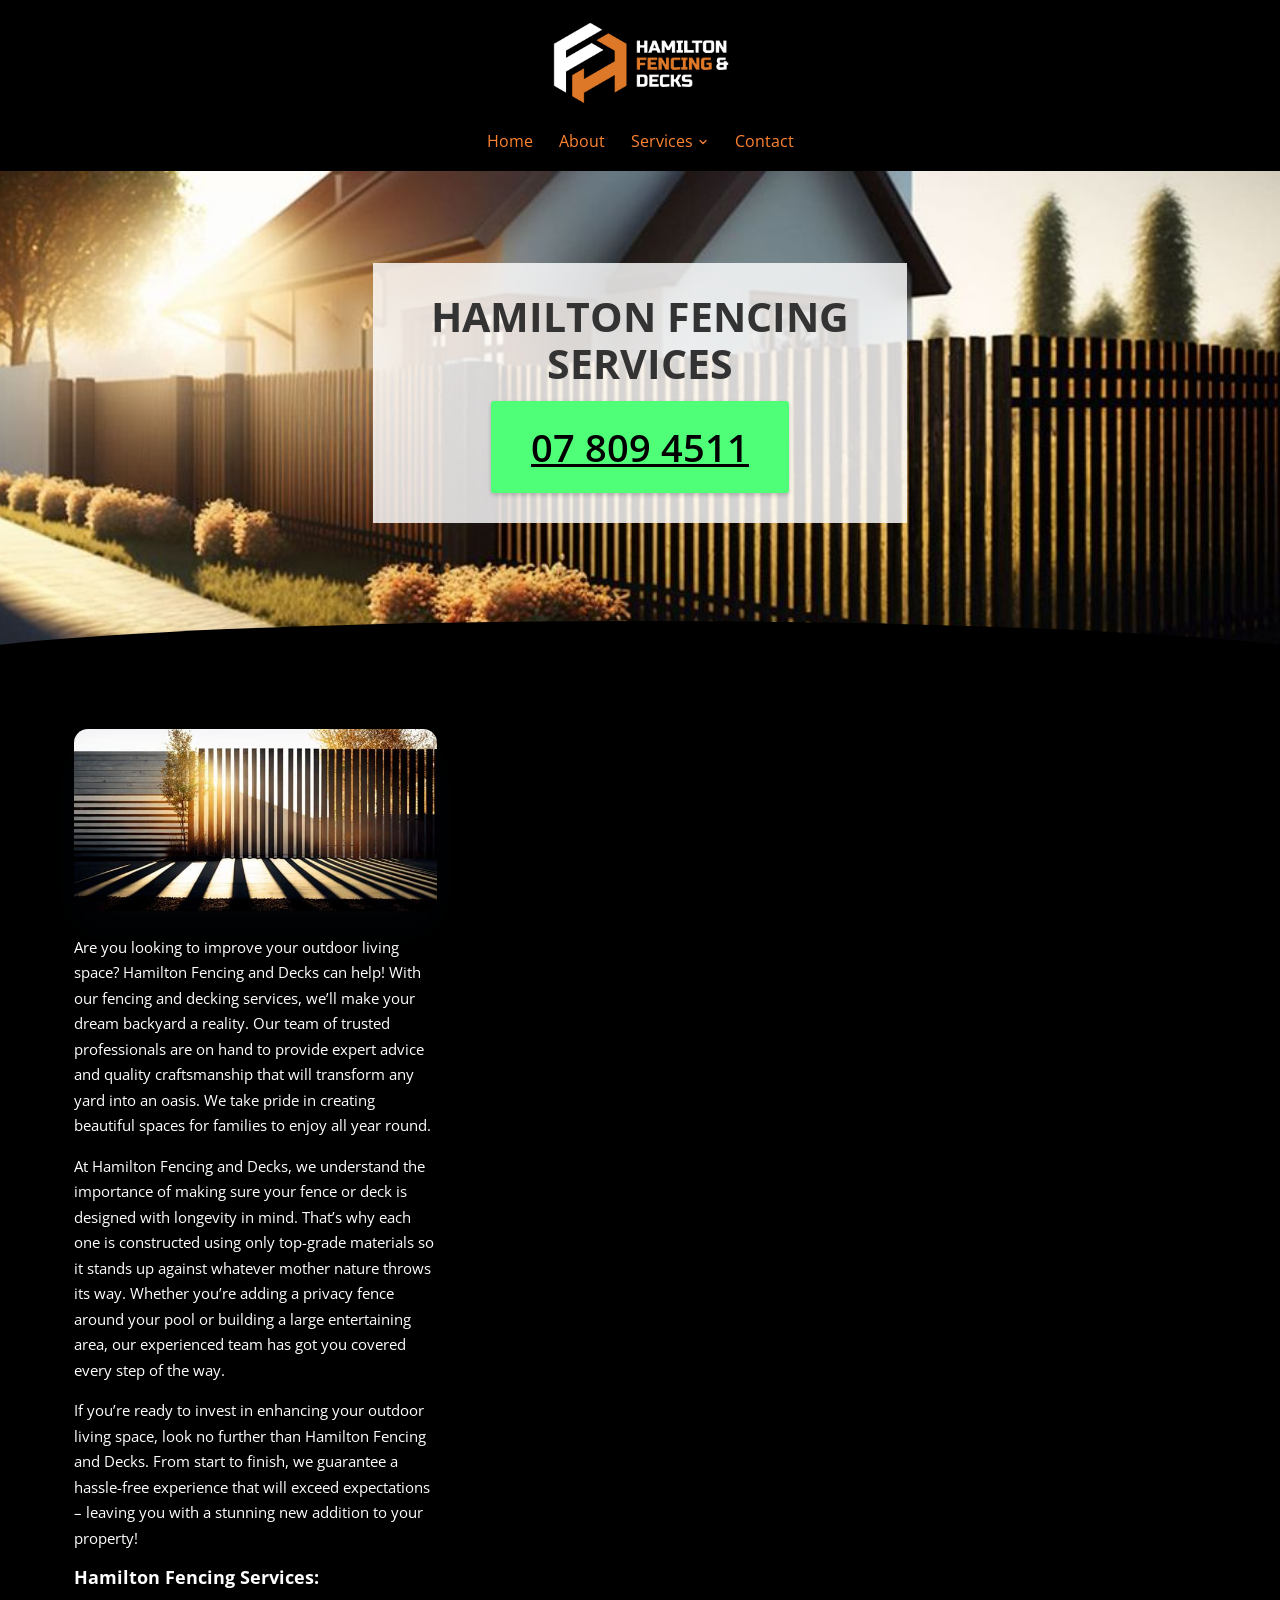
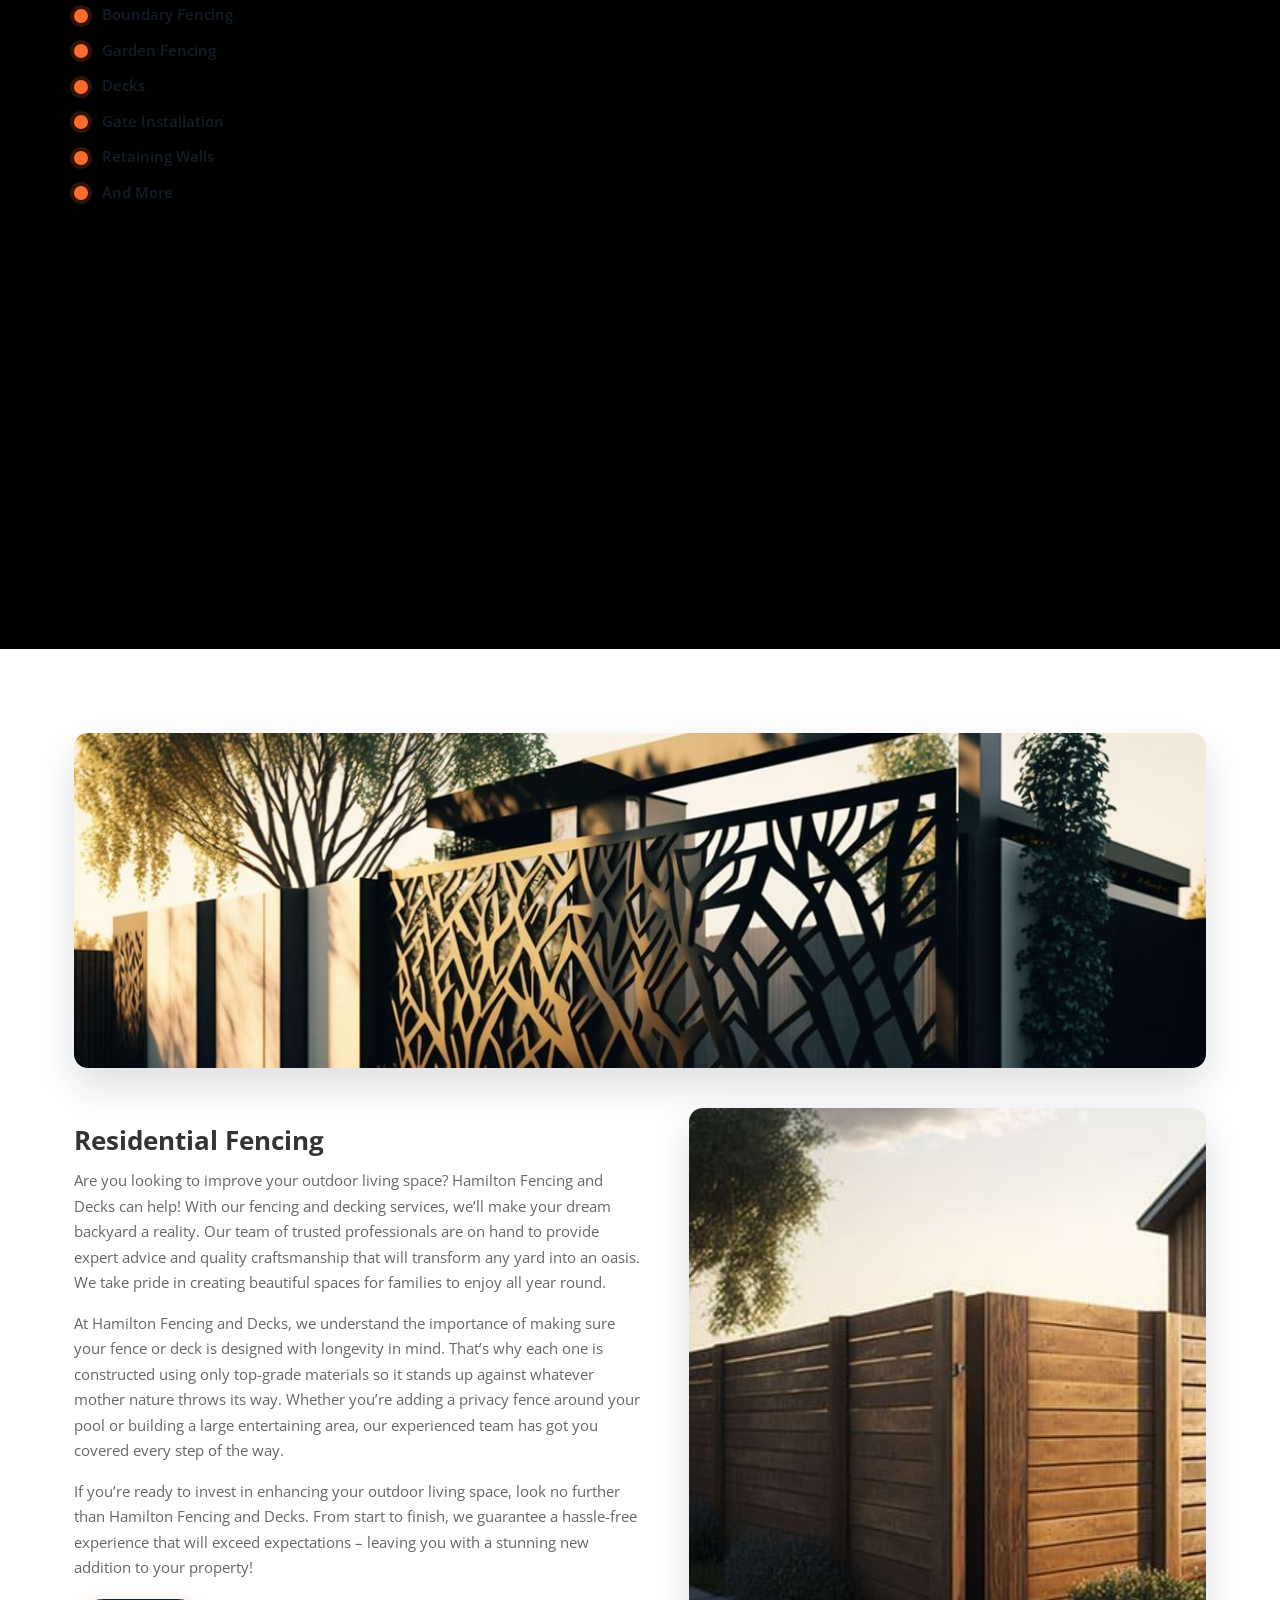
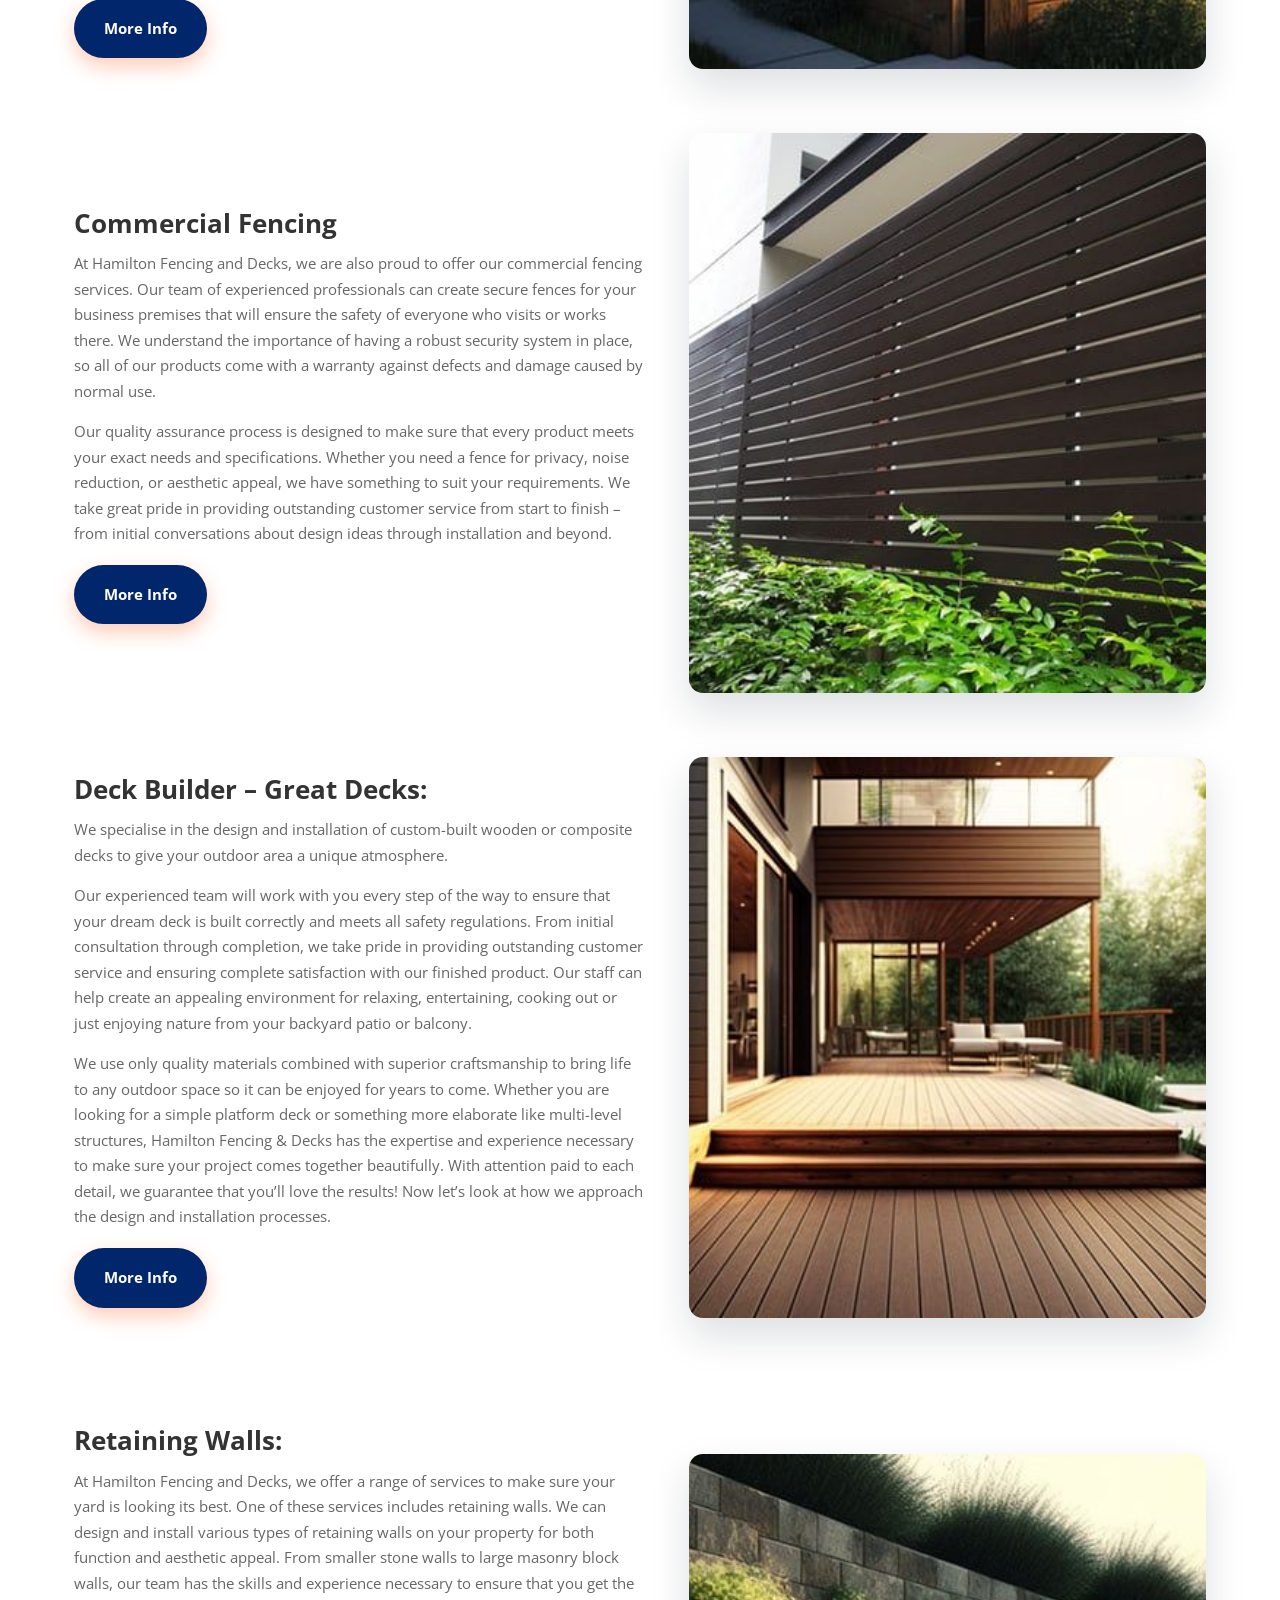
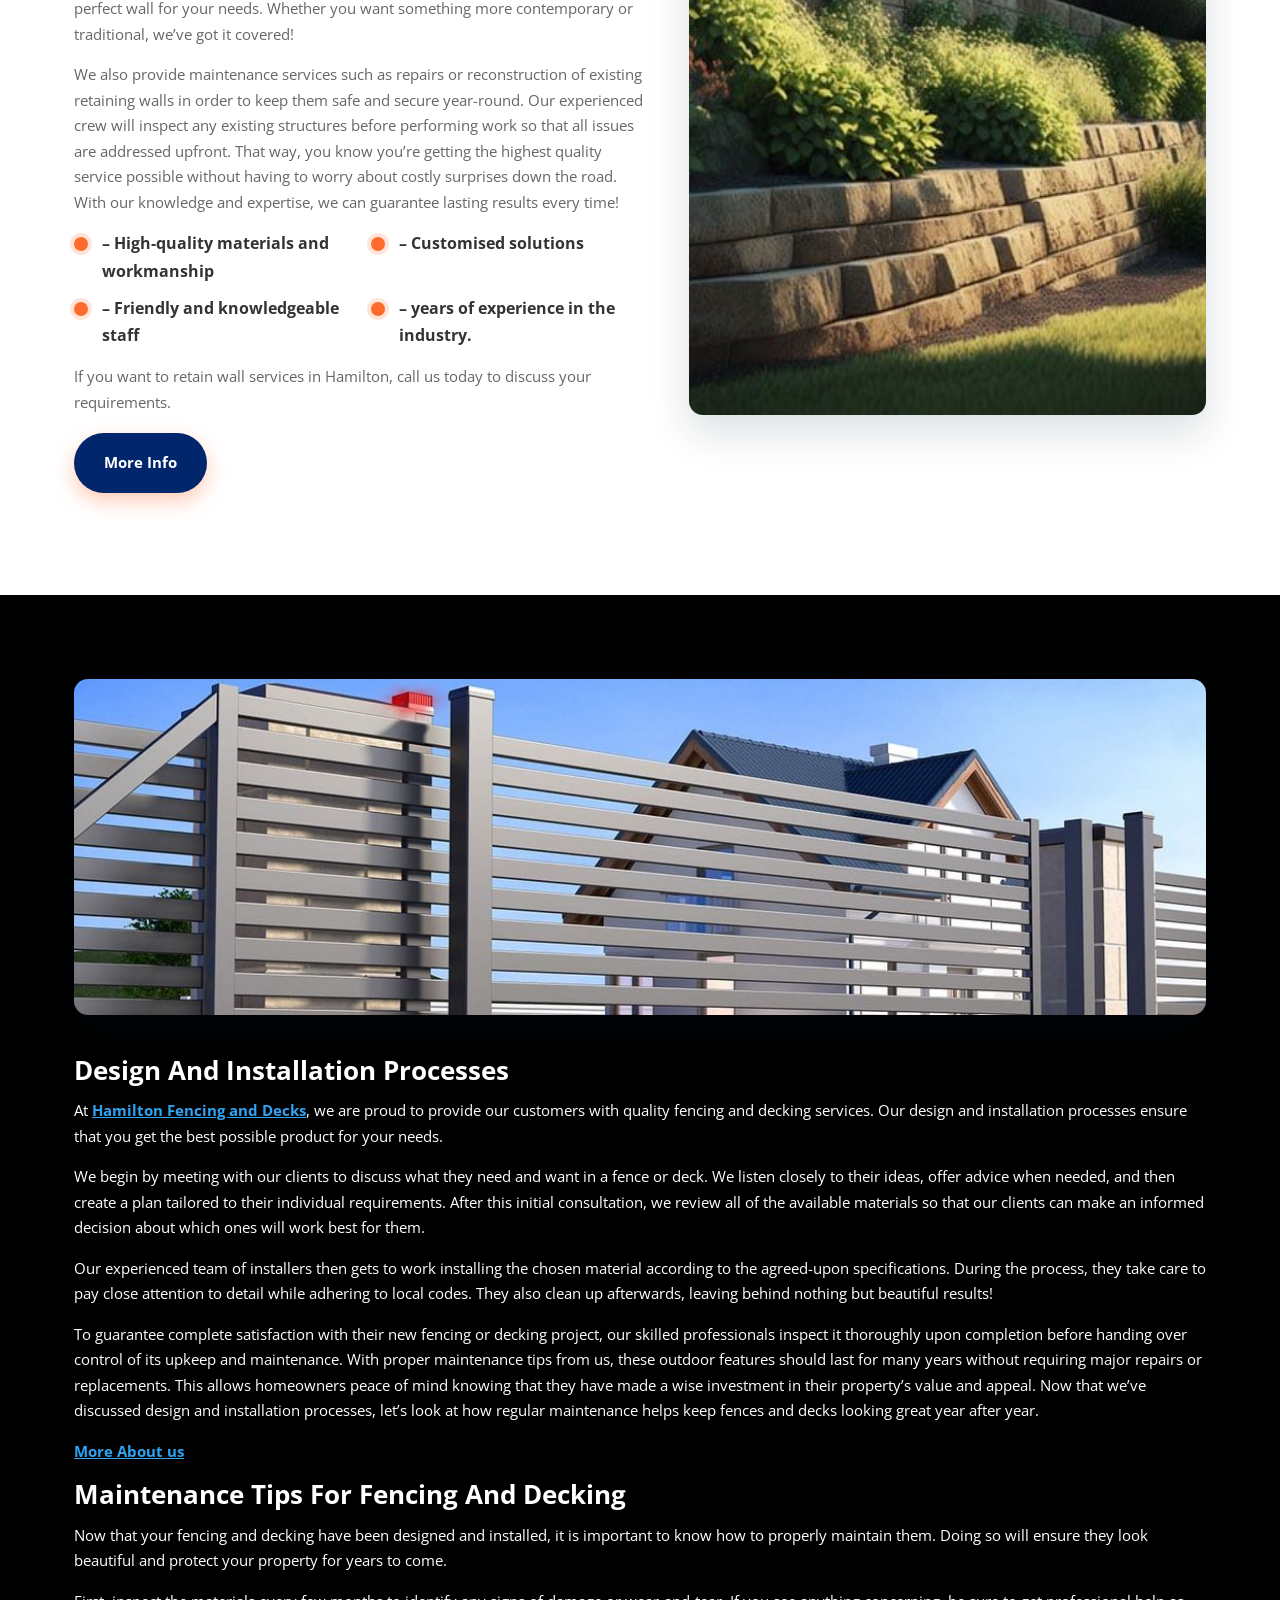
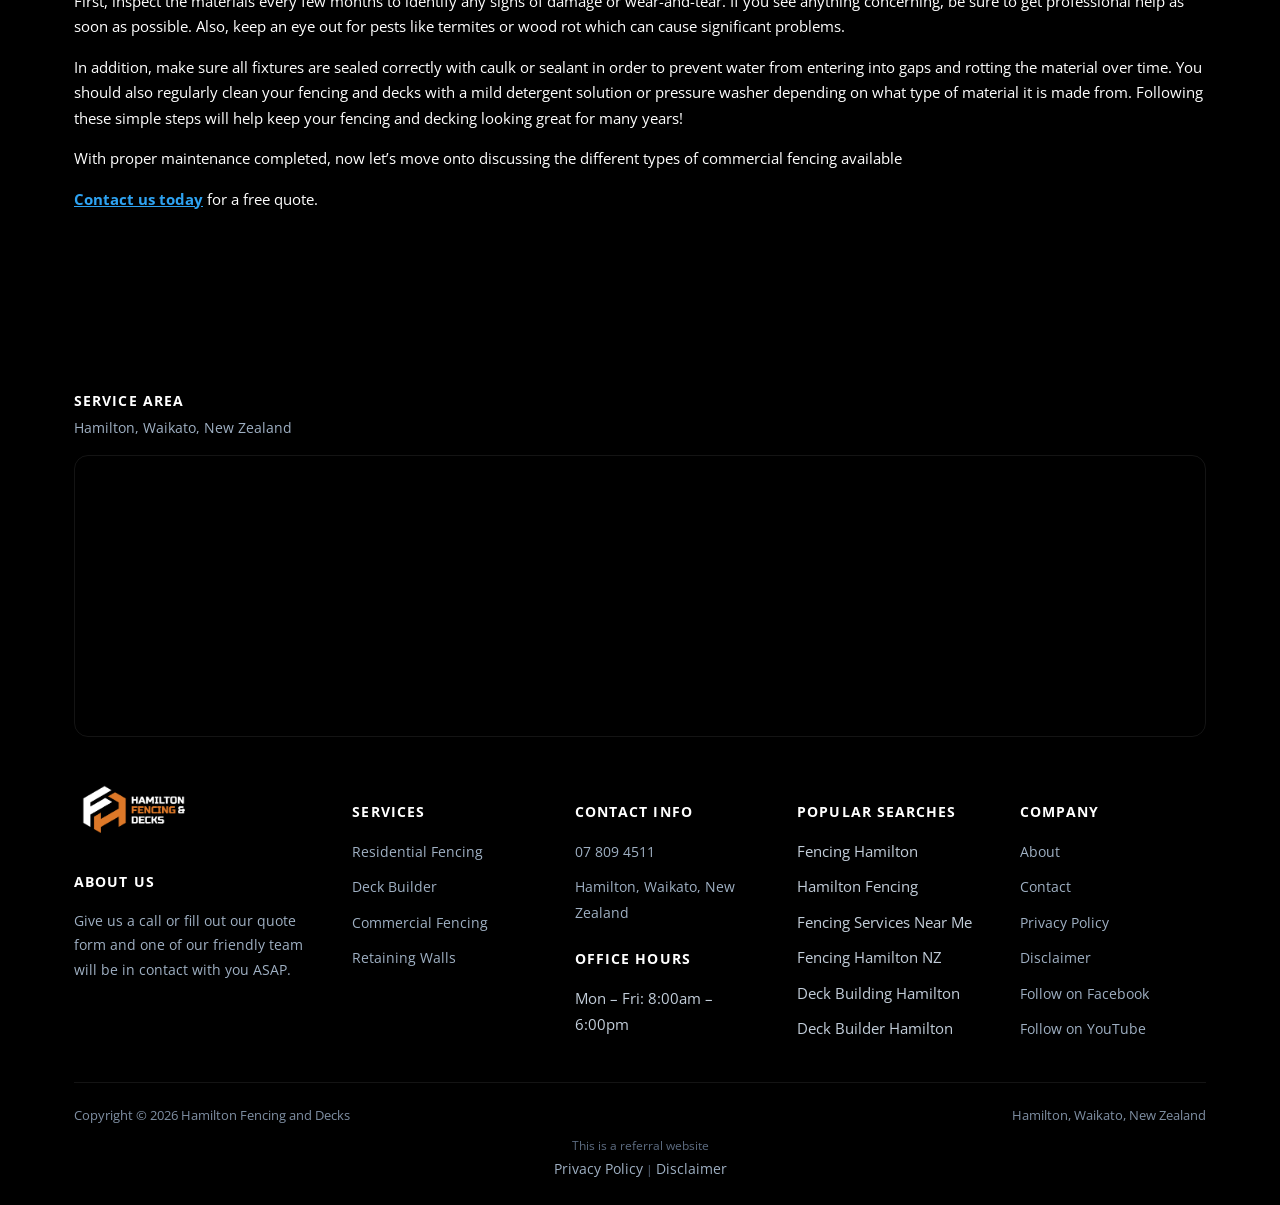
<file: services/index.html>
<!doctype html>
<html lang="en-NZ">
<head>
<!-- Google tag (gtag.js) -->
<script async src="https://www.googletagmanager.com/gtag/js?id=AW-10951453006"></script>
<script>
  window.dataLayer = window.dataLayer || [];
  function gtag(){dataLayer.push(arguments);}
  gtag('js', new Date());
  gtag('config', 'AW-10951453006');
</script>
<meta charset="UTF-8">
<meta name="viewport" content="width=device-width, initial-scale=1.0">
<link rel="icon" href="/favicon-32.png" sizes="32x32" type="image/png">
<link rel="icon" href="/favicon-192.png" sizes="192x192" type="image/png">
<link rel="apple-touch-icon" href="/apple-touch-icon.png">
<title>Hamilton Fencing Services | Fence Builder | Deck Builder</title>
<meta name="description" content="Are you looking for Hamilton Fencing Services? We are your local fencing service provider for the Hamilton region - Decking and Retaining Walls">
<meta name="robots" content="follow, index, max-snippet:-1, max-video-preview:-1, max-image-preview:large">
<link rel="canonical" href="https://fencinghamiltonpros.co.nz/services/">
<meta property="og:locale" content="en_US">
<meta property="og:type" content="article">
<meta property="og:title" content="Hamilton Fencing Services | Fence Builder | Deck Builder">
<meta property="og:description" content="Are you looking for Hamilton Fencing Services? We are your local fencing service provider for the Hamilton region - Decking and Retaining Walls">
<meta property="og:url" content="https://fencinghamiltonpros.co.nz/services/">
<meta property="og:site_name" content="Hamilton Fencing and Decks">
<meta name="twitter:card" content="summary_large_image">
<meta name="twitter:title" content="Hamilton Fencing Services | Fence Builder | Deck Builder">
<meta name="twitter:description" content="Are you looking for Hamilton Fencing Services? We are your local fencing service provider for the Hamilton region - Decking and Retaining Walls">
<meta name="twitter:label1" content="Time to read">
<meta name="twitter:data1" content="13 minutes">
<script type="application/ld+json">{"@context": "https://schema.org", "@graph": [{"@type": "Place", "@id": "https://fencinghamiltonpros.co.nz/#place", "address": {"@type": "PostalAddress", "streetAddress": "57 Normandy Ave", "addressLocality": "Melville", "addressRegion": "Hamilton", "postalCode": "3206", "addressCountry": "New Zealand"}}, {"@type": ["LocalBusiness", "Organization"], "@id": "https://fencinghamiltonpros.co.nz/#organization", "name": "Hamilton Fencing and Decks", "url": "https://fencinghamiltonpros.co.nz", "email": "info@fencinghamiltonpros.co.nz", "address": {"@type": "PostalAddress", "streetAddress": "57 Normandy Ave", "addressLocality": "Melville", "addressRegion": "Hamilton", "postalCode": "3206", "addressCountry": "New Zealand"}, "logo": {"@type": "ImageObject", "@id": "https://fencinghamiltonpros.co.nz/#logo", "url": "https://fencinghamiltonpros.co.nz/images/cropped-Logo-Hamilton-Fencing-FAV.png", "contentUrl": "https://fencinghamiltonpros.co.nz/images/cropped-Logo-Hamilton-Fencing-FAV.png", "caption": "Hamilton Fencing and Decks", "inLanguage": "en-US", "width": "512", "height": "512"}, "openingHours": ["Monday,Tuesday,Wednesday,Thursday,Friday 08:00-18:00"], "location": {"@id": "https://fencinghamiltonpros.co.nz/#place"}, "image": {"@id": "https://fencinghamiltonpros.co.nz/#logo"}, "telephone": "+64-7-809-4511"}, {"@type": "WebSite", "@id": "https://fencinghamiltonpros.co.nz/#website", "url": "https://fencinghamiltonpros.co.nz", "name": "Hamilton Fencing and Decks", "alternateName": "Hamilton Fencing | Deck Building", "publisher": {"@id": "https://fencinghamiltonpros.co.nz/#organization"}, "inLanguage": "en-US"}, {"@type": "WebPage", "@id": "https://fencinghamiltonpros.co.nz/services/#webpage", "url": "https://fencinghamiltonpros.co.nz/services/", "name": "Hamilton Fencing Services | Fence Builder | Deck Builder", "datePublished": "2023-03-20T02:53:01+00:00", "dateModified": "2025-04-08T04:33:01+00:00", "isPartOf": {"@id": "https://fencinghamiltonpros.co.nz/#website"}, "inLanguage": "en-US"}, {"@type": "Person", "@id": "https://fencinghamiltonpros.co.nz/author/samstoysnzgmail-com/", "name": "samstoysnz@gmail.com", "url": "https://fencinghamiltonpros.co.nz/author/samstoysnzgmail-com/", "image": {"@type": "ImageObject", "@id": "https://secure.gravatar.com/avatar/1a805ecce72dbea624f8210f16b617142cd50f277b3b90b3f68485606a558cd0?s=96&amp;d=mm&amp;r=g", "url": "https://secure.gravatar.com/avatar/1a805ecce72dbea624f8210f16b617142cd50f277b3b90b3f68485606a558cd0?s=96&amp;d=mm&amp;r=g", "caption": "samstoysnz@gmail.com", "inLanguage": "en-US"}, "sameAs": ["https://fencinghamiltonpros.co.nz"], "worksFor": {"@id": "https://fencinghamiltonpros.co.nz/#organization"}}, {"@type": "Article", "headline": "Hamilton Fencing Services | Fence Builder | Deck Builder", "description": "Are you looking for Hamilton Fencing Services? We are your local fencing service provider for the Hamilton region - Decking and Retaining Walls", "author": {"@id": "https://fencinghamiltonpros.co.nz/author/samstoysnzgmail-com/", "name": "samstoysnz@gmail.com"}, "name": "Hamilton Fencing Services | Fence Builder | Deck Builder", "@id": "https://fencinghamiltonpros.co.nz/services/#schema-651", "isPartOf": {"@id": "https://fencinghamiltonpros.co.nz/services/#webpage"}, "publisher": {"@id": "https://fencinghamiltonpros.co.nz/#organization"}, "inLanguage": "en-US", "mainEntityOfPage": {"@id": "https://fencinghamiltonpros.co.nz/services/#webpage"}}, {"@type": "Service", "name": "Hamilton Fencing Services | Fence Builder | Deck Builder", "description": "Are you looking for Hamilton Fencing Services? We are your local fencing service provider for the Hamilton region - Decking and Retaining Walls", "serviceType": "Residential Fencing, Commercial Fencing, Deck Builder, Retaining Walls", "offers": {"@type": "Offer", "availability": "InStock"}, "@id": "https://fencinghamiltonpros.co.nz/services/#schema-653"}]}</script>
<script type="application/ld+json">{"@context": "https://schema.org", "@type": "BreadcrumbList", "itemListElement": [{"@type": "ListItem", "position": 1, "name": "Home", "item": "https://fencinghamiltonpros.co.nz/"}, {"@type": "ListItem", "position": 2, "name": "Services", "item": "https://fencinghamiltonpros.co.nz/services/"}]}</script>
<link rel="preconnect" href="https://fonts.googleapis.com">
<link rel="preconnect" href="https://fonts.gstatic.com" crossorigin>
<link rel="preload" as="style" href="https://fonts.googleapis.com/css2?family=Open+Sans:wght@400;600;700;800&display=swap" onload="this.onload=null;this.rel='stylesheet'">
<noscript><link rel="stylesheet" href="https://fonts.googleapis.com/css2?family=Open+Sans:wght@400;600;700;800&display=swap"></noscript>
<link rel="stylesheet" href="/css/style.css">
<style id="mnfix">.mobile-menu.open{max-height:calc(100vh - 150px);max-height:calc(100dvh - 150px);overflow-y:auto;-webkit-overflow-scrolling:touch;overscroll-behavior:contain}.mobile-menu.msub-ready .mobile-submenu{display:none}.mobile-menu.msub-ready .mobile-submenu.open{display:flex}.mobile-menu a.msub-parent{display:flex;justify-content:space-between;align-items:center}.mobile-menu a.msub-parent::after{content:"";width:8px;height:8px;border-right:2px solid currentColor;border-bottom:2px solid currentColor;transform:rotate(45deg);margin-right:6px;transition:transform .2s}.mobile-menu a.msub-parent[aria-expanded=true]::after{transform:rotate(-135deg)}</style></head>
<body class="">
<header class="classic">
  <div class="c-head wrap">
    <a href="/" class="brand"><img src="/images/Logo-Hamilton-Fencing.png" alt="Hamilton Fencing and Decks" width="1200" height="564"></a>
    <nav class="links"><a href="/">Home</a><a href="/about/">About</a><div class="nav-item"><a href="/services/">Services <svg viewBox="0 0 24 24" fill="none" stroke-width="2.4" stroke-linecap="round" stroke-linejoin="round"><path d="m6 9 6 6 6-6"/></svg></a><div class="nav-dropdown"><a href="/residential-fencing/">Residential Fencing</a><a href="/deck-builder/">Deck Builder</a><a href="/commercial-fencing/">Commercial Fencing</a><a href="/retaining-walls/">Retaining Walls</a></div></div><a href="/contact/">Contact</a></nav>
    <button type="button" class="hamburger-btn" id="hamburgerBtn" aria-label="Open menu" aria-expanded="false"><svg viewBox="0 0 24 24" fill="none" stroke="#fff" stroke-width="2.4" stroke-linecap="round" stroke-linejoin="round"><path d="M4 7h16M4 12h16M4 17h16"/></svg></button>
  </div>
  <div class="mobile-menu" id="mobileMenu"><a href="/">Home</a><a href="/about/">About</a><a href="/services/">Services</a><div class="mobile-submenu"><a href="/residential-fencing/">Residential Fencing</a><a href="/deck-builder/">Deck Builder</a><a href="/commercial-fencing/">Commercial Fencing</a><a href="/retaining-walls/">Retaining Walls</a></div><a href="/contact/">Contact</a><a href="tel:+6478094511" class="mobile-menu-phone">Call 07 809 4511</a></div>
</header>
<main>
<section class="hero-c next-dark" id="top"><div class="hero-c-box"><div class="row"><div class="text"><h1>Hamilton Fencing Services</h1></div><p class="btn-wrap"><a class="btn btn-primary" href="tel:+6478094511">07 809 4511</a></p></div></div></section>
<section class="sec-dark"><div class="wrap"><div class="row cols cols-2 formrow"><div class="col"><div class="figure"><img src="/images/top-shop-wellington-fencing.jpg" alt="top banner - the best property fences  Hamilton Fencing" width="614" height="307" loading="lazy" decoding="async"></div><div class="text"><p>Are you looking to improve your outdoor living space? Hamilton Fencing and Decks can help! With our fencing and decking services, we’ll make your dream backyard a reality. Our team of trusted professionals are on hand to provide expert advice and quality craftsmanship that will transform any yard into an oasis. We take pride in creating beautiful spaces for families to enjoy all year round.</p>
<p>At Hamilton Fencing and Decks, we understand the importance of making sure your fence or deck is designed with longevity in mind. That’s why each one is constructed using only top-grade materials so it stands up against whatever mother nature throws its way. Whether you’re adding a privacy fence around your pool or building a large entertaining area, our experienced team has got you covered every step of the way.</p>
<p>If you’re ready to invest in enhancing your outdoor living space, look no further than Hamilton Fencing and Decks. From start to finish, we guarantee a hassle-free experience that will exceed expectations – leaving you with a stunning new addition to your property!</p>

<h3>Hamilton Fencing Services:</h3>
<ul>
<li>Boundary Fencing</li>
<li>Garden Fencing</li>
<li>Decks</li>
<li>Gate Installation</li>
<li>Retaining Walls</li>
<li>And More</li>
</ul></div></div><div class="col"><div class="form-card"><iframe src="https://api.leadconnectorhq.com/widget/form/zXSMxcOUy5HuuqEegNrf" style="width:100%;height:100%;min-height:1428px;border:none;border-radius:14px" id="inline-zXSMxcOUy5HuuqEegNrf" data-layout="{'id':'INLINE'}" data-trigger-type="alwaysShow" data-trigger-value="" data-activation-type="alwaysActivated" data-activation-value="" data-deactivation-type="neverDeactivate" data-deactivation-value="" data-form-name="Fencing" data-height="1428" data-layout-iframe-id="inline-zXSMxcOUy5HuuqEegNrf" data-form-id="zXSMxcOUy5HuuqEegNrf" data-cookie-consent="true" data-cookie-consent-provider="auto" title="Fencing"></iframe></div></div></div></div></section>
<section class=""><div class="wrap"><div class="row"><div class="figure"><img src="/images/Hamilton-fencing-f4.jpg" alt="garden fencing hamilton n new installation made simple" width="1100" height="326" loading="lazy" decoding="async"></div></div><div class="row cols cols-2"><div class="col"><div class="text"><h2>Residential Fencing</h2>
<p>Are you looking to improve your outdoor living space? Hamilton Fencing and Decks can help! With our fencing and decking services, we’ll make your dream backyard a reality. Our team of trusted professionals are on hand to provide expert advice and quality craftsmanship that will transform any yard into an oasis. We take pride in creating beautiful spaces for families to enjoy all year round.</p>
<p>At Hamilton Fencing and Decks, we understand the importance of making sure your fence or deck is designed with longevity in mind. That’s why each one is constructed using only top-grade materials so it stands up against whatever mother nature throws its way. Whether you’re adding a privacy fence around your pool or building a large entertaining area, our experienced team has got you covered every step of the way.</p>
<p>If you’re ready to invest in enhancing your outdoor living space, look no further than Hamilton Fencing and Decks. From start to finish, we guarantee a hassle-free experience that will exceed expectations – leaving you with a stunning new addition to your property!</p></div><p class="btn-wrap"><a class="btn btn-primary" href="/residential-fencing/">More Info</a></p></div><div class="col"><div class="figure"><img src="/images/Hamilton-Decks-Fencing.jpg" alt="fencing hamilton" width="354" height="384" loading="lazy" decoding="async"></div></div></div><div class="row cols cols-2"><div class="col"><div class="text"><h2>Commercial Fencing</h2>
<p>At Hamilton Fencing and Decks, we are also proud to offer our commercial fencing services. Our team of experienced professionals can create secure fences for your business premises that will ensure the safety of everyone who visits or works there. We understand the importance of having a robust security system in place, so all of our products come with a warranty against defects and damage caused by normal use.</p>
<p>Our quality assurance process is designed to make sure that every product meets your exact needs and specifications. Whether you need a fence for privacy, noise reduction, or aesthetic appeal, we have something to suit your requirements. We take great pride in providing outstanding customer service from start to finish – from initial conversations about design ideas through installation and beyond.</p></div><p class="btn-wrap"><a class="btn btn-primary" href="/commercial-fencing/">More Info</a></p></div><div class="col"><div class="figure"><img src="/images/commercial-fence.jpg" alt="Commercial Fencing Hamilton" width="354" height="384" loading="lazy" decoding="async"></div></div></div><div class="row cols cols-2"><div class="col"><div class="text"><h2>Deck Builder – Great Decks:</h2>
<p>We specialise in the design and installation of custom-built wooden or composite decks to give your outdoor area a unique atmosphere.</p>
<p>Our experienced team will work with you every step of the way to ensure that your dream deck is built correctly and meets all safety regulations. From initial consultation through completion, we take pride in providing outstanding customer service and ensuring complete satisfaction with our finished product. Our staff can help create an appealing environment for relaxing, entertaining, cooking out or just enjoying nature from your backyard patio or balcony.</p>
<p>We use only quality materials combined with superior craftsmanship to bring life to any outdoor space so it can be enjoyed for years to come. Whether you are looking for a simple platform deck or something more elaborate like multi-level structures, Hamilton Fencing &amp; Decks has the expertise and experience necessary to make sure your project comes together beautifully. With attention paid to each detail, we guarantee that you’ll love the results! Now let’s look at how we approach the design and installation processes.</p></div><p class="btn-wrap"><a class="btn btn-primary" href="/deck-builder/">More Info</a></p></div><div class="col"><div class="figure"><img src="/images/Hamilton-Decks-Decking.jpg" alt="decking hamilton - hamilton deck builder" width="354" height="384" loading="lazy" decoding="async"></div></div></div><div class="row cols cols-2"><div class="col"><div class="text"><h2> </h2>
<h2>Retaining Walls:</h2>
<p>At Hamilton Fencing and Decks, we offer a range of services to make sure your yard is looking its best. One of these services includes retaining walls. We can design and install various types of retaining walls on your property for both function and aesthetic appeal. From smaller stone walls to large masonry block walls, our team has the skills and experience necessary to ensure that you get the perfect wall for your needs. Whether you want something more contemporary or traditional, we’ve got it covered!</p>
<p>We also provide maintenance services such as repairs or reconstruction of existing retaining walls in order to keep them safe and secure year-round. Our experienced crew will inspect any existing structures before performing work so that all issues are addressed upfront. That way, you know you’re getting the highest quality service possible without having to worry about costly surprises down the road. With our knowledge and expertise, we can guarantee lasting results every time!</p>
<ul>
<li>
<h4>– High-quality materials and workmanship</h4>
</li>
<li>
<h4>– Customised solutions</h4>
</li>
<li>
<h4>– Friendly and knowledgeable staff</h4>
</li>
<li>
<h4>– years of experience in the industry.</h4>
</li>
</ul>
<p>If you want to retain wall services in Hamilton, call us today to discuss your requirements.</p></div><p class="btn-wrap"><a class="btn btn-primary" href="/retaining-walls/">More Info</a></p></div><div class="col"><div class="figure"><img src="/images/Hamilton-retaining-walls-Fencing.jpg" alt="hamilton retaining walls" width="354" height="384" loading="lazy" decoding="async"></div></div></div></div></section>
<section class="sec-dark"><div class="wrap"><div class="row"><div class="figure"><img src="/images/Wellington-Fencing-Retaining-Walls-image-8.jpg" alt="new gate installation Hamilton Fencing" width="1100" height="326" loading="lazy" decoding="async"></div></div><div class="row"><div class="text"><h2>Design And Installation Processes</h2>
<p>At <a href="/">Hamilton Fencing and Decks</a>, we are proud to provide our customers with quality fencing and decking services. Our design and installation processes ensure that you get the best possible product for your needs.</p>
<p>We begin by meeting with our clients to discuss what they need and want in a fence or deck. We listen closely to their ideas, offer advice when needed, and then create a plan tailored to their individual requirements. After this initial consultation, we review all of the available materials so that our clients can make an informed decision about which ones will work best for them.</p>
<p>Our experienced team of installers then gets to work installing the chosen material according to the agreed-upon specifications. During the process, they take care to pay close attention to detail while adhering to local codes. They also clean up afterwards, leaving behind nothing but beautiful results!</p>
<p>To guarantee complete satisfaction with their new fencing or decking project, our skilled professionals inspect it thoroughly upon completion before handing over control of its upkeep and maintenance. With proper maintenance tips from us, these outdoor features should last for many years without requiring major repairs or replacements. This allows homeowners peace of mind knowing that they have made a wise investment in their property’s value and appeal. Now that we’ve discussed design and installation processes, let’s look at how regular maintenance helps keep fences and decks looking great year after year.</p>
<p><a href="/about/">More About us</a></p>
<h2>Maintenance Tips For Fencing And Decking</h2>
<p>Now that your fencing and decking have been designed and installed, it is important to know how to properly maintain them. Doing so will ensure they look beautiful and protect your property for years to come.</p>
<p>First, inspect the materials every few months to identify any signs of damage or wear-and-tear. If you see anything concerning, be sure to get professional help as soon as possible. Also, keep an eye out for pests like termites or wood rot which can cause significant problems.</p>
<p>In addition, make sure all fixtures are sealed correctly with caulk or sealant in order to prevent water from entering into gaps and rotting the material over time. You should also regularly clean your fencing and decks with a mild detergent solution or pressure washer depending on what type of material it is made from. Following these simple steps will help keep your fencing and decking looking great for many years!</p>
<p>With proper maintenance completed, now let’s move onto discussing the different types of commercial fencing available</p>
<p><a href="/contact/">Contact us today</a> for a free quote.</p></div></div></div></section>
</main>
<footer>
  <div class="wrap">
    <div class="footer-map-head"><h4>Service Area</h4><p>Hamilton, Waikato, New Zealand</p></div><div class="footer-map"><iframe src="https://www.google.com/maps/embed?pb=!1m14!1m8!1m3!1d100912.6818977633!2d175.24839!3d-37.777821!3m2!1i1024!2i768!4f13.1!3m3!1m2!1s0x859a106e847a7d0b%3A0x5fefa292e4c48a59!2sHamilton%20Fencing%20and%20Decks!5e0!3m2!1sen!2snz!4v1678955394264!5m2!1sen!2snz" width="600" height="280" style="border:0" allowfullscreen loading="lazy" referrerpolicy="no-referrer-when-downgrade" title="Hamilton Fencing and Decks service area map"></iframe></div>
    <div class="footer-grid five"><div class="footer-brand"><a href="/" class="brand"><img src="/images/Logo-Hamilton-Fencing.png" alt="Hamilton Fencing and Decks" width="1200" height="564" loading="lazy"></a><h4>About us</h4><p>Give us a call or fill out our quote form and one of our friendly team will be in contact with you ASAP.</p></div><div><h4>Services</h4><ul><li><a href="/residential-fencing/">Residential Fencing</a></li><li><a href="/deck-builder/">Deck Builder</a></li><li><a href="/commercial-fencing/">Commercial Fencing</a></li><li><a href="/retaining-walls/">Retaining Walls</a></li></ul></div><div><h4>Contact Info</h4><ul><li><a href="tel:+6478094511">07 809 4511</a></li><li><a href="https://goo.gl/maps/tw2R6mGbr3dgEWBy5" target="_blank" rel="noopener">Hamilton, Waikato, New Zealand</a></li></ul><h4 style="margin-top:22px;">Office Hours</h4><ul><li>Mon &ndash; Fri: 8:00am &ndash; 6:00pm</li></ul></div><div><h4>Popular Searches</h4><ul><li>Fencing Hamilton</li><li>Hamilton Fencing</li><li>Fencing Services Near Me</li><li>Fencing Hamilton NZ</li><li>Deck Building Hamilton</li><li>Deck Builder Hamilton</li></ul></div><div><h4>Company</h4><ul><li><a href="/about/">About</a></li><li><a href="/contact/">Contact</a></li><li><a href="/privacy-policy/">Privacy Policy</a></li><li><a href="/disclaimer/">Disclaimer</a></li><li><a href="https://www.facebook.com/profile.php?id=100090055184507" target="_blank" rel="noopener">Follow on Facebook</a></li><li><a href="https://www.youtube.com/channel/UCf4AiG64ysQKlzDCrLJ1hJA" target="_blank" rel="noopener">Follow on YouTube</a></li></ul></div></div>
    <div class="footer-bottom"><span>Copyright &copy; 2026 Hamilton Fencing and Decks</span><span>Hamilton, Waikato, New Zealand</span></div>
    <div class="footer-disclosure">This is a referral website<br><a href="/privacy-policy/">Privacy Policy</a> | <a href="/disclaimer/">Disclaimer</a></div>
  </div>
</footer>
<script>
(function(){var b=document.getElementById('hamburgerBtn'),m=document.getElementById('mobileMenu');if(!b||!m)return;b.addEventListener('click',function(){var o=m.classList.toggle('open');b.setAttribute('aria-expanded',o?'true':'false');});})();
</script>
<script src="https://link.msgsndr.com/js/form_embed.js" defer></script>
<script id="mnfixjs">(function(){var m=document.getElementById("mobileMenu");if(!m)return;m.querySelectorAll(".mobile-submenu").forEach(function(s){var p=s.previousElementSibling;if(!p||p.tagName!=="A")return;var a=document.createElement("a");a.href=p.getAttribute("href");a.textContent="All "+p.textContent.trim();s.insertBefore(a,s.firstChild);m.classList.add("msub-ready");p.classList.add("msub-parent");p.setAttribute("aria-expanded","false");p.addEventListener("click",function(e){e.preventDefault();var o=s.classList.toggle("open");p.setAttribute("aria-expanded",o?"true":"false")})});var b=document.getElementById("hamburgerBtn");document.addEventListener("pointerdown",function(e){if(!m.classList.contains("open")||m.contains(e.target)||(b&&b.contains(e.target)))return;m.classList.remove("open");if(b)b.setAttribute("aria-expanded","false")})})();</script></body>
</html>
</file>
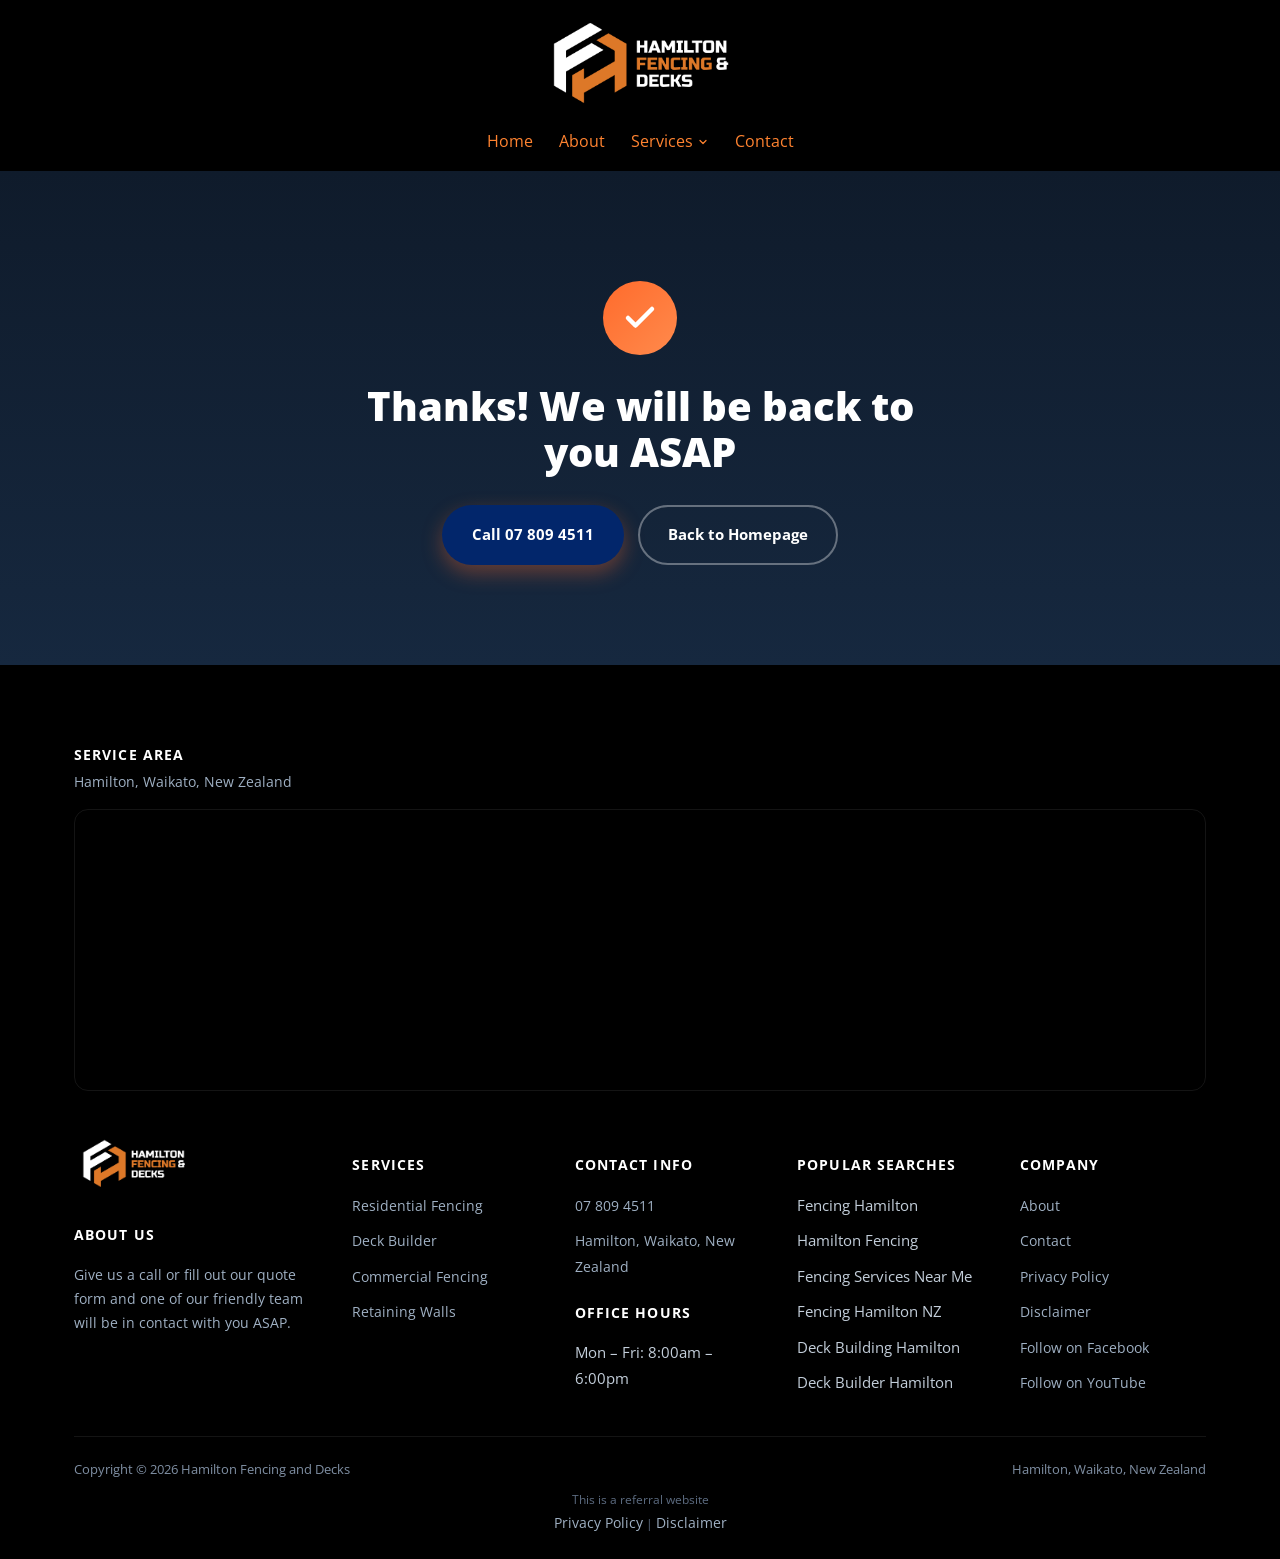
<file: thanks/index.html>
<!doctype html>
<html lang="en-NZ">
<head>
<!-- Google tag (gtag.js) -->
<script async src="https://www.googletagmanager.com/gtag/js?id=AW-10951453006"></script>
<script>
  window.dataLayer = window.dataLayer || [];
  function gtag(){dataLayer.push(arguments);}
  gtag('js', new Date());
  gtag('config', 'AW-10951453006');
</script>
<meta charset="UTF-8">
<meta name="viewport" content="width=device-width, initial-scale=1.0">
<link rel="icon" href="/favicon-32.png" sizes="32x32" type="image/png">
<link rel="icon" href="/favicon-192.png" sizes="192x192" type="image/png">
<link rel="apple-touch-icon" href="/apple-touch-icon.png">
<title>thanks - Hamilton Fencing and Decks</title>
<meta name="description" content="Thanks! We will be back to you ASAP">
<meta name="robots" content="follow, noindex">
<link rel="canonical" href="https://fencinghamiltonpros.co.nz/thanks/">
<meta property="og:locale" content="en_US">
<meta property="og:type" content="article">
<meta property="og:title" content="thanks - Hamilton Fencing and Decks">
<meta property="og:description" content="Thanks! We will be back to you ASAP">
<meta property="og:url" content="https://fencinghamiltonpros.co.nz/thanks/">
<meta property="og:site_name" content="Hamilton Fencing and Decks">
<meta name="twitter:card" content="summary_large_image">
<meta name="twitter:title" content="thanks - Hamilton Fencing and Decks">
<meta name="twitter:description" content="Thanks! We will be back to you ASAP">
<meta name="twitter:label1" content="Time to read">
<meta name="twitter:data1" content="Less than a minute">
<script type="application/ld+json">{"@context": "https://schema.org", "@graph": [{"@type": "Place", "@id": "https://fencinghamiltonpros.co.nz/#place", "address": {"@type": "PostalAddress", "streetAddress": "57 Normandy Ave", "addressLocality": "Melville", "addressRegion": "Hamilton", "postalCode": "3206", "addressCountry": "New Zealand"}}, {"@type": ["LocalBusiness", "Organization"], "@id": "https://fencinghamiltonpros.co.nz/#organization", "name": "Hamilton Fencing and Decks", "url": "https://fencinghamiltonpros.co.nz", "email": "info@fencinghamiltonpros.co.nz", "address": {"@type": "PostalAddress", "streetAddress": "57 Normandy Ave", "addressLocality": "Melville", "addressRegion": "Hamilton", "postalCode": "3206", "addressCountry": "New Zealand"}, "logo": {"@type": "ImageObject", "@id": "https://fencinghamiltonpros.co.nz/#logo", "url": "https://fencinghamiltonpros.co.nz/images/cropped-Logo-Hamilton-Fencing-FAV.png", "contentUrl": "https://fencinghamiltonpros.co.nz/images/cropped-Logo-Hamilton-Fencing-FAV.png", "caption": "Hamilton Fencing and Decks", "inLanguage": "en-US", "width": "512", "height": "512"}, "openingHours": ["Monday,Tuesday,Wednesday,Thursday,Friday 08:00-18:00"], "location": {"@id": "https://fencinghamiltonpros.co.nz/#place"}, "image": {"@id": "https://fencinghamiltonpros.co.nz/#logo"}, "telephone": "+64-7-809-4511"}, {"@type": "WebSite", "@id": "https://fencinghamiltonpros.co.nz/#website", "url": "https://fencinghamiltonpros.co.nz", "name": "Hamilton Fencing and Decks", "alternateName": "Hamilton Fencing | Deck Building", "publisher": {"@id": "https://fencinghamiltonpros.co.nz/#organization"}, "inLanguage": "en-US"}, {"@type": "WebPage", "@id": "https://fencinghamiltonpros.co.nz/thanks/#webpage", "url": "https://fencinghamiltonpros.co.nz/thanks/", "name": "thanks - Hamilton Fencing and Decks", "datePublished": "2023-03-14T18:22:23+00:00", "dateModified": "2023-03-20T19:29:37+00:00", "isPartOf": {"@id": "https://fencinghamiltonpros.co.nz/#website"}, "inLanguage": "en-US"}, {"@type": "Person", "@id": "https://fencinghamiltonpros.co.nz/author/samstoysnzgmail-com/", "name": "samstoysnz@gmail.com", "url": "https://fencinghamiltonpros.co.nz/author/samstoysnzgmail-com/", "image": {"@type": "ImageObject", "@id": "https://secure.gravatar.com/avatar/1a805ecce72dbea624f8210f16b617142cd50f277b3b90b3f68485606a558cd0?s=96&amp;d=mm&amp;r=g", "url": "https://secure.gravatar.com/avatar/1a805ecce72dbea624f8210f16b617142cd50f277b3b90b3f68485606a558cd0?s=96&amp;d=mm&amp;r=g", "caption": "samstoysnz@gmail.com", "inLanguage": "en-US"}, "sameAs": ["https://fencinghamiltonpros.co.nz"], "worksFor": {"@id": "https://fencinghamiltonpros.co.nz/#organization"}}, {"@type": "Article", "headline": "thanks - Hamilton Fencing and Decks", "datePublished": "2023-03-14T18:22:23+00:00", "dateModified": "2023-03-20T19:29:37+00:00", "author": {"@id": "https://fencinghamiltonpros.co.nz/author/samstoysnzgmail-com/", "name": "samstoysnz@gmail.com"}, "publisher": {"@id": "https://fencinghamiltonpros.co.nz/#organization"}, "description": "Thanks! We will be back to you ASAP", "name": "thanks - Hamilton Fencing and Decks", "@id": "https://fencinghamiltonpros.co.nz/thanks/#richSnippet", "isPartOf": {"@id": "https://fencinghamiltonpros.co.nz/thanks/#webpage"}, "inLanguage": "en-US", "mainEntityOfPage": {"@id": "https://fencinghamiltonpros.co.nz/thanks/#webpage"}}]}</script>
<script type="application/ld+json">{"@context": "https://schema.org", "@type": "BreadcrumbList", "itemListElement": [{"@type": "ListItem", "position": 1, "name": "Home", "item": "https://fencinghamiltonpros.co.nz/"}, {"@type": "ListItem", "position": 2, "name": "Thanks", "item": "https://fencinghamiltonpros.co.nz/thanks/"}]}</script>
<link rel="preconnect" href="https://fonts.googleapis.com">
<link rel="preconnect" href="https://fonts.gstatic.com" crossorigin>
<link rel="preload" as="style" href="https://fonts.googleapis.com/css2?family=Open+Sans:wght@400;600;700;800&display=swap" onload="this.onload=null;this.rel='stylesheet'">
<noscript><link rel="stylesheet" href="https://fonts.googleapis.com/css2?family=Open+Sans:wght@400;600;700;800&display=swap"></noscript>
<link rel="stylesheet" href="/css/style.css">
<style id="mnfix">.mobile-menu.open{max-height:calc(100vh - 150px);max-height:calc(100dvh - 150px);overflow-y:auto;-webkit-overflow-scrolling:touch;overscroll-behavior:contain}.mobile-menu.msub-ready .mobile-submenu{display:none}.mobile-menu.msub-ready .mobile-submenu.open{display:flex}.mobile-menu a.msub-parent{display:flex;justify-content:space-between;align-items:center}.mobile-menu a.msub-parent::after{content:"";width:8px;height:8px;border-right:2px solid currentColor;border-bottom:2px solid currentColor;transform:rotate(45deg);margin-right:6px;transition:transform .2s}.mobile-menu a.msub-parent[aria-expanded=true]::after{transform:rotate(-135deg)}</style></head>
<body class="">
<header class="classic">
  <div class="c-head wrap">
    <a href="/" class="brand"><img src="/images/Logo-Hamilton-Fencing.png" alt="Hamilton Fencing and Decks" width="1200" height="564"></a>
    <nav class="links"><a href="/">Home</a><a href="/about/">About</a><div class="nav-item"><a href="/services/">Services <svg viewBox="0 0 24 24" fill="none" stroke-width="2.4" stroke-linecap="round" stroke-linejoin="round"><path d="m6 9 6 6 6-6"/></svg></a><div class="nav-dropdown"><a href="/residential-fencing/">Residential Fencing</a><a href="/deck-builder/">Deck Builder</a><a href="/commercial-fencing/">Commercial Fencing</a><a href="/retaining-walls/">Retaining Walls</a></div></div><a href="/contact/">Contact</a></nav>
    <button type="button" class="hamburger-btn" id="hamburgerBtn" aria-label="Open menu" aria-expanded="false"><svg viewBox="0 0 24 24" fill="none" stroke="#fff" stroke-width="2.4" stroke-linecap="round" stroke-linejoin="round"><path d="M4 7h16M4 12h16M4 17h16"/></svg></button>
  </div>
  <div class="mobile-menu" id="mobileMenu"><a href="/">Home</a><a href="/about/">About</a><a href="/services/">Services</a><div class="mobile-submenu"><a href="/residential-fencing/">Residential Fencing</a><a href="/deck-builder/">Deck Builder</a><a href="/commercial-fencing/">Commercial Fencing</a><a href="/retaining-walls/">Retaining Walls</a></div><a href="/contact/">Contact</a><a href="tel:+6478094511" class="mobile-menu-phone">Call 07 809 4511</a></div>
</header>
<main><section class="thanks-hero"><div class="thanks-inner"><div class="thanks-check"><svg viewBox="0 0 24 24" fill="none" stroke-width="3" stroke-linecap="round" stroke-linejoin="round"><path d="M20 6 9 17l-5-5"/></svg></div><h1>Thanks! We will be back to you ASAP</h1><div class="thanks-actions"><a href="tel:+6478094511" class="btn btn-primary">Call 07 809 4511</a><a href="/" class="btn btn-outline">Back to Homepage</a></div></div></section></main>
<footer>
  <div class="wrap">
    <div class="footer-map-head"><h4>Service Area</h4><p>Hamilton, Waikato, New Zealand</p></div><div class="footer-map"><iframe src="https://www.google.com/maps/embed?pb=!1m14!1m8!1m3!1d100912.6818977633!2d175.24839!3d-37.777821!3m2!1i1024!2i768!4f13.1!3m3!1m2!1s0x859a106e847a7d0b%3A0x5fefa292e4c48a59!2sHamilton%20Fencing%20and%20Decks!5e0!3m2!1sen!2snz!4v1678955394264!5m2!1sen!2snz" width="600" height="280" style="border:0" allowfullscreen loading="lazy" referrerpolicy="no-referrer-when-downgrade" title="Hamilton Fencing and Decks service area map"></iframe></div>
    <div class="footer-grid five"><div class="footer-brand"><a href="/" class="brand"><img src="/images/Logo-Hamilton-Fencing.png" alt="Hamilton Fencing and Decks" width="1200" height="564" loading="lazy"></a><h4>About us</h4><p>Give us a call or fill out our quote form and one of our friendly team will be in contact with you ASAP.</p></div><div><h4>Services</h4><ul><li><a href="/residential-fencing/">Residential Fencing</a></li><li><a href="/deck-builder/">Deck Builder</a></li><li><a href="/commercial-fencing/">Commercial Fencing</a></li><li><a href="/retaining-walls/">Retaining Walls</a></li></ul></div><div><h4>Contact Info</h4><ul><li><a href="tel:+6478094511">07 809 4511</a></li><li><a href="https://goo.gl/maps/tw2R6mGbr3dgEWBy5" target="_blank" rel="noopener">Hamilton, Waikato, New Zealand</a></li></ul><h4 style="margin-top:22px;">Office Hours</h4><ul><li>Mon &ndash; Fri: 8:00am &ndash; 6:00pm</li></ul></div><div><h4>Popular Searches</h4><ul><li>Fencing Hamilton</li><li>Hamilton Fencing</li><li>Fencing Services Near Me</li><li>Fencing Hamilton NZ</li><li>Deck Building Hamilton</li><li>Deck Builder Hamilton</li></ul></div><div><h4>Company</h4><ul><li><a href="/about/">About</a></li><li><a href="/contact/">Contact</a></li><li><a href="/privacy-policy/">Privacy Policy</a></li><li><a href="/disclaimer/">Disclaimer</a></li><li><a href="https://www.facebook.com/profile.php?id=100090055184507" target="_blank" rel="noopener">Follow on Facebook</a></li><li><a href="https://www.youtube.com/channel/UCf4AiG64ysQKlzDCrLJ1hJA" target="_blank" rel="noopener">Follow on YouTube</a></li></ul></div></div>
    <div class="footer-bottom"><span>Copyright &copy; 2026 Hamilton Fencing and Decks</span><span>Hamilton, Waikato, New Zealand</span></div>
    <div class="footer-disclosure">This is a referral website<br><a href="/privacy-policy/">Privacy Policy</a> | <a href="/disclaimer/">Disclaimer</a></div>
  </div>
</footer>
<script>
(function(){var b=document.getElementById('hamburgerBtn'),m=document.getElementById('mobileMenu');if(!b||!m)return;b.addEventListener('click',function(){var o=m.classList.toggle('open');b.setAttribute('aria-expanded',o?'true':'false');});})();
</script>
<script src="https://link.msgsndr.com/js/form_embed.js" defer></script>
<script id="mnfixjs">(function(){var m=document.getElementById("mobileMenu");if(!m)return;m.querySelectorAll(".mobile-submenu").forEach(function(s){var p=s.previousElementSibling;if(!p||p.tagName!=="A")return;var a=document.createElement("a");a.href=p.getAttribute("href");a.textContent="All "+p.textContent.trim();s.insertBefore(a,s.firstChild);m.classList.add("msub-ready");p.classList.add("msub-parent");p.setAttribute("aria-expanded","false");p.addEventListener("click",function(e){e.preventDefault();var o=s.classList.toggle("open");p.setAttribute("aria-expanded",o?"true":"false")})});var b=document.getElementById("hamburgerBtn");document.addEventListener("pointerdown",function(e){if(!m.classList.contains("open")||m.contains(e.target)||(b&&b.contains(e.target)))return;m.classList.remove("open");if(b)b.setAttribute("aria-expanded","false")})})();</script></body>
</html>
</file>
<file: css/style.css>
:root{
    --navy:#0f1b2b;
    --navy-2:#16283f;
    --orange:#ff6b2c;
    --orange-2:#ff8a4c;
    --paper:#f6f7f9;
    --ink:#141c26;
    --muted:#5b6673;
    --line:#e6e9ee;
    --white:#ffffff;
    --radius:14px;
    --shadow:0 10px 30px rgba(15,27,43,0.08);
    --maxw:1180px;
  }
  *{box-sizing:border-box;}
  html{scroll-behavior:smooth;}
  body{
    margin:0;
    font-family:'Inter',-apple-system,BlinkMacSystemFont,'Segoe UI',sans-serif;
    color:var(--ink);
    background:var(--white);
    line-height:1.6;
  }
  img{max-width:100%;display:block;}
  a{color:inherit;}
  .wrap{max-width:var(--maxw);margin:0 auto;padding:0 24px;}
  h1,h2,h3{font-weight:800;line-height:1.15;margin:0 0 .5em;}
  h2{font-size:clamp(1.7rem,3vw,2.4rem);}
  h3{font-size:1.15rem;}
  p{color:var(--muted);margin:0 0 1em;}
  .eyebrow{
    display:inline-flex;align-items:center;gap:8px;
    text-transform:uppercase;letter-spacing:.08em;font-size:.75rem;font-weight:700;
    color:var(--orange);margin-bottom:12px;
  }
  .eyebrow::before{content:"";width:22px;height:2px;background:var(--orange);display:inline-block;}
  .btn{
    display:inline-flex;align-items:center;justify-content:center;gap:8px;
    padding:15px 28px;border-radius:999px;font-weight:700;font-size:.95rem;
    text-decoration:none;cursor:pointer;border:2px solid transparent;transition:transform .15s ease, box-shadow .15s ease, background .15s ease;
  }
  .btn:hover{transform:translateY(-2px);}
  .btn-primary{background:var(--orange);color:var(--white);box-shadow:0 8px 20px rgba(255,107,44,.35);}
  .btn-primary:hover{background:var(--orange-2);}
  .btn-outline{background:transparent;border-color:rgba(255,255,255,.35);color:var(--white);}
  .btn-outline:hover{border-color:var(--white);}
  .btn-dark{background:var(--navy);color:var(--white);}

  /* Header */
  header{
    position:sticky;top:0;z-index:50;background:rgba(15,27,43,.96);backdrop-filter:blur(6px);
    border-bottom:1px solid rgba(255,255,255,.06);
  }
  .nav{display:flex;align-items:center;justify-content:space-between;padding:16px 24px;}
  .brand{display:flex;align-items:center;gap:10px;color:var(--white);text-decoration:none;font-weight:800;font-size:1.05rem;letter-spacing:.01em;}
  .brand-mark{
    width:34px;height:32px;display:flex;align-items:center;flex-shrink:0;
  }
  .brand-mark svg{width:34px;height:32px;}
  .brand small{display:block;font-size:.65rem;font-weight:600;color:#9fb0c3;letter-spacing:.12em;text-transform:uppercase;}
  nav.links{display:flex;align-items:center;gap:32px;}
  nav.links a{color:#cfd8e3;text-decoration:none;font-weight:600;font-size:.92rem;}
  nav.links a:hover{color:var(--white);}
  .nav-item{position:relative;display:flex;align-items:center;padding:24px 0;margin:-24px 0;}
  .nav-item > a{display:flex;align-items:center;gap:5px;}
  .nav-item > a svg{width:13px;height:13px;stroke:currentColor;transition:transform .18s ease;}
  .nav-item:hover > a svg{transform:rotate(180deg);}
  .nav-dropdown{
    position:absolute;top:100%;left:0;margin-top:2px;
    background:var(--navy-2);border:1px solid rgba(255,255,255,.1);border-radius:12px;
    padding:8px;min-width:220px;box-shadow:0 22px 44px rgba(0,0,0,.4);
    opacity:0;visibility:hidden;transform:translateY(-6px);transition:opacity .18s ease, transform .18s ease, visibility .18s ease;
    z-index:60;
  }
  .nav-item:hover .nav-dropdown{opacity:1;visibility:visible;transform:translateY(0);}
  .nav-dropdown a{display:block;padding:10px 12px;border-radius:8px;color:#cfd8e3;font-weight:600;font-size:.88rem;}
  .nav-dropdown a:hover{background:rgba(255,255,255,.07);color:var(--white);}
  .nav-cta{display:flex;align-items:center;gap:14px;}
  .phone-pill{
    display:flex;align-items:center;gap:8px;color:var(--white);text-decoration:none;font-weight:700;font-size:.92rem;
  }
  .phone-pill svg{width:16px;height:16px;stroke:var(--orange);}
  .menu-toggle{display:none;background:none;border:none;color:var(--white);font-size:1.6rem;cursor:pointer;}
  .hamburger-btn{
    display:none;width:42px;height:42px;border-radius:10px;background:var(--orange);border:none;
    align-items:center;justify-content:center;cursor:pointer;flex-shrink:0;box-shadow:0 8px 20px rgba(255,107,44,.35);
  }
  .hamburger-btn svg{width:20px;height:20px;}

  /* Mobile menu panel */
  .mobile-menu{
    display:none;flex-direction:column;gap:2px;background:var(--navy-2);
    border-top:1px solid rgba(255,255,255,.08);padding:10px 20px 22px;
  }
  .mobile-menu.open{display:flex;}
  .mobile-menu a{
    color:#cfd8e3;text-decoration:none;font-weight:600;font-size:.98rem;padding:13px 4px;
    border-bottom:1px solid rgba(255,255,255,.06);
  }
  .mobile-submenu{display:flex;flex-direction:column;padding-left:14px;}
  .mobile-submenu a{font-size:.9rem;font-weight:500;color:#9fb0c3;padding:10px 4px;}
  .mobile-menu-phone{color:var(--orange) !important;font-weight:700 !important;}
  .mobile-menu .btn-primary{justify-content:center;margin-top:14px;border-bottom:none;}

  /* Hero */
  .hero{
    background:radial-gradient(1200px 500px at 15% -10%, rgba(255,107,44,.22), transparent 60%),
               linear-gradient(100deg, rgba(15,27,43,.97) 0%, rgba(15,27,43,.93) 38%, rgba(15,27,43,.62) 100%),
               url('/images/wellington-fencing-b.jpg');
    background-size:cover;background-position:center 65%;
    color:var(--white);position:relative;overflow:hidden;
  }
  .hero::after{
    content:"";position:absolute;right:-120px;top:-80px;width:520px;height:520px;
    background:radial-gradient(circle,rgba(255,107,44,.2),transparent 70%);
  }
  .hero-inner{
    position:relative;z-index:2;padding:88px 24px 76px;max-width:1320px;margin:0 auto;
    display:grid;grid-template-columns:.95fr 1.25fr;gap:40px;align-items:center;
  }
  .hero h1{font-size:clamp(2.1rem,4.4vw,3.2rem);margin-bottom:.4em;}
  .hero h1 span{color:var(--orange);}
  .hero-topbar{
    position:relative;z-index:3;background:linear-gradient(135deg,var(--orange),var(--orange-2));
    padding:16px 24px;text-align:center;box-shadow:0 4px 18px rgba(0,0,0,.18);
  }
  .hero-topbar strong{
    display:inline-block;color:var(--navy);font-weight:900;letter-spacing:.02em;
    font-size:clamp(1.3rem,3.4vw,2rem);text-transform:uppercase;
    text-shadow:0 0 14px rgba(255,255,255,.85), 0 0 28px rgba(255,255,255,.5), 0 2px 0 rgba(255,255,255,.4);
  }
  .hero p.lead{color:#c3ceda;font-size:1.08rem;max-width:52ch;margin-bottom:1.8em;}
  .hero-actions{display:flex;flex-wrap:wrap;gap:14px;margin-bottom:2.4em;}
  .hero-stats{display:flex;gap:28px;flex-wrap:wrap;}
  .hero-stats div{min-width:110px;}
  .hero-stats strong{display:block;font-size:1.6rem;color:var(--white);}
  .hero-stats span{font-size:.8rem;color:#9fb0c3;text-transform:uppercase;letter-spacing:.06em;}

  .hero-card{
    background:rgba(255,255,255,.06);border:1px solid rgba(255,255,255,.12);border-radius:var(--radius);
    padding:28px;backdrop-filter:blur(4px);
  }
  .hero-card h3{color:var(--white);margin-bottom:14px;font-size:1.05rem;}
  .hero-card ul{list-style:none;margin:0;padding:0;display:grid;gap:12px;}
  .hero-card li{display:flex;gap:10px;align-items:flex-start;color:#dbe3ec;font-size:.92rem;}
  .hero-card li svg{width:18px;height:18px;stroke:var(--orange);flex-shrink:0;margin-top:2px;}

  /* Hero form (right column) */
  .hero-form{
    padding:0;
  }
  .hero-form-head{padding:0 4px 32px;}
  .response-time{
    color:var(--white);font-size:2rem;font-weight:800;margin:0;line-height:1.3;
  }
  .response-time .highlight{
    position:relative;color:var(--white);display:inline-block;padding-bottom:6px;
  }
  .response-time .highlight::after{
    content:"";position:absolute;left:-4px;right:-4px;bottom:-6px;height:14px;
    background:linear-gradient(90deg,var(--orange),var(--orange-2));
    border-radius:8px;z-index:1;transform:skewX(-10deg) rotate(-1deg);
    box-shadow:0 4px 10px rgba(255,107,44,.35);
  }
  .hero-form iframe{border-radius:10px;display:block;}

  /* Checklist strip */
  .checklist-strip{background:var(--navy-2);border-top:1px solid rgba(255,255,255,.08);}
  .checklist-strip .wrap{
    display:flex;flex-wrap:wrap;gap:14px 32px;padding:22px 24px;justify-content:center;
  }
  .checklist-strip .check-item{display:flex;align-items:center;gap:10px;color:#dbe3ec;font-size:.9rem;font-weight:600;}
  .checklist-strip .check-item svg{width:18px;height:18px;stroke:var(--orange);flex-shrink:0;}

  /* Trust bar */
  .sub-headline{background:var(--navy);padding:22px 0;}
  .sub-headline h2{
    margin:0;text-align:center;color:var(--white);font-size:clamp(1.05rem,2.4vw,1.4rem);font-weight:700;
  }

  .trustbar{background:var(--white);border-bottom:1px solid var(--line);}
  .trustbar .wrap{
    display:grid;grid-template-columns:repeat(4,1fr);gap:24px;padding:26px 24px;
  }
  .trust-item{display:flex;align-items:center;gap:12px;}
  .trust-item svg{width:26px;height:26px;stroke:var(--orange);flex-shrink:0;}
  .trust-item span{font-weight:700;font-size:.88rem;color:var(--navy);}

  /* Section spacing */
  section{padding:84px 0;}
  .section-head{max-width:640px;margin-bottom:48px;}
  .bg-paper{background:var(--paper);}

  /* Content + photo split */
  .content-photo-grid{display:grid;grid-template-columns:1.1fr .9fr;gap:48px;align-items:center;}
  .content-photo{border-radius:var(--radius);overflow:hidden;box-shadow:0 24px 50px rgba(15,27,43,.18);}
  .content-photo img{width:100%;height:360px;object-fit:cover;object-position:center;display:block;}

  /* Services grid */
  .services-grid{display:grid;grid-template-columns:repeat(3,1fr);gap:24px;}
  .service-card{
    background:var(--white);border:1px solid var(--line);border-radius:var(--radius);
    box-shadow:var(--shadow);transition:transform .18s ease, box-shadow .18s ease;
    position:relative;padding:0;overflow:hidden;
  }
  .service-card:hover{transform:translateY(-4px);box-shadow:0 16px 34px rgba(15,27,43,.12);}
  .service-card .card-photo{width:100%;height:170px;object-fit:cover;object-position:center;}
  .service-card .card-body{padding:22px 26px 28px;}
  .service-icon{
    width:52px;height:52px;border-radius:12px;background:linear-gradient(135deg,#fff1e9,#ffe1cf);
    display:flex;align-items:center;justify-content:center;margin-bottom:18px;
    margin-top:-40px;position:relative;z-index:2;box-shadow:0 6px 16px rgba(15,27,43,.18);
  }
  .service-icon svg{width:26px;height:26px;stroke:var(--orange);}
  .service-card h3{margin-bottom:8px;}
  .service-card p{margin-bottom:0;font-size:.93rem;}
  .service-card .service-link{
    display:inline-flex;align-items:center;gap:6px;margin-top:14px;font-size:.85rem;font-weight:700;color:var(--orange);text-decoration:none;
  }
  .service-card.featured{border-color:var(--orange);}
  .service-tag{
    position:absolute;top:14px;right:16px;z-index:3;background:var(--orange);color:var(--white);
    font-size:.68rem;font-weight:800;letter-spacing:.06em;text-transform:uppercase;
    padding:5px 12px;border-radius:999px;
  }

  /* Gallery */
  .gallery-grid{display:grid;grid-template-columns:repeat(4,1fr);gap:18px;}
  .gallery-item{
    position:relative;border-radius:var(--radius);overflow:hidden;aspect-ratio:4/5;
    box-shadow:var(--shadow);
  }
  .gallery-item img{width:100%;height:100%;object-fit:cover;transition:transform .3s ease;}
  .gallery-item:hover img{transform:scale(1.06);}
  .gallery-item .cap{
    position:absolute;left:0;right:0;bottom:0;padding:16px 14px;color:var(--white);font-weight:700;font-size:.85rem;
    background:linear-gradient(0deg, rgba(15,27,43,.85), transparent 70%);
  }

  /* Areas we service carousel */
  .areas-head{display:flex;justify-content:space-between;align-items:flex-end;gap:24px;margin-bottom:32px;flex-wrap:wrap;}
  .areas-top-grid{display:grid;grid-template-columns:2fr 1fr;gap:40px;align-items:stretch;margin-bottom:32px;}
  .areas-intro{display:flex;flex-direction:column;justify-content:space-between;gap:24px;}
  .areas-map-card{
    border-radius:var(--radius);overflow:hidden;min-height:220px;
    border:1px solid var(--line);box-shadow:0 10px 24px rgba(15,27,43,.08);
  }
  .areas-map-card iframe{width:100%;height:100%;border:0;display:block;}
  .carousel-nav{display:flex;gap:10px;}
  .carousel-nav button{
    width:42px;height:42px;border-radius:50%;border:1px solid var(--line);background:var(--white);
    display:flex;align-items:center;justify-content:center;cursor:pointer;transition:background .15s ease;
  }
  .carousel-nav button:hover{background:var(--paper);}
  .carousel-nav button svg{width:18px;height:18px;stroke:var(--navy);}
  .areas-carousel{
    display:flex;overflow-x:auto;scroll-snap-type:x mandatory;gap:24px;
    scrollbar-width:none;-ms-overflow-style:none;padding-bottom:4px;
  }
  .areas-carousel::-webkit-scrollbar{display:none;}
  .area-slide{
    flex:0 0 100%;scroll-snap-align:start;background:var(--paper);border:1px solid var(--line);
    border-radius:var(--radius);padding:32px 36px;
  }
  .area-slide h3{font-size:1.2rem;margin-bottom:20px;color:var(--navy);}
  .area-suburbs{columns:4;column-gap:28px;list-style:none;margin:0;padding:0;}
  .area-suburbs li{
    display:flex;align-items:center;gap:8px;font-size:.86rem;color:var(--muted);
    break-inside:avoid;margin-bottom:9px;
  }
  .area-suburbs li svg{width:13px;height:13px;stroke:var(--orange);flex-shrink:0;}
  .area-dots{display:flex;gap:8px;justify-content:center;margin-top:24px;}
  .area-dots button{
    width:8px;height:8px;border-radius:50%;background:var(--line);border:none;cursor:pointer;padding:0;
  }
  .area-dots button.active{background:var(--orange);width:22px;border-radius:6px;transition:width .2s ease;}

  /* Reviews */
  .reviews-wrap{max-width:920px;margin:0 auto;}

  /* FAQ accordion */
  .faq-wrap{max-width:820px;margin:0 auto;display:grid;gap:14px;}
  .faq-item{
    background:var(--white);border:1px solid var(--line);border-radius:12px;overflow:hidden;
  }
  .faq-item summary{
    list-style:none;cursor:pointer;padding:20px 24px;display:flex;align-items:center;justify-content:space-between;
    gap:16px;font-weight:700;color:var(--navy);font-size:1rem;
  }
  .faq-item summary::-webkit-details-marker{display:none;}
  .faq-item summary .faq-icon{
    width:26px;height:26px;border-radius:50%;background:var(--paper);display:flex;align-items:center;justify-content:center;
    flex-shrink:0;transition:transform .2s ease, background .2s ease;
  }
  .faq-item summary .faq-icon svg{width:14px;height:14px;stroke:var(--orange);}
  .faq-item[open] summary .faq-icon{transform:rotate(45deg);background:#fff1e9;}
  .faq-item .faq-answer{padding:0 24px 20px;margin:0;font-size:.94rem;}

  /* Footer map */
  .footer-map-head{margin-bottom:16px;}
  .footer-map-head h4{color:var(--white);font-size:.85rem;text-transform:uppercase;letter-spacing:.08em;margin-bottom:4px;}
  .footer-map-head p{color:#9fb0c3;font-size:.85rem;margin:0;}
  .footer-map{
    width:100%;border-radius:var(--radius);overflow:hidden;margin-bottom:44px;
    border:1px solid rgba(255,255,255,.08);
  }
  .footer-map iframe{width:100%;height:280px;border:0;display:block;}

  /* Why us */
  .why-grid{display:grid;grid-template-columns:1fr 1fr;gap:56px;align-items:start;}
  .why-list{display:grid;gap:22px;}
  .why-item{display:flex;gap:16px;}
  .why-num{
    width:42px;height:42px;border-radius:10px;background:var(--navy);color:var(--white);
    display:flex;align-items:center;justify-content:center;font-weight:800;flex-shrink:0;font-size:.95rem;
  }
  .why-item h3{margin-bottom:4px;font-size:1.05rem;}
  .why-item p{margin:0;font-size:.93rem;}
  .why-panel{
    background:var(--navy);color:var(--white);border-radius:var(--radius);padding:36px;
    background-image:radial-gradient(600px 300px at 90% 0%, rgba(255,107,44,.25), transparent 70%);
  }
  .why-panel h3{color:var(--white);font-size:1.3rem;}
  .why-panel p{color:#c3ceda;}
  .process{display:grid;gap:18px;margin-top:26px;}
  .process-step{display:flex;gap:14px;align-items:flex-start;}
  .process-step .dot{width:10px;height:10px;border-radius:50%;background:var(--orange);margin-top:8px;flex-shrink:0;}
  .process-step strong{display:block;color:var(--white);font-size:.95rem;}
  .process-step span{color:#9fb0c3;font-size:.85rem;}

  /* CTA strip */
  .cta-strip{
    background:linear-gradient(135deg,var(--orange),#ff8a4c);color:var(--white);text-align:center;
    padding:56px 24px;
  }
  .cta-strip h2{color:var(--white);margin-bottom:.3em;}
  .cta-strip p{color:rgba(255,255,255,.9);max-width:52ch;margin:0 auto 1.6em;}
  .cta-strip .btn-dark:hover{background:#0a1420;}

  /* Contact */
  .contact-grid{display:grid;grid-template-columns:.85fr 1.15fr;gap:48px;align-items:start;}
  #contact-info .contact-grid{grid-template-columns:.75fr 1.25fr;}
  #contact-info .form-wrap{background:transparent;border:none;box-shadow:none;padding:0;}
  .contact-info{display:grid;gap:22px;}
  .info-card{
    background:var(--white);border:1px solid var(--line);border-radius:var(--radius);padding:22px;
    display:flex;gap:14px;align-items:flex-start;box-shadow:var(--shadow);
  }
  .info-card svg{width:22px;height:22px;stroke:var(--orange);flex-shrink:0;margin-top:2px;}
  .info-card h3{font-size:.98rem;margin-bottom:4px;}
  .info-card p{margin:0;font-size:.9rem;}
  .info-card a{color:var(--navy);text-decoration:none;font-weight:700;}
  .form-wrap{
    background:var(--white);border:1px solid var(--line);border-radius:var(--radius);padding:16px;
    box-shadow:var(--shadow);min-height:600px;
  }
  .form-wrap iframe{border-radius:10px;}

  /* Footer */
  footer{background:var(--navy);color:#c3ceda;padding:60px 0 24px;}
  .footer-grid{display:grid;grid-template-columns:1.4fr 1fr 1fr 1fr;gap:36px;margin-bottom:40px;}
  .footer-brand p{color:#9fb0c3;font-size:.9rem;max-width:32ch;}
  footer h4{color:var(--white);font-size:.85rem;text-transform:uppercase;letter-spacing:.08em;margin-bottom:16px;}
  footer ul{list-style:none;margin:0;padding:0;display:grid;gap:10px;}
  footer a{color:#9fb0c3;text-decoration:none;font-size:.9rem;}
  footer a:hover{color:var(--white);}
  .footer-bottom{
    border-top:1px solid rgba(255,255,255,.08);padding-top:22px;
    display:flex;justify-content:space-between;flex-wrap:wrap;gap:10px;font-size:.8rem;color:#7f8fa3;
  }
  .footer-disclosure{margin-top:10px;font-size:.75rem;color:#5c6b80;}

  @media (max-width:980px){
    nav.links{display:none;}
    .phone-pill{display:none;}
    .nav-cta .btn-primary{display:none;}
    .hamburger-btn{display:flex;}
    .nav{padding:12px 16px;}
    .hero-inner{grid-template-columns:1fr;}
    .services-grid{grid-template-columns:repeat(2,1fr);}
    .why-grid{grid-template-columns:1fr;}
    .contact-grid{grid-template-columns:1fr;}
    #contact-info .contact-grid{grid-template-columns:1fr;}
    .trustbar .wrap{grid-template-columns:repeat(2,1fr);}
    .footer-grid{grid-template-columns:1fr 1fr;}
    .gallery-grid{grid-template-columns:repeat(2,1fr);}
    .area-suburbs{columns:2;}
  }
  @media (max-width:600px){
    .services-grid{grid-template-columns:1fr;}
    .hero-actions{flex-direction:column;align-items:stretch;}
    .hero-actions .btn{width:100%;}
    .hero-stats{flex-direction:column;gap:18px;align-items:flex-start;}
    .footer-grid{grid-template-columns:1fr;}
    section{padding:60px 0;}
    .gallery-grid{grid-template-columns:1fr 1fr;}
    .checklist-strip .wrap{justify-content:flex-start;}
    .area-slide{padding:24px 20px;}
    .area-suburbs{columns:1;}
    .areas-head{align-items:flex-start;}
    .areas-top-grid{grid-template-columns:1fr;gap:24px;}
    .content-photo-grid{grid-template-columns:1fr;gap:24px;}
    .content-photo img{height:220px;}
    .areas-map-card{min-height:220px;}
  }

/* privacy page */

  .policy-hero{
    background:linear-gradient(180deg,var(--navy) 0%, var(--navy-2) 100%);
    color:var(--white);padding:64px 0 48px;
  }
  .policy-hero .eyebrow{color:#ff9457;}
  .policy-hero h1{margin-bottom:.3em;}
  .policy-hero p{color:#c3ceda;max-width:60ch;margin:0;}
  .policy{padding:64px 0 90px;}
  .policy-wrap{max-width:800px;margin:0 auto;padding:0 24px;}
  .policy-wrap h2{font-size:1.35rem;margin-top:2.2em;margin-bottom:.5em;}
  .policy-wrap h2:first-child{margin-top:0;}
  .policy-wrap p, .policy-wrap li{color:var(--muted);font-size:.98rem;}
  .policy-wrap ul{padding-left:1.2em;margin:0 0 1em;}
  .policy-wrap li{margin-bottom:.4em;}
  .policy-wrap strong{color:var(--ink);}
  .policy-updated{
    display:inline-block;font-size:.82rem;font-weight:700;color:var(--orange);
    background:#fff1e9;padding:6px 14px;border-radius:999px;margin-bottom:1.5em;
  }
  .policy-card{
    background:var(--paper);border:1px solid var(--line);border-radius:var(--radius);
    padding:24px 26px;margin:1.5em 0;
  }
  .policy-card p:last-child{margin-bottom:0;}

/* sandblasting brisbane additions */
.brand img{height:46px;width:auto}
.hero-copy .text h1,.hero-copy h1{color:#fff;font-size:clamp(2.1rem,4.4vw,3.2rem);margin-bottom:.5em;text-transform:none}
.hero-copy .btn-wrap{margin:0}
.hero-copy .btn{font-size:1.15rem}
.hero-copy .figure{display:none}
.response-sub{color:#c3ceda;font-size:1.05rem;margin:.6em 0 0;font-weight:600}
.form-card{background:#fff;border-radius:14px;padding:18px;box-shadow:0 24px 50px rgba(0,0,0,.3);min-height:200px}
.form-fallback{text-align:center;padding:30px 12px}.form-fallback h3{color:var(--navy)}
.sec-note{display:none}
.text h1,.text h2,.text h3,.text h4{color:var(--navy)}
.text ul{list-style:none;padding:0;display:grid;gap:10px 22px;grid-template-columns:repeat(auto-fit,minmax(230px,1fr));margin:1em 0}
.text ul li{padding-left:28px;position:relative;font-weight:600;color:var(--ink)}
.text ul li::before{content:"";position:absolute;left:0;top:.45em;width:14px;height:14px;border-radius:50%;background:var(--orange);box-shadow:0 0 0 4px rgba(255,107,44,.18)}
.text a{color:var(--orange);font-weight:700}
.text ol{padding-left:1.2em}
.figure img{width:100%;border-radius:var(--radius);box-shadow:0 18px 40px rgba(15,27,43,.14)}
.cols{display:grid;gap:44px;align-items:center}
.cols-2{grid-template-columns:1.05fr .95fr}.cols-3{grid-template-columns:repeat(3,1fr);align-items:stretch}
.row{margin-bottom:40px}.row:last-child{margin-bottom:0}
.blurb{position:relative;background:#fff;border:1px solid var(--line);border-radius:var(--radius);box-shadow:var(--shadow);overflow:hidden;padding-bottom:22px;transition:transform .18s ease,box-shadow .18s ease;height:100%}
.blurb:hover{transform:translateY(-4px);box-shadow:0 16px 34px rgba(15,27,43,.12)}
.blurb .figure img{border-radius:0;box-shadow:none;height:190px;object-fit:cover}
.blurb h3,.blurb h4,.blurb p{padding:0 24px}.blurb h3,.blurb h4{margin-top:18px;color:var(--navy)}
.card-link{position:absolute;inset:0;z-index:2}
.gallery-grid{grid-template-columns:repeat(3,1fr)}
.gallery-grid .figure img{aspect-ratio:4/3;object-fit:cover;width:100%;transition:transform .3s}
.btn-wrap{margin:1.2em 0}
.btn-dark{background:var(--navy);color:#fff}
.cta-strip .hero-actions{justify-content:center;margin:0}.cta-strip h3,.cta-strip h2{color:#fff}
.cta-strip .text{color:#fff}
.map-embed{border-radius:var(--radius);overflow:hidden;border:1px solid var(--line)}.map-embed iframe{width:100%;height:380px;border:0;display:block}
.faq-wrap{max-width:820px;margin:0 auto;display:grid;gap:14px}
.faq-icon{width:26px;height:26px;border-radius:50%;background:var(--paper);display:flex;align-items:center;justify-content:center;flex-shrink:0;color:var(--orange);font-weight:800;transition:transform .2s}
.faq-item[open] .faq-icon{transform:rotate(45deg)}
.faq-answer{padding:0 24px 20px}
.info-grid{display:grid;grid-template-columns:repeat(3,1fr);gap:22px}
.footer-grid{grid-template-columns:1.4fr 1fr 1fr 1fr}
.footer-brand img{height:56px;width:auto;margin-bottom:14px}
.footer-disclosure{text-align:center}
.footer-disclosure a{color:#9fb0c3}
.thanks-hero{background:linear-gradient(180deg,var(--navy),var(--navy-2));color:#fff;padding:110px 0 100px;text-align:center}
.thanks-inner{max-width:620px;margin:0 auto;padding:0 24px}
.thanks-check{width:74px;height:74px;border-radius:50%;background:linear-gradient(135deg,var(--orange),var(--orange-2));display:flex;align-items:center;justify-content:center;margin:0 auto 28px}
.thanks-check svg{width:36px;height:36px;stroke:#fff}
.thanks-hero h1{font-size:clamp(1.8rem,4vw,2.5rem);color:#fff}
.thanks-actions{display:flex;flex-wrap:wrap;gap:14px;justify-content:center;margin-top:2em}
@media(max-width:980px){.cols-2,.cols-3,.gallery-grid,.info-grid{grid-template-columns:1fr}.cols{gap:28px}.footer-grid{grid-template-columns:1fr 1fr}}
@media(max-width:600px){.footer-grid{grid-template-columns:1fr}}
.figure:has(img[src*="Logo-Icon"]){max-width:300px;margin:0 auto 18px}
.figure img[src*="Logo-Icon"]{box-shadow:none;border-radius:0;background:#fff}
.row>.figure,.col>.figure{margin-bottom:24px}.gallery-grid .figure{margin-bottom:0}
.form-card{background:none;padding:0;box-shadow:none;border-radius:0;min-height:0}
.hero-sub{color:#dbe3ec;font-size:1.1rem;max-width:46ch;margin:0 0 1.6em}
.figure img{height:auto}
.blurb .figure img{height:190px}

.footer-grid{grid-template-columns:1.4fr repeat(3,1fr)}
.footer-grid.five{grid-template-columns:1.3fr repeat(4,1fr)}
@media(max-width:980px){.footer-grid,.footer-grid.five{grid-template-columns:1fr 1fr}}@media(max-width:600px){.footer-grid,.footer-grid.five{grid-template-columns:1fr}}
.footer-bottom{flex-wrap:wrap;gap:6px}
nav.links{gap:20px}nav.links a{white-space:nowrap;font-size:.86rem}.phone-pill,.nav-cta .btn{white-space:nowrap}
@media(max-width:1180px){nav.links{display:none}.phone-pill{display:none}.hamburger-btn{display:flex}.nav{padding:12px 16px}}

/* classic skin: closer to the original Divi look */
body{font-family:'Open Sans',Arial,sans-serif;color:#666;font-size:15px;line-height:1.7}
h1,h2,h3,h4,h5{font-family:'Open Sans',Arial,sans-serif;color:#333;letter-spacing:0}
.text h1,.text h2,.text h3,.text h4{color:#333;font-weight:700}
.text h2{font-size:clamp(1.35rem,2.2vw,1.65rem)}
.text > h2:only-child,.text > h1:only-child{text-align:center}
.text p{color:#666}
.text a,.faq-answer a{color:#2ea3f2}
header.classic{position:relative;background:#fff;border-bottom:0;box-shadow:none}
.c-head{display:flex;flex-direction:column;align-items:center;gap:14px;padding:26px 20px 22px}
header.classic .brand img{height:84px;width:auto}
header.classic nav.links{display:flex;gap:26px;justify-content:center;align-items:center}
header.classic nav.links > a,header.classic .nav-item > a{color:#666;font-weight:400;font-size:1rem;text-decoration:none;display:inline-flex;align-items:center;gap:4px;padding:4px 0;white-space:nowrap}
header.classic nav.links a:hover{color:#02266b}
header.classic .nav-item svg{width:12px;height:12px;stroke:#666}
header.classic .nav-dropdown{background:#fff;border:0;border-top:3px solid #2ea3f2;box-shadow:0 2px 5px rgba(0,0,0,.15);border-radius:0}
header.classic .nav-dropdown a{color:#666;font-weight:400;font-size:.95rem}
header.classic .nav-dropdown a:hover{background:rgba(0,0,0,.04);color:#02266b}
header.classic .hamburger-btn{display:none;position:absolute;right:16px;top:22px}
.hero-c{position:relative;background:url('/images/wellington-fencing-b.jpg') center/cover no-repeat;min-height:474px;display:flex;align-items:center;justify-content:center;padding:70px 20px 100px;overflow:hidden}
.hero-c::after{content:"";position:absolute;left:-8%;right:-8%;bottom:-24px;height:48px;background:#fff;border-radius:50% 50% 0 0/100% 100% 0 0}
.hero-c-box{background:rgba(255,255,255,.82);width:min(43%,640px);min-width:min(100%,340px);padding:30px 20px;text-align:center;position:relative;z-index:1}
.hero-c-box .row{display:block}
.hero-c-box h1{color:#333;font-size:clamp(1.7rem,3.2vw,2.75rem);font-weight:700;margin:0 0 6px;text-align:center}
.hero-c-box .btn-wrap{margin:14px 0 0}
.hero-c-box .btn-primary{background:#2bff7c;color:#000;font-size:clamp(1.6rem,3vw,2.55rem);font-weight:600;text-decoration:underline;padding:.3em 1em;border-radius:3px;box-shadow:0 2px 4px rgba(0,0,0,.2)}
.hero-c-box .btn-primary:hover{background:#25e56f}
.bg-paper{background:#fff}
.cols.formrow{grid-template-columns:1fr 2fr;align-items:start}
.form-card{margin:0}
.btn-primary{background:#02266b}
footer{background:#0f1b2b}
@media(max-width:980px){
  header.classic nav.links{display:none}
  header.classic .hamburger-btn{display:flex}
  header.classic .brand img{height:64px}
  .hero-c-box{width:100%}
  .cols.formrow{grid-template-columns:1fr}
}
.text li h4{margin:0;font-size:1rem}
.text li a{color:#2ea3f2;text-decoration:none;font-weight:600}
.text li a:hover{text-decoration:underline}

.sec-cream{background:#fcf6e9}

/* basic1 dark variant */
header.classic{background:#000}
header.classic nav.links > a,header.classic .nav-item > a{color:#2ea3f2}
header.classic .nav-item svg{stroke:#2ea3f2}
header.classic nav.links a:hover{color:#fff}
.sec-dark{background:#000}
.sec-dark h1,.sec-dark h2,.sec-dark h3,.sec-dark h4,.sec-dark .text h2,.sec-dark .text h3,.sec-dark .text h4{color:#fff}
.sec-dark p,.sec-dark li,.sec-dark .text p{color:#fff}
.sec-dark a,.sec-dark .text a{color:#2ea3f2}
.hero-c.next-dark::after{background:#000}
footer{background:#000}
.hero-c-box .btn-primary{background:#2bff40}
.hero-c-box .btn-primary:hover{background:#22e636}
header.classic .brand img{height:110px}
.c-head{padding:14px 20px 12px}
@media(max-width:980px){header.classic .brand img{height:88px}}

header.classic nav.links > a,header.classic .nav-item > a{color:#ff8330}
header.classic .nav-item svg{stroke:#ff8330}
header.classic nav.links a:hover{color:#fff}
header.classic .nav-dropdown{background:#111;border-top-color:#ff8330}
header.classic .nav-dropdown a{color:#ff8330}
header.classic .nav-dropdown a:hover{background:#222;color:#fff}
.hero-c-box h1{text-transform:uppercase}
.hero-c-box .btn-primary{background:#4fff78}
.hero-c-box .btn-primary:hover{background:#3de666}
header.classic .brand img{height:96px}
@media(max-width:980px){header.classic .brand img{height:84px}}
</file>
